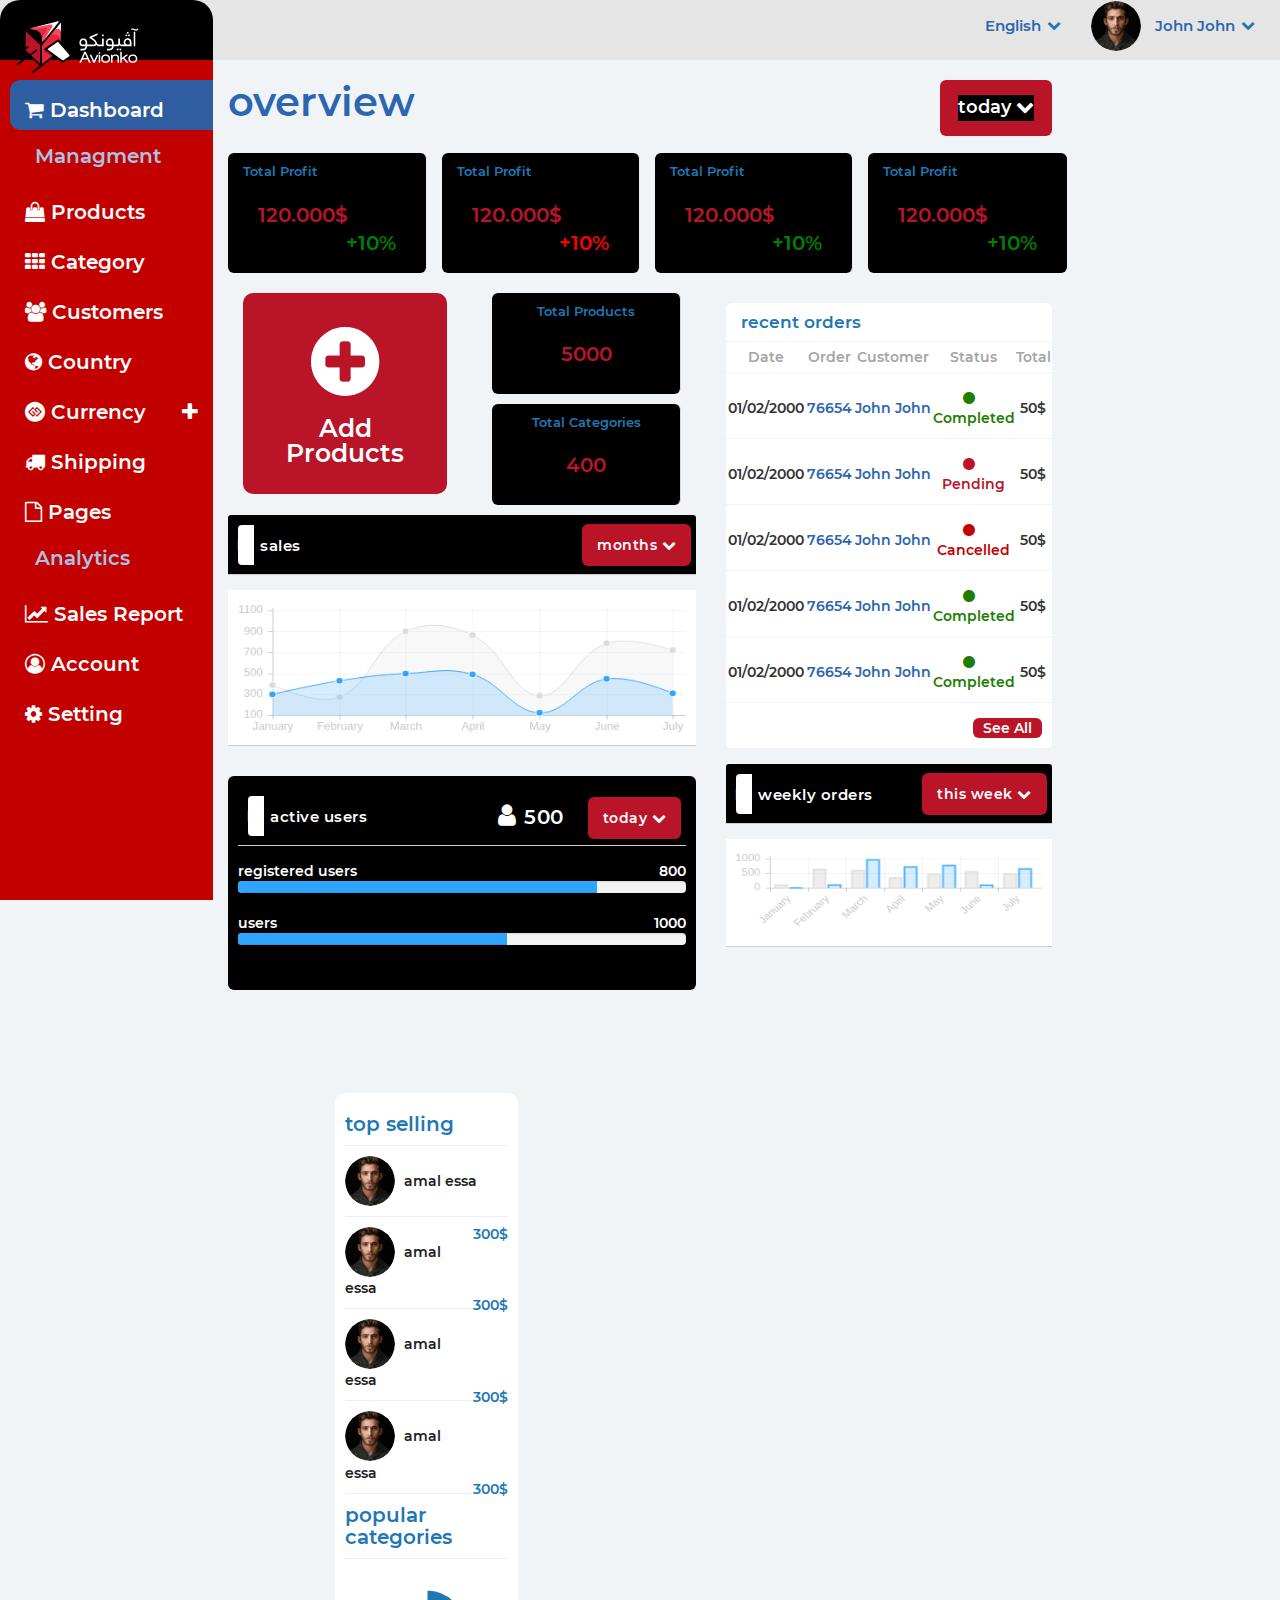
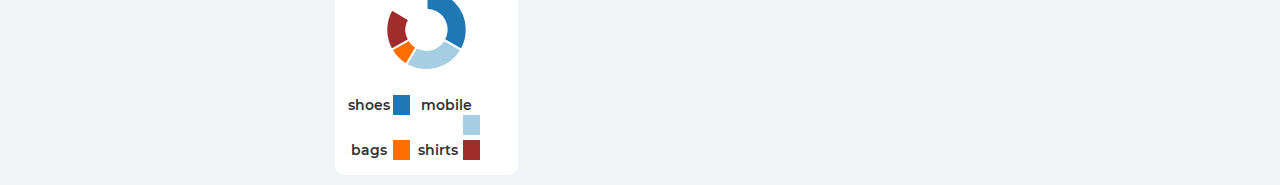
<file: index.html>
<!DOCTYPE html>
<html>
<head>
	<meta charset="utf-8">
	<meta name="viewport" content="width=device-width, initial-scale=1">
	<title>Dashboard</title>
	<link href="css/bootstrap.min.css" rel="stylesheet">
	<link href="css/font-awesome.min.css" rel="stylesheet">
	<link href="css/datepicker3.css" rel="stylesheet">
	<link href="css/styles.css" rel="stylesheet">
	<link href="https://fonts.googleapis.com/css?family=Montserrat:300,300i,400,400i,500,500i,600,600i,700,700i" rel="stylesheet">
	
</head>
<body>
	<nav class="navbar navbar-custom navbar-fixed-top" role="navigation">
		<div class="container-fluid">
			<div class="navbar-header">
				<button type="button" class="navbar-toggle collapsed" data-toggle="collapse" data-target="#sidebar-collapse"><span class="sr-only">Toggle navigation</span>
					<span class="icon-bar"></span>
					<span class="icon-bar"></span>
					<span class="icon-bar"></span></button>
				<a class="navbar-brand" href="#"><img src="img/logo.png" alt=""></a>
				<ul class="nav navbar-top-links navbar-right dNonMob">
					<li class="dropdown">
						<a class="dropdown-toggle count-info" data-toggle="dropdown" href="#">
						<span><small>english</small><i class="fa fa-chevron-down"></i></span>
						</a>
						<ul class="dropdown-menu dropdown-lang">
							<li>ar</li>
							<li>en</li>
						</ul>
					</li>
					<li class="dropdown"><a class="dropdown-toggle count-info" data-toggle="dropdown" href="#">
						<img src="img/user.png" alt="" class="uImg">
						<span><small>john john</small><i class="fa fa-chevron-down"></i></span>
						</a>
						<ul class="dropdown-menu dropdown-lang">
							<li>settings</li>
							<li>settings</li>
							<li>settings</li>
						</ul>
					</li>
				</ul>
			</div>
		</div><!-- /.container-fluid -->
	</nav>
	<div id="sidebar-collapse" class="col-sm-3 col-lg-2 sidebar">
		<ul class="nav menu">
			<li class="active"><a href="index.html"><i class="fa fa-shopping-cart" aria-hidden="true"></i>
				Dashboard</a></li>
			<h5>managment</h5>
			<li class="parent dBMob"><a data-toggle="collapse" href="#sub-item-1">
				<i class="fa fa-gg-circle" aria-hidden="true"></i> english <span data-toggle="collapse" href="#sub-item-1" class="icon pull-right"><em class="fa fa-plus"></em></span>
				</a>
				<ul class="children collapse" id="sub-item-1">
					<li><a class="" href="#">
						 arabic
					</a></li>
					<li><a class="" href="#">
						 french
					</a></li>
				</ul>
			</li>
			
			<li class="parent dBMob"><a data-toggle="collapse" href="#sub-item-1">
				<i class="fa fa-gg-circle" aria-hidden="true"></i> john john <span data-toggle="collapse" href="#sub-item-1" class="icon pull-right"><em class="fa fa-plus"></em></span>
				</a>
				<ul class="children collapse" id="sub-item-1">
					<li><a class="" href="#">setting</a></li>
					<li><a class="" href="#">setting</a></li>
				</ul>
			</li>
			<li><a href=""><i class="fa fa-shopping-bag" aria-hidden="true"></i>
				products</a></li>
			<li><a href=""><i class="fa fa-th" aria-hidden="true"></i>
				category</a></li>
			<li><a href=""><i class="fa fa-users" aria-hidden="true"></i>
				customers</a></li>
			<li><a href=""><i class="fa fa-globe" aria-hidden="true"></i>
				country</a></li>
			<li class="parent "><a data-toggle="collapse" href="#sub-item-1">
				<i class="fa fa-gg-circle" aria-hidden="true"></i> currency <span data-toggle="collapse" href="#sub-item-1" class="icon pull-right"><em class="fa fa-plus"></em></span>
				</a>
				<ul class="children collapse" id="sub-item-1">
					<li><a class="" href="#">
						 dinar
					</a></li>
					<li><a class="" href="#">
						 dollar
					</a></li>
					<li><a class="" href="#">
						 ruby
					</a></li>
				</ul>
			</li>
			<li><a href=""><i class="fa fa-truck" aria-hidden="true"></i>
				shipping</a></li>
			<li><a href=""><i class="fa fa-file-o" aria-hidden="true"></i>
				pages</a></li>
			<h5>analytics</h5>
			<li><a href=""><i class="fa fa-line-chart" aria-hidden="true"></i>
				sales report</a></li>
			<li><a href=""><i class="fa fa-user-circle-o" aria-hidden="true"></i>
				account</a></li>
			<li><a href=""><i class="fa fa-cog" aria-hidden="true"></i>
				setting</a></li>
		</ul>
	</div><!--/.sidebar-->
		
	<div class="col-sm-offset-3 col-lg-8 col-lg-offset-2 main">
		<div class="row">
			<div class="col-lg-12">
				<h1 class="page-header">overview</h1>
				<ul class="pull-right ovUl">
					<li class="dropdown"><a class="pull-right dropdown-toggle" data-toggle="dropdown" href="#">
						<span>today <i class="fa fa-chevron-down"></i> </span>
					</a>
						<ul class="dropdown-menu dropdown-menu-right">
							<li>
								<ul class="dropdown-settings">
									<li><a href="#">
										<em class="fa fa-cog"></em> Settings 1
									</a></li>
									<li class="divider"></li>
									<li><a href="#">
										<em class="fa fa-cog"></em> Settings 2
									</a></li>
									<li class="divider"></li>
									<li><a href="#">
										<em class="fa fa-cog"></em> Settings 3
									</a></li>
								</ul>
							</li>
						</ul>
					</li>
				</ul>
			</div>
		</div><!--/.row-->
		
		<div class="panel panel-container">
			<div class="row">
				<div class="col-xs-6 col-md-3 col-lg-3 padR0">
					<div class="panel panel-teal panel-widget border-right">
						<div class="row no-padding">
							<div class="text-muted">total profit</div>
							<div class="large">120.000$ <span class="spanP">+10%</span> </div>
						</div>
					</div>
				</div>
				<div class="col-xs-6 col-md-3 col-lg-3 padR0">
					<div class="panel panel-blue panel-widget border-right">
						<div class="row no-padding">
							<div class="text-muted">total profit</div>
							<div class="large">120.000$ <span class="spanM">+10%</span> </div>
						</div>
					</div>
				</div>
				<div class="col-xs-6 col-md-3 col-lg-3 padR0">
					<div class="panel panel-orange panel-widget border-right">
						<div class="row no-padding">
							<div class="text-muted">total profit</div>
							<div class="large">120.000$ <span class="spanP">+10%</span> </div>
						</div>
					</div>
				</div>
				<div class="col-xs-6 col-md-3 col-lg-3 padR0">
					<div class="panel panel-red panel-widget ">
						<div class="row no-padding">
							<div class="text-muted">total profit</div>
							<div class="large">120.000$ <span class="spanP">+10%</span> </div>
						</div>
					</div>
				</div>
			</div><!--/.row-->
		</div>
		<div class="row">
			<div class="col-md-7 chartL">
				<div class="adProDiv">
					<div class="col-md-6">
						<div class="col-md-12 bludModalDiv">
							<button type="button" class="" data-toggle="modal" data-target="#addPro"><i class="fa fa-plus-circle"></i> add products</button>
							<div id="addPro" class="modal fade" role="dialog">
							<div class="modal-dialog">

								<!-- Modal content-->
								<div class="modal-content">
								<div class="modal-header">
									<button type="button" class="close" data-dismiss="modal">&times;</button>
									<h4 class="modal-title">Modal Header</h4>
								</div>
								<div class="modal-body">
									<p>Some text in the modal.</p>
								</div>
								<div class="modal-footer">
									<button type="button" class="btn btn-default" data-dismiss="modal">Close</button>
								</div>
								</div>

							</div>
							</div>
						</div>
					</div>
					<div class="col-md-6">
						<div class="col-xs-12 col-md-12 col-lg-12 padR0">
							<div class="panel panel-blue panel-widget border-right">
								<div class="row no-padding">
									<div class="text-muted">total products</div>
									<div class="large">5000 </div>
								</div>
							</div>
						</div>
						<div class="col-xs-12 col-md-12 col-lg-12 padR0">
							<div class="panel panel-blue panel-widget border-right">
								<div class="row no-padding">
									<div class="text-muted">total categories</div>
									<div class="large">400 </div>
								</div>
							</div>
						</div>
					</div>
				</div>
				<div class="clearfix"></div>
				<div class="panel panel-default">
					<div class="panel-heading">
						<span class=" clickable panel-toggle panel-button-tab-left"><em class="fa fa-toggle-up"></em></span>  <small>sales</small>
						<ul class="pull-right panel-settings panel-button-tab-right">
							<li class="dropdown"><a class="pull-right dropdown-toggle" data-toggle="dropdown" href="#">
								<span>months <i class="fa fa-chevron-down"></i> </span>
							</a>
								<ul class="dropdown-menu dropdown-menu-right">
									<li>
										<ul class="dropdown-settings">
											<li><a href="#">
												<em class="fa fa-cog"></em> Settings 1
											</a></li>
											<li class="divider"></li>
											<li><a href="#">
												<em class="fa fa-cog"></em> Settings 2
											</a></li>
											<li class="divider"></li>
											<li><a href="#">
												<em class="fa fa-cog"></em> Settings 3
											</a></li>
										</ul>
									</li>
								</ul>
							</li>
						</ul>
						</div>
					<div class="panel-body">
						<div class="canvas-wrapper">
							<canvas class="main-chart" id="line-chart" height="200" width="600"></canvas>
						</div>
					</div>
				</div>
				<div class="panel panel-default bgW">
					<div class="panel-heading">
						<span class=" clickable panel-toggle panel-button-tab-left"><em class="fa fa-toggle-up"></em></span>  <small>active users</small>
						
						<div class="ppR">
							<ul class="pull-right panel-settings panel-button-tab-right">
								<li class="dropdown"><a class="pull-right dropdown-toggle" data-toggle="dropdown" href="#">
									<span>today <i class="fa fa-chevron-down"></i> </span>
								</a>
									<ul class="dropdown-menu dropdown-menu-right">
										<li>
											<ul class="dropdown-settings">
												<li><a href="#">
													<em class="fa fa-cog"></em> Settings 1
												</a></li>
												<li class="divider"></li>
												<li><a href="#">
													<em class="fa fa-cog"></em> Settings 2
												</a></li>
												<li class="divider"></li>
												<li><a href="#">
													<em class="fa fa-cog"></em> Settings 3
												</a></li>
											</ul>
										</li>
									</ul>
								</li>
							</ul>
						</div>
						<div class="p500"> <em class="fa fa-user"></em> <span> 500</span></div>
					</div>
					<div class="panel-body">
						<div class="col-md-12 no-padding">
							<div class="row progress-labels">
								<div class="col-sm-6">registered users</div>
								<div class="col-sm-6" style="text-align: right;">800</div>
							</div>
							<div class="progress">
								<div data-percentage="0%" style="width: 80%;" class="progress-bar progress-bar-blue" role="progressbar" aria-valuemin="0" aria-valuemax="100"></div>
							</div>
							<div class="row progress-labels">
								<div class="col-sm-6">users</div>
								<div class="col-sm-6" style="text-align: right;">1000</div>
							</div>
							<div class="progress">
								<div data-percentage="0%" style="width: 60%;" class="progress-bar progress-bar-blue" role="progressbar" aria-valuemin="0" aria-valuemax="100"></div>
							</div>
						</div>
					</div>
				</div>
			</div>
			<div class="col-md-5 tableR">
				<div class="col-12 no-padding recOrd">
					<h6 class="reOH">recent orders</h6>
					<table>
						<thead>
							<th>date</th>
							<th>order</th>
							<th>customer</th>
							<th>status</th>
							<th>total</th>
						</thead>
						<tbody>
							<tr>
								<td>01/02/2000</td>
								<td>76654</td>
								<td>john john</td>
								<td class="com"> <span class="fa fa-circle"></span>completed</td>
								<td>50$</td>
							</tr>
							<tr>
								<td>01/02/2000</td>
								<td>76654</td>
								<td>john john</td>
								<td class="pen"> <span class="fa fa-circle"></span> pending</td>
								<td>50$</td>
							</tr>
							
							<tr>
								<td>01/02/2000</td>
								<td>76654</td>
								<td>john john</td>
								<td class="can"> <span class="fa fa-circle"></span>cancelled</td>
								<td>50$</td>
							</tr>
							
							<tr>
								<td>01/02/2000</td>
								<td>76654</td>
								<td>john john</td>
								<td class="com"> <span class="fa fa-circle"></span>completed</td>
								<td>50$</td>
							</tr>
							<tr>
								<td>01/02/2000</td>
								<td>76654</td>
								<td>john john</td>
								<td class="com"> <span class="fa fa-circle"></span>completed</td>
								<td>50$</td>
							</tr>
							<tr>
							<td colspan="5">
								<a class="pull-right seeAll" data-toggle="dropdown" href="#">
									<span>see all</span>
								</a>
								
							</td>		
							</tr>
						</tbody>
						
					</table>
				</div>
				<div class="col-12 no-padding">
					<div class="panel panel-default">
						<div class="panel-heading">
							<span class=" clickable panel-toggle panel-button-tab-left"><em class="fa fa-toggle-up"></em></span> <small>weekly orders</small>
							<ul class="pull-right panel-settings panel-button-tab-right">
								<li class="dropdown"><a class="pull-right dropdown-toggle" data-toggle="dropdown" href="#">
									<span>this week <i class="fa fa-chevron-down"></i> </span>
								</a>
									<ul class="dropdown-menu dropdown-menu-right">
										<li>
											<ul class="dropdown-settings">
												<li><a href="#">
													<em class="fa fa-cog"></em> Settings 1
												</a></li>
												<li class="divider"></li>
												<li><a href="#">
													<em class="fa fa-cog"></em> Settings 2
												</a></li>
												<li class="divider"></li>
												<li><a href="#">
													<em class="fa fa-cog"></em> Settings 3
												</a></li>
											</ul>
										</li>
									</ul>
								</li>
							</ul>
							</div>
						<div class="panel-body">
							<div class="canvas-wrapper">
								<canvas class="main-chart" id="bar-chart" height="354" width="1064" style="width: 1064px; height: 354px;"></canvas>
							</div>
						</div>
					</div>
				</div>
			</div>
		</div><!--/.row-->
		
		
	</div>	<!--/.main-->
	<div class="col-lg-2 forFullWid col-sm-offset-3">
		<div class="topSell">
			<h6>top selling</h6>
			<div class="TopItem">
				<img src="img/user.png" alt="">
				<small>amal essa</small>
				<span>300$</span>
			</div>
			<div class="TopItem">
				<img src="img/user.png" alt="">
				<small>amal essa</small>
				<span>300$</span>
			</div>
			<div class="TopItem">
				<img src="img/user.png" alt="">
				<small>amal essa</small>
				<span>300$</span>
			</div>
			<div class="TopItem">
				<img src="img/user.png" alt="">
				<small>amal essa</small>
				<span>300$</span>
			</div>
			<h6>popular categories</h6>
			<div class="doughnut">
				<canvas class="chart" id="doughnut-chart" height="251" width="502" style="width: 502px; height: 251px;"></canvas>
				<div class="chartLabels">
				<label for="" class="bl">shoes <span>v0</span> </label>
				<label for="" class="sma">mobile <span>0v</span> </label>
				<label for="" class="org">bags <span>0v</span> </label>
				<label for="" class="bro">shirts <span>0v</span> </label>
			</div>
		</div>

		</div>
	</div>
	<script src="js/jquery-1.11.1.min.js"></script>
	<script src="js/bootstrap.min.js"></script>
	<script src="js/chart.min.js"></script>
	<script src="js/chart-data.js"></script>
	<script src="js/easypiechart.js"></script>
	<script src="js/easypiechart-data.js"></script>
	<script src="js/bootstrap-datepicker.js"></script>
	<script src="js/custom.js"></script>
	<script>
		window.onload = function () {
	var chart1 = document.getElementById("line-chart").getContext("2d");
	window.myLine = new Chart(chart1).Line(lineChartData, {
	responsive: true,
	scaleLineColor: "rgba(0,0,0,.2)",
	scaleGridLineColor: "rgba(0,0,0,.05)",
	scaleFontColor: "#c5c7cc"
	});
	var chart2 = document.getElementById("bar-chart").getContext("2d");
	window.myBar = new Chart(chart2).Bar(barChartData, {
	responsive: true,
	scaleLineColor: "rgba(0,0,0,.2)",
	scaleGridLineColor: "rgba(0,0,0,.05)",
	scaleFontColor: "#c5c7cc"
	});
	var chart3 = document.getElementById("doughnut-chart").getContext("2d");
	window.myDoughnut = new Chart(chart3).Doughnut(doughnutData, {
	responsive: true,
	segmentShowStroke: true
	});
	var chart4 = document.getElementById("pie-chart").getContext("2d");
	window.myPie = new Chart(chart4).Pie(pieData, {
	responsive: true,
	segmentShowStroke: false
	});
	var chart5 = document.getElementById("radar-chart").getContext("2d");
	window.myRadarChart = new Chart(chart5).Radar(radarData, {
	responsive: true,
	scaleLineColor: "rgba(0,0,0,.05)",
	angleLineColor: "rgba(0,0,0,.2)"
	});
	var chart6 = document.getElementById("polar-area-chart").getContext("2d");
	window.myPolarAreaChart = new Chart(chart6).PolarArea(polarData, {
	responsive: true,
	scaleLineColor: "rgba(0,0,0,.2)",
	segmentShowStroke: false
	});
};

	</script>
		
</body>
</html>
</file>
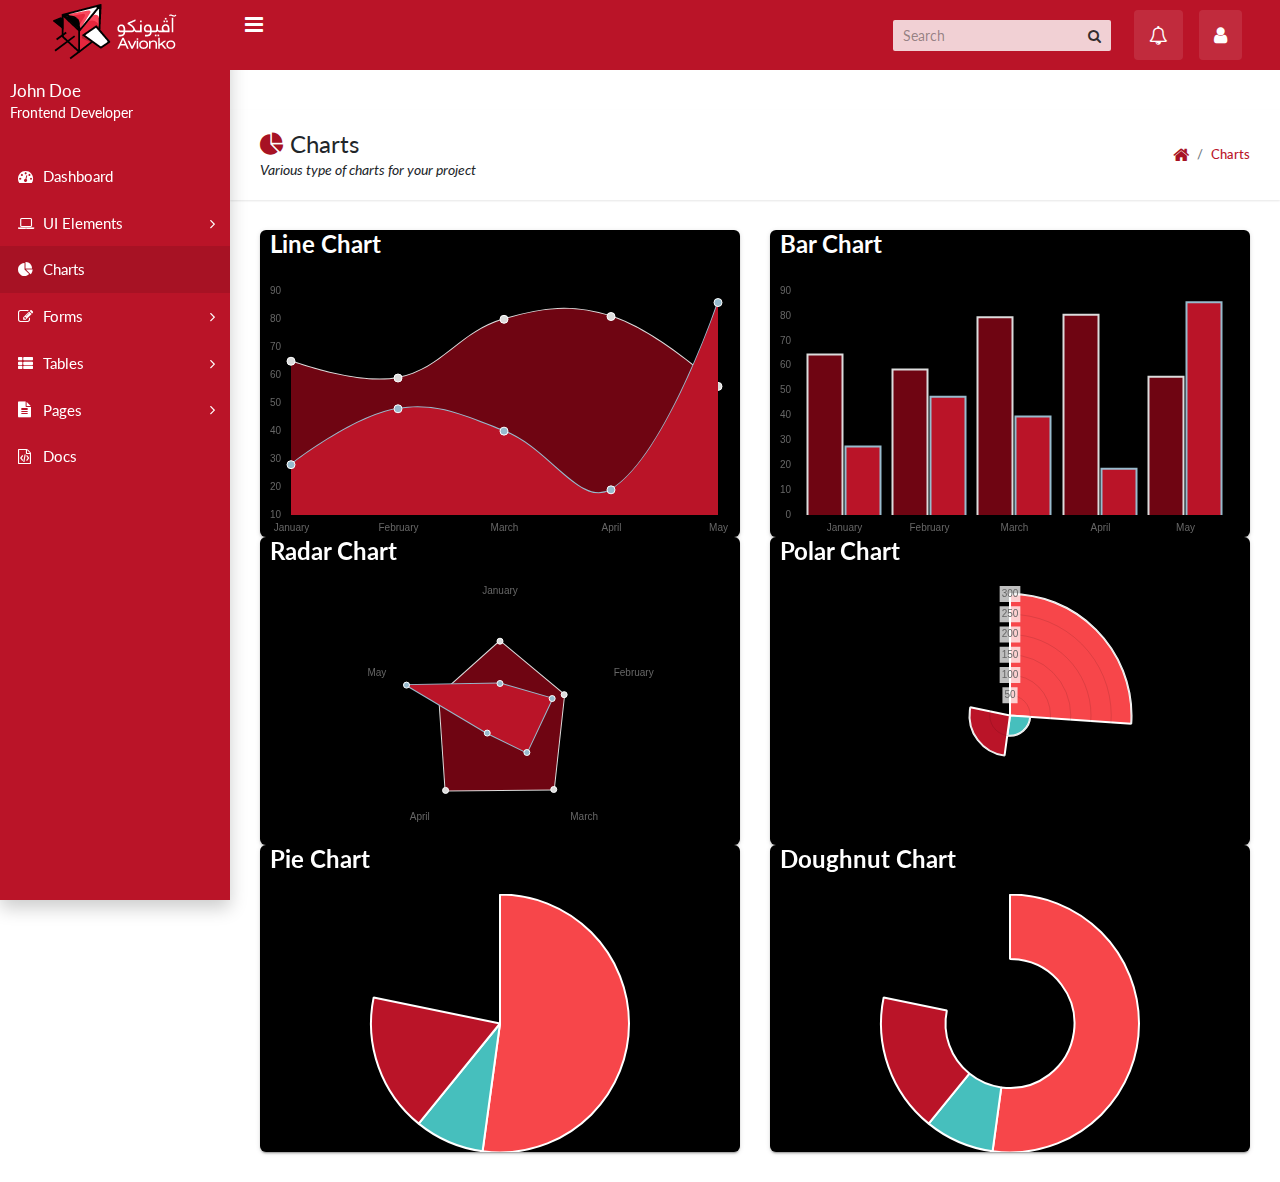
<file: charts.html>
<!DOCTYPE html>
<html lang="en">
  <head>
    <meta name="description" content="Vali is a responsive and free admin theme built with Bootstrap 4, SASS and PUG.js. It's fully customizable and modular.">
    <!-- Twitter meta-->
    <meta property="twitter:card" content="summary_large_image">
    <meta property="twitter:site" content="@pratikborsadiya">
    <meta property="twitter:creator" content="@pratikborsadiya">
    <!-- Open Graph Meta-->
    <meta property="og:type" content="website">
    <meta property="og:site_name" content="Vali Admin">
    <meta property="og:title" content="Vali - Free Bootstrap 4 admin theme">
    <meta property="og:url" content="http://pratikborsadiya.in/blog/vali-admin">
    <meta property="og:image" content="http://pratikborsadiya.in/blog/vali-admin/hero-social.png">
    <meta property="og:description" content="Vali is a responsive and free admin theme built with Bootstrap 4, SASS and PUG.js. It's fully customizable and modular.">
    <title>Charts</title>
    <meta charset="utf-8">
    <meta http-equiv="X-UA-Compatible" content="IE=edge">
    <meta name="viewport" content="width=device-width, initial-scale=1">
    <!-- Main CSS-->
    <link rel="stylesheet" type="text/css" href="css/styles.css">
    <link rel="stylesheet" type="text/css" href="css/main.css">
    <!-- Font-icon css-->
    <link rel="stylesheet" type="text/css" href="https://maxcdn.bootstrapcdn.com/font-awesome/4.7.0/css/font-awesome.min.css">
  </head>
  <body class="app sidebar-mini">
    <!-- Navbar-->
    <header class="app-header"><a class="app-header__logo" href="index.html">
      <img src="img/logo.png" alt=""></a>
      <!-- Sidebar toggle button--><a class="app-sidebar__toggle" href="#" data-toggle="sidebar" aria-label="Hide Sidebar"></a>
      <!-- Navbar Right Menu-->
      <ul class="app-nav">
        <li class="app-search">
          <input class="app-search__input" type="search" placeholder="Search">
          <button class="app-search__button"><i class="fa fa-search"></i></button>
        </li>
        <!--Notification Menu-->
        <li class="dropdown"><a class="app-nav__item" href="#" data-toggle="dropdown" aria-label="Show notifications"><i class="fa fa-bell-o fa-lg"></i></a>
          <ul class="app-notification dropdown-menu dropdown-menu-right">
            <li class="app-notification__title">You have 4 new notifications.</li>
            <div class="app-notification__content">
              <li><a class="app-notification__item" href="javascript:;"><span class="app-notification__icon"><span class="fa-stack fa-lg"><i class="fa fa-circle fa-stack-2x text-primary"></i><i class="fa fa-envelope fa-stack-1x fa-inverse"></i></span></span>
                  <div>
                    <p class="app-notification__message">Lisa sent you a mail</p>
                    <p class="app-notification__meta">2 min ago</p>
                  </div></a></li>
              <li><a class="app-notification__item" href="javascript:;"><span class="app-notification__icon"><span class="fa-stack fa-lg"><i class="fa fa-circle fa-stack-2x text-danger"></i><i class="fa fa-hdd-o fa-stack-1x fa-inverse"></i></span></span>
                  <div>
                    <p class="app-notification__message">Mail server not working</p>
                    <p class="app-notification__meta">5 min ago</p>
                  </div></a></li>
              <li><a class="app-notification__item" href="javascript:;"><span class="app-notification__icon"><span class="fa-stack fa-lg"><i class="fa fa-circle fa-stack-2x text-success"></i><i class="fa fa-money fa-stack-1x fa-inverse"></i></span></span>
                  <div>
                    <p class="app-notification__message">Transaction complete</p>
                    <p class="app-notification__meta">2 days ago</p>
                  </div></a></li>
              <div class="app-notification__content">
                <li><a class="app-notification__item" href="javascript:;"><span class="app-notification__icon"><span class="fa-stack fa-lg"><i class="fa fa-circle fa-stack-2x text-primary"></i><i class="fa fa-envelope fa-stack-1x fa-inverse"></i></span></span>
                    <div>
                      <p class="app-notification__message">Lisa sent you a mail</p>
                      <p class="app-notification__meta">2 min ago</p>
                    </div></a></li>
                <li><a class="app-notification__item" href="javascript:;"><span class="app-notification__icon"><span class="fa-stack fa-lg"><i class="fa fa-circle fa-stack-2x text-danger"></i><i class="fa fa-hdd-o fa-stack-1x fa-inverse"></i></span></span>
                    <div>
                      <p class="app-notification__message">Mail server not working</p>
                      <p class="app-notification__meta">5 min ago</p>
                    </div></a></li>
                <li><a class="app-notification__item" href="javascript:;"><span class="app-notification__icon"><span class="fa-stack fa-lg"><i class="fa fa-circle fa-stack-2x text-success"></i><i class="fa fa-money fa-stack-1x fa-inverse"></i></span></span>
                    <div>
                      <p class="app-notification__message">Transaction complete</p>
                      <p class="app-notification__meta">2 days ago</p>
                    </div></a></li>
              </div>
            </div>
            <li class="app-notification__footer"><a href="#">See all notifications.</a></li>
          </ul>
        </li>
        <!-- User Menu-->
        <li class="dropdown"><a class="app-nav__item" href="#" data-toggle="dropdown" aria-label="Open Profile Menu"><i class="fa fa-user fa-lg"></i></a>
          <ul class="dropdown-menu settings-menu dropdown-menu-right">
            <li><a class="dropdown-item" href="page-user.html"><i class="fa fa-cog fa-lg"></i> Settings</a></li>
            <li><a class="dropdown-item" href="page-user.html"><i class="fa fa-user fa-lg"></i> Profile</a></li>
            <li><a class="dropdown-item" href="page-login.html"><i class="fa fa-sign-out fa-lg"></i> Logout</a></li>
          </ul>
        </li>
      </ul>
    </header>
    <!-- Sidebar menu-->
    <div class="app-sidebar__overlay" data-toggle="sidebar"></div>
    <aside class="app-sidebar">
      <div class="app-sidebar__user">
        <div>
          <p class="app-sidebar__user-name">John Doe</p>
          <p class="app-sidebar__user-designation">Frontend Developer</p>
        </div>
      </div>
      <ul class="app-menu">
        <li><a class="app-menu__item" href="dashboard.html"><i class="app-menu__icon fa fa-dashboard"></i><span class="app-menu__label">Dashboard</span></a></li>
        <li class="treeview"><a class="app-menu__item" href="#" data-toggle="treeview"><i class="app-menu__icon fa fa-laptop"></i><span class="app-menu__label">UI Elements</span><i class="treeview-indicator fa fa-angle-right"></i></a>
          <ul class="treeview-menu">
            <li><a class="treeview-item" href="bootstrap-components.html"><i class="icon fa fa-circle-o"></i> Bootstrap Elements</a></li>
            <li><a class="treeview-item" href="https://fontawesome.com/v4.7.0/icons/" target="_blank" rel="noopener"><i class="icon fa fa-circle-o"></i> Font Icons</a></li>
            <li><a class="treeview-item" href="ui-cards.html"><i class="icon fa fa-circle-o"></i> Cards</a></li>
            <li><a class="treeview-item" href="widgets.html"><i class="icon fa fa-circle-o"></i> Widgets</a></li>
          </ul>
        </li>
        <li><a class="app-menu__item active" href="charts.html"><i class="app-menu__icon fa fa-pie-chart"></i><span class="app-menu__label">Charts</span></a></li>
        <li class="treeview"><a class="app-menu__item" href="#" data-toggle="treeview"><i class="app-menu__icon fa fa-edit"></i><span class="app-menu__label">Forms</span><i class="treeview-indicator fa fa-angle-right"></i></a>
          <ul class="treeview-menu">
            <li><a class="treeview-item" href="form-components.html"><i class="icon fa fa-circle-o"></i> Form Components</a></li>
            <li><a class="treeview-item" href="form-custom.html"><i class="icon fa fa-circle-o"></i> Custom Components</a></li>
            <li><a class="treeview-item" href="form-samples.html"><i class="icon fa fa-circle-o"></i> Form Samples</a></li>
            <li><a class="treeview-item" href="form-notifications.html"><i class="icon fa fa-circle-o"></i> Form Notifications</a></li>
          </ul>
        </li>
        <li class="treeview"><a class="app-menu__item" href="#" data-toggle="treeview"><i class="app-menu__icon fa fa-th-list"></i><span class="app-menu__label">Tables</span><i class="treeview-indicator fa fa-angle-right"></i></a>
          <ul class="treeview-menu">
            <li><a class="treeview-item" href="table-basic.html"><i class="icon fa fa-circle-o"></i> Basic Tables</a></li>
            <li><a class="treeview-item" href="table-data-table.html"><i class="icon fa fa-circle-o"></i> Data Tables</a></li>
          </ul>
        </li>
        <li class="treeview"><a class="app-menu__item" href="#" data-toggle="treeview"><i class="app-menu__icon fa fa-file-text"></i><span class="app-menu__label">Pages</span><i class="treeview-indicator fa fa-angle-right"></i></a>
          <ul class="treeview-menu">
            <li><a class="treeview-item" href="blank-page.html"><i class="icon fa fa-circle-o"></i> Blank Page</a></li>
            <li><a class="treeview-item" href="page-login.html"><i class="icon fa fa-circle-o"></i> Login Page</a></li>
            <li><a class="treeview-item" href="page-lockscreen.html"><i class="icon fa fa-circle-o"></i> Lockscreen Page</a></li>
            <li><a class="treeview-item" href="page-user.html"><i class="icon fa fa-circle-o"></i> User Page</a></li>
            <li><a class="treeview-item" href="page-invoice.html"><i class="icon fa fa-circle-o"></i> Invoice Page</a></li>
            <li><a class="treeview-item" href="page-calendar.html"><i class="icon fa fa-circle-o"></i> Calendar Page</a></li>
            <li><a class="treeview-item" href="page-mailbox.html"><i class="icon fa fa-circle-o"></i> Mailbox</a></li>
            <li><a class="treeview-item" href="page-error.html"><i class="icon fa fa-circle-o"></i> Error Page</a></li>
          </ul>
        </li>
        <li><a class="app-menu__item" href="docs.html"><i class="app-menu__icon fa fa-file-code-o"></i><span class="app-menu__label">Docs</span></a></li>
      </ul>
    </aside>
    <main class="app-content">
      <div class="app-title">
        <div>
          <h1><i class="fa fa-pie-chart"></i> Charts</h1>
          <p>Various type of charts for your project</p>
        </div>
        <ul class="app-breadcrumb breadcrumb">
          <li class="breadcrumb-item"><i class="fa fa-home fa-lg"></i></li>
          <li class="breadcrumb-item"><a href="#">charts</a></li>
        </ul>
      </div>
      <div class="row">
        <div class="col-md-6">
          <div class="tile bgW">
            <h3 class="tile-title">Line Chart</h3>
            <div class="embed-responsive embed-responsive-16by9">
              <canvas class="embed-responsive-item" id="lineChartDemo"></canvas>
            </div>
          </div>
        </div>
        <div class="col-md-6">
          <div class="tile bgW">
            <h3 class="tile-title">Bar Chart</h3>
            <div class="embed-responsive embed-responsive-16by9">
              <canvas class="embed-responsive-item" id="barChartDemo"></canvas>
            </div>
          </div>
        </div>
        <div class="col-md-6">
          <div class="tile bgW">
            <h3 class="tile-title">Radar Chart</h3>
            <div class="embed-responsive embed-responsive-16by9">
              <canvas class="embed-responsive-item" id="radarChartDemo"></canvas>
            </div>
          </div>
        </div>
        <div class="col-md-6">
          <div class="tile bgW">
            <h3 class="tile-title">Polar Chart</h3>
            <div class="embed-responsive embed-responsive-16by9">
              <canvas class="embed-responsive-item" id="polarChartDemo"></canvas>
            </div>
          </div>
        </div>
        <div class="col-md-6">
          <div class="tile bgW">
            <h3 class="tile-title">Pie Chart</h3>
            <div class="embed-responsive embed-responsive-16by9">
              <canvas class="embed-responsive-item" id="pieChartDemo"></canvas>
            </div>
          </div>
        </div>
        <div class="col-md-6">
          <div class="tile bgW">
            <h3 class="tile-title">Doughnut Chart</h3>
            <div class="embed-responsive embed-responsive-16by9">
              <canvas class="embed-responsive-item" id="doughnutChartDemo"></canvas>
            </div>
          </div>
        </div>
      </div>
    </main>
    <!-- Essential javascripts for application to work-->
    <script src="js/jquery-3.3.1.min.js"></script>
    <script src="js/popper.min.js"></script>
    <script src="js/bootstrap.min.js"></script>
    <script src="js/main.js"></script>
    <!-- The javascript plugin to display page loading on top-->
    <script src="js/plugins/pace.min.js"></script>
    <!-- Page specific javascripts-->
    <script type="text/javascript" src="js/plugins/chart.js"></script>
    <script type="text/javascript">
      var data = {
      	labels: ["January", "February", "March", "April", "May"],
      	datasets: [
      		{
      			label: "My First dataset",
      			fillColor: "#6f0512",
      			strokeColor: "rgba(220,220,220,1)",
      			pointColor: "rgba(220,220,220,1)",
      			pointStrokeColor: "#fff",
      			pointHighlightFill: "#fff",
      			pointHighlightStroke: "rgba(220,220,220,1)",
      			data: [65, 59, 80, 81, 56]
      		},
      		{
      			label: "My Second dataset",
      			fillColor: "#BA1428",
      			strokeColor: "rgba(151,187,205,1)",
      			pointColor: "rgba(151,187,205,1)",
      			pointStrokeColor: "#fff",
      			pointHighlightFill: "#fff",
      			pointHighlightStroke: "rgba(151,187,205,1)",
      			data: [28, 48, 40, 19, 86]
      		}
      	]
      };
      var pdata = [
      	{
      		value: 300,
      		color:"#F7464A",
      		highlight: "#BA1428 ",
      		label: "Red"
      	},
      	{
      		value: 50,
      		color: "#46BFBD",
      		highlight: "#5AD3D1",
      		label: "Green"
      	},
      	{
      		value: 100,
      		color: "#BA1428",
      		highlight: "#FFC870",
      		label: "Yellow"
      	}
      ]
      
      var ctxl = $("#lineChartDemo").get(0).getContext("2d");
      var lineChart = new Chart(ctxl).Line(data);
      
      var ctxb = $("#barChartDemo").get(0).getContext("2d");
      var barChart = new Chart(ctxb).Bar(data);
      
      var ctxr = $("#radarChartDemo").get(0).getContext("2d");
      var radarChart = new Chart(ctxr).Radar(data);
      
      var ctxpo = $("#polarChartDemo").get(0).getContext("2d");
      var polarChart = new Chart(ctxpo).PolarArea(pdata);
      
      var ctxp = $("#pieChartDemo").get(0).getContext("2d");
      var pieChart = new Chart(ctxp).Pie(pdata);
      
      var ctxd = $("#doughnutChartDemo").get(0).getContext("2d");
      var doughnutChart = new Chart(ctxd).Doughnut(pdata);
    </script>
    <!-- Google analytics script-->
    <script type="text/javascript">
      if(document.location.hostname == 'pratikborsadiya.in') {
      	(function(i,s,o,g,r,a,m){i['GoogleAnalyticsObject']=r;i[r]=i[r]||function(){
      	(i[r].q=i[r].q||[]).push(arguments)},i[r].l=1*new Date();a=s.createElement(o),
      	m=s.getElementsByTagName(o)[0];a.async=1;a.src=g;m.parentNode.insertBefore(a,m)
      	})(window,document,'script','//www.google-analytics.com/analytics.js','ga');
      	ga('create', 'UA-72504830-1', 'auto');
      	ga('send', 'pageview');
      }
    </script>
  </body>
</html>
</file>
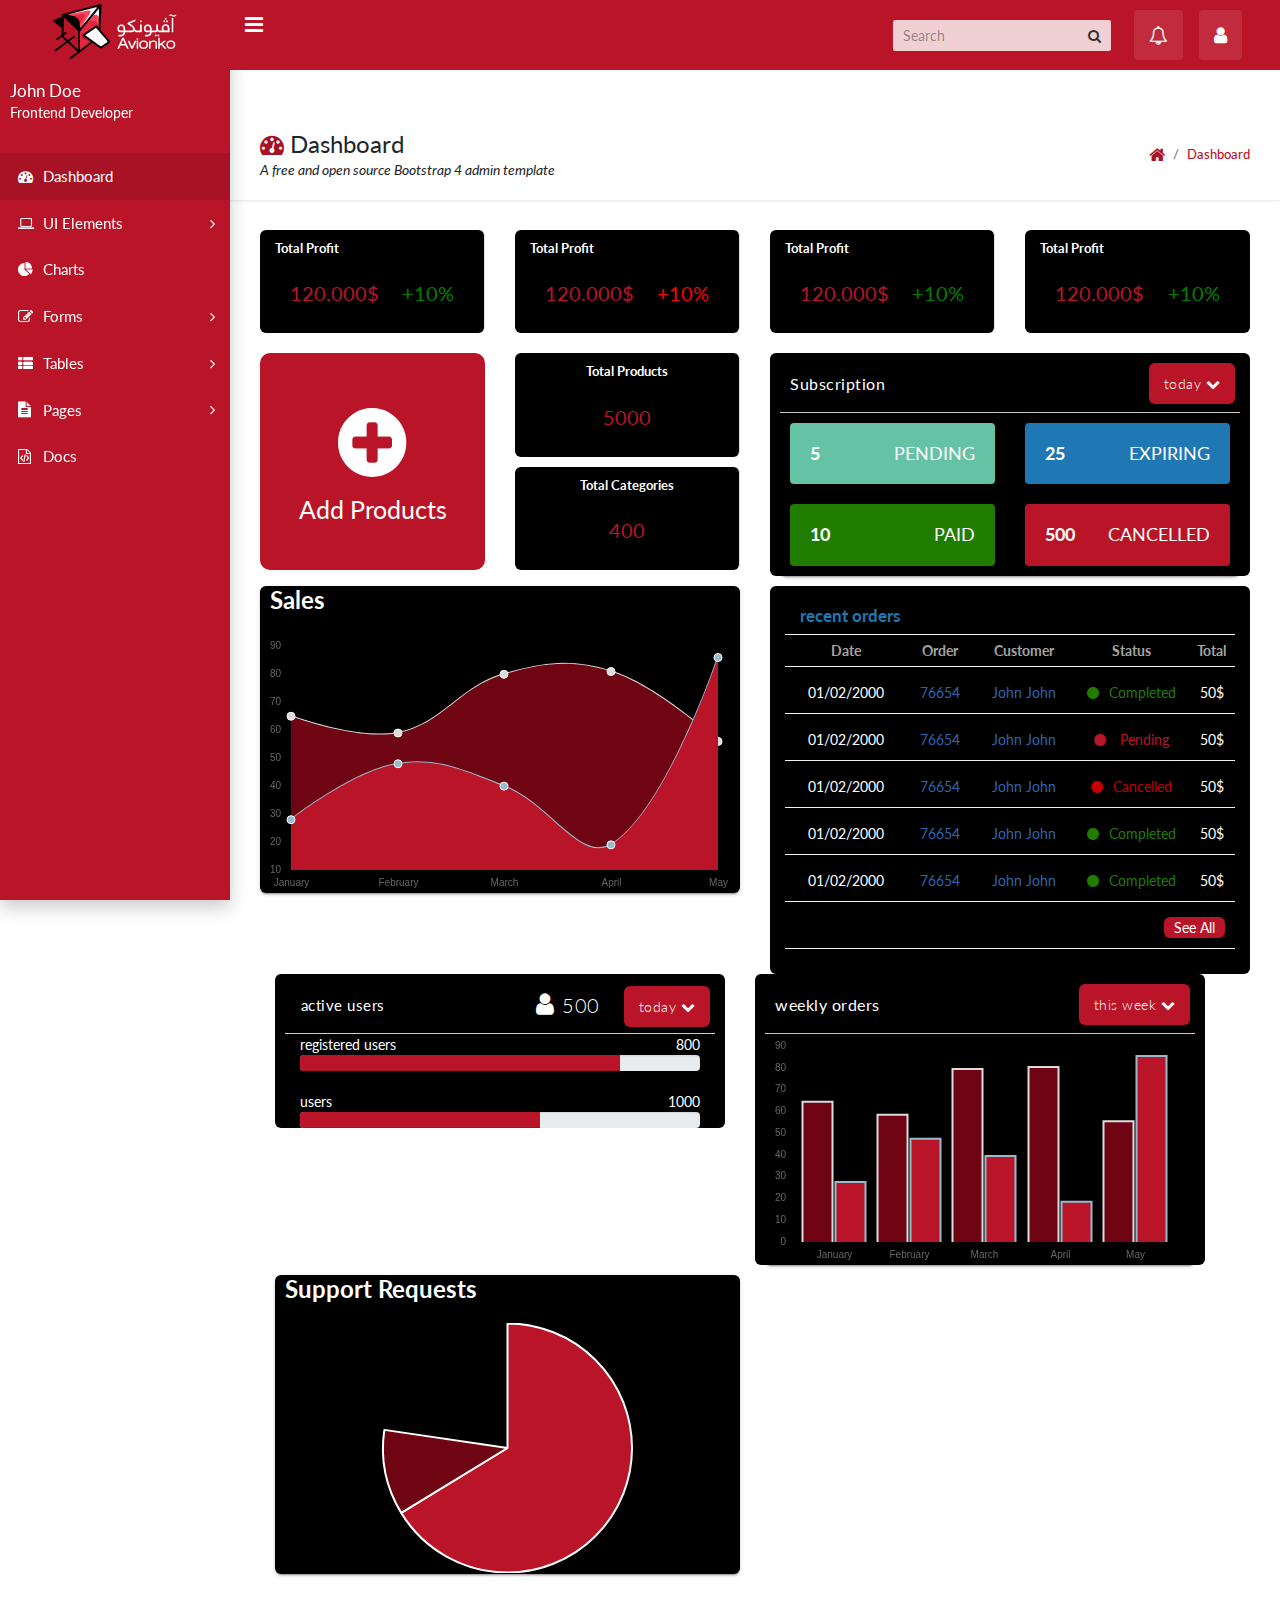
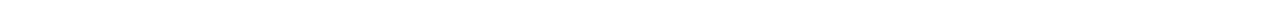
<file: dashboard.html>
<!DOCTYPE html>
<html lang="en">
  <head>
    <meta name="description" content="Vali is a responsive and free admin theme built with Bootstrap 4, SASS and PUG.js. It's fully customizable and modular.">
    <!-- Twitter meta-->
    <meta property="twitter:card" content="summary_large_image">
    <meta property="twitter:site" content="@pratikborsadiya">
    <meta property="twitter:creator" content="@pratikborsadiya">
    <!-- Open Graph Meta-->
    <meta property="og:type" content="website">
    <meta property="og:site_name" content="Vali Admin">
    <meta property="og:title" content="Vali - Free Bootstrap 4 admin theme">
    <meta property="og:url" content="http://pratikborsadiya.in/blog/vali-admin">
    <meta property="og:image" content="http://pratikborsadiya.in/blog/vali-admin/hero-social.png">
    <meta property="og:description" content="Vali is a responsive and free admin theme built with Bootstrap 4, SASS and PUG.js. It's fully customizable and modular.">
    <title>dashboard</title>
    <meta charset="utf-8">
    <meta http-equiv="X-UA-Compatible" content="IE=edge">
    <meta name="viewport" content="width=device-width, initial-scale=1">
    <!-- Main CSS-->
    <link rel="stylesheet" type="text/css" href="css/styles.css">
    <link rel="stylesheet" type="text/css" href="css/main.css">
    <!-- Font-icon css-->
    <link rel="stylesheet" type="text/css" href="https://maxcdn.bootstrapcdn.com/font-awesome/4.7.0/css/font-awesome.min.css">
  </head>
  <body class="app sidebar-mini">
    <!-- Navbar-->
    <header class="app-header"><a class="app-header__logo" href="index.html">
      <img src="img/logo.png" alt="">
    </a>
      <!-- Sidebar toggle button--><a class="app-sidebar__toggle" href="#" data-toggle="sidebar" aria-label="Hide Sidebar"></a>
      <!-- Navbar Right Menu-->
      <ul class="app-nav">
        <li class="app-search">
          <input class="app-search__input" type="search" placeholder="Search">
          <button class="app-search__button"><i class="fa fa-search"></i></button>
        </li>
        <!--Notification Menu-->
        <li class="dropdown"><a class="app-nav__item" href="#" data-toggle="dropdown" aria-label="Show notifications"><i class="fa fa-bell-o fa-lg"></i></a>
          <ul class="app-notification dropdown-menu dropdown-menu-right">
            <li class="app-notification__title">You have 4 new notifications.</li>
            <div class="app-notification__content">
              <li><a class="app-notification__item" href="javascript:;"><span class="app-notification__icon"><span class="fa-stack fa-lg"><i class="fa fa-circle fa-stack-2x text-primary"></i><i class="fa fa-envelope fa-stack-1x fa-inverse"></i></span></span>
                  <div>
                    <p class="app-notification__message">Lisa sent you a mail</p>
                    <p class="app-notification__meta">2 min ago</p>
                  </div></a></li>
              <li><a class="app-notification__item" href="javascript:;"><span class="app-notification__icon"><span class="fa-stack fa-lg"><i class="fa fa-circle fa-stack-2x text-danger"></i><i class="fa fa-hdd-o fa-stack-1x fa-inverse"></i></span></span>
                  <div>
                    <p class="app-notification__message">Mail server not working</p>
                    <p class="app-notification__meta">5 min ago</p>
                  </div></a></li>
              <li><a class="app-notification__item" href="javascript:;"><span class="app-notification__icon"><span class="fa-stack fa-lg"><i class="fa fa-circle fa-stack-2x text-success"></i><i class="fa fa-money fa-stack-1x fa-inverse"></i></span></span>
                  <div>
                    <p class="app-notification__message">Transaction complete</p>
                    <p class="app-notification__meta">2 days ago</p>
                  </div></a></li>
              <div class="app-notification__content">
                <li><a class="app-notification__item" href="javascript:;"><span class="app-notification__icon"><span class="fa-stack fa-lg"><i class="fa fa-circle fa-stack-2x text-primary"></i><i class="fa fa-envelope fa-stack-1x fa-inverse"></i></span></span>
                    <div>
                      <p class="app-notification__message">Lisa sent you a mail</p>
                      <p class="app-notification__meta">2 min ago</p>
                    </div></a></li>
                <li><a class="app-notification__item" href="javascript:;"><span class="app-notification__icon"><span class="fa-stack fa-lg"><i class="fa fa-circle fa-stack-2x text-danger"></i><i class="fa fa-hdd-o fa-stack-1x fa-inverse"></i></span></span>
                    <div>
                      <p class="app-notification__message">Mail server not working</p>
                      <p class="app-notification__meta">5 min ago</p>
                    </div></a></li>
                <li><a class="app-notification__item" href="javascript:;"><span class="app-notification__icon"><span class="fa-stack fa-lg"><i class="fa fa-circle fa-stack-2x text-success"></i><i class="fa fa-money fa-stack-1x fa-inverse"></i></span></span>
                    <div>
                      <p class="app-notification__message">Transaction complete</p>
                      <p class="app-notification__meta">2 days ago</p>
                    </div></a></li>
              </div>
            </div>
            <li class="app-notification__footer"><a href="#">See all notifications.</a></li>
          </ul>
        </li>
        <!-- User Menu-->
        <li class="dropdown"><a class="app-nav__item" href="#" data-toggle="dropdown" aria-label="Open Profile Menu"><i class="fa fa-user fa-lg"></i></a>
          <ul class="dropdown-menu settings-menu dropdown-menu-right">
            <li><a class="dropdown-item" href="page-user.html"><i class="fa fa-cog fa-lg"></i> Settings</a></li>
            <li><a class="dropdown-item" href="page-user.html"><i class="fa fa-user fa-lg"></i> Profile</a></li>
            <li><a class="dropdown-item" href="page-login.html"><i class="fa fa-sign-out fa-lg"></i> Logout</a></li>
          </ul>
        </li>
      </ul>
    </header>
    <!-- Sidebar menu-->
    <div class="app-sidebar__overlay" data-toggle="sidebar"></div>
    <aside class="app-sidebar">
      <div class="app-sidebar__user">
        <div>
          <p class="app-sidebar__user-name">John Doe</p>
          <p class="app-sidebar__user-designation">Frontend Developer</p>
        </div>
      </div>
      <ul class="app-menu">
        <li><a class="app-menu__item active" href="dashboard.html"><i class="app-menu__icon fa fa-dashboard"></i><span class="app-menu__label">Dashboard</span></a></li>
        <li class="treeview"><a class="app-menu__item" href="#" data-toggle="treeview"><i class="app-menu__icon fa fa-laptop"></i><span class="app-menu__label">UI Elements</span><i class="treeview-indicator fa fa-angle-right"></i></a>
          <ul class="treeview-menu">
            <li><a class="treeview-item" href="bootstrap-components.html"><i class="icon fa fa-circle-o"></i> Bootstrap Elements</a></li>
            <li><a class="treeview-item" href="https://fontawesome.com/v4.7.0/icons/" target="_blank" rel="noopener"><i class="icon fa fa-circle-o"></i> Font Icons</a></li>
            <li><a class="treeview-item" href="ui-cards.html"><i class="icon fa fa-circle-o"></i> Cards</a></li>
            <li><a class="treeview-item" href="widgets.html"><i class="icon fa fa-circle-o"></i> Widgets</a></li>
          </ul>
        </li>
        <li><a class="app-menu__item" href="charts.html"><i class="app-menu__icon fa fa-pie-chart"></i><span class="app-menu__label">Charts</span></a></li>
        <li class="treeview"><a class="app-menu__item" href="#" data-toggle="treeview"><i class="app-menu__icon fa fa-edit"></i><span class="app-menu__label">Forms</span><i class="treeview-indicator fa fa-angle-right"></i></a>
          <ul class="treeview-menu">
            <li><a class="treeview-item" href="form-components.html"><i class="icon fa fa-circle-o"></i> Form Components</a></li>
            <li><a class="treeview-item" href="form-custom.html"><i class="icon fa fa-circle-o"></i> Custom Components</a></li>
            <li><a class="treeview-item" href="form-samples.html"><i class="icon fa fa-circle-o"></i> Form Samples</a></li>
            <li><a class="treeview-item" href="form-notifications.html"><i class="icon fa fa-circle-o"></i> Form Notifications</a></li>
          </ul>
        </li>
        <li class="treeview"><a class="app-menu__item" href="#" data-toggle="treeview"><i class="app-menu__icon fa fa-th-list"></i><span class="app-menu__label">Tables</span><i class="treeview-indicator fa fa-angle-right"></i></a>
          <ul class="treeview-menu">
            <li><a class="treeview-item" href="table-basic.html"><i class="icon fa fa-circle-o"></i> Basic Tables</a></li>
            <li><a class="treeview-item" href="table-data-table.html"><i class="icon fa fa-circle-o"></i> Data Tables</a></li>
          </ul>
        </li>
        <li class="treeview"><a class="app-menu__item" href="#" data-toggle="treeview"><i class="app-menu__icon fa fa-file-text"></i><span class="app-menu__label">Pages</span><i class="treeview-indicator fa fa-angle-right"></i></a>
          <ul class="treeview-menu">
            <li><a class="treeview-item" href="blank-page.html"><i class="icon fa fa-circle-o"></i> Blank Page</a></li>
            <li><a class="treeview-item" href="page-login.html"><i class="icon fa fa-circle-o"></i> Login Page</a></li>
            <li><a class="treeview-item" href="page-lockscreen.html"><i class="icon fa fa-circle-o"></i> Lockscreen Page</a></li>
            <li><a class="treeview-item" href="page-user.html"><i class="icon fa fa-circle-o"></i> User Page</a></li>
            <li><a class="treeview-item" href="page-invoice.html"><i class="icon fa fa-circle-o"></i> Invoice Page</a></li>
            <li><a class="treeview-item" href="page-calendar.html"><i class="icon fa fa-circle-o"></i> Calendar Page</a></li>
            <li><a class="treeview-item" href="page-mailbox.html"><i class="icon fa fa-circle-o"></i> Mailbox</a></li>
            <li><a class="treeview-item" href="page-error.html"><i class="icon fa fa-circle-o"></i> Error Page</a></li>
          </ul>
        </li>
        <li><a class="app-menu__item" href="docs.html"><i class="app-menu__icon fa fa-file-code-o"></i><span class="app-menu__label">Docs</span></a></li>
      </ul>
    </aside>
    <main class="app-content">
      <div class="app-title">
        <div>
          <h1><i class="fa fa-dashboard"></i> Dashboard</h1>
          <p>A free and open source Bootstrap 4 admin template</p>
        </div>
        <ul class="app-breadcrumb breadcrumb">
          <li class="breadcrumb-item"><i class="fa fa-home fa-lg"></i></li>
          <li class="breadcrumb-item"><a href="#">Dashboard</a></li>
        </ul>
      </div>
      <div class="panel panel-container">
      <div class="row">
        <div class="col-xs-6 col-md-3 col-lg-3 padR0">
          <div class="panel panel-teal panel-widget border-right">
            <div class=" no-padding">
              <div class="text-muted">total profit</div>
              <div class="large">120.000$ <span class="spanP">+10%</span> </div>
            </div>
          </div>
        </div>
        <div class="col-xs-6 col-md-3 col-lg-3 padR0">
          <div class="panel panel-blue panel-widget border-right">
            <div class=" no-padding">
              <div class="text-muted">total profit</div>
              <div class="large">120.000$ <span class="spanM">+10%</span> </div>
            </div>
          </div>
        </div>
        <div class="col-xs-6 col-md-3 col-lg-3 padR0">
          <div class="panel panel-orange panel-widget border-right">
            <div class=" no-padding">
              <div class="text-muted">total profit</div>
              <div class="large">120.000$ <span class="spanP">+10%</span> </div>
            </div>
          </div>
        </div>
        <div class="col-xs-6 col-md-3 col-lg-3 padR0">
          <div class="panel panel-red panel-widget ">
            <div class=" no-padding">
              <div class="text-muted">total profit</div>
              <div class="large">120.000$ <span class="spanP">+10%</span> </div>
            </div>
          </div>
        </div>
      </div><!--/.row-->
    </div>
      <div class="row">
        <div class="adProDiv col-md-6">
          <div class="row">
            <div class="col-md-6">
              <div class="col-md-12 bludModalDiv">
                <button type="button" class="" data-toggle="modal" data-target="#addPro"><i class="fa fa-plus-circle"></i> add products</button>
                <div id="addPro" class="modal fade" role="dialog">
                <div class="modal-dialog">

                  <!-- Modal content-->
                  <div class="modal-content">
                  <div class="modal-header">
                    <button type="button" class="close" data-dismiss="modal">×</button>
                    <h4 class="modal-title">Modal Header</h4>
                  </div>
                  <div class="modal-body">
                    <p>Some text in the modal.</p>
                  </div>
                  <div class="modal-footer">
                    <button type="button" class="btn btn-default" data-dismiss="modal">Close</button>
                  </div>
                  </div>

                </div>
                </div>
              </div>
            </div>
            <div class="col-md-6 no-gutters">
              <div class="col-xs-12 col-md-12 col-lg-12">
                <div class="panel panel-blue panel-widget border-right">
                  <div class="row no-padding">
                    <div class="text-muted">total products</div>
                    <div class="large">5000 </div>
                  </div>
                </div>
              </div>
              <div class="col-xs-12 col-md-12 col-lg-12 no-marg">
                <div class="panel panel-blue panel-widget border-right">
                  <div class="row no-padding">
                    <div class="text-muted">total categories</div>
                    <div class="large">400 </div>
                  </div>
                </div>
              </div>
            </div>
          </div>
        </div>

        <div class="col-md-6">
          <div class="panel panel-default bgW">
            <div class="panel-heading"> <small>Subscription </small>
              <ul class="pull-right panel-settings panel-button-tab-right">
                <li class="dropdown"><a class="pull-right dropdown-toggle" data-toggle="dropdown" href="#">
                  <span>today  <i class="fa fa-chevron-down"></i> </span>
                </a>
                  <ul class="dropdown-menu dropdown-menu-right">
                    <li>
                      <ul class="dropdown-settings">
                        <li><a href="#">
                          <em class="fa fa-cog"></em> Settings 1
                        </a></li>
                        
                        <li><a href="#">
                          <em class="fa fa-cog"></em> Settings 2
                        </a></li>
                        
                        <li><a href="#">
                          <em class="fa fa-cog"></em> Settings 3
                        </a></li>
                      </ul>
                    </li>
                  </ul>
                </li>
              </ul>
              </div>
            <div class="panel-body">
              <div class="tile bgW">
                <div class="row">
        <div class="col-md-6">
          <div class="widget-small samawy">
            <div class="info">
              <h4><b>5</b></h4>
              <h4>Pending</h4>
            </div>
          </div>
        </div>
        <div class="col-md-6">
          <div class="widget-small bluee">
            <div class="info">
              <h4><b>25</b></h4>
              <h4>Expiring</h4>
            </div>
          </div>
        </div>
        <div class="col-md-6">
          <div class="widget-small gree">
            <div class="info">
              <h4><b>10</b></h4>
              <h4>Paid</h4>
            </div>
          </div>
        </div>
        <div class="col-md-6">
          <div class="widget-small primary">
            <div class="info">
              <h4><b>500</b></h4>
              <h4>Cancelled</h4>
            </div>
          </div>
        </div>
      </div>
              </div>
            </div>
          </div>
        </div>

        <div class="col-md-6">
          <div class="tile bgW">
            <h3 class="tile-title"> Sales</h3>
            <div class="embed-responsive embed-responsive-16by9">
              <canvas class="embed-responsive-item" id="lineChartDemo" height="100%"></canvas>
            </div>
          </div>
        </div>
        <div class="col-md-6">
          <div class="col-12 no-padding recOrd bgW">
            <h6 class="reOH">recent orders</h6>
            <table>
              <thead>
                <tr><th>date</th>
                <th>order</th>
                <th>customer</th>
                <th>status</th>
                <th>total</th>
              </tr></thead>
              <tbody>
                <tr>
                  <td>01/02/2000</td>
                  <td>76654</td>
                  <td>john john</td>
                  <td class="com"> <span class="fa fa-circle"></span>completed</td>
                  <td>50$</td>
                </tr>
                <tr>
                  <td>01/02/2000</td>
                  <td>76654</td>
                  <td>john john</td>
                  <td class="pen"> <span class="fa fa-circle"></span> pending</td>
                  <td>50$</td>
                </tr>
                
                <tr>
                  <td>01/02/2000</td>
                  <td>76654</td>
                  <td>john john</td>
                  <td class="can"> <span class="fa fa-circle"></span>cancelled</td>
                  <td>50$</td>
                </tr>
                
                <tr>
                  <td>01/02/2000</td>
                  <td>76654</td>
                  <td>john john</td>
                  <td class="com"> <span class="fa fa-circle"></span>completed</td>
                  <td>50$</td>
                </tr>
                <tr>
                  <td>01/02/2000</td>
                  <td>76654</td>
                  <td>john john</td>
                  <td class="com"> <span class="fa fa-circle"></span>completed</td>
                  <td>50$</td>
                </tr>
                <tr>
                <td colspan="5">
                  <a class="pull-right seeAll" data-toggle="dropdown" href="#">
                    <span>see all</span>
                  </a>
                  
                </td>		
                </tr>
              </tbody>
              
            </table>
          </div>
        </div>
      </div>
      <div class="row col-lg-12">
        <div class="col-lg-6">
          <div class="panel panel-default bgW">
  					<div class="panel-heading">
  						<span class=" clickable panel-toggle panel-button-tab-left">
                </span>  <small>active users</small>
  						
  						<div class="ppR">
  							<ul class="pull-right panel-settings panel-button-tab-right">
  								<li class="dropdown"><a class="pull-right dropdown-toggle" data-toggle="dropdown" href="#">
  									<span>today <i class="fa fa-chevron-down"></i> </span>
  								</a>
  									<ul class="dropdown-menu dropdown-menu-right">
  										<li>
  											<ul class="dropdown-settings">
  												<li><a href="#">
  													<em class="fa fa-cog"></em> Settings 1
  												</a></li>
  												<li><a href="#">
  													<em class="fa fa-cog"></em> Settings 2
  												</a></li>
  												<li><a href="#">
  													<em class="fa fa-cog"></em> Settings 3
  												</a></li>
  											</ul>
  										</li>
  									</ul>
  								</li>
  							</ul>
  						</div>
  						<div class="p500"> <em class="fa fa-user"></em> <span> 500</span></div>
  					</div>
  					<div class="panel-body">
  						<div class="col-md-12 no-padding">
  							<div class="row progress-labels">
  								<div class="col-sm-6">registered users</div>
  								<div class="col-sm-6" style="text-align: right;">800</div>
  							</div>
  							<div class="progress">
  								<div data-percentage="0%" style="width: 80%;" class="progress-bar progress-bar-blue" role="progressbar" aria-valuemin="0" aria-valuemax="100"></div>
  							</div>
  							<div class="row progress-labels">
  								<div class="col-sm-6">users</div>
  								<div class="col-sm-6" style="text-align: right;">1000</div>
  							</div>
  							<div class="progress">
  								<div data-percentage="0%" style="width: 60%;" class="progress-bar progress-bar-blue" role="progressbar" aria-valuemin="0" aria-valuemax="100"></div>
  							</div>
  						</div>
  					</div>
          </div>
				</div>
        <div class="col-lg-6">
          <div class="panel panel-default bgW">
            <div class="panel-heading"> <small>weekly orders</small>
              <ul class="pull-right panel-settings panel-button-tab-right">
                <li class="dropdown"><a class="pull-right dropdown-toggle" data-toggle="dropdown" href="#">
                  <span>this week <i class="fa fa-chevron-down"></i> </span>
                </a>
                  <ul class="dropdown-menu dropdown-menu-right">
                    <li>
                      <ul class="dropdown-settings">
                        <li><a href="#">
                          <em class="fa fa-cog"></em> Settings 1
                        </a></li>
                        
                        <li><a href="#">
                          <em class="fa fa-cog"></em> Settings 2
                        </a></li>
                        
                        <li><a href="#">
                          <em class="fa fa-cog"></em> Settings 3
                        </a></li>
                      </ul>
                    </li>
                  </ul>
                </li>
              </ul>
              </div>
            <div class="panel-body">
              <div class="tile bgW">
                <div class="embed-responsive embed-responsive-16by9">
                  <canvas class="embed-responsive-item" id="barChartDemo" width="100%" 
                  height="100%" style="width: 100%; height: 100%;"></canvas>
                </div>
              </div>
            </div>
          </div>
        </div>
      </div>
      
      <div class="col-md-6">
        <div class="tile bgW">
          <h3 class="tile-title">Support Requests</h3>
          <div class="embed-responsive embed-responsive-16by9">
            <canvas class="embed-responsive-item" id="pieChartDemo"></canvas>
          </div>
        </div>
      </div>
    </main>
    <!-- Essential javascripts for application to work-->
    <script src="js/jquery-3.3.1.min.js"></script>
    <script src="js/popper.min.js"></script>
    <script src="js/bootstrap.min.js"></script>
    <script src="js/main.js"></script>
    <!-- The javascript plugin to display page loading on top-->
    <script src="js/plugins/pace.min.js"></script>
    <!-- Page specific javascripts-->
    <script type="text/javascript" src="js/plugins/chart.js"></script>
    <script type="text/javascript">
      var data = {
      	labels: ["January", "February", "March", "April", "May"],
      	datasets: [
      		{
      			label: "My First dataset",
      			fillColor: "#6f0512",
      			strokeColor: "rgba(220,220,220,1)",
      			pointColor: "rgba(220,220,220,1)",
      			pointStrokeColor: "#fff",
      			pointHighlightFill: "#fff",
      			pointHighlightStroke: "rgba(220,220,220,1)",
      			data: [65, 59, 80, 81, 56]
      		},
      		{
      			label: "My Second dataset",
      			fillColor: "rgba(151,187,205,0.2)",
      			strokeColor: "rgba(151,187,205,1)",
      			pointColor: "rgba(151,187,205,1)",
      			pointStrokeColor: "#fff",
      			pointHighlightFill: "#fff",
      			pointHighlightStroke: "rgba(151,187,205,1)",
      			data: [28, 48, 40, 19, 86]
      		}
      	]
      };
      // circle 
      var pdata = [
      	{
      		value: 300,
      		color: "#BA1428",
      		highlight: "#6f0512",
      		label: "Complete"
      	},
      	{
      		value: 50,
      		color:"#6f0512",
      		highlight: "#FF5A5E",
      		label: "In-Progress"
      	}
      ]
      
      var ctxl = $("#lineChartDemo").get(0).getContext("2d");
      var lineChart = new Chart(ctxl).Line(data);
      
      var ctxp = $("#pieChartDemo").get(0).getContext("2d");
      var pieChart = new Chart(ctxp).Pie(pdata);
    </script>
    <script type="text/javascript">
      var data = {
        labels: ["January", "February", "March", "April", "May"],
        datasets: [
          {
            label: "My First dataset",
            fillColor: "#6f0512",
            strokeColor: "rgba(220,220,220,1)",
            pointColor: "rgba(220,220,220,1)",
            pointStrokeColor: "#fff",
            pointHighlightFill: "#fff",
            pointHighlightStroke: "rgba(220,220,220,1)",
            data: [65, 59, 80, 81, 56]
          },
          {
            label: "My Second dataset",
            fillColor: "#BA1428",
            strokeColor: "rgba(151,187,205,1)",
            pointColor: "rgba(151,187,205,1)",
            pointStrokeColor: "#fff",
            pointHighlightFill: "#fff",
            pointHighlightStroke: "rgba(151,187,205,1)",
            data: [28, 48, 40, 19, 86]
          }
        ]
      };
      var pdata = [
        {
          value: 300,
          color:"#F7464A",
          highlight: "#BA1428 ",
          label: "Red"
        },
        {
          value: 50,
          color: "#46BFBD",
          highlight: "#5AD3D1",
          label: "Green"
        },
        {
          value: 100,
          color: "#BA1428",
          highlight: "#FFC870",
          label: "Yellow"
        }
      ]
      
      var ctxl = $("#lineChartDemo").get(0).getContext("2d");
      var lineChart = new Chart(ctxl).Line(data);
      
      var ctxb = $("#barChartDemo").get(0).getContext("2d");
      var barChart = new Chart(ctxb).Bar(data);
      
      var ctxr = $("#radarChartDemo").get(0).getContext("2d");
      var radarChart = new Chart(ctxr).Radar(data);
      
      var ctxpo = $("#polarChartDemo").get(0).getContext("2d");
      var polarChart = new Chart(ctxpo).PolarArea(pdata);
      
      var ctxp = $("#pieChartDemo").get(0).getContext("2d");
      var pieChart = new Chart(ctxp).Pie(pdata);
      
      var ctxd = $("#doughnutChartDemo").get(0).getContext("2d");
      var doughnutChart = new Chart(ctxd).Doughnut(pdata);
    </script>
    <!-- Google analytics script-->
    <script type="text/javascript">
      if(document.location.hostname == 'pratikborsadiya.in') {
      	(function(i,s,o,g,r,a,m){i['GoogleAnalyticsObject']=r;i[r]=i[r]||function(){
      	(i[r].q=i[r].q||[]).push(arguments)},i[r].l=1*new Date();a=s.createElement(o),
      	m=s.getElementsByTagName(o)[0];a.async=1;a.src=g;m.parentNode.insertBefore(a,m)
      	})(window,document,'script','//www.google-analytics.com/analytics.js','ga');
      	ga('create', 'UA-72504830-1', 'auto');
      	ga('send', 'pageview');
      }
    </script>
  </body>
</html>
</file>
<file: css/styles.css>
@font-face {
  font-family: 'M-SB';
  src: url('../fonts/Montserrat-SemiBold.eot');
  src: url('../fonts/Montserrat-SemiBold.eot') format('embedded-opentype'), url('../fonts/Montserrat-SemiBold.woff2') format('woff2'), url('../fonts/Montserrat-SemiBold.woff') format('woff'), url('../fonts/Montserrat-SemiBold.ttf') format('truetype'), url('../fonts/Montserrat-SemiBold.otf') format('otf');
  font-weight: normal;
  font-style: normal
}

body {
  background: #f1f4f7;
  padding-top: 60px;
  font-size: 14px;
  font-family: 'M-SB';
  /* color: #444444; */
  }

#lineChartDemo,#barChartDemo,canvas
{
  width: 100% !important;
}

a, a:hover, a:focus {
  color: #30a5ff; }
/* 
h1, h2, h3, h4, h5, h6 {
  color: #444444; } */

h1 {
  font-weight: 300;
  font-size: 40px; }

h2 {
  font-weight: 300;
  margin-bottom: 20px; }

h3, h4 {
  font-weight: 300; }

.large {
  font-size: 20px; }

.text-muted {
  color: #c5c7cc; }

.color-gray {
  color: #444444; }

.color-blue {
  color: #30a5ff; }

.color-teal {
  color: #1ebfae; }

.color-orange {
  color: #ffb53e; }

.color-red {
  color: #f9243f; }

.no-padding {
  padding: 0;
  margin: 0; }

.fa-xl {
  font-size: 2em; }

input.form-control {
  border: 1px solid #ddd;
  box-shadow: none;
  height: 46px; }

.bootstrap-table input.form-control {
  height: 34px; }

.input-group-btn .btn {
  height: 46px; }

.form-control:focus {
  border: 1px solid #30a5ff;
  outline: 0;
  box-shadow: inset 0px 0px 0px 1px #30a5ff; }

.has-success .form-control, .has-success .form-control:focus {
  border: 1px solid #8ad919; }

.has-warning .form-control, .has-warning .form-control:focus {
  border: 1px solid #ffb53e; }

.has-error .form-control, .has-error .form-control:focus {
  border: 1px solid #f9243f; }

.navbar-custom {
  background: #222;
  height: 60px; }
  .dropdown-toggle::after
  {
    content: none !important;
  }
.navbar-header .navbar-brand {
  color: #fff;
  font-size: 20px;
  text-transform: uppercase;
  font-weight: 500;
  height: 60px;
  padding-top: 18px; }

.navbar-header .navbar-brand span {
  color: #30a5ff; }

.navbar-toggle {
  background: rgba(255, 255, 255, 0.1);
  padding: 12px;
  margin-top: 10px; }

.navbar-toggle:hover {
  background: rgba(255, 255, 255, 0.05); }

.icon-bar {
  background: #fff; }

.dropdown {
  background: rgba(255, 255, 255, 0.1);
  float: left;
  margin: 10px 8px;
  padding: 0px;
  border-radius: 4px; }

.dropdown a.dropdown-toggle {
  color: #fff;
  height: 40px;
  width: 40px;
  padding-top: 11px;
  padding-left: 9px; }

.dropdown:hover {
  color: #fff;
  background: rgba(255, 255, 255, 0.2); }



.navbar-top-links li {
  margin:0; }

.nav > li > a:hover, .nav > li > a:focus, .nav .open > a, .nav .open > a:hover, .nav .open > a:focus {
  text-decoration: none;
  background-color: rgba(255, 255, 255, 0.2);
  background: none; }

.dropdown-messages {
  border: 1px solid #fff;
  width: 360px;
  background: rgba(255, 255, 255, 0.9);
  color: #444;
  font-size: 0.9em; }

.dropdown-messages img {
  margin: 5px 10px;
  float: left; }

.dropdown-messages .message-body {
  margin: 5px;
  float: left;
  width: 280px; }

.dropdown small {
  color: #999; }

.dropdown em {
  margin: 0 5px; }

.dropdown-menu > li > a {
  padding: 5px 10px; }

.dropdown-menu li .message-body a {
  color: #444; }

.dropdown-menu li a:hover {
  color: #fff;
  text-decoration: none;
  background: none; }

.divider, .clear {
  clear: both; }

.dropdown-alerts {
  border: 1px solid #fff;
  width: 260px;
  background: rgba(255, 255, 255, 0.9);
  color: #444;
  font-size: 0.9em; }

.all-button a {
  text-align: center;
  color: #444;
  font-size: 12px;
  text-transform: uppercase;
  display: block; }

a.btn:hover, button:hover {
  opacity: 0.8; }

a.btn:active, button:active {
  box-shadow: inset 0px 0px 500px rgba(0, 0, 0, 0.1);
  opacity: 1; }

.btn-default, .btn-default:hover, .btn-default:focus, .btn-default:active, .btn-default.active, .open > .dropdown-toggle.btn-default, .btn-default.disabled, .btn-default[disabled], fieldset[disabled] .btn-default, .btn-default.disabled:hover, .btn-default[disabled]:hover, fieldset[disabled] .btn-default:hover, .btn-default.disabled:focus, .btn-default[disabled]:focus, fieldset[disabled] .btn-default:focus, .btn-default.disabled:active, .btn-default[disabled]:active, fieldset[disabled] .btn-default:active, .btn-default.disabled.active, .btn-default[disabled].active, fieldset[disabled] .btn-default.active {
  background-color: #e9ecf2;
  border-color: #e9ecf2;
  color: #1b3548; }

.btn-primary, .btn-primary:hover, .btn-primary:focus, .btn-primary:active, .btn-primary.active, .open > .dropdown-toggle.btn-primary, .btn-primary.disabled, .btn-primary[disabled], fieldset[disabled] .btn-primary, .btn-primary.disabled:hover, .btn-primary[disabled]:hover, fieldset[disabled] .btn-primary:hover, .btn-primary.disabled:focus, .btn-primary[disabled]:focus, fieldset[disabled] .btn-primary:focus, .btn-primary.disabled:active, .btn-primary[disabled]:active, fieldset[disabled] .btn-primary:active, .btn-primary.disabled.active, .btn-primary[disabled].active, fieldset[disabled] .btn-primary.active {
  background-color: #30a5ff;
  border-color: #30a5ff; }

.btn-success, .btn-success:hover, .btn-success:focus, .btn-success:active, .btn-success.active, .open > .dropdown-toggle.btn-success, .btn-success.disabled, .btn-success[disabled], fieldset[disabled] .btn-success, .btn-success.disabled:hover, .btn-success[disabled]:hover, fieldset[disabled] .btn-success:hover, .btn-success.disabled:focus, .btn-success[disabled]:focus, fieldset[disabled] .btn-success:focus, .btn-success.disabled:active, .btn-success[disabled]:active, fieldset[disabled] .btn-success:active, .btn-success.disabled.active, .btn-success[disabled].active, fieldset[disabled] .btn-success.active {
  background-color: #8ad919;
  border-color: #8ad919; }

.btn-warning, .btn-warning:hover, .btn-warning:focus, .btn-warning:active, .btn-warning.active, .open > .dropdown-toggle.btn-warning, .btn-warning.disabled, .btn-warning[disabled], fieldset[disabled] .btn-warning, .btn-warning.disabled:hover, .btn-warning[disabled]:hover, fieldset[disabled] .btn-warning:hover, .btn-warning.disabled:focus, .btn-warning[disabled]:focus, fieldset[disabled] .btn-warning:focus, .btn-warning.disabled:active, .btn-warning[disabled]:active, fieldset[disabled] .btn-warning:active, .btn-warning.disabled.active, .btn-warning[disabled].active, fieldset[disabled] .btn-warning.active {
  background-color: #ffb53e;
  border-color: #ffb53e; }

.btn-danger, .btn-danger:hover, .btn-danger:focus, .btn-danger:active, .btn-danger.active, .open > .dropdown-toggle.btn-danger, .btn-danger.disabled, .btn-danger[disabled], fieldset[disabled] .btn-danger, .btn-danger.disabled:hover, .btn-danger[disabled]:hover, fieldset[disabled] .btn-danger:hover, .btn-danger.disabled:focus, .btn-danger[disabled]:focus, fieldset[disabled] .btn-danger:focus, .btn-danger.disabled:active, .btn-danger[disabled]:active, fieldset[disabled] .btn-danger:active, .btn-danger.disabled.active, .btn-danger[disabled].active, fieldset[disabled] .btn-danger.active {
  background-color: #f9243f;
  border-color: #f9243f; }

.btn-link, .page-link, .text-primary {
  color: #30a5ff !important; }

.btn-link:focus, .btn-link:hover, .page-link:focus, .page-link:hover, a.text-primary:focus, a.text-primary:hover {
  color: #50b3ff !important; }

.bg-primary {
  color: #1b3548;
  background-color: #e9ecf2; }

a.bg-primary:hover {
  background-color: #e9ecf2; }

.bg-success, .bg-green {
  color: #fff;
  background-color: #8ad919; }

a.bg-success:hover, a.bg-green:hover {
  background-color: #8ad919; }

.bg-success a, .bg-green a {
  color: rgba(255, 255, 255, 0.75); }

.bg-teal {
  color: #fff;
  background-color: #1ebfae; }

a.bg-teal:hover {
  background-color: #1ebfae; }

.bg-teal a {
  color: rgba(255, 255, 255, 0.75); }

.bg-info, .bg-blue {
  color: #fff;
  background-color: #30a5ff; }

a.bg-info:hover, a.bg-blue:hover {
  background-color: #30a5ff; }

.bg-info a, .bg-blue a {
  color: rgba(255, 255, 255, 0.75); }

.bg-warning, .bg-orange {
  color: #fff;
  background-color: #ffb53e; }

a.bg-warning:hover, a.bg-orange:hover {
  background-color: #ffb53e; }

.bg-warning a, .bg-orange a {
  color: rgba(255, 255, 255, 0.75); }

.bg-danger, .bg-red {
  color: #fff;
  background-color: #f9243f; }

a.bg-danger:hover, a.bg-red:hover {
  background-color: #f9243f; }

.bg-danger a, .bg-red a {
  color: rgba(255, 255, 255, 0.75); }

a.label:hover, a.label:focus {
  color: #fff;
  text-decoration: none;
  cursor: pointer; }

.label:empty {
  display: none; }

.btn .label {
  position: relative;
  top: -1px; }

.label-default {
  background-color: #777; }

.label-default[href]:hover, .label-default[href]:focus {
  background-color: #5e5e5e; }

.label-primary {
  color: #1b3548;
  background-color: #e9ecf2; }

.label-primary[href]:hover, .label-primary[href]:focus {
  background-color: #e9ecf2; }

.label-success {
  background-color: #8ad919; }

.label-success[href]:hover, .label-success[href]:focus {
  background-color: #8ad919; }

.label-info {
  background-color: #30a5ff; }

.label-info[href]:hover, .label-info[href]:focus {
  background-color: #30a5ff; }

.label-warning {
  background-color: #ffb53e; }

.label-warning[href]:hover, .label-warning[href]:focus {
  background-color: #ec971f; }

.label-danger {
  background-color: #f9243f; }

.label-danger[href]:hover, .label-danger[href]:focus {
  background-color: #f9243f; }

.panel {
  border: 0; }

.panel-container {
  padding-top: 20px; }

.panel-heading .fa-toggle-up, .panel-heading .fa-toggle-down {
  font-size: 17px; }

.panel-primary > .panel-heading {
  background-color: #30a5ff;
  color: #fff;
  border: none; }

.panel-success > .panel-heading {
  background-color: #8ad919;
  color: #fff;
  border: none; }

.panel-info > .panel-heading {
  background-color: #30a5ff;
  color: #fff;
  border: none; }

.panel-warning > .panel-heading {
  background-color: #ffb53e;
  color: #fff;
  border: none; }

.panel-danger > .panel-heading {
  background-color: #f9243f;
  color: #fff;
  border: none; }

.panel-primary .panel-settings, .panel-primary .panel-toggle, .panel-success .panel-settings, .panel-success .panel-toggle, .panel-info .panel-settings, .panel-info .panel-toggle, .panel-warning .panel-settings, .panel-warning .panel-toggle, .panel-danger .panel-settings, .panel-danger .panel-toggle {
  border: none;
  color: #fff;
  background-color: rgba(255, 255, 255, 0.2); }

.panel-primary .panel-settings:hover, .panel-primary .panel-toggle:hover, .panel-success .panel-settings:hover, .panel-success .panel-toggle:hover, .panel-info .panel-settings:hover, .panel-info .panel-toggle:hover, .panel-warning .panel-settings:hover, .panel-warning .panel-toggle:hover, .panel-danger .panel-settings:hover, .panel-danger .panel-toggle:hover {
  border: none;
  color: #fff;
  background-color: rgba(255, 255, 255, 0.4); }

.panel-blue {
  background: #30a5ff;
  color: #fff; }

.panel-teal {
  background: #1ebfae;
  color: #fff; }

.panel-orange {
  background: #ffb53e;
  color: #fff; }

.panel-red {
  background: #f9243f;
  color: #fff; }

.dark-overlay {
  background: rgba(0, 0, 0, 0.05); }

.panel-blue p, .panel-teal p, .panel-orange p, .panel-red p {
  color: rgba(255, 255, 255, 0.75); }

.panel-heading {
  font-size: 20px;
  font-weight: 300;
  letter-spacing: 0.025em;
  height: 60px;
  line-height: 38px; }

.panel-default .panel-heading {
  background: #000;
  /* border-bottom: 1px solid #e9ecf2; */
  color: #fff; }

.panel-footer {
  background: #fff;
  border-top: 1px solid #e9ecf2; }

.panel-widget {
  padding: 10px 0;
  position: relative;
  box-shadow: none;
  border-radius: 0;
  background: none;
  text-align: center;
  color: #333; }

.panel-widget .panel-footer {
  border: 0;
  text-align: center; }

.panel-footer .input-group {
  padding: 0px;
  margin: 0 -5px; }

.panel-footer .input-group-btn:last-child > .btn, .panel-footer .input-group-btn:last-child > .btn-group {
  margin: 0; }

.panel-widget .panel-footer a {
  color: #999; }

.panel-widget .panel-footer a:hover {
  color: #666;
  text-decoration: none; }

.panel-widget .text-muted {
  margin-top: -6px;
  text-transform: uppercase;
  font-weight: bold;
  font-size: 0.8em; }

.panel-widget .large {
  color: #ba1428;
  font-size: 20px; }

.panel-settings {
  list-style: none;
  padding: 0;
  margin: 0; }

.panel-settings .dropdown a.dropdown-toggle, .panel-settings a {
  padding: 0;
  background: none;
  color: #7c7c7c; }

.panel-settings a, .panel-toggle {
  width: 40px;
  padding: 2px 0 0 0; }

.panel-settings:hover, .panel-toggle:hover, .panel-settings .dropdown a.dropdown-toggle:hover, .panel-settings:active, .panel-toggle:active, .panel-settings .dropdown a.dropdown-toggle:active, .panel-settings:focus, .panel-toggle:focus, .panel-settings .dropdown a.dropdown-toggle:focus {
  background: #f1f4f7;
  color: #444444; }

.panel-settings, .panel-toggle {
  display: inline-block;
  margin: -1px -5px 0 15px !important;
  border-radius: 4px;
  text-align: center;
  border: 1px solid #e9ecf2;
  color: #7c7c7c;
  background: #fff;
  width: 42px; }

.panel-settings {
  width: 42px;
  border-top-right-radius: 4px;
  border-bottom-right-radius: 4px; }

.panel-settings li.dropdown {
  margin: 0;
  padding: 0; }

.dropdown-settings {
  border: 1px solid #fff;
  /* width: 220px; */
  font-size: 0.9em;    
  background-color: #ba1428;

  padding: 0; }

.dropdown-settings li {
  list-style: none;
  padding: 0 10px;
  /* width: 220px; */
  height: 26px;
  line-height: 26px; }

.dropdown-settings .divider {
  margin: 7px 0; }

.dropdown-settings li a {
  padding: 0;
  margin: 0;
  display: inline-block;
  width: 100%;    
  font-weight: bolder;
  background-color: #ba1428 !important;
  color: #fff; }

.clickable {
  cursor: pointer; }

.panel-heading span {
  margin: 0px;
  font-size: 14px; }

.panel-button-tab-right {
  margin-left: 4px !important;
  border-top-left-radius: 0;
  border-bottom-left-radius: 0; }

.panel-button-tab-left {
  border-top-right-radius: 0;
  border-bottom-right-radius: 0; }

.border-top {
  border-top: 1px solid #dadbda; }

.border-right {
  border-right: 1px solid #dadbda; }

.border-bottom {
  border-bottom: 1px solid #dadbda; }

.border-left {
  border-left: 1px solid #dadbda; }

.panel .border-top, .panel .border-right, .panel .border-bottom, .panel .border-left {
  border-color: #e9ecf2; }

.article {
  padding: 10px 0; }

.article:first-child {
  padding: 0 0 10px 0; }

.article h4 {
  margin-bottom: 10px; }

.article .date {
  text-align: center;
  margin: 5px auto;
  display: block; }

.article .date .text-muted {
  margin-top: -5px; }

.timeline {
  list-style: none;
  padding: 20px 0 20px;
  position: relative; }

.timeline:before {
  top: 0;
  bottom: 0;
  position: absolute;
  content: " ";
  width: 2px;
  background-color: #e9ecf2;
  left: 25px;
  margin-right: -1.5px; }

.timeline > li {
  margin-bottom: 20px;
  position: relative; }

.timeline > li:before, .timeline > li:after {
  content: " ";
  display: table; }

.timeline > li:after {
  clear: both; }

.timeline > li > .timeline-panel {
  width: calc( 100% - 65px );
  float: right;
  border: 1px solid #edeeed;
  border-radius: 2px;
  padding: 10px 20px;
  position: relative;
  box-shadow: none; }

.timeline > li > .timeline-panel:before {
  position: absolute;
  top: 26px;
  left: -11px;
  display: inline-block;
  border-top: 11px solid transparent;
  border-right: 11px solid #edeeed;
  border-left: 0 solid #edeeed;
  border-bottom: 11px solid transparent;
  content: " "; }

.timeline > li > .timeline-panel:after {
  position: absolute;
  top: 27px;
  left: -10px;
  display: inline-block;
  border-top: 10px solid transparent;
  border-right: 10px solid #fff;
  border-left: 0 solid #fff;
  border-bottom: 10px solid transparent;
  content: " "; }

.timeline > li > .timeline-badge {
  color: #fff;
  width: 46px;
  height: 46px;
  line-height: 51px;
  font-size: 1.4em;
  text-align: center;
  position: absolute;
  top: 16px;
  left: 0px;
  margin-right: -25px;
  background-color: #999999;
  z-index: 100;
  border-radius: 9999px; }

.timeline-badge.primary {
  background-color: #30a5ff !important; }

.timeline-badge.success {
  background-color: #8ad919 !important; }

.timeline-badge.warning {
  background-color: #ffb53e !important; }

.timeline-badge.danger {
  background-color: #f9243f !important; }

.timeline-badge.info {
  background-color: #30a5ff !important; }

.progress {
  height: 12px;
  margin-bottom: 20px;
  overflow: hidden;
  background-color: #f2f3f2;
  border-radius: 4px;
  -webkit-box-shadow: inset 0 1px 2px rgba(0, 0, 0, 0.1);
  box-shadow: inset 0 1px 2px rgba(0, 0, 0, 0.1); }

.progress-bar {
  float: left;
  width: 0;
  height: 100%;
  font-size: 12px;
  line-height: 20px;
  color: #fff;
  text-align: center;
  background-color: #30a5ff;
  box-shadow: inset 0 -1px 0 rgba(0, 0, 0, 0.1);
  -webkit-transition: width .6s ease;
  transition: width .6s ease; }

.progress-bar-success {
  background-color: #8ad919;
  background-image: none; }

.progress-bar-info, .progress-bar-blue {
  background-color: #30a5ff;
  background-image: none; }

.progress-bar-warning, .progress-bar-orange {
  background-color: #ffb53e;
  background-image: none; }

.progress-bar-danger, .progress-bar-red {
  background-color: #f9243f;
  background-image: none; }

.progress-bar-teal {
  background-color: #1ebfae;
  background-image: none; }

.jumbotron {
  background: #fff;
  border-bottom: 1px solid #e9ecf2;
  color: #444444; }

.panel .tabs {
  margin: 0;
  padding: 0; }

.nav-tabs {
  background: #f2f3f2;
  border: 0; }

.nav-tabs li a:hover {
  background: #fff; }

.nav-tabs li a, .nav-tabs li a:hover, .nav-tabs li.active a, .nav-tabs li.active a:hover {
  border: 0;
  padding: 15px 20px; }

.nav-tabs li.active a {
  color: #30a5ff; }

.nav-tabs li a {
  color: #999; }

.nav-pills {
  padding: 15px;
  padding-bottom: 0; }

.nav-pills li a, .nav-pills li a:hover, .nav-pills li.active a, .nav-pills li.active a:hover {
  border: 0;
  padding: 7px 15px; }

.nav-pills li.active a, .nav-pills li.active a:hover {
  background: #30a5ff; }

.tab-content {
  padding: 15px; }

.navbar {
  border: 0; }

.navbar input {
  border: 0;
  background: #444;
  color: #fff; }

.navbar input:focus {
  color: #fff;
  background: #555;
  border: 1px solid #30a5ff;
  outline: 0;
  box-shadow: inset 0px 0px 0px 1px #30a5ff; }

.user-menu {
  display: inline-block;
  margin-top: 14px;
  margin-right: 10px;
  float: right;
  list-style: none;
  padding: 0; }

.user-menu a {
  color: #fff; }

.user-menu a:hover, .user-menu a:focus {
  text-decoration: none; }

.sidebar {
  display: block;
  padding: 0;
  display: none;
  box-shadow: none;
  background: #fff; }

.sidebar ul {
  margin: 20px 0px; }

.sidebar form {
  padding: 10px 0 0 0;
  margin: 10px 10px 20px 10px; }

@media (min-width: 768px) {
  .sidebar {
    display: block;
    position: fixed;
    top: 60px;
    bottom: 0;
    left: 0;
    z-index: 1000;
    display: block;
    margin: 0;
    padding: 0;
    overflow-x: hidden;
    overflow-y: auto; }

  .navbar-header {
    width: 100%; } }
.sidebar ul.nav a:hover, .sidebar ul.nav li.parent ul li a:hover {
  text-decoration: none;
  background-color: #30a5ff;
  color: #fff; }

.sidebar ul.nav .active a, .sidebar ul.nav li.parent a.active, .sidebar ul.nav .active > a:hover, .sidebar ul.nav li.parent a.active:hover, .sidebar ul.nav .active > a:focus, .sidebar ul.nav li.parent a.active:focus {
  color: #fff;
  background-color: #30a5ff; }

.sidebar ul.nav ul, .sidebar ul.nav ul li {
  list-style: none;
  list-style-type: none; }

.sidebar ul.nav li a {
  height: 50px;
  font-size: 15px;
  line-height: 2em;
  color: #444444; }

.sidebar ul.nav ul.children {
  width: auto;
  padding: 0;
  margin: 0;
  background: #f9f9f9; }

.sidebar ul.nav ul.children li a {
  height: 40px;
  background: #f1f4f7;
  color: #444444; }

.sidebar ul.nav li.current a {
  background-color: #30a5ff;
  color: #fff !important; }

.sidebar ul.nav li.parent ul li a {
  border: none;
  display: block;
  padding-left: 30px;
  line-height: 40px;
  border-radius: 0; }

.sidebar ul.nav li.divider {
  border-bottom: 1px solid rgba(255, 255, 255, 0.1);
  margin: 0px 0; }

.profile-sidebar {
  padding: 10px 0;
  border-bottom: 1px solid #e9ecf2; }

.indicator {
  width: 10px;
  height: 10px;
  display: inline-block;
  border-radius: 9999px;
  margin-right: 5px; }

.profile-userpic img {
  float: left;
  margin: 10px 0px 0px 15px;
  width: 50px;
  height: 50px;
  border-radius: 9999px !important; }

.profile-usertitle {
  float: left;
  text-align: left;
  margin: 10px 0 0 12px; }

.profile-usertitle-name {
  font-size: 20px;
  margin-bottom: 0px; }

.profile-usertitle-status {
  text-transform: uppercase;
  color: #AAA;
  font-size: 12px;
  font-weight: 600;
  margin-bottom: 15px; }

.breadcrumb {
  border-radius: 0;
  padding: 10px 15px 10px 15px;
  background: #e9ecf2;
  margin: 0; }

h1.page-header {
  margin-top: 20px;
  border-bottom: 0;display: inline-block; }
  .ovUl{float: right;margin-top: 20px;list-style: none; font-size: 18px;}

.main-chart {
  background: #fff; }

.easypiechart-panel {
  text-align: center;
  padding: 1px 0;
  margin-bottom: 20px; }

.placeholder h2 {
  margin-bottom: 0px; }

.donut {
  width: 100%; }

.easypiechart {
  position: relative;
  text-align: center;
  width: 120px;
  height: 120px;
  margin: 20px auto 10px auto; }

.easypiechart .percent {
  display: block;
  position: absolute;
  font-size: 26px;
  top: 38px;
  width: 120px; }

#easypiechart-blue .percent {
  color: #30a5ff; }

#easypiechart-teal .percent {
  color: #1ebfae; }

#easypiechart-orange .percent {
  color: #ffb53e; }

#easypiechart-red .percent {
  color: #ef4040; }

#calendar, .datepicker-inline {
  width: 100%; }

#calendar table {
  width: 100%; }

.datepicker-switch {
  font-size: 16px;
  height: 46px !important; }

.datepicker table tr td.old, .datepicker table tr td.new {
  color: #c5c7cc; }

.datepicker table tr td {
  padding: 10px !important; }

.datepicker table tr td.active, .datepicker table tr td.active:hover, .datepicker table tr td.active.disabled, .datepicker table tr td.active.disabled:hover, .datepicker table tr td.active:hover, .datepicker table tr td.active:hover:hover, .datepicker table tr td.active.disabled:hover, .datepicker table tr td.active.disabled:hover:hover, .datepicker table tr td.active:focus, .datepicker table tr td.active:hover:focus, .datepicker table tr td.active.disabled:focus, .datepicker table tr td.active.disabled:hover:focus, .datepicker table tr td.active:active, .datepicker table tr td.active:hover:active, .datepicker table tr td.active.disabled:active, .datepicker table tr td.active.disabled:hover:active, .datepicker table tr td.active.active, .datepicker table tr td.active:hover.active, .datepicker table tr td.active.disabled.active, .datepicker table tr td.active.disabled:hover.active, .open .dropdown-toggle.datepicker table tr td.active, .open .dropdown-toggle.datepicker table tr td.active:hover, .open .dropdown-toggle.datepicker table tr td.active.disabled, .open .dropdown-toggle.datepicker table tr td.active.disabled:hover {
  color: #ffffff;
  background-color: #30a5ff;
  text-shadow: none;
  border-color: #285e8e; }

.datepicker table tr td span:hover, .datepicker thead tr:first-child th:hover, .datepicker tfoot tr th:hover, .datepicker table tr td.day:hover, .datepicker table tr td.day.focused {
  background: rgba(0, 0, 0, 0.05); }

.todo-list {
  padding: 0;
  margin: -15px;
  background: #fff;
  color: #444444; }

.todo-list .checkbox input[type=checkbox] {
  margin: 0; }

.todo-list .checkbox {
  display: inline-block;
  margin: 0px; }

.panel-body input[type=checkbox]:checked + label {
  text-decoration: line-through;
  color: #777; }

.todo-list-item {
  list-style: none;
  line-height: 0.9;
  padding: 14px 15px 8px 15px; }

.todo-list-item:hover, a.todo-list-item:focus {
  text-decoration: none;
  background-color: #f6f6f6; }

.todo-list .fa-trash {
  color: #444444; }

.todo-list .fa-trash:hover {
  color: #ef4040; }

.chat .panel-body ul {
  list-style: none;
  margin: -15px;
  padding: 15px; }

.chat .panel-body ul li {
  margin-bottom: 10px;
  padding: 15px 5px;
  border-bottom: 1px solid #e9ecf2; }

.chat ul li.left .chat-body {
  margin-left: 80px; }

.chat ul li.right .chat-body {
  margin-right: 80px; }

.chat ul li .chat-body p {
  margin: 0; }

.chat .panel-body {
  overflow-y: scroll;
  height: 300px; }

.chat-body small {
  margin-left: 5px; }

.table {
  background: #fff; }

.fixed-table-container {
  border: 1px solid #e9ecf2; }

.fixed-table-container thead th {
  background: #f7f7f8;
  border-color: #ddd;
  color: #444444;
  font-weight: 300;
  font-size: 16px; }

.fixed-table-container tbody td {
  border: 1px solid #e9ecf2; }

.fixed-table-container tbody td:last-child {
  border-right: none; }

.table > thead > tr > th {
  border-bottom: 1px solid #e6e7e8;
  vertical-align: middle;
  height: 50px; }

.fixed-table-pagination .pagination {
  margin-top: 10px;
  margin-bottom: 0px; }

.fixed-table-pagination .pagination-detail {
  margin-top: 20px; }
  
p.back-link {
  text-align: center;
  margin-bottom: 20px;
  font-size: 12px;
  text-transform: uppercase; }
/* --------------------- aml ---------------------------- */
.large .spanP {color: green; float: right;}
.large .spanM {color: red; float: right;}

.panel-widget .text-muted {
  text-transform: capitalize;
  color: #1F78B4;
  margin-bottom: 10px;
}
.count-info small
{
  vertical-align: top;
  color: #2D65B0;
  font-size: 15px;
  text-transform: capitalize;
}
.count-info span{
    display: inline-block;
    margin:15px 10px;
}
.count-info span:first-child{margin-right: 20px;}

.page-header
{
  color: #2D65B0;
  
}
.panel-heading span{border: 0;width: fit-content;color: #fff;}
.panel-settings .dropdown a.dropdown-toggle, .panel-settings a,.panel-settings
{
  height: fit-content;
  width: fit-content;
  border: 0;
}
.panel-settings .dropdown a.dropdown-toggle, .panel-settings a, 
a.pull-right.dropdown-toggle
{
  background-color: #000 !important;
}
.panel-widget .text-muted
{
  font-size: 13px;
  text-align: left;
}
.panel-heading span:hover
{
  background-color: initial;
}
.panel
{
  background-color: transparent;
  box-shadow: 0 0 0;
  margin-bottom: 10px;
}
.panel.panel-widget
{
  background-color: #000;
  padding: 15px;
  border-radius: 6px;
  color: #fff
}
.padR0
{
  padding-right: 0;
}
.panel-widget .large
{
  text-align: left;
  clear: both;
  display: block;
  width: 100%;
  padding: 10px 15px;
}
.panel-container
{
  padding-top: 0;
}
.clickable {margin:0 !important}
.panel-heading li span,.seeAll,.ovUl
{
  padding: 12px 15px;
  text-align: center;
  background-color: #BA1428;
  color: #fff;
  border-radius: 6px;
}
.panel-heading li span:hover
{
background-color:#BA1428 ;
text-decoration: none;
}
.panel-heading li a:hover,.panel-settings:hover, .panel-toggle:hover, .panel-settings .dropdown a.dropdown-toggle:hover, .panel-settings:active, .panel-toggle:active, .panel-settings .dropdown a.dropdown-toggle:active, .panel-settings:focus, .panel-toggle:focus, .panel-settings .dropdown a.dropdown-toggle:focus,.ovUl li,
.ovUl:hover li,
.ovUl:hover a
{
  text-decoration: none;
  background-color: transparent;
}

.panel-body
{
  padding: 15px 0;
}
.panel-default .panel-heading,
.main-chart{
  width: 100% !important;
  padding: 10px;
  border-bottom: 1px solid #ccc;}
.clickable + small 
{
  color: #fff;
  font-size: 15px;
}
.navbar-custom {
  background: #E5E5E5;
}
a.navbar-brand {
  background-color: #000;
  border-radius: 20px 20px 0 0;
}
::-webkit-scrollbar {
  width: 10px;
}

/* Track */
::-webkit-scrollbar-track {
  box-shadow: inset 0 0 5px grey; 
}
 
/* Handle */
::-webkit-scrollbar-thumb {
  background: #BA1428; 
}

/* Handle on hover */
::-webkit-scrollbar-thumb:hover {
  background: #C20000; 
}
#sidebar-collapse
{
  background-color: #C20000;
}
.widget-small .info h4:first-child
{
  margin-left: 0
}
.widget-small .info
{
  display: flex;
  padding: 20px !important;
}
.sidebar ul.nav .active a, .sidebar ul.nav li.parent a.active, .sidebar ul.nav .active > a:hover, .sidebar ul.nav li.parent a.active:hover, .sidebar ul.nav .active > a:focus, .sidebar ul.nav li.parent a.active:focus ,
.sidebar ul.nav a:hover, .sidebar ul.nav li.parent ul li a:hover{
  color: #fff;
  background-color: #2E5EA1;
}
.sidebar ul.nav li a {
  color: #fff;
  border-radius: 10px 0 0 10px;
  font-size: 20px;
  text-transform: capitalize;
}
.label-info 
{
  border: 0;
  background-color: transparent;
}
.uImg
{
  border-radius: 50%;
  width: 50px;
  height: 50px;
}
.dropdown a.dropdown-toggle
{
  width: fit-content;
  height: auto;
  padding: 0;
}
.nav>li
{
  padding-left: 30px;
  background-color: transparent;
}
.reOH {
  color:#1F78B4 ;
  font-size: 17px;
  padding-top: 10px;
  padding-left: 15px;
}
.recOrd
{
  background-color: #fff;
  border-radius: 6px;
}
.recOrd table th:nth-child(4)
{
  width: 25%;
}
.recOrd .com {color: #217D00;}
.recOrd .can {color: #C20000;}
.recOrd .pen {color: #BA1428;}

.recOrd table
{
  width: 100%;
  text-align: center;
  text-transform: capitalize;
  margin-bottom: 15px;
}

.recOrd td:nth-child(2),
.recOrd td:nth-child(3)
{color: #2D65B0;}

.recOrd table th
{
  text-align: center;
  color: #A4A4A4;
  border-top: 1px solid #f1f4f7;
  border-bottom: 1px solid #f1f4f7;
}
.recOrd tr
{
  border-bottom: 1px solid #f1f4f7;
}
.recOrd td
{
  text-transform: capitalize;
  padding: 15px 0 10px;
}
.recOrd th
{
  padding: 5px 0;
}
.recOrd td span{padding-right: 10px;}
.seeAll span,.ovUl {padding: 5px 10px !important;}
.seeAll{padding: 0;margin-right: 10px;}
.seeAll:hover{color: #fff;}
.dropdown-lang li
{color: #555; background-color: #fff; padding: 5px 10px; font-size: 14px; width: 100%;}
.dropdown-lang li:hover 
{
  background-color: #1f78b4;
  color: #fff;
}
.count-info i{color: #1F78B4;margin-left: 6px;}
.navbar-right{margin: 0;}
#sidebar-collapse h5{color: #abc2e0; padding-left: 35px; 
  font-size: 20px;
  margin: 15px auto;text-transform: capitalize;
}

.dNonMob{display: block;}
li.parent.dBMob{display: none;}
.topSell
{
  background-color: #fff;
  border-radius: 10px;
  margin-bottom: 10px;
  margin-top: 93px;
  padding: 10px;
}
.topSell h6
{
  color: #1F78B4;
    font-size: 20px;
    padding-bottom: 10px;
    margin-bottom: 0;
    border-bottom: 1px solid #eceef7;
}
.TopItem {
    padding: 10px 0;
    border-bottom: 1px solid #eceef7;
}
.TopItem small
{
  font-size: 17px;
  color: #222;
  margin-right: 20px;
  vertical-align: middle;
}
.TopItem span
{
  color: #1F78B4;
  vertical-align: middle;
  font-size: 17px;
  float: right;
  line-height: 4;
}
.TopItem img
{
  border-radius: 50%;
  height: 70px;
  width: 70px;
  margin-right: 10px;
}
.doughnut
{
  margin-top: 30px;
}
.p500 span {font-size: 20px;}
.p500,.ppR
{
  width: fit-content;
  display: inline-block;
    font-size: 25px;
    float: right;
}
.p500
{
  margin-right: 20px;
}
.bludModalDiv {background-color: #ba1428; border-radius: 10px; height: 100%;    }
.bludModalDiv i {font-size: 80px; display: block;margin-bottom: 15px}
.bludModalDiv button:hover,
.bludModalDiv button:active
{outline: 0;border: 0;}
.bludModalDiv button
{line-height: 1;
  width: 100%;
  border: 0;
  text-align: center;
  color: #fff;
  height: 100%;
  background-color: transparent;
  font-size: 25px;
  padding: 28px 0;
  text-transform: capitalize;
}
.bgW,.tile.bgW{background-color: #000; padding: 10px; color: #fff;border-radius: 6px;}
.chartLabels {margin-top: 20px;}
.chartLabels span {color: transparent; float: right;}
.chartLabels label{width: 40%; display: inline-block ;text-align: center;}
.bl span {background-color: #1F78B4;}
.sma span {background-color: #a6cee3;}
.org span {background-color: #ff6f00;}
.bro span {background-color: #a02c2c;}
.adProDiv .large,
.adProDiv .text-muted
{
  text-align: center;
  width: 100%
}
.no-marg .panel.panel-widget
{
  margin: 0;
}
/* ------------------------------------------------------------------------------------------------------------------- responsive ------------------------------------- -------------------------------------------- -------------------------------- */
@media (max-width:1440px)
{
  .nav>li {padding-left: 10px;}
  .TopItem img {
    height: 50px;
    width: 50px;
    margin-right: 5px;
  }
  .TopItem span {
    font-size: 14px;
}
    .TopItem small {
      font-size: 14px;
      margin-right: 10px;}
}
@media (max-width:1024px)
{
  .tableR ,.chartL{width: 100%; max-width: 100%; flex: none;}
  .topSell{margin-top: 10px;}
  .forFullWid  {display: block; clear: both;}
  .chartLabels label {
    width: 22%;}
  
}

@media (max-width:768px){
  h1.page-header{font-size: 23px;}
  li.dropdown {
    margin: 0;
  }
  .adProDiv div {padding: 0;}
  .bludModalDiv{margin-bottom: 10px; clear: both;}
  .bludModalDiv i {
    font-size: 60px;}
  .nav>li .fa {
    padding-right: 15px;
  }
  .count-info span {
    margin: 15px 0px;
  }
  .uImg {
    width: 40px;
    height: 40px;
    margin-right: 10px;
  }
  .count-info span:first-child {
    margin-right: 0px;
  }
  .panel-default .panel-heading, .main-chart
  {
    padding: 0 10px;
    height: auto;
  }
  .panel-heading li span, .seeAll,.ovUl {
    padding: 5px 10px;
  }
  #sidebar-collapse {
    width: 31%;
  }
  .navbar-header .navbar-brand
  {
    width: 32.3% !important;
  }
  .sidebar ul.nav li a,#sidebar-collapse h5
  {
    font-size: 15px;
  }
  .col-sm-offset-3.main,.forFullWid
  {
    width: 66%;
    margin-left: 32%;
  }
  .sidebar ul.nav li a
  {
    height: auto;
    padding: 5px 10px;
  }
  .nav>li {
    padding-left: 10px;}
    .page-header{margin-bottom: 5px;}
    .panel-widget .large {
      font-size: 17px;
  }
    #sidebar-collapse h5
    {
      margin: 10px 0 0;
      padding-left: 20px;   
    }
}
@media (max-width:600px)
{
  .dNonMob{display: none;}
  .doughnut canvas {margin: auto; display: block;}
  li.parent.dBMob{display: block;}
  .col-sm-offset-3.main,.forFullWid {
    width: 100%;
    margin-left: 0%;
  }
  #sidebar-collapse
  {
    width: 100%;
  }
  button.navbar-toggle.collapsed,.navbar-toggle
  {
    position: absolute;
    right: 0;
  }
  .navbar-custom {
    position: absolute;
    top: 0;
    margin-bottom: 0;
  }
  .sidebar ul{margin: 0;}

  .navbar-header .navbar-brand{width: 100% !important;}
  h1.page-header{font-size: 20px;}
}

@media (max-width:470px)
{
  .recOrd table{font-size: 12px;}
  .recOrd td {
    padding: 10px 0;
  }
  .recOrd td span {
    padding-right: 5px;
  }
  .chartLabels label {
    width: 100%;
    display: block;text-align: right;
  }
  .chartLabels span {
    margin-right: 20px;
    margin-left: 20px;
  }

}

@media (max-width:380px)
{
  .bludModalDiv button{padding: 20px 0;}
  .TopItem {
    padding: 5px 0;}
    .topSell h6 {
      font-size: 17px;}
      .canvas-wrapper .main-chart {height: 185px;}
      .topSell {
        margin-top: 0;
    }
    .bludModalDiv i {
      font-size: 30px;
  }
  .bludModalDiv button{font-size: 19px;}
  .recOrd table,.panel-heading li span, .seeAll, .ovUl{font-size: 11px;}
  .recOrd td {
    padding: 8px 0;
  }
  .panel-heading span {
    font-size: 11px;
  }
  .panel-widget .text-muted
  {
    margin-bottom: 5px;
    font-size: 11px;
  }
  .panel-widget .large {
    font-size: 15px;
  }

}

@media (max-width:325px)
{
  .recOrd td span {
    padding-right: 3px;
    font-size: 5px;
  }
  .recOrd td, .recOrd th,.recOrd td .seeAll span,.ovUl{
    padding: 5px 0;
    font-size: 10px;
  }
}
</file>
<file: css/main.css>
@charset "UTF-8";
/*!
 * Vali Admin
 * Author: Pratik Borsadiya
 * ================================*/
@import url(https://fonts.googleapis.com/css?family=Lato:300,400,400i,700);
@import url(https://fonts.googleapis.com/css?family=Niconne);
/*!
 * Bootstrap v4.3.1 (https://getbootstrap.com/)
 * Copyright 2011-2019 The Bootstrap Authors
 * Copyright 2011-2019 Twitter, Inc.
 * Licensed under MIT (https://github.com/twbs/bootstrap/blob/master/LICENSE)
 */
:root {
  --blue: #007bff;
  --indigo: #6610f2;
  --purple: #6f42c1;
  --pink: #e83e8c;
  --red: #dc3545;
  --orange: #fd7e14;
  --yellow: #ffc107;
  --green: #28a745;
  --teal: #20c997;
  --cyan: #17a2b8;
  --white: #FFF;
  --gray: #6c757d;
  --gray-dark: #343a40;
  --primary: #BA1428;
  --secondary: #6c757d;
  --success: #28a745;
  --info: #17a2b8;
  --warning: #ffc107;
  --danger: #dc3545;
  --light: #f8f9fa;
  --dark: #343a40;
  --breakpoint-xs: 0;
  --breakpoint-sm: 576px;
  --breakpoint-md: 768px;
  --breakpoint-lg: 992px;
  --breakpoint-xl: 1200px;
  --font-family-sans-serif: "Lato", -apple-system, BlinkMacSystemFont, "Segoe UI", Roboto, "Helvetica Neue", Arial, sans-serif;
  --font-family-monospace: SFMono-Regular, Menlo, Monaco, Consolas, "Liberation Mono", "Courier New", monospace;
}

*,
*::before,
*::after {
  -webkit-box-sizing: border-box;
          box-sizing: border-box;
}

html {
  font-family: sans-serif;
  line-height: 1.15;
  -webkit-text-size-adjust: 100%;
  -webkit-tap-highlight-color: rgba(0, 0, 0, 0);
}

article, aside, figcaption, figure, footer, header, hgroup, main, nav, section {
  display: block;
}

body {
  margin: 0;
  font-family: "Lato", -apple-system, BlinkMacSystemFont, "Segoe UI", Roboto, "Helvetica Neue", Arial, sans-serif;
  font-size: 0.875rem;
  font-weight: 400;
  line-height: 1.5;
  color: #212529;
  text-align: left;
  background-color: #FFF;
}

[tabindex="-1"]:focus {
  outline: 0 !important;
}

hr {
  -webkit-box-sizing: content-box;
          box-sizing: content-box;
  height: 0;
  overflow: visible;
}

h1, h2, h3, h4, h5, h6 {
  margin-top: 0;
  margin-bottom: 0.5rem;
}

p {
  margin-top: 0;
  margin-bottom: 1rem;
}

abbr[title],
abbr[data-original-title] {
  text-decoration: underline;
  -webkit-text-decoration: underline dotted;
          text-decoration: underline dotted;
  cursor: help;
  border-bottom: 0;
  -webkit-text-decoration-skip-ink: none;
          text-decoration-skip-ink: none;
}

address {
  margin-bottom: 1rem;
  font-style: normal;
  line-height: inherit;
}

ol,
ul,
dl {
  margin-top: 0;
  margin-bottom: 1rem;
}

ol ol,
ul ul,
ol ul,
ul ol {
  margin-bottom: 0;
}

dt {
  font-weight: 700;
}

dd {
  margin-bottom: .5rem;
  margin-left: 0;
}

blockquote {
  margin: 0 0 1rem;
}

b,
strong {
  font-weight: bolder;
}

small {
  font-size: 80%;
}

sub,
sup {
  position: relative;
  font-size: 75%;
  line-height: 0;
  vertical-align: baseline;
}

sub {
  bottom: -.25em;
}

sup {
  top: -.5em;
}

a {
  color: #BA1428;
  text-decoration: none;
  background-color: transparent;
}

a:hover {
  color: #004a43;
  text-decoration: underline;
}

a:not([href]):not([tabindex]) {
  color: inherit;
  text-decoration: none;
}

a:not([href]):not([tabindex]):hover, a:not([href]):not([tabindex]):focus {
  color: inherit;
  text-decoration: none;
}

a:not([href]):not([tabindex]):focus {
  outline: 0;
}

pre,
code,
kbd,
samp {
  font-family: SFMono-Regular, Menlo, Monaco, Consolas, "Liberation Mono", "Courier New", monospace;
  font-size: 1em;
}

pre {
  margin-top: 0;
  margin-bottom: 1rem;
  overflow: auto;
}

figure {
  margin: 0 0 1rem;
}

img {
  vertical-align: middle;
  border-style: none;
}

svg {
  overflow: hidden;
  vertical-align: middle;
}

table {
  border-collapse: collapse;
}

caption {
  padding-top: 0.75rem;
  padding-bottom: 0.75rem;
  color: #6c757d;
  text-align: left;
  caption-side: bottom;
}

th {
  text-align: inherit;
}

label {
  display: inline-block;
  margin-bottom: 0.5rem;
}

button {
  border-radius: 0;
}

button:focus {
  outline: 0px dotted;
  outline: 0px auto -webkit-focus-ring-color;
}

input,
button,
select,
optgroup,
textarea {
  margin: 0;
  font-family: inherit;
  font-size: inherit;
  line-height: inherit;
}

button,
input {
  overflow: visible;
}

button,
select {
  text-transform: none;
}

select {
  word-wrap: normal;
}

button,
[type="button"],
[type="reset"],
[type="submit"] {
  -webkit-appearance: button;
}

button:not(:disabled),
[type="button"]:not(:disabled),
[type="reset"]:not(:disabled),
[type="submit"]:not(:disabled) {
  cursor: pointer;
}

button::-moz-focus-inner,
[type="button"]::-moz-focus-inner,
[type="reset"]::-moz-focus-inner,
[type="submit"]::-moz-focus-inner {
  padding: 0;
  border-style: none;
}

input[type="radio"],
input[type="checkbox"] {
  -webkit-box-sizing: border-box;
          box-sizing: border-box;
  padding: 0;
}

input[type="date"],
input[type="time"],
input[type="datetime-local"],
input[type="month"] {
  -webkit-appearance: listbox;
}

textarea {
  overflow: auto;
  resize: vertical;
}

fieldset {
  min-width: 0;
  padding: 0;
  margin: 0;
  border: 0;
}

legend {
  display: block;
  width: 100%;
  max-width: 100%;
  padding: 0;
  margin-bottom: .5rem;
  font-size: 1.5rem;
  line-height: inherit;
  color: inherit;
  white-space: normal;
}

progress {
  vertical-align: baseline;
}

[type="number"]::-webkit-inner-spin-button,
[type="number"]::-webkit-outer-spin-button {
  height: auto;
}

[type="search"] {
  outline-offset: -2px;
  -webkit-appearance: none;
}

[type="search"]::-webkit-search-decoration {
  -webkit-appearance: none;
}

::-webkit-file-upload-button {
  font: inherit;
  -webkit-appearance: button;
}

output {
  display: inline-block;
}

summary {
  display: list-item;
  cursor: pointer;
}

template {
  display: none;
}

[hidden] {
  display: none !important;
}

h1, h2, h3, h4, h5, h6,
.h1, .h2, .h3, .h4, .h5, .h6 {
  margin-bottom: 0.5rem;
  font-weight: bold;
  line-height: 1.2;
}

h1, .h1 {
  font-size: 2.1875rem;
}

h2, .h2 {
  font-size: 1.75rem;
}

h3, .h3 {
  font-size: 1.53125rem;
}

h4, .h4 {
  font-size: 1.3125rem;
}

h5, .h5 {
  font-size: 1.09375rem;
}

h6, .h6 {
  font-size: 0.875rem;
}

.lead {
  font-size: 1.09375rem;
  font-weight: 300;
}

.display-1 {
  font-size: 6rem;
  font-weight: 300;
  line-height: 1.2;
}

.display-2 {
  font-size: 5.5rem;
  font-weight: 300;
  line-height: 1.2;
}

.display-3 {
  font-size: 4.5rem;
  font-weight: 300;
  line-height: 1.2;
}

.display-4 {
  font-size: 3.5rem;
  font-weight: 300;
  line-height: 1.2;
}

hr {
  margin-top: 1rem;
  margin-bottom: 1rem;
  border: 0;
  border-top: 1px solid rgba(0, 0, 0, 0.1);
}

small,
.small {
  font-size: 80%;
  font-weight: 400;
}

mark,
.mark {
  padding: 0.2em;
  background-color: #fcf8e3;
}

.list-unstyled, .app-nav, .app-menu, .treeview-menu {
  padding-left: 0;
  list-style: none;
}

.list-inline {
  padding-left: 0;
  list-style: none;
}

.list-inline-item {
  display: inline-block;
}

.list-inline-item:not(:last-child) {
  margin-right: 0.5rem;
}

.initialism {
  font-size: 90%;
  text-transform: uppercase;
}

.blockquote {
  margin-bottom: 1rem;
  font-size: 1.09375rem;
}

.blockquote-footer {
  display: block;
  font-size: 80%;
  color: #6c757d;
}

.blockquote-footer::before {
  content: "\2014\00A0";
}

.img-fluid {
  max-width: 100%;
  height: auto;
}

.img-thumbnail {
  padding: 0.25rem;
  background-color: #FFF;
  border: 1px solid #dee2e6;
  border-radius: 0.25rem;
  max-width: 100%;
  height: auto;
}

.figure {
  display: inline-block;
}

.figure-img {
  margin-bottom: 0.5rem;
  line-height: 1;
}

.figure-caption {
  font-size: 90%;
  color: #6c757d;
}

code {
  font-size: 87.5%;
  color: #e83e8c;
  word-break: break-word;
}

a > code {
  color: inherit;
}

kbd {
  padding: 0.2rem 0.4rem;
  font-size: 87.5%;
  color: #FFF;
  background-color: #212529;
  border-radius: 0.2rem;
}

kbd kbd {
  padding: 0;
  font-size: 100%;
  font-weight: 700;
}

pre {
  display: block;
  font-size: 87.5%;
  color: #212529;
}

pre code {
  font-size: inherit;
  color: inherit;
  word-break: normal;
}

.pre-scrollable {
  max-height: 340px;
  overflow-y: scroll;
}

.container {
  width: 100%;
  padding-right: 15px;
  padding-left: 15px;
  margin-right: auto;
  margin-left: auto;
}

@media (min-width: 576px) {
  .container {
    max-width: 540px;
  }
}

@media (min-width: 768px) {
  .container {
    max-width: 720px;
  }
}

@media (min-width: 992px) {
  .container {
    max-width: 960px;
  }
}

@media (min-width: 1200px) {
  .container {
    max-width: 1140px;
  }
}

.container-fluid {
  width: 100%;
  padding-right: 15px;
  padding-left: 15px;
  margin-right: auto;
  margin-left: auto;
}

.row {
  display: -webkit-box;
  display: -ms-flexbox;
  display: flex;
  -ms-flex-wrap: wrap;
      flex-wrap: wrap;
  margin-right: -15px;
  margin-left: -15px;
}

.no-gutters {
  margin-right: 0;
  margin-left: 0;
}

.no-gutters > .col,
.no-gutters > [class*="col-"] {
  padding-right: 0;
  padding-left: 0;
}

.col-1, .col-2, .col-3, .col-4, .col-5, .col-6, .col-7, .col-8, .col-9, .col-10, .col-11, .col-12, .col,
.col-auto, .col-sm-1, .col-sm-2, .col-sm-3, .col-sm-4, .col-sm-5, .col-sm-6, .col-sm-7, .col-sm-8, .col-sm-9, .col-sm-10, .col-sm-11, .col-sm-12, .col-sm,
.col-sm-auto, .col-md-1, .col-md-2, .col-md-3, .col-md-4, .col-md-5, .col-md-6, .col-md-7, .col-md-8, .col-md-9, .col-md-10, .col-md-11, .col-md-12, .col-md,
.col-md-auto, .col-lg-1, .col-lg-2, .col-lg-3, .col-lg-4, .col-lg-5, .col-lg-6, .col-lg-7, .col-lg-8, .col-lg-9, .col-lg-10, .col-lg-11, .col-lg-12, .col-lg,
.col-lg-auto, .col-xl-1, .col-xl-2, .col-xl-3, .col-xl-4, .col-xl-5, .col-xl-6, .col-xl-7, .col-xl-8, .col-xl-9, .col-xl-10, .col-xl-11, .col-xl-12, .col-xl,
.col-xl-auto {
  position: relative;
  width: 100%;
  padding-right: 15px;
  padding-left: 15px;
}

.col {
  -ms-flex-preferred-size: 0;
      flex-basis: 0;
  -webkit-box-flex: 1;
      -ms-flex-positive: 1;
          flex-grow: 1;
  max-width: 100%;
}

.col-auto {
  -webkit-box-flex: 0;
      -ms-flex: 0 0 auto;
          flex: 0 0 auto;
  width: auto;
  max-width: 100%;
}

.col-1 {
  -webkit-box-flex: 0;
      -ms-flex: 0 0 8.3333333333%;
          flex: 0 0 8.3333333333%;
  max-width: 8.3333333333%;
}

.col-2 {
  -webkit-box-flex: 0;
      -ms-flex: 0 0 16.6666666667%;
          flex: 0 0 16.6666666667%;
  max-width: 16.6666666667%;
}

.col-3 {
  -webkit-box-flex: 0;
      -ms-flex: 0 0 25%;
          flex: 0 0 25%;
  max-width: 25%;
}

.col-4 {
  -webkit-box-flex: 0;
      -ms-flex: 0 0 33.3333333333%;
          flex: 0 0 33.3333333333%;
  max-width: 33.3333333333%;
}

.col-5 {
  -webkit-box-flex: 0;
      -ms-flex: 0 0 41.6666666667%;
          flex: 0 0 41.6666666667%;
  max-width: 41.6666666667%;
}

.col-6 {
  -webkit-box-flex: 0;
      -ms-flex: 0 0 50%;
          flex: 0 0 50%;
  max-width: 50%;
}

.col-7 {
  -webkit-box-flex: 0;
      -ms-flex: 0 0 58.3333333333%;
          flex: 0 0 58.3333333333%;
  max-width: 58.3333333333%;
}

.col-8 {
  -webkit-box-flex: 0;
      -ms-flex: 0 0 66.6666666667%;
          flex: 0 0 66.6666666667%;
  max-width: 66.6666666667%;
}

.col-9 {
  -webkit-box-flex: 0;
      -ms-flex: 0 0 75%;
          flex: 0 0 75%;
  max-width: 75%;
}

.col-10 {
  -webkit-box-flex: 0;
      -ms-flex: 0 0 83.3333333333%;
          flex: 0 0 83.3333333333%;
  max-width: 83.3333333333%;
}

.col-11 {
  -webkit-box-flex: 0;
      -ms-flex: 0 0 91.6666666667%;
          flex: 0 0 91.6666666667%;
  max-width: 91.6666666667%;
}

.col-12 {
  -webkit-box-flex: 0;
      -ms-flex: 0 0 100%;
          flex: 0 0 100%;
  max-width: 100%;
}

.order-first {
  -webkit-box-ordinal-group: 0;
      -ms-flex-order: -1;
          order: -1;
}

.order-last {
  -webkit-box-ordinal-group: 14;
      -ms-flex-order: 13;
          order: 13;
}

.order-0 {
  -webkit-box-ordinal-group: 1;
      -ms-flex-order: 0;
          order: 0;
}

.order-1 {
  -webkit-box-ordinal-group: 2;
      -ms-flex-order: 1;
          order: 1;
}

.order-2 {
  -webkit-box-ordinal-group: 3;
      -ms-flex-order: 2;
          order: 2;
}

.order-3 {
  -webkit-box-ordinal-group: 4;
      -ms-flex-order: 3;
          order: 3;
}

.order-4 {
  -webkit-box-ordinal-group: 5;
      -ms-flex-order: 4;
          order: 4;
}

.order-5 {
  -webkit-box-ordinal-group: 6;
      -ms-flex-order: 5;
          order: 5;
}

.order-6 {
  -webkit-box-ordinal-group: 7;
      -ms-flex-order: 6;
          order: 6;
}

.order-7 {
  -webkit-box-ordinal-group: 8;
      -ms-flex-order: 7;
          order: 7;
}

.order-8 {
  -webkit-box-ordinal-group: 9;
      -ms-flex-order: 8;
          order: 8;
}

.order-9 {
  -webkit-box-ordinal-group: 10;
      -ms-flex-order: 9;
          order: 9;
}

.order-10 {
  -webkit-box-ordinal-group: 11;
      -ms-flex-order: 10;
          order: 10;
}

.order-11 {
  -webkit-box-ordinal-group: 12;
      -ms-flex-order: 11;
          order: 11;
}

.order-12 {
  -webkit-box-ordinal-group: 13;
      -ms-flex-order: 12;
          order: 12;
}

.offset-1 {
  margin-left: 8.3333333333%;
}

.offset-2 {
  margin-left: 16.6666666667%;
}

.offset-3 {
  margin-left: 25%;
}

.offset-4 {
  margin-left: 33.3333333333%;
}

.offset-5 {
  margin-left: 41.6666666667%;
}

.offset-6 {
  margin-left: 50%;
}

.offset-7 {
  margin-left: 58.3333333333%;
}

.offset-8 {
  margin-left: 66.6666666667%;
}

.offset-9 {
  margin-left: 75%;
}

.offset-10 {
  margin-left: 83.3333333333%;
}

.offset-11 {
  margin-left: 91.6666666667%;
}

@media (min-width: 576px) {
  .col-sm {
    -ms-flex-preferred-size: 0;
        flex-basis: 0;
    -webkit-box-flex: 1;
        -ms-flex-positive: 1;
            flex-grow: 1;
    max-width: 100%;
  }
  .col-sm-auto {
    -webkit-box-flex: 0;
        -ms-flex: 0 0 auto;
            flex: 0 0 auto;
    width: auto;
    max-width: 100%;
  }
  .col-sm-1 {
    -webkit-box-flex: 0;
        -ms-flex: 0 0 8.3333333333%;
            flex: 0 0 8.3333333333%;
    max-width: 8.3333333333%;
  }
  .col-sm-2 {
    -webkit-box-flex: 0;
        -ms-flex: 0 0 16.6666666667%;
            flex: 0 0 16.6666666667%;
    max-width: 16.6666666667%;
  }
  .col-sm-3 {
    -webkit-box-flex: 0;
        -ms-flex: 0 0 25%;
            flex: 0 0 25%;
    max-width: 25%;
  }
  .col-sm-4 {
    -webkit-box-flex: 0;
        -ms-flex: 0 0 33.3333333333%;
            flex: 0 0 33.3333333333%;
    max-width: 33.3333333333%;
  }
  .col-sm-5 {
    -webkit-box-flex: 0;
        -ms-flex: 0 0 41.6666666667%;
            flex: 0 0 41.6666666667%;
    max-width: 41.6666666667%;
  }
  .col-sm-6 {
    -webkit-box-flex: 0;
        -ms-flex: 0 0 50%;
            flex: 0 0 50%;
    max-width: 50%;
  }
  .col-sm-7 {
    -webkit-box-flex: 0;
        -ms-flex: 0 0 58.3333333333%;
            flex: 0 0 58.3333333333%;
    max-width: 58.3333333333%;
  }
  .col-sm-8 {
    -webkit-box-flex: 0;
        -ms-flex: 0 0 66.6666666667%;
            flex: 0 0 66.6666666667%;
    max-width: 66.6666666667%;
  }
  .col-sm-9 {
    -webkit-box-flex: 0;
        -ms-flex: 0 0 75%;
            flex: 0 0 75%;
    max-width: 75%;
  }
  .col-sm-10 {
    -webkit-box-flex: 0;
        -ms-flex: 0 0 83.3333333333%;
            flex: 0 0 83.3333333333%;
    max-width: 83.3333333333%;
  }
  .col-sm-11 {
    -webkit-box-flex: 0;
        -ms-flex: 0 0 91.6666666667%;
            flex: 0 0 91.6666666667%;
    max-width: 91.6666666667%;
  }
  .col-sm-12 {
    -webkit-box-flex: 0;
        -ms-flex: 0 0 100%;
            flex: 0 0 100%;
    max-width: 100%;
  }
  .order-sm-first {
    -webkit-box-ordinal-group: 0;
        -ms-flex-order: -1;
            order: -1;
  }
  .order-sm-last {
    -webkit-box-ordinal-group: 14;
        -ms-flex-order: 13;
            order: 13;
  }
  .order-sm-0 {
    -webkit-box-ordinal-group: 1;
        -ms-flex-order: 0;
            order: 0;
  }
  .order-sm-1 {
    -webkit-box-ordinal-group: 2;
        -ms-flex-order: 1;
            order: 1;
  }
  .order-sm-2 {
    -webkit-box-ordinal-group: 3;
        -ms-flex-order: 2;
            order: 2;
  }
  .order-sm-3 {
    -webkit-box-ordinal-group: 4;
        -ms-flex-order: 3;
            order: 3;
  }
  .order-sm-4 {
    -webkit-box-ordinal-group: 5;
        -ms-flex-order: 4;
            order: 4;
  }
  .order-sm-5 {
    -webkit-box-ordinal-group: 6;
        -ms-flex-order: 5;
            order: 5;
  }
  .order-sm-6 {
    -webkit-box-ordinal-group: 7;
        -ms-flex-order: 6;
            order: 6;
  }
  .order-sm-7 {
    -webkit-box-ordinal-group: 8;
        -ms-flex-order: 7;
            order: 7;
  }
  .order-sm-8 {
    -webkit-box-ordinal-group: 9;
        -ms-flex-order: 8;
            order: 8;
  }
  .order-sm-9 {
    -webkit-box-ordinal-group: 10;
        -ms-flex-order: 9;
            order: 9;
  }
  .order-sm-10 {
    -webkit-box-ordinal-group: 11;
        -ms-flex-order: 10;
            order: 10;
  }
  .order-sm-11 {
    -webkit-box-ordinal-group: 12;
        -ms-flex-order: 11;
            order: 11;
  }
  .order-sm-12 {
    -webkit-box-ordinal-group: 13;
        -ms-flex-order: 12;
            order: 12;
  }
  .offset-sm-0 {
    margin-left: 0;
  }
  .offset-sm-1 {
    margin-left: 8.3333333333%;
  }
  .offset-sm-2 {
    margin-left: 16.6666666667%;
  }
  .offset-sm-3 {
    margin-left: 25%;
  }
  .offset-sm-4 {
    margin-left: 33.3333333333%;
  }
  .offset-sm-5 {
    margin-left: 41.6666666667%;
  }
  .offset-sm-6 {
    margin-left: 50%;
  }
  .offset-sm-7 {
    margin-left: 58.3333333333%;
  }
  .offset-sm-8 {
    margin-left: 66.6666666667%;
  }
  .offset-sm-9 {
    margin-left: 75%;
  }
  .offset-sm-10 {
    margin-left: 83.3333333333%;
  }
  .offset-sm-11 {
    margin-left: 91.6666666667%;
  }
}

@media (min-width: 768px) {
  .col-md {
    -ms-flex-preferred-size: 0;
        flex-basis: 0;
    -webkit-box-flex: 1;
        -ms-flex-positive: 1;
            flex-grow: 1;
    max-width: 100%;
  }
  .col-md-auto {
    -webkit-box-flex: 0;
        -ms-flex: 0 0 auto;
            flex: 0 0 auto;
    width: auto;
    max-width: 100%;
  }
  .col-md-1 {
    -webkit-box-flex: 0;
        -ms-flex: 0 0 8.3333333333%;
            flex: 0 0 8.3333333333%;
    max-width: 8.3333333333%;
  }
  .col-md-2 {
    -webkit-box-flex: 0;
        -ms-flex: 0 0 16.6666666667%;
            flex: 0 0 16.6666666667%;
    max-width: 16.6666666667%;
  }
  .col-md-3 {
    -webkit-box-flex: 0;
        -ms-flex: 0 0 25%;
            flex: 0 0 25%;
    max-width: 25%;
  }
  .col-md-4 {
    -webkit-box-flex: 0;
        -ms-flex: 0 0 33.3333333333%;
            flex: 0 0 33.3333333333%;
    max-width: 33.3333333333%;
  }
  .col-md-5 {
    -webkit-box-flex: 0;
        -ms-flex: 0 0 41.6666666667%;
            flex: 0 0 41.6666666667%;
    max-width: 41.6666666667%;
  }
  .col-md-6 {
    -webkit-box-flex: 0;
        -ms-flex: 0 0 50%;
            flex: 0 0 50%;
    max-width: 50%;
  }
  .col-md-7 {
    -webkit-box-flex: 0;
        -ms-flex: 0 0 58.3333333333%;
            flex: 0 0 58.3333333333%;
    max-width: 58.3333333333%;
  }
  .col-md-8 {
    -webkit-box-flex: 0;
        -ms-flex: 0 0 66.6666666667%;
            flex: 0 0 66.6666666667%;
    max-width: 66.6666666667%;
  }
  .col-md-9 {
    -webkit-box-flex: 0;
        -ms-flex: 0 0 75%;
            flex: 0 0 75%;
    max-width: 75%;
  }
  .col-md-10 {
    -webkit-box-flex: 0;
        -ms-flex: 0 0 83.3333333333%;
            flex: 0 0 83.3333333333%;
    max-width: 83.3333333333%;
  }
  .col-md-11 {
    -webkit-box-flex: 0;
        -ms-flex: 0 0 91.6666666667%;
            flex: 0 0 91.6666666667%;
    max-width: 91.6666666667%;
  }
  .col-md-12 {
    -webkit-box-flex: 0;
        -ms-flex: 0 0 100%;
            flex: 0 0 100%;
    max-width: 100%;
  }
  .order-md-first {
    -webkit-box-ordinal-group: 0;
        -ms-flex-order: -1;
            order: -1;
  }
  .order-md-last {
    -webkit-box-ordinal-group: 14;
        -ms-flex-order: 13;
            order: 13;
  }
  .order-md-0 {
    -webkit-box-ordinal-group: 1;
        -ms-flex-order: 0;
            order: 0;
  }
  .order-md-1 {
    -webkit-box-ordinal-group: 2;
        -ms-flex-order: 1;
            order: 1;
  }
  .order-md-2 {
    -webkit-box-ordinal-group: 3;
        -ms-flex-order: 2;
            order: 2;
  }
  .order-md-3 {
    -webkit-box-ordinal-group: 4;
        -ms-flex-order: 3;
            order: 3;
  }
  .order-md-4 {
    -webkit-box-ordinal-group: 5;
        -ms-flex-order: 4;
            order: 4;
  }
  .order-md-5 {
    -webkit-box-ordinal-group: 6;
        -ms-flex-order: 5;
            order: 5;
  }
  .order-md-6 {
    -webkit-box-ordinal-group: 7;
        -ms-flex-order: 6;
            order: 6;
  }
  .order-md-7 {
    -webkit-box-ordinal-group: 8;
        -ms-flex-order: 7;
            order: 7;
  }
  .order-md-8 {
    -webkit-box-ordinal-group: 9;
        -ms-flex-order: 8;
            order: 8;
  }
  .order-md-9 {
    -webkit-box-ordinal-group: 10;
        -ms-flex-order: 9;
            order: 9;
  }
  .order-md-10 {
    -webkit-box-ordinal-group: 11;
        -ms-flex-order: 10;
            order: 10;
  }
  .order-md-11 {
    -webkit-box-ordinal-group: 12;
        -ms-flex-order: 11;
            order: 11;
  }
  .order-md-12 {
    -webkit-box-ordinal-group: 13;
        -ms-flex-order: 12;
            order: 12;
  }
  .offset-md-0 {
    margin-left: 0;
  }
  .offset-md-1 {
    margin-left: 8.3333333333%;
  }
  .offset-md-2 {
    margin-left: 16.6666666667%;
  }
  .offset-md-3 {
    margin-left: 25%;
  }
  .offset-md-4 {
    margin-left: 33.3333333333%;
  }
  .offset-md-5 {
    margin-left: 41.6666666667%;
  }
  .offset-md-6 {
    margin-left: 50%;
  }
  .offset-md-7 {
    margin-left: 58.3333333333%;
  }
  .offset-md-8 {
    margin-left: 66.6666666667%;
  }
  .offset-md-9 {
    margin-left: 75%;
  }
  .offset-md-10 {
    margin-left: 83.3333333333%;
  }
  .offset-md-11 {
    margin-left: 91.6666666667%;
  }
}

@media (min-width: 992px) {
  .col-lg {
    -ms-flex-preferred-size: 0;
        flex-basis: 0;
    -webkit-box-flex: 1;
        -ms-flex-positive: 1;
            flex-grow: 1;
    max-width: 100%;
  }
  .col-lg-auto {
    -webkit-box-flex: 0;
        -ms-flex: 0 0 auto;
            flex: 0 0 auto;
    width: auto;
    max-width: 100%;
  }
  .col-lg-1 {
    -webkit-box-flex: 0;
        -ms-flex: 0 0 8.3333333333%;
            flex: 0 0 8.3333333333%;
    max-width: 8.3333333333%;
  }
  .col-lg-2 {
    -webkit-box-flex: 0;
        -ms-flex: 0 0 16.6666666667%;
            flex: 0 0 16.6666666667%;
    max-width: 16.6666666667%;
  }
  .col-lg-3 {
    -webkit-box-flex: 0;
        -ms-flex: 0 0 25%;
            flex: 0 0 25%;
    max-width: 25%;
  }
  .col-lg-4 {
    -webkit-box-flex: 0;
        -ms-flex: 0 0 33.3333333333%;
            flex: 0 0 33.3333333333%;
    max-width: 33.3333333333%;
  }
  .col-lg-5 {
    -webkit-box-flex: 0;
        -ms-flex: 0 0 41.6666666667%;
            flex: 0 0 41.6666666667%;
    max-width: 41.6666666667%;
  }
  .col-lg-6 {
    -webkit-box-flex: 0;
        -ms-flex: 0 0 50%;
            flex: 0 0 50%;
    max-width: 50%;
  }
  .col-lg-7 {
    -webkit-box-flex: 0;
        -ms-flex: 0 0 58.3333333333%;
            flex: 0 0 58.3333333333%;
    max-width: 58.3333333333%;
  }
  .col-lg-8 {
    -webkit-box-flex: 0;
        -ms-flex: 0 0 66.6666666667%;
            flex: 0 0 66.6666666667%;
    max-width: 66.6666666667%;
  }
  .col-lg-9 {
    -webkit-box-flex: 0;
        -ms-flex: 0 0 75%;
            flex: 0 0 75%;
    max-width: 75%;
  }
  .col-lg-10 {
    -webkit-box-flex: 0;
        -ms-flex: 0 0 83.3333333333%;
            flex: 0 0 83.3333333333%;
    max-width: 83.3333333333%;
  }
  .col-lg-11 {
    -webkit-box-flex: 0;
        -ms-flex: 0 0 91.6666666667%;
            flex: 0 0 91.6666666667%;
    max-width: 91.6666666667%;
  }
  .col-lg-12 {
    -webkit-box-flex: 0;
        -ms-flex: 0 0 100%;
            flex: 0 0 100%;
    max-width: 100%;
  }
  .order-lg-first {
    -webkit-box-ordinal-group: 0;
        -ms-flex-order: -1;
            order: -1;
  }
  .order-lg-last {
    -webkit-box-ordinal-group: 14;
        -ms-flex-order: 13;
            order: 13;
  }
  .order-lg-0 {
    -webkit-box-ordinal-group: 1;
        -ms-flex-order: 0;
            order: 0;
  }
  .order-lg-1 {
    -webkit-box-ordinal-group: 2;
        -ms-flex-order: 1;
            order: 1;
  }
  .order-lg-2 {
    -webkit-box-ordinal-group: 3;
        -ms-flex-order: 2;
            order: 2;
  }
  .order-lg-3 {
    -webkit-box-ordinal-group: 4;
        -ms-flex-order: 3;
            order: 3;
  }
  .order-lg-4 {
    -webkit-box-ordinal-group: 5;
        -ms-flex-order: 4;
            order: 4;
  }
  .order-lg-5 {
    -webkit-box-ordinal-group: 6;
        -ms-flex-order: 5;
            order: 5;
  }
  .order-lg-6 {
    -webkit-box-ordinal-group: 7;
        -ms-flex-order: 6;
            order: 6;
  }
  .order-lg-7 {
    -webkit-box-ordinal-group: 8;
        -ms-flex-order: 7;
            order: 7;
  }
  .order-lg-8 {
    -webkit-box-ordinal-group: 9;
        -ms-flex-order: 8;
            order: 8;
  }
  .order-lg-9 {
    -webkit-box-ordinal-group: 10;
        -ms-flex-order: 9;
            order: 9;
  }
  .order-lg-10 {
    -webkit-box-ordinal-group: 11;
        -ms-flex-order: 10;
            order: 10;
  }
  .order-lg-11 {
    -webkit-box-ordinal-group: 12;
        -ms-flex-order: 11;
            order: 11;
  }
  .order-lg-12 {
    -webkit-box-ordinal-group: 13;
        -ms-flex-order: 12;
            order: 12;
  }
  .offset-lg-0 {
    margin-left: 0;
  }
  .offset-lg-1 {
    margin-left: 8.3333333333%;
  }
  .offset-lg-2 {
    margin-left: 16.6666666667%;
  }
  .offset-lg-3 {
    margin-left: 25%;
  }
  .offset-lg-4 {
    margin-left: 33.3333333333%;
  }
  .offset-lg-5 {
    margin-left: 41.6666666667%;
  }
  .offset-lg-6 {
    margin-left: 50%;
  }
  .offset-lg-7 {
    margin-left: 58.3333333333%;
  }
  .offset-lg-8 {
    margin-left: 66.6666666667%;
  }
  .offset-lg-9 {
    margin-left: 75%;
  }
  .offset-lg-10 {
    margin-left: 83.3333333333%;
  }
  .offset-lg-11 {
    margin-left: 91.6666666667%;
  }
}

@media (min-width: 1200px) {
  .col-xl {
    -ms-flex-preferred-size: 0;
        flex-basis: 0;
    -webkit-box-flex: 1;
        -ms-flex-positive: 1;
            flex-grow: 1;
    max-width: 100%;
  }
  .col-xl-auto {
    -webkit-box-flex: 0;
        -ms-flex: 0 0 auto;
            flex: 0 0 auto;
    width: auto;
    max-width: 100%;
  }
  .col-xl-1 {
    -webkit-box-flex: 0;
        -ms-flex: 0 0 8.3333333333%;
            flex: 0 0 8.3333333333%;
    max-width: 8.3333333333%;
  }
  .col-xl-2 {
    -webkit-box-flex: 0;
        -ms-flex: 0 0 16.6666666667%;
            flex: 0 0 16.6666666667%;
    max-width: 16.6666666667%;
  }
  .col-xl-3 {
    -webkit-box-flex: 0;
        -ms-flex: 0 0 25%;
            flex: 0 0 25%;
    max-width: 25%;
  }
  .col-xl-4 {
    -webkit-box-flex: 0;
        -ms-flex: 0 0 33.3333333333%;
            flex: 0 0 33.3333333333%;
    max-width: 33.3333333333%;
  }
  .col-xl-5 {
    -webkit-box-flex: 0;
        -ms-flex: 0 0 41.6666666667%;
            flex: 0 0 41.6666666667%;
    max-width: 41.6666666667%;
  }
  .col-xl-6 {
    -webkit-box-flex: 0;
        -ms-flex: 0 0 50%;
            flex: 0 0 50%;
    max-width: 50%;
  }
  .col-xl-7 {
    -webkit-box-flex: 0;
        -ms-flex: 0 0 58.3333333333%;
            flex: 0 0 58.3333333333%;
    max-width: 58.3333333333%;
  }
  .col-xl-8 {
    -webkit-box-flex: 0;
        -ms-flex: 0 0 66.6666666667%;
            flex: 0 0 66.6666666667%;
    max-width: 66.6666666667%;
  }
  .col-xl-9 {
    -webkit-box-flex: 0;
        -ms-flex: 0 0 75%;
            flex: 0 0 75%;
    max-width: 75%;
  }
  .col-xl-10 {
    -webkit-box-flex: 0;
        -ms-flex: 0 0 83.3333333333%;
            flex: 0 0 83.3333333333%;
    max-width: 83.3333333333%;
  }
  .col-xl-11 {
    -webkit-box-flex: 0;
        -ms-flex: 0 0 91.6666666667%;
            flex: 0 0 91.6666666667%;
    max-width: 91.6666666667%;
  }
  .col-xl-12 {
    -webkit-box-flex: 0;
        -ms-flex: 0 0 100%;
            flex: 0 0 100%;
    max-width: 100%;
  }
  .order-xl-first {
    -webkit-box-ordinal-group: 0;
        -ms-flex-order: -1;
            order: -1;
  }
  .order-xl-last {
    -webkit-box-ordinal-group: 14;
        -ms-flex-order: 13;
            order: 13;
  }
  .order-xl-0 {
    -webkit-box-ordinal-group: 1;
        -ms-flex-order: 0;
            order: 0;
  }
  .order-xl-1 {
    -webkit-box-ordinal-group: 2;
        -ms-flex-order: 1;
            order: 1;
  }
  .order-xl-2 {
    -webkit-box-ordinal-group: 3;
        -ms-flex-order: 2;
            order: 2;
  }
  .order-xl-3 {
    -webkit-box-ordinal-group: 4;
        -ms-flex-order: 3;
            order: 3;
  }
  .order-xl-4 {
    -webkit-box-ordinal-group: 5;
        -ms-flex-order: 4;
            order: 4;
  }
  .order-xl-5 {
    -webkit-box-ordinal-group: 6;
        -ms-flex-order: 5;
            order: 5;
  }
  .order-xl-6 {
    -webkit-box-ordinal-group: 7;
        -ms-flex-order: 6;
            order: 6;
  }
  .order-xl-7 {
    -webkit-box-ordinal-group: 8;
        -ms-flex-order: 7;
            order: 7;
  }
  .order-xl-8 {
    -webkit-box-ordinal-group: 9;
        -ms-flex-order: 8;
            order: 8;
  }
  .order-xl-9 {
    -webkit-box-ordinal-group: 10;
        -ms-flex-order: 9;
            order: 9;
  }
  .order-xl-10 {
    -webkit-box-ordinal-group: 11;
        -ms-flex-order: 10;
            order: 10;
  }
  .order-xl-11 {
    -webkit-box-ordinal-group: 12;
        -ms-flex-order: 11;
            order: 11;
  }
  .order-xl-12 {
    -webkit-box-ordinal-group: 13;
        -ms-flex-order: 12;
            order: 12;
  }
  .offset-xl-0 {
    margin-left: 0;
  }
  .offset-xl-1 {
    margin-left: 8.3333333333%;
  }
  .offset-xl-2 {
    margin-left: 16.6666666667%;
  }
  .offset-xl-3 {
    margin-left: 25%;
  }
  .offset-xl-4 {
    margin-left: 33.3333333333%;
  }
  .offset-xl-5 {
    margin-left: 41.6666666667%;
  }
  .offset-xl-6 {
    margin-left: 50%;
  }
  .offset-xl-7 {
    margin-left: 58.3333333333%;
  }
  .offset-xl-8 {
    margin-left: 66.6666666667%;
  }
  .offset-xl-9 {
    margin-left: 75%;
  }
  .offset-xl-10 {
    margin-left: 83.3333333333%;
  }
  .offset-xl-11 {
    margin-left: 91.6666666667%;
  }
}

.table {
  width: 100%;
  margin-bottom: 1rem;
  color: #212529;
}

.table th,
.table td {
  padding: 0.75rem;
  vertical-align: top;
  border-top: 1px solid #dee2e6;
}

.table thead th {
  vertical-align: bottom;
  border-bottom: 2px solid #dee2e6;
}

.table tbody + tbody {
  border-top: 2px solid #dee2e6;
}

.table-sm th,
.table-sm td {
  padding: 0.3rem;
}

.table-bordered {
  border: 1px solid #dee2e6;
}

.table-bordered th,
.table-bordered td {
  border: 1px solid #dee2e6;
}

.table-bordered thead th,
.table-bordered thead td {
  border-bottom-width: 2px;
}

.table-borderless th,
.table-borderless td,
.table-borderless thead th,
.table-borderless tbody + tbody {
  border: 0;
}

.table-striped tbody tr:nth-of-type(odd) {
  background-color: rgba(0, 0, 0, 0.05);
}

.table-hover tbody tr:hover {
  color: #212529;
  background-color: rgba(0, 0, 0, 0.075);
}

.table-primary,
.table-primary > th,
.table-primary > td {
  background-color: #b8e2de;
}

.table-primary th,
.table-primary td,
.table-primary thead th,
.table-primary tbody + tbody {
  border-color: #7ac8c1;
}

.table-hover .table-primary:hover {
  background-color: #a6dbd6;
}

.table-hover .table-primary:hover > td,
.table-hover .table-primary:hover > th {
  background-color: #a6dbd6;
}

.table-secondary,
.table-secondary > th,
.table-secondary > td {
  background-color: #d6d8db;
}

.table-secondary th,
.table-secondary td,
.table-secondary thead th,
.table-secondary tbody + tbody {
  border-color: #b3b7bb;
}

.table-hover .table-secondary:hover {
  background-color: #c8cbcf;
}

.table-hover .table-secondary:hover > td,
.table-hover .table-secondary:hover > th {
  background-color: #c8cbcf;
}

.table-success,
.table-success > th,
.table-success > td {
  background-color: #c3e6cb;
}

.table-success th,
.table-success td,
.table-success thead th,
.table-success tbody + tbody {
  border-color: #8fd19e;
}

.table-hover .table-success:hover {
  background-color: #b1dfbb;
}

.table-hover .table-success:hover > td,
.table-hover .table-success:hover > th {
  background-color: #b1dfbb;
}

.table-info,
.table-info > th,
.table-info > td {
  background-color: #bee5eb;
}

.table-info th,
.table-info td,
.table-info thead th,
.table-info tbody + tbody {
  border-color: #86cfda;
}

.table-hover .table-info:hover {
  background-color: #abdde5;
}

.table-hover .table-info:hover > td,
.table-hover .table-info:hover > th {
  background-color: #abdde5;
}

.table-warning,
.table-warning > th,
.table-warning > td {
  background-color: #ffeeba;
}

.table-warning th,
.table-warning td,
.table-warning thead th,
.table-warning tbody + tbody {
  border-color: #ffdf7e;
}

.table-hover .table-warning:hover {
  background-color: #ffe8a1;
}

.table-hover .table-warning:hover > td,
.table-hover .table-warning:hover > th {
  background-color: #ffe8a1;
}

.table-danger,
.table-danger > th,
.table-danger > td {
  background-color: #f5c6cb;
}

.table-danger th,
.table-danger td,
.table-danger thead th,
.table-danger tbody + tbody {
  border-color: #ed969e;
}

.table-hover .table-danger:hover {
  background-color: #f1b0b7;
}

.table-hover .table-danger:hover > td,
.table-hover .table-danger:hover > th {
  background-color: #f1b0b7;
}

.table-light,
.table-light > th,
.table-light > td {
  background-color: #fdfdfe;
}

.table-light th,
.table-light td,
.table-light thead th,
.table-light tbody + tbody {
  border-color: #fbfcfc;
}

.table-hover .table-light:hover {
  background-color: #ececf6;
}

.table-hover .table-light:hover > td,
.table-hover .table-light:hover > th {
  background-color: #ececf6;
}

.table-dark,
.table-dark > th,
.table-dark > td {
  background-color: #c6c8ca;
}

.table-dark th,
.table-dark td,
.table-dark thead th,
.table-dark tbody + tbody {
  border-color: #95999c;
}

.table-hover .table-dark:hover {
  background-color: #b9bbbe;
}

.table-hover .table-dark:hover > td,
.table-hover .table-dark:hover > th {
  background-color: #b9bbbe;
}

.table-active,
.table-active > th,
.table-active > td {
  background-color: rgba(0, 0, 0, 0.075);
}

.table-hover .table-active:hover {
  background-color: rgba(0, 0, 0, 0.075);
}

.table-hover .table-active:hover > td,
.table-hover .table-active:hover > th {
  background-color: rgba(0, 0, 0, 0.075);
}

.table .thead-dark th {
  color: #FFF;
  background-color: #343a40;
  border-color: #454d55;
}

.table .thead-light th {
  color: #495057;
  background-color: #e9ecef;
  border-color: #dee2e6;
}

.table-dark {
  color: #FFF;
  background-color: #343a40;
}

.table-dark th,
.table-dark td,
.table-dark thead th {
  border-color: #454d55;
}

.table-dark.table-bordered {
  border: 0;
}

.table-dark.table-striped tbody tr:nth-of-type(odd) {
  background-color: rgba(255, 255, 255, 0.05);
}

.table-dark.table-hover tbody tr:hover {
  color: #FFF;
  background-color: rgba(255, 255, 255, 0.075);
}

@media (max-width: 575.98px) {
  .table-responsive-sm {
    display: block;
    width: 100%;
    overflow-x: auto;
    -webkit-overflow-scrolling: touch;
  }
  .table-responsive-sm > .table-bordered {
    border: 0;
  }
}

@media (max-width: 767.98px) {
  .table-responsive-md {
    display: block;
    width: 100%;
    overflow-x: auto;
    -webkit-overflow-scrolling: touch;
  }
  .table-responsive-md > .table-bordered {
    border: 0;
  }
}

@media (max-width: 991.98px) {
  .table-responsive-lg {
    display: block;
    width: 100%;
    overflow-x: auto;
    -webkit-overflow-scrolling: touch;
  }
  .table-responsive-lg > .table-bordered {
    border: 0;
  }
}

@media (max-width: 1199.98px) {
  .table-responsive-xl {
    display: block;
    width: 100%;
    overflow-x: auto;
    -webkit-overflow-scrolling: touch;
  }
  .table-responsive-xl > .table-bordered {
    border: 0;
  }
}

.table-responsive {
  display: block;
  width: 100%;
  overflow-x: auto;
  -webkit-overflow-scrolling: touch;
}

.table-responsive > .table-bordered {
  border: 0;
}

.form-control {
  display: block;
  width: 100%;
  height: calc(1.5em + 0.75rem + 4px);
  padding: 0.375rem 0.75rem;
  font-size: 0.875rem;
  font-weight: 400;
  line-height: 1.5;
  color: #495057;
  background-color: #FFF;
  background-clip: padding-box;
  border: 2px solid #ced4da;
  border-radius: 4px;
  -webkit-transition: border-color 0.15s ease-in-out, -webkit-box-shadow 0.15s ease-in-out;
  transition: border-color 0.15s ease-in-out, -webkit-box-shadow 0.15s ease-in-out;
  -o-transition: border-color 0.15s ease-in-out, box-shadow 0.15s ease-in-out;
  transition: border-color 0.15s ease-in-out, box-shadow 0.15s ease-in-out;
  transition: border-color 0.15s ease-in-out, box-shadow 0.15s ease-in-out, -webkit-box-shadow 0.15s ease-in-out;
}

@media (prefers-reduced-motion: reduce) {
  .form-control {
    -webkit-transition: none;
    -o-transition: none;
    transition: none;
  }
}

.form-control::-ms-expand {
  background-color: transparent;
  border: 0;
}

.form-control:focus {
  color: #495057;
  background-color: #FFF;
  border-color: #BA1428;
  outline: 0;
  -webkit-box-shadow: none;
          box-shadow: none;
}

.form-control::-webkit-input-placeholder {
  color: #6c757d;
  opacity: 1;
}

.form-control::-moz-placeholder {
  color: #6c757d;
  opacity: 1;
}

.form-control:-ms-input-placeholder {
  color: #6c757d;
  opacity: 1;
}

.form-control::-ms-input-placeholder {
  color: #6c757d;
  opacity: 1;
}

.form-control::placeholder {
  color: #6c757d;
  opacity: 1;
}

.form-control:disabled, .form-control[readonly] {
  background-color: #e9ecef;
  opacity: 1;
}

select.form-control:focus::-ms-value {
  color: #495057;
  background-color: #FFF;
}

.form-control-file,
.form-control-range {
  display: block;
  width: 100%;
}

.col-form-label {
  padding-top: calc(0.375rem + 2px);
  padding-bottom: calc(0.375rem + 2px);
  margin-bottom: 0;
  font-size: inherit;
  line-height: 1.5;
}

.col-form-label-lg {
  padding-top: calc(0.5rem + 2px);
  padding-bottom: calc(0.5rem + 2px);
  font-size: 1.09375rem;
  line-height: 1.5;
}

.col-form-label-sm {
  padding-top: calc(0.25rem + 2px);
  padding-bottom: calc(0.25rem + 2px);
  font-size: 0.765625rem;
  line-height: 1.5;
}

.form-control-plaintext {
  display: block;
  width: 100%;
  padding-top: 0.375rem;
  padding-bottom: 0.375rem;
  margin-bottom: 0;
  line-height: 1.5;
  color: #212529;
  background-color: transparent;
  border: solid transparent;
  border-width: 2px 0;
}

.form-control-plaintext.form-control-sm, .form-control-plaintext.form-control-lg {
  padding-right: 0;
  padding-left: 0;
}

.form-control-sm {
  height: calc(1.5em + 0.5rem + 4px);
  padding: 0.25rem 0.5rem;
  font-size: 0.765625rem;
  line-height: 1.5;
  border-radius: 4px;
}

.form-control-lg {
  height: calc(1.5em + 1rem + 4px);
  padding: 0.5rem 1rem;
  font-size: 1.09375rem;
  line-height: 1.5;
  border-radius: 4px;
}

select.form-control[size], select.form-control[multiple] {
  height: auto;
}

textarea.form-control {
  height: auto;
}

.form-group {
  margin-bottom: 1rem;
}

.form-text {
  display: block;
  margin-top: 0.25rem;
}

.form-row {
  display: -webkit-box;
  display: -ms-flexbox;
  display: flex;
  -ms-flex-wrap: wrap;
      flex-wrap: wrap;
  margin-right: -5px;
  margin-left: -5px;
}

.form-row > .col,
.form-row > [class*="col-"] {
  padding-right: 5px;
  padding-left: 5px;
}

.form-check {
  position: relative;
  display: block;
  padding-left: 1.25rem;
}

.form-check-input {
  position: absolute;
  margin-top: 0.3rem;
  margin-left: -1.25rem;
}

.form-check-input:disabled ~ .form-check-label {
  color: #6c757d;
}

.form-check-label {
  margin-bottom: 0;
}

.form-check-inline {
  display: -webkit-inline-box;
  display: -ms-inline-flexbox;
  display: inline-flex;
  -webkit-box-align: center;
      -ms-flex-align: center;
          align-items: center;
  padding-left: 0;
  margin-right: 0.75rem;
}

.form-check-inline .form-check-input {
  position: static;
  margin-top: 0;
  margin-right: 0.3125rem;
  margin-left: 0;
}

.valid-feedback {
  display: none;
  width: 100%;
  margin-top: 0.25rem;
  font-size: 80%;
  color: #28a745;
}

.valid-tooltip {
  position: absolute;
  top: 100%;
  z-index: 5;
  display: none;
  max-width: 100%;
  padding: 0.25rem 0.5rem;
  margin-top: .1rem;
  font-size: 0.765625rem;
  line-height: 1.5;
  color: #FFF;
  background-color: rgba(40, 167, 69, 0.9);
  border-radius: 0.25rem;
}

.was-validated .form-control:valid, .form-control.is-valid {
  border-color: #28a745;
  padding-right: calc(1.5em + 0.75rem);
  background-image: url("data:image/svg+xml,%3csvg xmlns='http://www.w3.org/2000/svg' viewBox='0 0 8 8'%3e%3cpath fill='%2328a745' d='M2.3 6.73L.6 4.53c-.4-1.04.46-1.4 1.1-.8l1.1 1.4 3.4-3.8c.6-.63 1.6-.27 1.2.7l-4 4.6c-.43.5-.8.4-1.1.1z'/%3e%3c/svg%3e");
  background-repeat: no-repeat;
  background-position: center right calc(0.375em + 0.1875rem);
  background-size: calc(0.75em + 0.375rem) calc(0.75em + 0.375rem);
}

.was-validated .form-control:valid:focus, .form-control.is-valid:focus {
  border-color: #28a745;
  -webkit-box-shadow: 0 0 0 0 rgba(40, 167, 69, 0.25);
          box-shadow: 0 0 0 0 rgba(40, 167, 69, 0.25);
}

.was-validated .form-control:valid ~ .valid-feedback,
.was-validated .form-control:valid ~ .valid-tooltip, .form-control.is-valid ~ .valid-feedback,
.form-control.is-valid ~ .valid-tooltip {
  display: block;
}

.was-validated textarea.form-control:valid, textarea.form-control.is-valid {
  padding-right: calc(1.5em + 0.75rem);
  background-position: top calc(0.375em + 0.1875rem) right calc(0.375em + 0.1875rem);
}

.was-validated .custom-select:valid, .custom-select.is-valid {
  border-color: #28a745;
  padding-right: calc((1em + 0.75rem) * 3 / 4 + 1.75rem);
  background: url("data:image/svg+xml,%3csvg xmlns='http://www.w3.org/2000/svg' viewBox='0 0 4 5'%3e%3cpath fill='%23343a40' d='M2 0L0 2h4zm0 5L0 3h4z'/%3e%3c/svg%3e") no-repeat right 0.75rem center/8px 10px, url("data:image/svg+xml,%3csvg xmlns='http://www.w3.org/2000/svg' viewBox='0 0 8 8'%3e%3cpath fill='%2328a745' d='M2.3 6.73L.6 4.53c-.4-1.04.46-1.4 1.1-.8l1.1 1.4 3.4-3.8c.6-.63 1.6-.27 1.2.7l-4 4.6c-.43.5-.8.4-1.1.1z'/%3e%3c/svg%3e") #FFF no-repeat center right 1.75rem/calc(0.75em + 0.375rem) calc(0.75em + 0.375rem);
}

.was-validated .custom-select:valid:focus, .custom-select.is-valid:focus {
  border-color: #28a745;
  -webkit-box-shadow: 0 0 0 0 rgba(40, 167, 69, 0.25);
          box-shadow: 0 0 0 0 rgba(40, 167, 69, 0.25);
}

.was-validated .custom-select:valid ~ .valid-feedback,
.was-validated .custom-select:valid ~ .valid-tooltip, .custom-select.is-valid ~ .valid-feedback,
.custom-select.is-valid ~ .valid-tooltip {
  display: block;
}

.was-validated .form-control-file:valid ~ .valid-feedback,
.was-validated .form-control-file:valid ~ .valid-tooltip, .form-control-file.is-valid ~ .valid-feedback,
.form-control-file.is-valid ~ .valid-tooltip {
  display: block;
}

.was-validated .form-check-input:valid ~ .form-check-label, .form-check-input.is-valid ~ .form-check-label {
  color: #28a745;
}

.was-validated .form-check-input:valid ~ .valid-feedback,
.was-validated .form-check-input:valid ~ .valid-tooltip, .form-check-input.is-valid ~ .valid-feedback,
.form-check-input.is-valid ~ .valid-tooltip {
  display: block;
}

.was-validated .custom-control-input:valid ~ .custom-control-label, .custom-control-input.is-valid ~ .custom-control-label {
  color: #28a745;
}

.was-validated .custom-control-input:valid ~ .custom-control-label::before, .custom-control-input.is-valid ~ .custom-control-label::before {
  border-color: #28a745;
}

.was-validated .custom-control-input:valid ~ .valid-feedback,
.was-validated .custom-control-input:valid ~ .valid-tooltip, .custom-control-input.is-valid ~ .valid-feedback,
.custom-control-input.is-valid ~ .valid-tooltip {
  display: block;
}

.was-validated .custom-control-input:valid:checked ~ .custom-control-label::before, .custom-control-input.is-valid:checked ~ .custom-control-label::before {
  border-color: #34ce57;
  background-color: #34ce57;
}

.was-validated .custom-control-input:valid:focus ~ .custom-control-label::before, .custom-control-input.is-valid:focus ~ .custom-control-label::before {
  -webkit-box-shadow: 0 0 0 0 rgba(40, 167, 69, 0.25);
          box-shadow: 0 0 0 0 rgba(40, 167, 69, 0.25);
}

.was-validated .custom-control-input:valid:focus:not(:checked) ~ .custom-control-label::before, .custom-control-input.is-valid:focus:not(:checked) ~ .custom-control-label::before {
  border-color: #28a745;
}

.was-validated .custom-file-input:valid ~ .custom-file-label, .custom-file-input.is-valid ~ .custom-file-label {
  border-color: #28a745;
}

.was-validated .custom-file-input:valid ~ .valid-feedback,
.was-validated .custom-file-input:valid ~ .valid-tooltip, .custom-file-input.is-valid ~ .valid-feedback,
.custom-file-input.is-valid ~ .valid-tooltip {
  display: block;
}

.was-validated .custom-file-input:valid:focus ~ .custom-file-label, .custom-file-input.is-valid:focus ~ .custom-file-label {
  border-color: #28a745;
  -webkit-box-shadow: 0 0 0 0 rgba(40, 167, 69, 0.25);
          box-shadow: 0 0 0 0 rgba(40, 167, 69, 0.25);
}

.invalid-feedback {
  display: none;
  width: 100%;
  margin-top: 0.25rem;
  font-size: 80%;
  color: #dc3545;
}

.invalid-tooltip {
  position: absolute;
  top: 100%;
  z-index: 5;
  display: none;
  max-width: 100%;
  padding: 0.25rem 0.5rem;
  margin-top: .1rem;
  font-size: 0.765625rem;
  line-height: 1.5;
  color: #FFF;
  background-color: rgba(220, 53, 69, 0.9);
  border-radius: 0.25rem;
}

.was-validated .form-control:invalid, .form-control.is-invalid {
  border-color: #dc3545;
  padding-right: calc(1.5em + 0.75rem);
  background-image: url("data:image/svg+xml,%3csvg xmlns='http://www.w3.org/2000/svg' fill='%23dc3545' viewBox='-2 -2 7 7'%3e%3cpath stroke='%23dc3545' d='M0 0l3 3m0-3L0 3'/%3e%3ccircle r='.5'/%3e%3ccircle cx='3' r='.5'/%3e%3ccircle cy='3' r='.5'/%3e%3ccircle cx='3' cy='3' r='.5'/%3e%3c/svg%3E");
  background-repeat: no-repeat;
  background-position: center right calc(0.375em + 0.1875rem);
  background-size: calc(0.75em + 0.375rem) calc(0.75em + 0.375rem);
}

.was-validated .form-control:invalid:focus, .form-control.is-invalid:focus {
  border-color: #dc3545;
  -webkit-box-shadow: 0 0 0 0 rgba(220, 53, 69, 0.25);
          box-shadow: 0 0 0 0 rgba(220, 53, 69, 0.25);
}

.was-validated .form-control:invalid ~ .invalid-feedback,
.was-validated .form-control:invalid ~ .invalid-tooltip, .form-control.is-invalid ~ .invalid-feedback,
.form-control.is-invalid ~ .invalid-tooltip {
  display: block;
}

.was-validated textarea.form-control:invalid, textarea.form-control.is-invalid {
  padding-right: calc(1.5em + 0.75rem);
  background-position: top calc(0.375em + 0.1875rem) right calc(0.375em + 0.1875rem);
}

.was-validated .custom-select:invalid, .custom-select.is-invalid {
  border-color: #dc3545;
  padding-right: calc((1em + 0.75rem) * 3 / 4 + 1.75rem);
  background: url("data:image/svg+xml,%3csvg xmlns='http://www.w3.org/2000/svg' viewBox='0 0 4 5'%3e%3cpath fill='%23343a40' d='M2 0L0 2h4zm0 5L0 3h4z'/%3e%3c/svg%3e") no-repeat right 0.75rem center/8px 10px, url("data:image/svg+xml,%3csvg xmlns='http://www.w3.org/2000/svg' fill='%23dc3545' viewBox='-2 -2 7 7'%3e%3cpath stroke='%23dc3545' d='M0 0l3 3m0-3L0 3'/%3e%3ccircle r='.5'/%3e%3ccircle cx='3' r='.5'/%3e%3ccircle cy='3' r='.5'/%3e%3ccircle cx='3' cy='3' r='.5'/%3e%3c/svg%3E") #FFF no-repeat center right 1.75rem/calc(0.75em + 0.375rem) calc(0.75em + 0.375rem);
}

.was-validated .custom-select:invalid:focus, .custom-select.is-invalid:focus {
  border-color: #dc3545;
  -webkit-box-shadow: 0 0 0 0 rgba(220, 53, 69, 0.25);
          box-shadow: 0 0 0 0 rgba(220, 53, 69, 0.25);
}

.was-validated .custom-select:invalid ~ .invalid-feedback,
.was-validated .custom-select:invalid ~ .invalid-tooltip, .custom-select.is-invalid ~ .invalid-feedback,
.custom-select.is-invalid ~ .invalid-tooltip {
  display: block;
}

.was-validated .form-control-file:invalid ~ .invalid-feedback,
.was-validated .form-control-file:invalid ~ .invalid-tooltip, .form-control-file.is-invalid ~ .invalid-feedback,
.form-control-file.is-invalid ~ .invalid-tooltip {
  display: block;
}

.was-validated .form-check-input:invalid ~ .form-check-label, .form-check-input.is-invalid ~ .form-check-label {
  color: #dc3545;
}

.was-validated .form-check-input:invalid ~ .invalid-feedback,
.was-validated .form-check-input:invalid ~ .invalid-tooltip, .form-check-input.is-invalid ~ .invalid-feedback,
.form-check-input.is-invalid ~ .invalid-tooltip {
  display: block;
}

.was-validated .custom-control-input:invalid ~ .custom-control-label, .custom-control-input.is-invalid ~ .custom-control-label {
  color: #dc3545;
}

.was-validated .custom-control-input:invalid ~ .custom-control-label::before, .custom-control-input.is-invalid ~ .custom-control-label::before {
  border-color: #dc3545;
}

.was-validated .custom-control-input:invalid ~ .invalid-feedback,
.was-validated .custom-control-input:invalid ~ .invalid-tooltip, .custom-control-input.is-invalid ~ .invalid-feedback,
.custom-control-input.is-invalid ~ .invalid-tooltip {
  display: block;
}

.was-validated .custom-control-input:invalid:checked ~ .custom-control-label::before, .custom-control-input.is-invalid:checked ~ .custom-control-label::before {
  border-color: #e4606d;
  background-color: #e4606d;
}

.was-validated .custom-control-input:invalid:focus ~ .custom-control-label::before, .custom-control-input.is-invalid:focus ~ .custom-control-label::before {
  -webkit-box-shadow: 0 0 0 0 rgba(220, 53, 69, 0.25);
          box-shadow: 0 0 0 0 rgba(220, 53, 69, 0.25);
}

.was-validated .custom-control-input:invalid:focus:not(:checked) ~ .custom-control-label::before, .custom-control-input.is-invalid:focus:not(:checked) ~ .custom-control-label::before {
  border-color: #dc3545;
}

.was-validated .custom-file-input:invalid ~ .custom-file-label, .custom-file-input.is-invalid ~ .custom-file-label {
  border-color: #dc3545;
}

.was-validated .custom-file-input:invalid ~ .invalid-feedback,
.was-validated .custom-file-input:invalid ~ .invalid-tooltip, .custom-file-input.is-invalid ~ .invalid-feedback,
.custom-file-input.is-invalid ~ .invalid-tooltip {
  display: block;
}

.was-validated .custom-file-input:invalid:focus ~ .custom-file-label, .custom-file-input.is-invalid:focus ~ .custom-file-label {
  border-color: #dc3545;
  -webkit-box-shadow: 0 0 0 0 rgba(220, 53, 69, 0.25);
          box-shadow: 0 0 0 0 rgba(220, 53, 69, 0.25);
}

.form-inline {
  display: -webkit-box;
  display: -ms-flexbox;
  display: flex;
  -webkit-box-orient: horizontal;
  -webkit-box-direction: normal;
      -ms-flex-flow: row wrap;
          flex-flow: row wrap;
  -webkit-box-align: center;
      -ms-flex-align: center;
          align-items: center;
}

.form-inline .form-check {
  width: 100%;
}

@media (min-width: 576px) {
  .form-inline label {
    display: -webkit-box;
    display: -ms-flexbox;
    display: flex;
    -webkit-box-align: center;
        -ms-flex-align: center;
            align-items: center;
    -webkit-box-pack: center;
        -ms-flex-pack: center;
            justify-content: center;
    margin-bottom: 0;
  }
  .form-inline .form-group {
    display: -webkit-box;
    display: -ms-flexbox;
    display: flex;
    -webkit-box-flex: 0;
        -ms-flex: 0 0 auto;
            flex: 0 0 auto;
    -webkit-box-orient: horizontal;
    -webkit-box-direction: normal;
        -ms-flex-flow: row wrap;
            flex-flow: row wrap;
    -webkit-box-align: center;
        -ms-flex-align: center;
            align-items: center;
    margin-bottom: 0;
  }
  .form-inline .form-control {
    display: inline-block;
    width: auto;
    vertical-align: middle;
  }
  .form-inline .form-control-plaintext {
    display: inline-block;
  }
  .form-inline .input-group,
  .form-inline .custom-select {
    width: auto;
  }
  .form-inline .form-check {
    display: -webkit-box;
    display: -ms-flexbox;
    display: flex;
    -webkit-box-align: center;
        -ms-flex-align: center;
            align-items: center;
    -webkit-box-pack: center;
        -ms-flex-pack: center;
            justify-content: center;
    width: auto;
    padding-left: 0;
  }
  .form-inline .form-check-input {
    position: relative;
    -ms-flex-negative: 0;
        flex-shrink: 0;
    margin-top: 0;
    margin-right: 0.25rem;
    margin-left: 0;
  }
  .form-inline .custom-control {
    -webkit-box-align: center;
        -ms-flex-align: center;
            align-items: center;
    -webkit-box-pack: center;
        -ms-flex-pack: center;
            justify-content: center;
  }
  .form-inline .custom-control-label {
    margin-bottom: 0;
  }
}

.btn {
  display: inline-block;
  font-weight: 700;
  color: #212529;
  text-align: center;
  vertical-align: middle;
  -webkit-user-select: none;
     -moz-user-select: none;
      -ms-user-select: none;
          user-select: none;
  background-color: transparent;
  border: 2px solid transparent;
  padding: 0.375rem 0.75rem;
  font-size: 0.875rem;
  line-height: 1.5;
  border-radius: 3px;
  -webkit-transition: background-color 0.3s ease-in-out, border-color 0.3s ease-in-out, -webkit-box-shadow 0.3s cubic-bezier(0.35, 0, 0.25, 1), -webkit-transform 0.2s cubic-bezier(0.35, 0, 0.25, 1);
  transition: background-color 0.3s ease-in-out, border-color 0.3s ease-in-out, -webkit-box-shadow 0.3s cubic-bezier(0.35, 0, 0.25, 1), -webkit-transform 0.2s cubic-bezier(0.35, 0, 0.25, 1);
  -o-transition: box-shadow 0.3s cubic-bezier(0.35, 0, 0.25, 1), transform 0.2s cubic-bezier(0.35, 0, 0.25, 1), background-color 0.3s ease-in-out, border-color 0.3s ease-in-out;
  transition: box-shadow 0.3s cubic-bezier(0.35, 0, 0.25, 1), transform 0.2s cubic-bezier(0.35, 0, 0.25, 1), background-color 0.3s ease-in-out, border-color 0.3s ease-in-out;
  transition: box-shadow 0.3s cubic-bezier(0.35, 0, 0.25, 1), transform 0.2s cubic-bezier(0.35, 0, 0.25, 1), background-color 0.3s ease-in-out, border-color 0.3s ease-in-out, -webkit-box-shadow 0.3s cubic-bezier(0.35, 0, 0.25, 1), -webkit-transform 0.2s cubic-bezier(0.35, 0, 0.25, 1);
}

@media (prefers-reduced-motion: reduce) {
  .btn {
    -webkit-transition: none;
    -o-transition: none;
    transition: none;
  }
}

.btn:hover {
  color: #212529;
  text-decoration: none;
}

.btn:focus, .btn.focus {
  outline: 0;
  -webkit-box-shadow: none;
          box-shadow: none;
}

.btn.disabled, .btn:disabled {
  opacity: 0.65;
}

a.btn.disabled,
fieldset:disabled a.btn {
  pointer-events: none;
}

.btn-primary {
  color: #FFF;
  background-color: #BA1428;
  border-color: #BA1428;
}

.btn-primary:hover {
  color: #FFF;
  background-color: #007065;
  border-color: #ba1428;
}

.btn-primary:focus, .btn-primary.focus {
  -webkit-box-shadow: 0 0 0 0 rgba(38, 166, 154, 0.5);
          box-shadow: 0 0 0 0 rgba(38, 166, 154, 0.5);
}

.btn-primary.disabled, .btn-primary:disabled {
  color: #FFF;
  background-color: #BA1428;
  border-color: #BA1428;
}

.btn-primary:not(:disabled):not(.disabled):active, .btn-primary:not(:disabled):not(.disabled).active,
.show > .btn-primary.dropdown-toggle {
  color: #FFF;
  background-color: #ba1428;
  border-color: #00564e;
}

.btn-primary:not(:disabled):not(.disabled):active:focus, .btn-primary:not(:disabled):not(.disabled).active:focus,
.show > .btn-primary.dropdown-toggle:focus {
  -webkit-box-shadow: 0 0 0 0 rgba(38, 166, 154, 0.5);
          box-shadow: 0 0 0 0 rgba(38, 166, 154, 0.5);
}

.btn-secondary {
  color: #FFF;
  background-color: #6c757d;
  border-color: #6c757d;
}

.btn-secondary:hover {
  color: #FFF;
  background-color: #5a6268;
  border-color: #545b62;
}

.btn-secondary:focus, .btn-secondary.focus {
  -webkit-box-shadow: 0 0 0 0 rgba(130, 138, 145, 0.5);
          box-shadow: 0 0 0 0 rgba(130, 138, 145, 0.5);
}

.btn-secondary.disabled, .btn-secondary:disabled {
  color: #FFF;
  background-color: #6c757d;
  border-color: #6c757d;
}

.btn-secondary:not(:disabled):not(.disabled):active, .btn-secondary:not(:disabled):not(.disabled).active,
.show > .btn-secondary.dropdown-toggle {
  color: #FFF;
  background-color: #545b62;
  border-color: #4e555b;
}

.btn-secondary:not(:disabled):not(.disabled):active:focus, .btn-secondary:not(:disabled):not(.disabled).active:focus,
.show > .btn-secondary.dropdown-toggle:focus {
  -webkit-box-shadow: 0 0 0 0 rgba(130, 138, 145, 0.5);
          box-shadow: 0 0 0 0 rgba(130, 138, 145, 0.5);
}

.btn-success {
  color: #FFF;
  background-color: #28a745;
  border-color: #28a745;
}

.btn-success:hover {
  color: #FFF;
  background-color: #218838;
  border-color: #1e7e34;
}

.btn-success:focus, .btn-success.focus {
  -webkit-box-shadow: 0 0 0 0 rgba(72, 180, 97, 0.5);
          box-shadow: 0 0 0 0 rgba(72, 180, 97, 0.5);
}

.btn-success.disabled, .btn-success:disabled {
  color: #FFF;
  background-color: #28a745;
  border-color: #28a745;
}

.btn-success:not(:disabled):not(.disabled):active, .btn-success:not(:disabled):not(.disabled).active,
.show > .btn-success.dropdown-toggle {
  color: #FFF;
  background-color: #1e7e34;
  border-color: #1c7430;
}

.btn-success:not(:disabled):not(.disabled):active:focus, .btn-success:not(:disabled):not(.disabled).active:focus,
.show > .btn-success.dropdown-toggle:focus {
  -webkit-box-shadow: 0 0 0 0 rgba(72, 180, 97, 0.5);
          box-shadow: 0 0 0 0 rgba(72, 180, 97, 0.5);
}

.btn-info {
  color: #FFF;
  background-color: #17a2b8;
  border-color: #17a2b8;
}

.btn-info:hover {
  color: #FFF;
  background-color: #138496;
  border-color: #117a8b;
}

.btn-info:focus, .btn-info.focus {
  -webkit-box-shadow: 0 0 0 0 rgba(58, 176, 195, 0.5);
          box-shadow: 0 0 0 0 rgba(58, 176, 195, 0.5);
}

.btn-info.disabled, .btn-info:disabled {
  color: #FFF;
  background-color: #17a2b8;
  border-color: #17a2b8;
}

.btn-info:not(:disabled):not(.disabled):active, .btn-info:not(:disabled):not(.disabled).active,
.show > .btn-info.dropdown-toggle {
  color: #FFF;
  background-color: #117a8b;
  border-color: #10707f;
}

.btn-info:not(:disabled):not(.disabled):active:focus, .btn-info:not(:disabled):not(.disabled).active:focus,
.show > .btn-info.dropdown-toggle:focus {
  -webkit-box-shadow: 0 0 0 0 rgba(58, 176, 195, 0.5);
          box-shadow: 0 0 0 0 rgba(58, 176, 195, 0.5);
}

.btn-warning {
  color: #212529;
  background-color: #ffc107;
  border-color: #ffc107;
}

.btn-warning:hover {
  color: #212529;
  background-color: #e0a800;
  border-color: #d39e00;
}

.btn-warning:focus, .btn-warning.focus {
  -webkit-box-shadow: 0 0 0 0 rgba(222, 170, 12, 0.5);
          box-shadow: 0 0 0 0 rgba(222, 170, 12, 0.5);
}

.btn-warning.disabled, .btn-warning:disabled {
  color: #212529;
  background-color: #ffc107;
  border-color: #ffc107;
}

.btn-warning:not(:disabled):not(.disabled):active, .btn-warning:not(:disabled):not(.disabled).active,
.show > .btn-warning.dropdown-toggle {
  color: #212529;
  background-color: #d39e00;
  border-color: #c69500;
}

.btn-warning:not(:disabled):not(.disabled):active:focus, .btn-warning:not(:disabled):not(.disabled).active:focus,
.show > .btn-warning.dropdown-toggle:focus {
  -webkit-box-shadow: 0 0 0 0 rgba(222, 170, 12, 0.5);
          box-shadow: 0 0 0 0 rgba(222, 170, 12, 0.5);
}

.btn-danger {
  color: #FFF;
  background-color: #dc3545;
  border-color: #dc3545;
}

.btn-danger:hover {
  color: #FFF;
  background-color: #c82333;
  border-color: #bd2130;
}

.btn-danger:focus, .btn-danger.focus {
  -webkit-box-shadow: 0 0 0 0 rgba(225, 83, 97, 0.5);
          box-shadow: 0 0 0 0 rgba(225, 83, 97, 0.5);
}

.btn-danger.disabled, .btn-danger:disabled {
  color: #FFF;
  background-color: #dc3545;
  border-color: #dc3545;
}

.btn-danger:not(:disabled):not(.disabled):active, .btn-danger:not(:disabled):not(.disabled).active,
.show > .btn-danger.dropdown-toggle {
  color: #FFF;
  background-color: #bd2130;
  border-color: #b21f2d;
}

.btn-danger:not(:disabled):not(.disabled):active:focus, .btn-danger:not(:disabled):not(.disabled).active:focus,
.show > .btn-danger.dropdown-toggle:focus {
  -webkit-box-shadow: 0 0 0 0 rgba(225, 83, 97, 0.5);
          box-shadow: 0 0 0 0 rgba(225, 83, 97, 0.5);
}

.btn-light {
  color: #212529;
  background-color: #f8f9fa;
  border-color: #f8f9fa;
}

.btn-light:hover {
  color: #212529;
  background-color: #e2e6ea;
  border-color: #dae0e5;
}

.btn-light:focus, .btn-light.focus {
  -webkit-box-shadow: 0 0 0 0 rgba(216, 217, 219, 0.5);
          box-shadow: 0 0 0 0 rgba(216, 217, 219, 0.5);
}

.btn-light.disabled, .btn-light:disabled {
  color: #212529;
  background-color: #f8f9fa;
  border-color: #f8f9fa;
}

.btn-light:not(:disabled):not(.disabled):active, .btn-light:not(:disabled):not(.disabled).active,
.show > .btn-light.dropdown-toggle {
  color: #212529;
  background-color: #dae0e5;
  border-color: #d3d9df;
}

.btn-light:not(:disabled):not(.disabled):active:focus, .btn-light:not(:disabled):not(.disabled).active:focus,
.show > .btn-light.dropdown-toggle:focus {
  -webkit-box-shadow: 0 0 0 0 rgba(216, 217, 219, 0.5);
          box-shadow: 0 0 0 0 rgba(216, 217, 219, 0.5);
}

.btn-dark {
  color: #FFF;
  background-color: #343a40;
  border-color: #343a40;
}

.btn-dark:hover {
  color: #FFF;
  background-color: #23272b;
  border-color: #1d2124;
}

.btn-dark:focus, .btn-dark.focus {
  -webkit-box-shadow: 0 0 0 0 rgba(82, 88, 93, 0.5);
          box-shadow: 0 0 0 0 rgba(82, 88, 93, 0.5);
}

.btn-dark.disabled, .btn-dark:disabled {
  color: #FFF;
  background-color: #343a40;
  border-color: #343a40;
}

.btn-dark:not(:disabled):not(.disabled):active, .btn-dark:not(:disabled):not(.disabled).active,
.show > .btn-dark.dropdown-toggle {
  color: #FFF;
  background-color: #1d2124;
  border-color: #171a1d;
}

.btn-dark:not(:disabled):not(.disabled):active:focus, .btn-dark:not(:disabled):not(.disabled).active:focus,
.show > .btn-dark.dropdown-toggle:focus {
  -webkit-box-shadow: 0 0 0 0 rgba(82, 88, 93, 0.5);
          box-shadow: 0 0 0 0 rgba(82, 88, 93, 0.5);
}

.btn-outline-primary {
  color: #BA1428;
  border-color: #BA1428;
}

.btn-outline-primary:hover {
  color: #FFF;
  background-color: #BA1428;
  border-color: #BA1428;
}

.btn-outline-primary:focus, .btn-outline-primary.focus {
  -webkit-box-shadow: 0 0 0 0 rgba(0, 150, 136, 0.5);
          box-shadow: 0 0 0 0 rgba(0, 150, 136, 0.5);
}

.btn-outline-primary.disabled, .btn-outline-primary:disabled {
  color: #BA1428;
  background-color: transparent;
}

.btn-outline-primary:not(:disabled):not(.disabled):active, .btn-outline-primary:not(:disabled):not(.disabled).active,
.show > .btn-outline-primary.dropdown-toggle {
  color: #FFF;
  background-color: #BA1428;
  border-color: #BA1428;
}

.btn-outline-primary:not(:disabled):not(.disabled):active:focus, .btn-outline-primary:not(:disabled):not(.disabled).active:focus,
.show > .btn-outline-primary.dropdown-toggle:focus {
  -webkit-box-shadow: 0 0 0 0 rgba(0, 150, 136, 0.5);
          box-shadow: 0 0 0 0 rgba(0, 150, 136, 0.5);
}

.btn-outline-secondary {
  color: #6c757d;
  border-color: #6c757d;
}

.btn-outline-secondary:hover {
  color: #FFF;
  background-color: #6c757d;
  border-color: #6c757d;
}

.btn-outline-secondary:focus, .btn-outline-secondary.focus {
  -webkit-box-shadow: 0 0 0 0 rgba(108, 117, 125, 0.5);
          box-shadow: 0 0 0 0 rgba(108, 117, 125, 0.5);
}

.btn-outline-secondary.disabled, .btn-outline-secondary:disabled {
  color: #6c757d;
  background-color: transparent;
}

.btn-outline-secondary:not(:disabled):not(.disabled):active, .btn-outline-secondary:not(:disabled):not(.disabled).active,
.show > .btn-outline-secondary.dropdown-toggle {
  color: #FFF;
  background-color: #6c757d;
  border-color: #6c757d;
}

.btn-outline-secondary:not(:disabled):not(.disabled):active:focus, .btn-outline-secondary:not(:disabled):not(.disabled).active:focus,
.show > .btn-outline-secondary.dropdown-toggle:focus {
  -webkit-box-shadow: 0 0 0 0 rgba(108, 117, 125, 0.5);
          box-shadow: 0 0 0 0 rgba(108, 117, 125, 0.5);
}

.btn-outline-success {
  color: #28a745;
  border-color: #28a745;
}

.btn-outline-success:hover {
  color: #FFF;
  background-color: #28a745;
  border-color: #28a745;
}

.btn-outline-success:focus, .btn-outline-success.focus {
  -webkit-box-shadow: 0 0 0 0 rgba(40, 167, 69, 0.5);
          box-shadow: 0 0 0 0 rgba(40, 167, 69, 0.5);
}

.btn-outline-success.disabled, .btn-outline-success:disabled {
  color: #28a745;
  background-color: transparent;
}

.btn-outline-success:not(:disabled):not(.disabled):active, .btn-outline-success:not(:disabled):not(.disabled).active,
.show > .btn-outline-success.dropdown-toggle {
  color: #FFF;
  background-color: #28a745;
  border-color: #28a745;
}

.btn-outline-success:not(:disabled):not(.disabled):active:focus, .btn-outline-success:not(:disabled):not(.disabled).active:focus,
.show > .btn-outline-success.dropdown-toggle:focus {
  -webkit-box-shadow: 0 0 0 0 rgba(40, 167, 69, 0.5);
          box-shadow: 0 0 0 0 rgba(40, 167, 69, 0.5);
}

.btn-outline-info {
  color: #17a2b8;
  border-color: #17a2b8;
}

.btn-outline-info:hover {
  color: #FFF;
  background-color: #17a2b8;
  border-color: #17a2b8;
}

.btn-outline-info:focus, .btn-outline-info.focus {
  -webkit-box-shadow: 0 0 0 0 rgba(23, 162, 184, 0.5);
          box-shadow: 0 0 0 0 rgba(23, 162, 184, 0.5);
}

.btn-outline-info.disabled, .btn-outline-info:disabled {
  color: #17a2b8;
  background-color: transparent;
}

.btn-outline-info:not(:disabled):not(.disabled):active, .btn-outline-info:not(:disabled):not(.disabled).active,
.show > .btn-outline-info.dropdown-toggle {
  color: #FFF;
  background-color: #17a2b8;
  border-color: #17a2b8;
}

.btn-outline-info:not(:disabled):not(.disabled):active:focus, .btn-outline-info:not(:disabled):not(.disabled).active:focus,
.show > .btn-outline-info.dropdown-toggle:focus {
  -webkit-box-shadow: 0 0 0 0 rgba(23, 162, 184, 0.5);
          box-shadow: 0 0 0 0 rgba(23, 162, 184, 0.5);
}

.btn-outline-warning {
  color: #ffc107;
  border-color: #ffc107;
}

.btn-outline-warning:hover {
  color: #212529;
  background-color: #ffc107;
  border-color: #ffc107;
}

.btn-outline-warning:focus, .btn-outline-warning.focus {
  -webkit-box-shadow: 0 0 0 0 rgba(255, 193, 7, 0.5);
          box-shadow: 0 0 0 0 rgba(255, 193, 7, 0.5);
}

.btn-outline-warning.disabled, .btn-outline-warning:disabled {
  color: #ffc107;
  background-color: transparent;
}

.btn-outline-warning:not(:disabled):not(.disabled):active, .btn-outline-warning:not(:disabled):not(.disabled).active,
.show > .btn-outline-warning.dropdown-toggle {
  color: #212529;
  background-color: #ffc107;
  border-color: #ffc107;
}

.btn-outline-warning:not(:disabled):not(.disabled):active:focus, .btn-outline-warning:not(:disabled):not(.disabled).active:focus,
.show > .btn-outline-warning.dropdown-toggle:focus {
  -webkit-box-shadow: 0 0 0 0 rgba(255, 193, 7, 0.5);
          box-shadow: 0 0 0 0 rgba(255, 193, 7, 0.5);
}

.btn-outline-danger {
  color: #dc3545;
  border-color: #dc3545;
}

.btn-outline-danger:hover {
  color: #FFF;
  background-color: #dc3545;
  border-color: #dc3545;
}

.btn-outline-danger:focus, .btn-outline-danger.focus {
  -webkit-box-shadow: 0 0 0 0 rgba(220, 53, 69, 0.5);
          box-shadow: 0 0 0 0 rgba(220, 53, 69, 0.5);
}

.btn-outline-danger.disabled, .btn-outline-danger:disabled {
  color: #dc3545;
  background-color: transparent;
}

.btn-outline-danger:not(:disabled):not(.disabled):active, .btn-outline-danger:not(:disabled):not(.disabled).active,
.show > .btn-outline-danger.dropdown-toggle {
  color: #FFF;
  background-color: #dc3545;
  border-color: #dc3545;
}

.btn-outline-danger:not(:disabled):not(.disabled):active:focus, .btn-outline-danger:not(:disabled):not(.disabled).active:focus,
.show > .btn-outline-danger.dropdown-toggle:focus {
  -webkit-box-shadow: 0 0 0 0 rgba(220, 53, 69, 0.5);
          box-shadow: 0 0 0 0 rgba(220, 53, 69, 0.5);
}

.btn-outline-light {
  color: #f8f9fa;
  border-color: #f8f9fa;
}

.btn-outline-light:hover {
  color: #212529;
  background-color: #f8f9fa;
  border-color: #f8f9fa;
}

.btn-outline-light:focus, .btn-outline-light.focus {
  -webkit-box-shadow: 0 0 0 0 rgba(248, 249, 250, 0.5);
          box-shadow: 0 0 0 0 rgba(248, 249, 250, 0.5);
}

.btn-outline-light.disabled, .btn-outline-light:disabled {
  color: #f8f9fa;
  background-color: transparent;
}

.btn-outline-light:not(:disabled):not(.disabled):active, .btn-outline-light:not(:disabled):not(.disabled).active,
.show > .btn-outline-light.dropdown-toggle {
  color: #212529;
  background-color: #f8f9fa;
  border-color: #f8f9fa;
}

.btn-outline-light:not(:disabled):not(.disabled):active:focus, .btn-outline-light:not(:disabled):not(.disabled).active:focus,
.show > .btn-outline-light.dropdown-toggle:focus {
  -webkit-box-shadow: 0 0 0 0 rgba(248, 249, 250, 0.5);
          box-shadow: 0 0 0 0 rgba(248, 249, 250, 0.5);
}

.btn-outline-dark {
  color: #343a40;
  border-color: #343a40;
}

.btn-outline-dark:hover {
  color: #FFF;
  background-color: #343a40;
  border-color: #343a40;
}

.btn-outline-dark:focus, .btn-outline-dark.focus {
  -webkit-box-shadow: 0 0 0 0 rgba(52, 58, 64, 0.5);
          box-shadow: 0 0 0 0 rgba(52, 58, 64, 0.5);
}

.btn-outline-dark.disabled, .btn-outline-dark:disabled {
  color: #343a40;
  background-color: transparent;
}

.btn-outline-dark:not(:disabled):not(.disabled):active, .btn-outline-dark:not(:disabled):not(.disabled).active,
.show > .btn-outline-dark.dropdown-toggle {
  color: #FFF;
  background-color: #343a40;
  border-color: #343a40;
}

.btn-outline-dark:not(:disabled):not(.disabled):active:focus, .btn-outline-dark:not(:disabled):not(.disabled).active:focus,
.show > .btn-outline-dark.dropdown-toggle:focus {
  -webkit-box-shadow: 0 0 0 0 rgba(52, 58, 64, 0.5);
          box-shadow: 0 0 0 0 rgba(52, 58, 64, 0.5);
}

.btn-link {
  font-weight: 400;
  color: #BA1428;
  text-decoration: none;
}

.btn-link:hover {
  color: #004a43;
  text-decoration: underline;
}

.btn-link:focus, .btn-link.focus {
  text-decoration: underline;
  -webkit-box-shadow: none;
          box-shadow: none;
}

.btn-link:disabled, .btn-link.disabled {
  color: #6c757d;
  pointer-events: none;
}

.btn-lg, .btn-group-lg > .btn {
  padding: 0.5rem 1rem;
  font-size: 1.09375rem;
  line-height: 1.5;
  border-radius: 3px;
}

.btn-sm, .btn-group-sm > .btn {
  padding: 0.25rem 0.5rem;
  font-size: 0.765625rem;
  line-height: 1.5;
  border-radius: 3px;
}

.btn-block {
  display: block;
  width: 100%;
}

.btn-block + .btn-block {
  margin-top: 0.5rem;
}

input[type="submit"].btn-block,
input[type="reset"].btn-block,
input[type="button"].btn-block {
  width: 100%;
}

.fade {
  -webkit-transition: opacity 0.15s linear;
  -o-transition: opacity 0.15s linear;
  transition: opacity 0.15s linear;
}

@media (prefers-reduced-motion: reduce) {
  .fade {
    -webkit-transition: none;
    -o-transition: none;
    transition: none;
  }
}

.fade:not(.show) {
  opacity: 0;
}

.collapse:not(.show) {
  display: none;
}

.collapsing {
  position: relative;
  height: 0;
  overflow: hidden;
  -webkit-transition: height 0.35s ease;
  -o-transition: height 0.35s ease;
  transition: height 0.35s ease;
}

@media (prefers-reduced-motion: reduce) {
  .collapsing {
    -webkit-transition: none;
    -o-transition: none;
    transition: none;
  }
}

.dropup,
.dropright,
.dropdown,
.dropleft {
  position: relative;
}

.dropdown-toggle {
  white-space: nowrap;
}

.dropdown-toggle::after {
  display: inline-block;
  margin-left: 0.255em;
  vertical-align: 0.255em;
  content: "";
  border-top: 0.3em solid;
  border-right: 0.3em solid transparent;
  border-bottom: 0;
  border-left: 0.3em solid transparent;
}

.dropdown-toggle:empty::after {
  margin-left: 0;
}

.dropdown-menu {
  position: absolute;
  top: 100%;
  left: 0;
  z-index: 1000;
  display: none;
  float: left;
  min-width: 10rem;
  padding: 0 0;
  margin: 0 0 0;
  font-size: 0.875rem;
  color: #212529;
  text-align: left;
  list-style: none;
  background-color: #FFF;
  background-clip: padding-box;
  border: 0 solid rgba(0, 0, 0, 0.15);
  border-radius: 0.25rem;
}

.dropdown-menu-left {
  right: auto;
  left: 0;
}

.dropdown-menu-right {
  right: 0;
  left: auto;
}

@media (min-width: 576px) {
  .dropdown-menu-sm-left {
    right: auto;
    left: 0;
  }
  .dropdown-menu-sm-right {
    right: 0;
    left: auto;
  }
}

@media (min-width: 768px) {
  .dropdown-menu-md-left {
    right: auto;
    left: 0;
  }
  .dropdown-menu-md-right {
    right: 0;
    left: auto;
  }
}

@media (min-width: 992px) {
  .dropdown-menu-lg-left {
    right: auto;
    left: 0;
  }
  .dropdown-menu-lg-right {
    right: 0;
    left: auto;
  }
}

@media (min-width: 1200px) {
  .dropdown-menu-xl-left {
    right: auto;
    left: 0;
  }
  .dropdown-menu-xl-right {
    right: 0;
    left: auto;
  }
}

.dropup .dropdown-menu {
  top: auto;
  bottom: 100%;
  margin-top: 0;
  margin-bottom: 0;
}

.dropup .dropdown-toggle::after {
  display: inline-block;
  margin-left: 0.255em;
  vertical-align: 0.255em;
  content: "";
  border-top: 0;
  border-right: 0.3em solid transparent;
  border-bottom: 0.3em solid;
  border-left: 0.3em solid transparent;
}

.dropup .dropdown-toggle:empty::after {
  margin-left: 0;
}

.dropright .dropdown-menu {
  top: 0;
  right: auto;
  left: 100%;
  margin-top: 0;
  margin-left: 0;
}

.dropright .dropdown-toggle::after {
  display: inline-block;
  margin-left: 0.255em;
  vertical-align: 0.255em;
  content: "";
  border-top: 0.3em solid transparent;
  border-right: 0;
  border-bottom: 0.3em solid transparent;
  border-left: 0.3em solid;
}

.dropright .dropdown-toggle:empty::after {
  margin-left: 0;
}

.dropright .dropdown-toggle::after {
  vertical-align: 0;
}

.dropleft .dropdown-menu {
  top: 0;
  right: 100%;
  left: auto;
  margin-top: 0;
  margin-right: 0;
}

.dropleft .dropdown-toggle::after {
  display: inline-block;
  margin-left: 0.255em;
  vertical-align: 0.255em;
  content: "";
}

.dropleft .dropdown-toggle::after {
  display: none;
}

.dropleft .dropdown-toggle::before {
  display: inline-block;
  margin-right: 0.255em;
  vertical-align: 0.255em;
  content: "";
  border-top: 0.3em solid transparent;
  border-right: 0.3em solid;
  border-bottom: 0.3em solid transparent;
}

.dropleft .dropdown-toggle:empty::after {
  margin-left: 0;
}

.dropleft .dropdown-toggle::before {
  vertical-align: 0;
}

.dropdown-menu[x-placement^="top"], .dropdown-menu[x-placement^="right"], .dropdown-menu[x-placement^="bottom"], .dropdown-menu[x-placement^="left"] {
  right: auto;
  bottom: auto;
}

.dropdown-divider {
  height: 0;
  margin: 0.5rem 0;
  overflow: hidden;
  border-top: 1px solid #e9ecef;
}

.dropdown-item {
  display: block;
  width: 100%;
  padding: 8px 20px;
  clear: both;
  font-weight: 400;
  color: #212529;
  text-align: inherit;
  white-space: nowrap;
  background-color: transparent;
  border: 0;
}

.dropdown-item:first-child {
  border-top-left-radius: calc(0.25rem - 0);
  border-top-right-radius: calc(0.25rem - 0);
}

.dropdown-item:last-child {
  border-bottom-right-radius: calc(0.25rem - 0);
  border-bottom-left-radius: calc(0.25rem - 0);
}

.dropdown-item:hover, .dropdown-item:focus {
  color: #16181b;
  text-decoration: none;
  background-color: #f8f9fa;
}

.dropdown-item.active, .dropdown-item:active {
  color: #FFF;
  text-decoration: none;
  background-color: #BA1428;
}

.dropdown-item.disabled, .dropdown-item:disabled {
  color: #6c757d;
  pointer-events: none;
  background-color: transparent;
}

.dropdown-menu.show {
  display: block;
}

.dropdown-header {
  display: block;
  padding: 0 20px;
  margin-bottom: 0;
  font-size: 0.765625rem;
  color: #6c757d;
  white-space: nowrap;
}

.dropdown-item-text {
  display: block;
  padding: 8px 20px;
  color: #212529;
}

.btn-group,
.btn-group-vertical {
  position: relative;
  display: -webkit-inline-box;
  display: -ms-inline-flexbox;
  display: inline-flex;
  vertical-align: middle;
}

.btn-group > .btn,
.btn-group-vertical > .btn {
  position: relative;
  -webkit-box-flex: 1;
      -ms-flex: 1 1 auto;
          flex: 1 1 auto;
}

.btn-group > .btn:hover,
.btn-group-vertical > .btn:hover {
  z-index: 1;
}

.btn-group > .btn:focus, .btn-group > .btn:active, .btn-group > .btn.active,
.btn-group-vertical > .btn:focus,
.btn-group-vertical > .btn:active,
.btn-group-vertical > .btn.active {
  z-index: 1;
}

.btn-toolbar {
  display: -webkit-box;
  display: -ms-flexbox;
  display: flex;
  -ms-flex-wrap: wrap;
      flex-wrap: wrap;
  -webkit-box-pack: start;
      -ms-flex-pack: start;
          justify-content: flex-start;
}

.btn-toolbar .input-group {
  width: auto;
}

.btn-group > .btn:not(:first-child),
.btn-group > .btn-group:not(:first-child) {
  margin-left: -2px;
}

.btn-group > .btn:not(:last-child):not(.dropdown-toggle),
.btn-group > .btn-group:not(:last-child) > .btn {
  border-top-right-radius: 0;
  border-bottom-right-radius: 0;
}

.btn-group > .btn:not(:first-child),
.btn-group > .btn-group:not(:first-child) > .btn {
  border-top-left-radius: 0;
  border-bottom-left-radius: 0;
}

.dropdown-toggle-split {
  padding-right: 0.5625rem;
  padding-left: 0.5625rem;
}

.dropdown-toggle-split::after,
.dropup .dropdown-toggle-split::after,
.dropright .dropdown-toggle-split::after {
  margin-left: 0;
}

.dropleft .dropdown-toggle-split::before {
  margin-right: 0;
}

.btn-sm + .dropdown-toggle-split, .btn-group-sm > .btn + .dropdown-toggle-split {
  padding-right: 0.375rem;
  padding-left: 0.375rem;
}

.btn-lg + .dropdown-toggle-split, .btn-group-lg > .btn + .dropdown-toggle-split {
  padding-right: 0.75rem;
  padding-left: 0.75rem;
}

.btn-group-vertical {
  -webkit-box-orient: vertical;
  -webkit-box-direction: normal;
      -ms-flex-direction: column;
          flex-direction: column;
  -webkit-box-align: start;
      -ms-flex-align: start;
          align-items: flex-start;
  -webkit-box-pack: center;
      -ms-flex-pack: center;
          justify-content: center;
}

.btn-group-vertical > .btn,
.btn-group-vertical > .btn-group {
  width: 100%;
}

.btn-group-vertical > .btn:not(:first-child),
.btn-group-vertical > .btn-group:not(:first-child) {
  margin-top: -2px;
}

.btn-group-vertical > .btn:not(:last-child):not(.dropdown-toggle),
.btn-group-vertical > .btn-group:not(:last-child) > .btn {
  border-bottom-right-radius: 0;
  border-bottom-left-radius: 0;
}

.btn-group-vertical > .btn:not(:first-child),
.btn-group-vertical > .btn-group:not(:first-child) > .btn {
  border-top-left-radius: 0;
  border-top-right-radius: 0;
}

.btn-group-toggle > .btn,
.btn-group-toggle > .btn-group > .btn {
  margin-bottom: 0;
}

.btn-group-toggle > .btn input[type="radio"],
.btn-group-toggle > .btn input[type="checkbox"],
.btn-group-toggle > .btn-group > .btn input[type="radio"],
.btn-group-toggle > .btn-group > .btn input[type="checkbox"] {
  position: absolute;
  clip: rect(0, 0, 0, 0);
  pointer-events: none;
}

.input-group {
  position: relative;
  display: -webkit-box;
  display: -ms-flexbox;
  display: flex;
  -ms-flex-wrap: wrap;
      flex-wrap: wrap;
  -webkit-box-align: stretch;
      -ms-flex-align: stretch;
          align-items: stretch;
  width: 100%;
}

.input-group > .form-control,
.input-group > .form-control-plaintext,
.input-group > .custom-select,
.input-group > .custom-file {
  position: relative;
  -webkit-box-flex: 1;
      -ms-flex: 1 1 auto;
          flex: 1 1 auto;
  width: 1%;
  margin-bottom: 0;
}

.input-group > .form-control + .form-control,
.input-group > .form-control + .custom-select,
.input-group > .form-control + .custom-file,
.input-group > .form-control-plaintext + .form-control,
.input-group > .form-control-plaintext + .custom-select,
.input-group > .form-control-plaintext + .custom-file,
.input-group > .custom-select + .form-control,
.input-group > .custom-select + .custom-select,
.input-group > .custom-select + .custom-file,
.input-group > .custom-file + .form-control,
.input-group > .custom-file + .custom-select,
.input-group > .custom-file + .custom-file {
  margin-left: -2px;
}

.input-group > .form-control:focus,
.input-group > .custom-select:focus,
.input-group > .custom-file .custom-file-input:focus ~ .custom-file-label {
  z-index: 3;
}

.input-group > .custom-file .custom-file-input:focus {
  z-index: 4;
}

.input-group > .form-control:not(:last-child),
.input-group > .custom-select:not(:last-child) {
  border-top-right-radius: 0;
  border-bottom-right-radius: 0;
}

.input-group > .form-control:not(:first-child),
.input-group > .custom-select:not(:first-child) {
  border-top-left-radius: 0;
  border-bottom-left-radius: 0;
}

.input-group > .custom-file {
  display: -webkit-box;
  display: -ms-flexbox;
  display: flex;
  -webkit-box-align: center;
      -ms-flex-align: center;
          align-items: center;
}

.input-group > .custom-file:not(:last-child) .custom-file-label,
.input-group > .custom-file:not(:last-child) .custom-file-label::after {
  border-top-right-radius: 0;
  border-bottom-right-radius: 0;
}

.input-group > .custom-file:not(:first-child) .custom-file-label {
  border-top-left-radius: 0;
  border-bottom-left-radius: 0;
}

.input-group-prepend,
.input-group-append {
  display: -webkit-box;
  display: -ms-flexbox;
  display: flex;
}

.input-group-prepend .btn,
.input-group-append .btn {
  position: relative;
  z-index: 2;
}

.input-group-prepend .btn:focus,
.input-group-append .btn:focus {
  z-index: 3;
}

.input-group-prepend .btn + .btn,
.input-group-prepend .btn + .input-group-text,
.input-group-prepend .input-group-text + .input-group-text,
.input-group-prepend .input-group-text + .btn,
.input-group-append .btn + .btn,
.input-group-append .btn + .input-group-text,
.input-group-append .input-group-text + .input-group-text,
.input-group-append .input-group-text + .btn {
  margin-left: -2px;
}

.input-group-prepend {
  margin-right: -2px;
}

.input-group-append {
  margin-left: -2px;
}

.input-group-text {
  display: -webkit-box;
  display: -ms-flexbox;
  display: flex;
  -webkit-box-align: center;
      -ms-flex-align: center;
          align-items: center;
  padding: 0.375rem 0.75rem;
  margin-bottom: 0;
  font-size: 0.875rem;
  font-weight: 400;
  line-height: 1.5;
  color: #495057;
  text-align: center;
  white-space: nowrap;
  background-color: #e9ecef;
  border: 2px solid #ced4da;
  border-radius: 4px;
}

.input-group-text input[type="radio"],
.input-group-text input[type="checkbox"] {
  margin-top: 0;
}

.input-group-lg > .form-control:not(textarea),
.input-group-lg > .custom-select {
  height: calc(1.5em + 1rem + 4px);
}

.input-group-lg > .form-control,
.input-group-lg > .custom-select,
.input-group-lg > .input-group-prepend > .input-group-text,
.input-group-lg > .input-group-append > .input-group-text,
.input-group-lg > .input-group-prepend > .btn,
.input-group-lg > .input-group-append > .btn {
  padding: 0.5rem 1rem;
  font-size: 1.09375rem;
  line-height: 1.5;
  border-radius: 4px;
}

.input-group-sm > .form-control:not(textarea),
.input-group-sm > .custom-select {
  height: calc(1.5em + 0.5rem + 4px);
}

.input-group-sm > .form-control,
.input-group-sm > .custom-select,
.input-group-sm > .input-group-prepend > .input-group-text,
.input-group-sm > .input-group-append > .input-group-text,
.input-group-sm > .input-group-prepend > .btn,
.input-group-sm > .input-group-append > .btn {
  padding: 0.25rem 0.5rem;
  font-size: 0.765625rem;
  line-height: 1.5;
  border-radius: 4px;
}

.input-group-lg > .custom-select,
.input-group-sm > .custom-select {
  padding-right: 1.75rem;
}

.input-group > .input-group-prepend > .btn,
.input-group > .input-group-prepend > .input-group-text,
.input-group > .input-group-append:not(:last-child) > .btn,
.input-group > .input-group-append:not(:last-child) > .input-group-text,
.input-group > .input-group-append:last-child > .btn:not(:last-child):not(.dropdown-toggle),
.input-group > .input-group-append:last-child > .input-group-text:not(:last-child) {
  border-top-right-radius: 0;
  border-bottom-right-radius: 0;
}

.input-group > .input-group-append > .btn,
.input-group > .input-group-append > .input-group-text,
.input-group > .input-group-prepend:not(:first-child) > .btn,
.input-group > .input-group-prepend:not(:first-child) > .input-group-text,
.input-group > .input-group-prepend:first-child > .btn:not(:first-child),
.input-group > .input-group-prepend:first-child > .input-group-text:not(:first-child) {
  border-top-left-radius: 0;
  border-bottom-left-radius: 0;
}

.custom-control {
  position: relative;
  display: block;
  min-height: 1.3125rem;
  padding-left: 1.5rem;
}

.custom-control-inline {
  display: -webkit-inline-box;
  display: -ms-inline-flexbox;
  display: inline-flex;
  margin-right: 1rem;
}

.custom-control-input {
  position: absolute;
  z-index: -1;
  opacity: 0;
}

.custom-control-input:checked ~ .custom-control-label::before {
  color: #FFF;
  border-color: #BA1428;
  background-color: #BA1428;
}

.custom-control-input:focus ~ .custom-control-label::before {
  -webkit-box-shadow: none;
          box-shadow: none;
}

.custom-control-input:focus:not(:checked) ~ .custom-control-label::before {
  border-color: #BA1428;
}

.custom-control-input:not(:disabled):active ~ .custom-control-label::before {
  color: #FFF;
  background-color: #4affee;
  border-color: #4affee;
}

.custom-control-input:disabled ~ .custom-control-label {
  color: #6c757d;
}

.custom-control-input:disabled ~ .custom-control-label::before {
  background-color: #e9ecef;
}

.custom-control-label {
  position: relative;
  margin-bottom: 0;
  vertical-align: top;
}

.custom-control-label::before {
  position: absolute;
  top: 0.15625rem;
  left: -1.5rem;
  display: block;
  width: 1rem;
  height: 1rem;
  pointer-events: none;
  content: "";
  background-color: #FFF;
  border: #adb5bd solid 2px;
}

.custom-control-label::after {
  position: absolute;
  top: 0.15625rem;
  left: -1.5rem;
  display: block;
  width: 1rem;
  height: 1rem;
  content: "";
  background: no-repeat 50% / 50% 50%;
}

.custom-checkbox .custom-control-label::before {
  border-radius: 0.25rem;
}

.custom-checkbox .custom-control-input:checked ~ .custom-control-label::after {
  background-image: url("data:image/svg+xml,%3csvg xmlns='http://www.w3.org/2000/svg' viewBox='0 0 8 8'%3e%3cpath fill='%23FFF' d='M6.564.75l-3.59 3.612-1.538-1.55L0 4.26 2.974 7.25 8 2.193z'/%3e%3c/svg%3e");
}

.custom-checkbox .custom-control-input:indeterminate ~ .custom-control-label::before {
  border-color: #BA1428;
  background-color: #BA1428;
}

.custom-checkbox .custom-control-input:indeterminate ~ .custom-control-label::after {
  background-image: url("data:image/svg+xml,%3csvg xmlns='http://www.w3.org/2000/svg' viewBox='0 0 4 4'%3e%3cpath stroke='%23FFF' d='M0 2h4'/%3e%3c/svg%3e");
}

.custom-checkbox .custom-control-input:disabled:checked ~ .custom-control-label::before {
  background-color: rgba(0, 150, 136, 0.5);
}

.custom-checkbox .custom-control-input:disabled:indeterminate ~ .custom-control-label::before {
  background-color: rgba(0, 150, 136, 0.5);
}

.custom-radio .custom-control-label::before {
  border-radius: 50%;
}

.custom-radio .custom-control-input:checked ~ .custom-control-label::after {
  background-image: url("data:image/svg+xml,%3csvg xmlns='http://www.w3.org/2000/svg' viewBox='-4 -4 8 8'%3e%3ccircle r='3' fill='%23FFF'/%3e%3c/svg%3e");
}

.custom-radio .custom-control-input:disabled:checked ~ .custom-control-label::before {
  background-color: rgba(0, 150, 136, 0.5);
}

.custom-switch {
  padding-left: 2.25rem;
}

.custom-switch .custom-control-label::before {
  left: -2.25rem;
  width: 1.75rem;
  pointer-events: all;
  border-radius: 0.5rem;
}

.custom-switch .custom-control-label::after {
  top: calc(0.15625rem + 4px);
  left: calc(-2.25rem + 4px);
  width: calc(1rem - 8px);
  height: calc(1rem - 8px);
  background-color: #adb5bd;
  border-radius: 0.5rem;
  -webkit-transition: background-color 0.15s ease-in-out, border-color 0.15s ease-in-out, -webkit-transform 0.15s ease-in-out, -webkit-box-shadow 0.15s ease-in-out;
  transition: background-color 0.15s ease-in-out, border-color 0.15s ease-in-out, -webkit-transform 0.15s ease-in-out, -webkit-box-shadow 0.15s ease-in-out;
  -o-transition: transform 0.15s ease-in-out, background-color 0.15s ease-in-out, border-color 0.15s ease-in-out, box-shadow 0.15s ease-in-out;
  transition: transform 0.15s ease-in-out, background-color 0.15s ease-in-out, border-color 0.15s ease-in-out, box-shadow 0.15s ease-in-out;
  transition: transform 0.15s ease-in-out, background-color 0.15s ease-in-out, border-color 0.15s ease-in-out, box-shadow 0.15s ease-in-out, -webkit-transform 0.15s ease-in-out, -webkit-box-shadow 0.15s ease-in-out;
}

@media (prefers-reduced-motion: reduce) {
  .custom-switch .custom-control-label::after {
    -webkit-transition: none;
    -o-transition: none;
    transition: none;
  }
}

.custom-switch .custom-control-input:checked ~ .custom-control-label::after {
  background-color: #FFF;
  -webkit-transform: translateX(0.75rem);
      -ms-transform: translateX(0.75rem);
          transform: translateX(0.75rem);
}

.custom-switch .custom-control-input:disabled:checked ~ .custom-control-label::before {
  background-color: rgba(0, 150, 136, 0.5);
}

.custom-select {
  display: inline-block;
  width: 100%;
  height: calc(1.5em + 0.75rem + 4px);
  padding: 0.375rem 1.75rem 0.375rem 0.75rem;
  font-size: 0.875rem;
  font-weight: 400;
  line-height: 1.5;
  color: #495057;
  vertical-align: middle;
  background: url("data:image/svg+xml,%3csvg xmlns='http://www.w3.org/2000/svg' viewBox='0 0 4 5'%3e%3cpath fill='%23343a40' d='M2 0L0 2h4zm0 5L0 3h4z'/%3e%3c/svg%3e") no-repeat right 0.75rem center/8px 10px;
  background-color: #FFF;
  border: 2px solid #ced4da;
  border-radius: 0.25rem;
  -webkit-appearance: none;
     -moz-appearance: none;
          appearance: none;
}

.custom-select:focus {
  border-color: #BA1428;
  outline: 0;
  -webkit-box-shadow: 0 0 0 0 rgba(0, 150, 136, 0.25);
          box-shadow: 0 0 0 0 rgba(0, 150, 136, 0.25);
}

.custom-select:focus::-ms-value {
  color: #495057;
  background-color: #FFF;
}

.custom-select[multiple], .custom-select[size]:not([size="1"]) {
  height: auto;
  padding-right: 0.75rem;
  background-image: none;
}

.custom-select:disabled {
  color: #6c757d;
  background-color: #e9ecef;
}

.custom-select::-ms-expand {
  display: none;
}

.custom-select-sm {
  height: calc(1.5em + 0.5rem + 4px);
  padding-top: 0.25rem;
  padding-bottom: 0.25rem;
  padding-left: 0.5rem;
  font-size: 0.765625rem;
}

.custom-select-lg {
  height: calc(1.5em + 1rem + 4px);
  padding-top: 0.5rem;
  padding-bottom: 0.5rem;
  padding-left: 1rem;
  font-size: 1.09375rem;
}

.custom-file {
  position: relative;
  display: inline-block;
  width: 100%;
  height: calc(1.5em + 0.75rem + 4px);
  margin-bottom: 0;
}

.custom-file-input {
  position: relative;
  z-index: 2;
  width: 100%;
  height: calc(1.5em + 0.75rem + 4px);
  margin: 0;
  opacity: 0;
}

.custom-file-input:focus ~ .custom-file-label {
  border-color: #BA1428;
  -webkit-box-shadow: none;
          box-shadow: none;
}

.custom-file-input:disabled ~ .custom-file-label {
  background-color: #e9ecef;
}

.custom-file-input:lang(en) ~ .custom-file-label::after {
  content: "Browse";
}

.custom-file-input ~ .custom-file-label[data-browse]::after {
  content: attr(data-browse);
}

.custom-file-label {
  position: absolute;
  top: 0;
  right: 0;
  left: 0;
  z-index: 1;
  height: calc(1.5em + 0.75rem + 4px);
  padding: 0.375rem 0.75rem;
  font-weight: 400;
  line-height: 1.5;
  color: #495057;
  background-color: #FFF;
  border: 2px solid #ced4da;
  border-radius: 4px;
}

.custom-file-label::after {
  position: absolute;
  top: 0;
  right: 0;
  bottom: 0;
  z-index: 3;
  display: block;
  height: calc(1.5em + 0.75rem);
  padding: 0.375rem 0.75rem;
  line-height: 1.5;
  color: #495057;
  content: "Browse";
  background-color: #e9ecef;
  border-left: inherit;
  border-radius: 0 4px 4px 0;
}

.custom-range {
  width: 100%;
  height: calc(1rem + 0);
  padding: 0;
  background-color: transparent;
  -webkit-appearance: none;
     -moz-appearance: none;
          appearance: none;
}

.custom-range:focus {
  outline: none;
}

.custom-range:focus::-webkit-slider-thumb {
  -webkit-box-shadow: 0 0 0 1px #FFF, none;
          box-shadow: 0 0 0 1px #FFF, none;
}

.custom-range:focus::-moz-range-thumb {
  box-shadow: 0 0 0 1px #FFF, none;
}

.custom-range:focus::-ms-thumb {
  box-shadow: 0 0 0 1px #FFF, none;
}

.custom-range::-moz-focus-outer {
  border: 0;
}

.custom-range::-webkit-slider-thumb {
  width: 1rem;
  height: 1rem;
  margin-top: -0.25rem;
  background-color: #BA1428;
  border: 0;
  border-radius: 1rem;
  -webkit-transition: background-color 0.15s ease-in-out, border-color 0.15s ease-in-out, -webkit-box-shadow 0.15s ease-in-out;
  transition: background-color 0.15s ease-in-out, border-color 0.15s ease-in-out, -webkit-box-shadow 0.15s ease-in-out;
  -o-transition: background-color 0.15s ease-in-out, border-color 0.15s ease-in-out, box-shadow 0.15s ease-in-out;
  transition: background-color 0.15s ease-in-out, border-color 0.15s ease-in-out, box-shadow 0.15s ease-in-out;
  transition: background-color 0.15s ease-in-out, border-color 0.15s ease-in-out, box-shadow 0.15s ease-in-out, -webkit-box-shadow 0.15s ease-in-out;
  -webkit-appearance: none;
          appearance: none;
}

@media (prefers-reduced-motion: reduce) {
  .custom-range::-webkit-slider-thumb {
    -webkit-transition: none;
    -o-transition: none;
    transition: none;
  }
}

.custom-range::-webkit-slider-thumb:active {
  background-color: #4affee;
}

.custom-range::-webkit-slider-runnable-track {
  width: 100%;
  height: 0.5rem;
  color: transparent;
  cursor: pointer;
  background-color: #dee2e6;
  border-color: transparent;
  border-radius: 1rem;
}

.custom-range::-moz-range-thumb {
  width: 1rem;
  height: 1rem;
  background-color: #BA1428;
  border: 0;
  border-radius: 1rem;
  -webkit-transition: background-color 0.15s ease-in-out, border-color 0.15s ease-in-out, -webkit-box-shadow 0.15s ease-in-out;
  transition: background-color 0.15s ease-in-out, border-color 0.15s ease-in-out, -webkit-box-shadow 0.15s ease-in-out;
  -o-transition: background-color 0.15s ease-in-out, border-color 0.15s ease-in-out, box-shadow 0.15s ease-in-out;
  transition: background-color 0.15s ease-in-out, border-color 0.15s ease-in-out, box-shadow 0.15s ease-in-out;
  transition: background-color 0.15s ease-in-out, border-color 0.15s ease-in-out, box-shadow 0.15s ease-in-out, -webkit-box-shadow 0.15s ease-in-out;
  -moz-appearance: none;
       appearance: none;
}

@media (prefers-reduced-motion: reduce) {
  .custom-range::-moz-range-thumb {
    -webkit-transition: none;
    -o-transition: none;
    transition: none;
  }
}

.custom-range::-moz-range-thumb:active {
  background-color: #4affee;
}

.custom-range::-moz-range-track {
  width: 100%;
  height: 0.5rem;
  color: transparent;
  cursor: pointer;
  background-color: #dee2e6;
  border-color: transparent;
  border-radius: 1rem;
}

.custom-range::-ms-thumb {
  width: 1rem;
  height: 1rem;
  margin-top: 0;
  margin-right: 0;
  margin-left: 0;
  background-color: #BA1428;
  border: 0;
  border-radius: 1rem;
  -webkit-transition: background-color 0.15s ease-in-out, border-color 0.15s ease-in-out, -webkit-box-shadow 0.15s ease-in-out;
  transition: background-color 0.15s ease-in-out, border-color 0.15s ease-in-out, -webkit-box-shadow 0.15s ease-in-out;
  -o-transition: background-color 0.15s ease-in-out, border-color 0.15s ease-in-out, box-shadow 0.15s ease-in-out;
  transition: background-color 0.15s ease-in-out, border-color 0.15s ease-in-out, box-shadow 0.15s ease-in-out;
  transition: background-color 0.15s ease-in-out, border-color 0.15s ease-in-out, box-shadow 0.15s ease-in-out, -webkit-box-shadow 0.15s ease-in-out;
  appearance: none;
}

@media (prefers-reduced-motion: reduce) {
  .custom-range::-ms-thumb {
    -webkit-transition: none;
    -o-transition: none;
    transition: none;
  }
}

.custom-range::-ms-thumb:active {
  background-color: #4affee;
}

.custom-range::-ms-track {
  width: 100%;
  height: 0.5rem;
  color: transparent;
  cursor: pointer;
  background-color: transparent;
  border-color: transparent;
  border-width: 0.5rem;
}

.custom-range::-ms-fill-lower {
  background-color: #dee2e6;
  border-radius: 1rem;
}

.custom-range::-ms-fill-upper {
  margin-right: 15px;
  background-color: #dee2e6;
  border-radius: 1rem;
}

.custom-range:disabled::-webkit-slider-thumb {
  background-color: #adb5bd;
}

.custom-range:disabled::-webkit-slider-runnable-track {
  cursor: default;
}

.custom-range:disabled::-moz-range-thumb {
  background-color: #adb5bd;
}

.custom-range:disabled::-moz-range-track {
  cursor: default;
}

.custom-range:disabled::-ms-thumb {
  background-color: #adb5bd;
}

.custom-control-label::before,
.custom-file-label,
.custom-select {
  -webkit-transition: background-color 0.15s ease-in-out, border-color 0.15s ease-in-out, -webkit-box-shadow 0.15s ease-in-out;
  transition: background-color 0.15s ease-in-out, border-color 0.15s ease-in-out, -webkit-box-shadow 0.15s ease-in-out;
  -o-transition: background-color 0.15s ease-in-out, border-color 0.15s ease-in-out, box-shadow 0.15s ease-in-out;
  transition: background-color 0.15s ease-in-out, border-color 0.15s ease-in-out, box-shadow 0.15s ease-in-out;
  transition: background-color 0.15s ease-in-out, border-color 0.15s ease-in-out, box-shadow 0.15s ease-in-out, -webkit-box-shadow 0.15s ease-in-out;
}

@media (prefers-reduced-motion: reduce) {
  .custom-control-label::before,
  .custom-file-label,
  .custom-select {
    -webkit-transition: none;
    -o-transition: none;
    transition: none;
  }
}

.nav {
  display: -webkit-box;
  display: -ms-flexbox;
  display: flex;
  -ms-flex-wrap: wrap;
      flex-wrap: wrap;
  padding-left: 0;
  margin-bottom: 0;
  list-style: none;
}

.nav-link {
  display: block;
  padding: 0.5rem 1rem;
}

.nav-link:hover, .nav-link:focus {
  text-decoration: none;
}

.nav-link.disabled {
  color: #6c757d;
  pointer-events: none;
  cursor: default;
}

.nav-tabs {
  border-bottom: 1px solid #dee2e6;
}

.nav-tabs .nav-item {
  margin-bottom: -1px;
}

.nav-tabs .nav-link {
  border: 1px solid transparent;
  border-top-left-radius: 0.25rem;
  border-top-right-radius: 0.25rem;
}

.nav-tabs .nav-link:hover, .nav-tabs .nav-link:focus {
  border-color: #e9ecef #e9ecef #dee2e6;
}

.nav-tabs .nav-link.disabled {
  color: #6c757d;
  background-color: transparent;
  border-color: transparent;
}

.nav-tabs .nav-link.active,
.nav-tabs .nav-item.show .nav-link {
  color: #495057;
  background-color: #FFF;
  border-color: #dee2e6 #dee2e6 #FFF;
}

.nav-tabs .dropdown-menu {
  margin-top: -1px;
  border-top-left-radius: 0;
  border-top-right-radius: 0;
}

.nav-pills .nav-link {
  border-radius: 0.25rem;
}

.nav-pills .nav-link.active,
.nav-pills .show > .nav-link {
  color: #FFF;
  background-color: #BA1428;
}

.nav-fill .nav-item {
  -webkit-box-flex: 1;
      -ms-flex: 1 1 auto;
          flex: 1 1 auto;
  text-align: center;
}

.nav-justified .nav-item {
  -ms-flex-preferred-size: 0;
      flex-basis: 0;
  -webkit-box-flex: 1;
      -ms-flex-positive: 1;
          flex-grow: 1;
  text-align: center;
}

.tab-content > .tab-pane {
  display: none;
}

.tab-content > .active {
  display: block;
}

.navbar {
  position: relative;
  display: -webkit-box;
  display: -ms-flexbox;
  display: flex;
  -ms-flex-wrap: wrap;
      flex-wrap: wrap;
  -webkit-box-align: center;
      -ms-flex-align: center;
          align-items: center;
  -webkit-box-pack: justify;
      -ms-flex-pack: justify;
          justify-content: space-between;
  padding: 0.5rem 1rem;
}

.navbar > .container,
.navbar > .container-fluid {
  display: -webkit-box;
  display: -ms-flexbox;
  display: flex;
  -ms-flex-wrap: wrap;
      flex-wrap: wrap;
  -webkit-box-align: center;
      -ms-flex-align: center;
          align-items: center;
  -webkit-box-pack: justify;
      -ms-flex-pack: justify;
          justify-content: space-between;
}

.navbar-brand {
  display: inline-block;
  padding-top: 0.3359375rem;
  padding-bottom: 0.3359375rem;
  margin-right: 1rem;
  font-size: 1.09375rem;
  line-height: inherit;
  white-space: nowrap;
}

.navbar-brand:hover, .navbar-brand:focus {
  text-decoration: none;
}

.navbar-nav {
  display: -webkit-box;
  display: -ms-flexbox;
  display: flex;
  -webkit-box-orient: vertical;
  -webkit-box-direction: normal;
      -ms-flex-direction: column;
          flex-direction: column;
  padding-left: 0;
  margin-bottom: 0;
  list-style: none;
}

.navbar-nav .nav-link {
  padding-right: 0;
  padding-left: 0;
}

.navbar-nav .dropdown-menu {
  position: static;
  float: none;
}

.navbar-text {
  display: inline-block;
  padding-top: 0.5rem;
  padding-bottom: 0.5rem;
}

.navbar-collapse {
  -ms-flex-preferred-size: 100%;
      flex-basis: 100%;
  -webkit-box-flex: 1;
      -ms-flex-positive: 1;
          flex-grow: 1;
  -webkit-box-align: center;
      -ms-flex-align: center;
          align-items: center;
}

.navbar-toggler {
  padding: 0.25rem 0.75rem;
  font-size: 1.09375rem;
  line-height: 1;
  background-color: transparent;
  border: 1px solid transparent;
  border-radius: 3px;
}

.navbar-toggler:hover, .navbar-toggler:focus {
  text-decoration: none;
}

.navbar-toggler-icon {
  display: inline-block;
  width: 1.5em;
  height: 1.5em;
  vertical-align: middle;
  content: "";
  background: no-repeat center center;
  background-size: 100% 100%;
}

@media (max-width: 575.98px) {
  .navbar-expand-sm > .container,
  .navbar-expand-sm > .container-fluid {
    padding-right: 0;
    padding-left: 0;
  }
}

@media (min-width: 576px) {
  .navbar-expand-sm {
    -webkit-box-orient: horizontal;
    -webkit-box-direction: normal;
        -ms-flex-flow: row nowrap;
            flex-flow: row nowrap;
    -webkit-box-pack: start;
        -ms-flex-pack: start;
            justify-content: flex-start;
  }
  .navbar-expand-sm .navbar-nav {
    -webkit-box-orient: horizontal;
    -webkit-box-direction: normal;
        -ms-flex-direction: row;
            flex-direction: row;
  }
  .navbar-expand-sm .navbar-nav .dropdown-menu {
    position: absolute;
  }
  .navbar-expand-sm .navbar-nav .nav-link {
    padding-right: 0.5rem;
    padding-left: 0.5rem;
  }
  .navbar-expand-sm > .container,
  .navbar-expand-sm > .container-fluid {
    -ms-flex-wrap: nowrap;
        flex-wrap: nowrap;
  }
  .navbar-expand-sm .navbar-collapse {
    display: -webkit-box !important;
    display: -ms-flexbox !important;
    display: flex !important;
    -ms-flex-preferred-size: auto;
        flex-basis: auto;
  }
  .navbar-expand-sm .navbar-toggler {
    display: none;
  }
}

@media (max-width: 767.98px) {
  .navbar-expand-md > .container,
  .navbar-expand-md > .container-fluid {
    padding-right: 0;
    padding-left: 0;
  }
}

@media (min-width: 768px) {
  .navbar-expand-md {
    -webkit-box-orient: horizontal;
    -webkit-box-direction: normal;
        -ms-flex-flow: row nowrap;
            flex-flow: row nowrap;
    -webkit-box-pack: start;
        -ms-flex-pack: start;
            justify-content: flex-start;
  }
  .navbar-expand-md .navbar-nav {
    -webkit-box-orient: horizontal;
    -webkit-box-direction: normal;
        -ms-flex-direction: row;
            flex-direction: row;
  }
  .navbar-expand-md .navbar-nav .dropdown-menu {
    position: absolute;
  }
  .navbar-expand-md .navbar-nav .nav-link {
    padding-right: 0.5rem;
    padding-left: 0.5rem;
  }
  .navbar-expand-md > .container,
  .navbar-expand-md > .container-fluid {
    -ms-flex-wrap: nowrap;
        flex-wrap: nowrap;
  }
  .navbar-expand-md .navbar-collapse {
    display: -webkit-box !important;
    display: -ms-flexbox !important;
    display: flex !important;
    -ms-flex-preferred-size: auto;
        flex-basis: auto;
  }
  .navbar-expand-md .navbar-toggler {
    display: none;
  }
}

@media (max-width: 991.98px) {
  .navbar-expand-lg > .container,
  .navbar-expand-lg > .container-fluid {
    padding-right: 0;
    padding-left: 0;
  }
}

@media (min-width: 992px) {
  .navbar-expand-lg {
    -webkit-box-orient: horizontal;
    -webkit-box-direction: normal;
        -ms-flex-flow: row nowrap;
            flex-flow: row nowrap;
    -webkit-box-pack: start;
        -ms-flex-pack: start;
            justify-content: flex-start;
  }
  .navbar-expand-lg .navbar-nav {
    -webkit-box-orient: horizontal;
    -webkit-box-direction: normal;
        -ms-flex-direction: row;
            flex-direction: row;
  }
  .navbar-expand-lg .navbar-nav .dropdown-menu {
    position: absolute;
  }
  .navbar-expand-lg .navbar-nav .nav-link {
    padding-right: 0.5rem;
    padding-left: 0.5rem;
  }
  .navbar-expand-lg > .container,
  .navbar-expand-lg > .container-fluid {
    -ms-flex-wrap: nowrap;
        flex-wrap: nowrap;
  }
  .navbar-expand-lg .navbar-collapse {
    display: -webkit-box !important;
    display: -ms-flexbox !important;
    display: flex !important;
    -ms-flex-preferred-size: auto;
        flex-basis: auto;
  }
  .navbar-expand-lg .navbar-toggler {
    display: none;
  }
}

@media (max-width: 1199.98px) {
  .navbar-expand-xl > .container,
  .navbar-expand-xl > .container-fluid {
    padding-right: 0;
    padding-left: 0;
  }
}

@media (min-width: 1200px) {
  .navbar-expand-xl {
    -webkit-box-orient: horizontal;
    -webkit-box-direction: normal;
        -ms-flex-flow: row nowrap;
            flex-flow: row nowrap;
    -webkit-box-pack: start;
        -ms-flex-pack: start;
            justify-content: flex-start;
  }
  .navbar-expand-xl .navbar-nav {
    -webkit-box-orient: horizontal;
    -webkit-box-direction: normal;
        -ms-flex-direction: row;
            flex-direction: row;
  }
  .navbar-expand-xl .navbar-nav .dropdown-menu {
    position: absolute;
  }
  .navbar-expand-xl .navbar-nav .nav-link {
    padding-right: 0.5rem;
    padding-left: 0.5rem;
  }
  .navbar-expand-xl > .container,
  .navbar-expand-xl > .container-fluid {
    -ms-flex-wrap: nowrap;
        flex-wrap: nowrap;
  }
  .navbar-expand-xl .navbar-collapse {
    display: -webkit-box !important;
    display: -ms-flexbox !important;
    display: flex !important;
    -ms-flex-preferred-size: auto;
        flex-basis: auto;
  }
  .navbar-expand-xl .navbar-toggler {
    display: none;
  }
}

.navbar-expand {
  -webkit-box-orient: horizontal;
  -webkit-box-direction: normal;
      -ms-flex-flow: row nowrap;
          flex-flow: row nowrap;
  -webkit-box-pack: start;
      -ms-flex-pack: start;
          justify-content: flex-start;
}

.navbar-expand > .container,
.navbar-expand > .container-fluid {
  padding-right: 0;
  padding-left: 0;
}

.navbar-expand .navbar-nav {
  -webkit-box-orient: horizontal;
  -webkit-box-direction: normal;
      -ms-flex-direction: row;
          flex-direction: row;
}

.navbar-expand .navbar-nav .dropdown-menu {
  position: absolute;
}

.navbar-expand .navbar-nav .nav-link {
  padding-right: 0.5rem;
  padding-left: 0.5rem;
}

.navbar-expand > .container,
.navbar-expand > .container-fluid {
  -ms-flex-wrap: nowrap;
      flex-wrap: nowrap;
}

.navbar-expand .navbar-collapse {
  display: -webkit-box !important;
  display: -ms-flexbox !important;
  display: flex !important;
  -ms-flex-preferred-size: auto;
      flex-basis: auto;
}

.navbar-expand .navbar-toggler {
  display: none;
}

.navbar-light .navbar-brand {
  color: rgba(0, 0, 0, 0.9);
}

.navbar-light .navbar-brand:hover, .navbar-light .navbar-brand:focus {
  color: rgba(0, 0, 0, 0.9);
}

.navbar-light .navbar-nav .nav-link {
  color: rgba(0, 0, 0, 0.5);
}

.navbar-light .navbar-nav .nav-link:hover, .navbar-light .navbar-nav .nav-link:focus {
  color: rgba(0, 0, 0, 0.7);
}

.navbar-light .navbar-nav .nav-link.disabled {
  color: rgba(0, 0, 0, 0.3);
}

.navbar-light .navbar-nav .show > .nav-link,
.navbar-light .navbar-nav .active > .nav-link,
.navbar-light .navbar-nav .nav-link.show,
.navbar-light .navbar-nav .nav-link.active {
  color: rgba(0, 0, 0, 0.9);
}

.navbar-light .navbar-toggler {
  color: rgba(0, 0, 0, 0.5);
  border-color: rgba(0, 0, 0, 0.1);
}

.navbar-light .navbar-toggler-icon {
  background-image: url("data:image/svg+xml,%3csvg viewBox='0 0 30 30' xmlns='http://www.w3.org/2000/svg'%3e%3cpath stroke='rgba(0, 0, 0, 0.5)' stroke-width='2' stroke-linecap='round' stroke-miterlimit='10' d='M4 7h22M4 15h22M4 23h22'/%3e%3c/svg%3e");
}

.navbar-light .navbar-text {
  color: rgba(0, 0, 0, 0.5);
}

.navbar-light .navbar-text a {
  color: rgba(0, 0, 0, 0.9);
}

.navbar-light .navbar-text a:hover, .navbar-light .navbar-text a:focus {
  color: rgba(0, 0, 0, 0.9);
}

.navbar-dark .navbar-brand {
  color: #FFF;
}

.navbar-dark .navbar-brand:hover, .navbar-dark .navbar-brand:focus {
  color: #FFF;
}

.navbar-dark .navbar-nav .nav-link {
  color: rgba(255, 255, 255, 0.5);
}

.navbar-dark .navbar-nav .nav-link:hover, .navbar-dark .navbar-nav .nav-link:focus {
  color: rgba(255, 255, 255, 0.75);
}

.navbar-dark .navbar-nav .nav-link.disabled {
  color: rgba(255, 255, 255, 0.25);
}

.navbar-dark .navbar-nav .show > .nav-link,
.navbar-dark .navbar-nav .active > .nav-link,
.navbar-dark .navbar-nav .nav-link.show,
.navbar-dark .navbar-nav .nav-link.active {
  color: #FFF;
}

.navbar-dark .navbar-toggler {
  color: rgba(255, 255, 255, 0.5);
  border-color: rgba(255, 255, 255, 0.1);
}

.navbar-dark .navbar-toggler-icon {
  background-image: url("data:image/svg+xml,%3csvg viewBox='0 0 30 30' xmlns='http://www.w3.org/2000/svg'%3e%3cpath stroke='rgba(255, 255, 255, 0.5)' stroke-width='2' stroke-linecap='round' stroke-miterlimit='10' d='M4 7h22M4 15h22M4 23h22'/%3e%3c/svg%3e");
}

.navbar-dark .navbar-text {
  color: rgba(255, 255, 255, 0.5);
}

.navbar-dark .navbar-text a {
  color: #FFF;
}

.navbar-dark .navbar-text a:hover, .navbar-dark .navbar-text a:focus {
  color: #FFF;
}

.card {
  position: relative;
  display: -webkit-box;
  display: -ms-flexbox;
  display: flex;
  -webkit-box-orient: vertical;
  -webkit-box-direction: normal;
      -ms-flex-direction: column;
          flex-direction: column;
  min-width: 0;
  word-wrap: break-word;
  background-color: #FFF;
  background-clip: border-box;
  border: 1px solid rgba(0, 0, 0, 0.125);
  border-radius: 0.25rem;
}

.card > hr {
  margin-right: 0;
  margin-left: 0;
}

.card > .list-group:first-child .list-group-item:first-child {
  border-top-left-radius: 0.25rem;
  border-top-right-radius: 0.25rem;
}

.card > .list-group:last-child .list-group-item:last-child {
  border-bottom-right-radius: 0.25rem;
  border-bottom-left-radius: 0.25rem;
}

.card-body {
  -webkit-box-flex: 1;
      -ms-flex: 1 1 auto;
          flex: 1 1 auto;
  padding: 1.25rem;
}

.card-title {
  margin-bottom: 0.75rem;
}

.card-subtitle {
  margin-top: -0.375rem;
  margin-bottom: 0;
}

.card-text:last-child {
  margin-bottom: 0;
}

.card-link:hover {
  text-decoration: none;
}

.card-link + .card-link {
  margin-left: 1.25rem;
}

.card-header {
  padding: 0.75rem 1.25rem;
  margin-bottom: 0;
  background-color: rgba(0, 0, 0, 0.03);
  border-bottom: 1px solid rgba(0, 0, 0, 0.125);
}

.card-header:first-child {
  border-radius: calc(0.25rem - 1px) calc(0.25rem - 1px) 0 0;
}

.card-header + .list-group .list-group-item:first-child {
  border-top: 0;
}

.card-footer {
  padding: 0.75rem 1.25rem;
  background-color: rgba(0, 0, 0, 0.03);
  border-top: 1px solid rgba(0, 0, 0, 0.125);
}

.card-footer:last-child {
  border-radius: 0 0 calc(0.25rem - 1px) calc(0.25rem - 1px);
}

.card-header-tabs {
  margin-right: -0.625rem;
  margin-bottom: -0.75rem;
  margin-left: -0.625rem;
  border-bottom: 0;
}

.card-header-pills {
  margin-right: -0.625rem;
  margin-left: -0.625rem;
}

.card-img-overlay {
  position: absolute;
  top: 0;
  right: 0;
  bottom: 0;
  left: 0;
  padding: 1.25rem;
}

.card-img {
  width: 100%;
  border-radius: calc(0.25rem - 1px);
}

.card-img-top {
  width: 100%;
  border-top-left-radius: calc(0.25rem - 1px);
  border-top-right-radius: calc(0.25rem - 1px);
}

.card-img-bottom {
  width: 100%;
  border-bottom-right-radius: calc(0.25rem - 1px);
  border-bottom-left-radius: calc(0.25rem - 1px);
}

.card-deck {
  display: -webkit-box;
  display: -ms-flexbox;
  display: flex;
  -webkit-box-orient: vertical;
  -webkit-box-direction: normal;
      -ms-flex-direction: column;
          flex-direction: column;
}

.card-deck .card {
  margin-bottom: 15px;
}

@media (min-width: 576px) {
  .card-deck {
    -webkit-box-orient: horizontal;
    -webkit-box-direction: normal;
        -ms-flex-flow: row wrap;
            flex-flow: row wrap;
    margin-right: -15px;
    margin-left: -15px;
  }
  .card-deck .card {
    display: -webkit-box;
    display: -ms-flexbox;
    display: flex;
    -webkit-box-flex: 1;
        -ms-flex: 1 0 0%;
            flex: 1 0 0%;
    -webkit-box-orient: vertical;
    -webkit-box-direction: normal;
        -ms-flex-direction: column;
            flex-direction: column;
    margin-right: 15px;
    margin-bottom: 0;
    margin-left: 15px;
  }
}

.card-group {
  display: -webkit-box;
  display: -ms-flexbox;
  display: flex;
  -webkit-box-orient: vertical;
  -webkit-box-direction: normal;
      -ms-flex-direction: column;
          flex-direction: column;
}

.card-group > .card {
  margin-bottom: 15px;
}

@media (min-width: 576px) {
  .card-group {
    -webkit-box-orient: horizontal;
    -webkit-box-direction: normal;
        -ms-flex-flow: row wrap;
            flex-flow: row wrap;
  }
  .card-group > .card {
    -webkit-box-flex: 1;
        -ms-flex: 1 0 0%;
            flex: 1 0 0%;
    margin-bottom: 0;
  }
  .card-group > .card + .card {
    margin-left: 0;
    border-left: 0;
  }
  .card-group > .card:not(:last-child) {
    border-top-right-radius: 0;
    border-bottom-right-radius: 0;
  }
  .card-group > .card:not(:last-child) .card-img-top,
  .card-group > .card:not(:last-child) .card-header {
    border-top-right-radius: 0;
  }
  .card-group > .card:not(:last-child) .card-img-bottom,
  .card-group > .card:not(:last-child) .card-footer {
    border-bottom-right-radius: 0;
  }
  .card-group > .card:not(:first-child) {
    border-top-left-radius: 0;
    border-bottom-left-radius: 0;
  }
  .card-group > .card:not(:first-child) .card-img-top,
  .card-group > .card:not(:first-child) .card-header {
    border-top-left-radius: 0;
  }
  .card-group > .card:not(:first-child) .card-img-bottom,
  .card-group > .card:not(:first-child) .card-footer {
    border-bottom-left-radius: 0;
  }
}

.card-columns .card {
  margin-bottom: 0.75rem;
}

@media (min-width: 576px) {
  .card-columns {
    -webkit-column-count: 3;
       -moz-column-count: 3;
            column-count: 3;
    -webkit-column-gap: 1.25rem;
       -moz-column-gap: 1.25rem;
            column-gap: 1.25rem;
    orphans: 1;
    widows: 1;
  }
  .card-columns .card {
    display: inline-block;
    width: 100%;
  }
}

.accordion > .card {
  overflow: hidden;
}

.accordion > .card:not(:first-of-type) .card-header:first-child {
  border-radius: 0;
}

.accordion > .card:not(:first-of-type):not(:last-of-type) {
  border-bottom: 0;
  border-radius: 0;
}

.accordion > .card:first-of-type {
  border-bottom: 0;
  border-bottom-right-radius: 0;
  border-bottom-left-radius: 0;
}

.accordion > .card:last-of-type {
  border-top-left-radius: 0;
  border-top-right-radius: 0;
}

.accordion > .card .card-header {
  margin-bottom: -1px;
}

.breadcrumb {
  display: -webkit-box;
  display: -ms-flexbox;
  display: flex;
  -ms-flex-wrap: wrap;
      flex-wrap: wrap;
  padding: 0.75rem 1rem;
  margin-bottom: 1rem;
  list-style: none;
  background-color: #e9ecef;
  border-radius: 0.25rem;
}

.breadcrumb-item + .breadcrumb-item {
  padding-left: 0.5rem;
}

.breadcrumb-item + .breadcrumb-item::before {
  display: inline-block;
  padding-right: 0.5rem;
  color: #6c757d;
  content: "/";
}

.breadcrumb-item + .breadcrumb-item:hover::before {
  text-decoration: underline;
}

.breadcrumb-item + .breadcrumb-item:hover::before {
  text-decoration: none;
}

.breadcrumb-item.active {
  color: #6c757d;
}

.pagination {
  display: -webkit-box;
  display: -ms-flexbox;
  display: flex;
  padding-left: 0;
  list-style: none;
  border-radius: 0.25rem;
}

.page-link {
  position: relative;
  display: block;
  padding: 0.5rem 0.75rem;
  margin-left: -1px;
  line-height: 1.25;
  color: #BA1428;
  background-color: #FFF;
  border: 1px solid #dee2e6;
}

.page-link:hover {
  z-index: 2;
  color: #004a43;
  text-decoration: none;
  background-color: #e9ecef;
  border-color: #dee2e6;
}

.page-link:focus {
  z-index: 2;
  outline: 0;
  -webkit-box-shadow: none;
          box-shadow: none;
}

.page-item:first-child .page-link {
  margin-left: 0;
  border-top-left-radius: 0.25rem;
  border-bottom-left-radius: 0.25rem;
}

.page-item:last-child .page-link {
  border-top-right-radius: 0.25rem;
  border-bottom-right-radius: 0.25rem;
}

.page-item.active .page-link {
  z-index: 1;
  color: #FFF;
  background-color: #BA1428;
  border-color: #BA1428;
}

.page-item.disabled .page-link {
  color: #6c757d;
  pointer-events: none;
  cursor: auto;
  background-color: #FFF;
  border-color: #dee2e6;
}

.pagination-lg .page-link {
  padding: 0.75rem 1.5rem;
  font-size: 1.09375rem;
  line-height: 1.5;
}

.pagination-lg .page-item:first-child .page-link {
  border-top-left-radius: 0.3rem;
  border-bottom-left-radius: 0.3rem;
}

.pagination-lg .page-item:last-child .page-link {
  border-top-right-radius: 0.3rem;
  border-bottom-right-radius: 0.3rem;
}

.pagination-sm .page-link {
  padding: 0.25rem 0.5rem;
  font-size: 0.765625rem;
  line-height: 1.5;
}

.pagination-sm .page-item:first-child .page-link {
  border-top-left-radius: 0.2rem;
  border-bottom-left-radius: 0.2rem;
}

.pagination-sm .page-item:last-child .page-link {
  border-top-right-radius: 0.2rem;
  border-bottom-right-radius: 0.2rem;
}

.badge {
  display: inline-block;
  padding: 0.25em 0.4em;
  font-size: 75%;
  font-weight: 700;
  line-height: 1;
  text-align: center;
  white-space: nowrap;
  vertical-align: baseline;
  border-radius: 0.25rem;
  -webkit-transition: background-color 0.3s ease-in-out, border-color 0.3s ease-in-out, -webkit-box-shadow 0.3s cubic-bezier(0.35, 0, 0.25, 1), -webkit-transform 0.2s cubic-bezier(0.35, 0, 0.25, 1);
  transition: background-color 0.3s ease-in-out, border-color 0.3s ease-in-out, -webkit-box-shadow 0.3s cubic-bezier(0.35, 0, 0.25, 1), -webkit-transform 0.2s cubic-bezier(0.35, 0, 0.25, 1);
  -o-transition: box-shadow 0.3s cubic-bezier(0.35, 0, 0.25, 1), transform 0.2s cubic-bezier(0.35, 0, 0.25, 1), background-color 0.3s ease-in-out, border-color 0.3s ease-in-out;
  transition: box-shadow 0.3s cubic-bezier(0.35, 0, 0.25, 1), transform 0.2s cubic-bezier(0.35, 0, 0.25, 1), background-color 0.3s ease-in-out, border-color 0.3s ease-in-out;
  transition: box-shadow 0.3s cubic-bezier(0.35, 0, 0.25, 1), transform 0.2s cubic-bezier(0.35, 0, 0.25, 1), background-color 0.3s ease-in-out, border-color 0.3s ease-in-out, -webkit-box-shadow 0.3s cubic-bezier(0.35, 0, 0.25, 1), -webkit-transform 0.2s cubic-bezier(0.35, 0, 0.25, 1);
}

@media (prefers-reduced-motion: reduce) {
  .badge {
    -webkit-transition: none;
    -o-transition: none;
    transition: none;
  }
}

a.badge:hover, a.badge:focus {
  text-decoration: none;
}

.badge:empty {
  display: none;
}

.btn .badge {
  position: relative;
  top: -1px;
}

.badge-pill {
  padding-right: 0.6em;
  padding-left: 0.6em;
  border-radius: 10rem;
}

.badge-primary {
  color: #FFF;
  background-color: #BA1428;
}

a.badge-primary:hover, a.badge-primary:focus {
  color: #FFF;
  background-color: #ba1428;
}

a.badge-primary:focus, a.badge-primary.focus {
  outline: 0;
  -webkit-box-shadow: 0 0 0 0 rgba(0, 150, 136, 0.5);
          box-shadow: 0 0 0 0 rgba(0, 150, 136, 0.5);
}

.badge-secondary {
  color: #FFF;
  background-color: #6c757d;
}

a.badge-secondary:hover, a.badge-secondary:focus {
  color: #FFF;
  background-color: #545b62;
}

a.badge-secondary:focus, a.badge-secondary.focus {
  outline: 0;
  -webkit-box-shadow: 0 0 0 0 rgba(108, 117, 125, 0.5);
          box-shadow: 0 0 0 0 rgba(108, 117, 125, 0.5);
}

.badge-success {
  color: #FFF;
  background-color: #28a745;
}

a.badge-success:hover, a.badge-success:focus {
  color: #FFF;
  background-color: #1e7e34;
}

a.badge-success:focus, a.badge-success.focus {
  outline: 0;
  -webkit-box-shadow: 0 0 0 0 rgba(40, 167, 69, 0.5);
          box-shadow: 0 0 0 0 rgba(40, 167, 69, 0.5);
}

.badge-info {
  color: #FFF;
  background-color: #17a2b8;
}

a.badge-info:hover, a.badge-info:focus {
  color: #FFF;
  background-color: #117a8b;
}

a.badge-info:focus, a.badge-info.focus {
  outline: 0;
  -webkit-box-shadow: 0 0 0 0 rgba(23, 162, 184, 0.5);
          box-shadow: 0 0 0 0 rgba(23, 162, 184, 0.5);
}

.badge-warning {
  color: #212529;
  background-color: #ffc107;
}

a.badge-warning:hover, a.badge-warning:focus {
  color: #212529;
  background-color: #d39e00;
}

a.badge-warning:focus, a.badge-warning.focus {
  outline: 0;
  -webkit-box-shadow: 0 0 0 0 rgba(255, 193, 7, 0.5);
          box-shadow: 0 0 0 0 rgba(255, 193, 7, 0.5);
}

.badge-danger {
  color: #FFF;
  background-color: #dc3545;
}

a.badge-danger:hover, a.badge-danger:focus {
  color: #FFF;
  background-color: #bd2130;
}

a.badge-danger:focus, a.badge-danger.focus {
  outline: 0;
  -webkit-box-shadow: 0 0 0 0 rgba(220, 53, 69, 0.5);
          box-shadow: 0 0 0 0 rgba(220, 53, 69, 0.5);
}

.badge-light {
  color: #212529;
  background-color: #f8f9fa;
}

a.badge-light:hover, a.badge-light:focus {
  color: #212529;
  background-color: #dae0e5;
}

a.badge-light:focus, a.badge-light.focus {
  outline: 0;
  -webkit-box-shadow: 0 0 0 0 rgba(248, 249, 250, 0.5);
          box-shadow: 0 0 0 0 rgba(248, 249, 250, 0.5);
}

.badge-dark {
  color: #FFF;
  background-color: #343a40;
}

a.badge-dark:hover, a.badge-dark:focus {
  color: #FFF;
  background-color: #1d2124;
}

a.badge-dark:focus, a.badge-dark.focus {
  outline: 0;
  -webkit-box-shadow: 0 0 0 0 rgba(52, 58, 64, 0.5);
          box-shadow: 0 0 0 0 rgba(52, 58, 64, 0.5);
}

.jumbotron {
  padding: 2rem 1rem;
  margin-bottom: 2rem;
  background-color: #e9ecef;
  border-radius: 0.3rem;
}

@media (min-width: 576px) {
  .jumbotron {
    padding: 4rem 2rem;
  }
}

.jumbotron-fluid {
  padding-right: 0;
  padding-left: 0;
  border-radius: 0;
}

.alert {
  position: relative;
  padding: 0.75rem 1.25rem;
  margin-bottom: 1rem;
  border: 1px solid transparent;
  border-radius: 0.25rem;
}

.alert-heading {
  color: inherit;
}

.alert-link {
  font-weight: 700;
}

.alert-dismissible {
  padding-right: 3.8125rem;
}

.alert-dismissible .close {
  position: absolute;
  top: 0;
  right: 0;
  padding: 0.75rem 1.25rem;
  color: inherit;
}

.alert-primary {
  color: #004e47;
  background-color: #cceae7;
  border-color: #b8e2de;
}

.alert-primary hr {
  border-top-color: #a6dbd6;
}

.alert-primary .alert-link {
  color: #001b19;
}

.alert-secondary {
  color: #383d41;
  background-color: #e2e3e5;
  border-color: #d6d8db;
}

.alert-secondary hr {
  border-top-color: #c8cbcf;
}

.alert-secondary .alert-link {
  color: #202326;
}

.alert-success {
  color: #155724;
  background-color: #d4edda;
  border-color: #c3e6cb;
}

.alert-success hr {
  border-top-color: #b1dfbb;
}

.alert-success .alert-link {
  color: #0b2e13;
}

.alert-info {
  color: #0c5460;
  background-color: #d1ecf1;
  border-color: #bee5eb;
}

.alert-info hr {
  border-top-color: #abdde5;
}

.alert-info .alert-link {
  color: #062c33;
}

.alert-warning {
  color: #856404;
  background-color: #fff3cd;
  border-color: #ffeeba;
}

.alert-warning hr {
  border-top-color: #ffe8a1;
}

.alert-warning .alert-link {
  color: #533f03;
}

.alert-danger {
  color: #721c24;
  background-color: #f8d7da;
  border-color: #f5c6cb;
}

.alert-danger hr {
  border-top-color: #f1b0b7;
}

.alert-danger .alert-link {
  color: #491217;
}

.alert-light {
  color: #818182;
  background-color: #fefefe;
  border-color: #fdfdfe;
}

.alert-light hr {
  border-top-color: #ececf6;
}

.alert-light .alert-link {
  color: #686868;
}

.alert-dark {
  color: #1b1e21;
  background-color: #d6d8d9;
  border-color: #c6c8ca;
}

.alert-dark hr {
  border-top-color: #b9bbbe;
}

.alert-dark .alert-link {
  color: #040505;
}

@-webkit-keyframes progress-bar-stripes {
  from {
    background-position: 1rem 0;
  }
  to {
    background-position: 0 0;
  }
}

@keyframes progress-bar-stripes {
  from {
    background-position: 1rem 0;
  }
  to {
    background-position: 0 0;
  }
}

.progress {
  display: -webkit-box;
  display: -ms-flexbox;
  display: flex;
  height: 1rem;
  overflow: hidden;
  font-size: 0.65625rem;
  background-color: #e9ecef;
  border-radius: 0.25rem;
}

.progress-bar {
  display: -webkit-box;
  display: -ms-flexbox;
  display: flex;
  -webkit-box-orient: vertical;
  -webkit-box-direction: normal;
      -ms-flex-direction: column;
          flex-direction: column;
  -webkit-box-pack: center;
      -ms-flex-pack: center;
          justify-content: center;
  color: #FFF;
  text-align: center;
  white-space: nowrap;
  background-color: #BA1428;
  -webkit-transition: width 0.6s ease;
  -o-transition: width 0.6s ease;
  transition: width 0.6s ease;
}

@media (prefers-reduced-motion: reduce) {
  .progress-bar {
    -webkit-transition: none;
    -o-transition: none;
    transition: none;
  }
}

.progress-bar-striped {
  background-image: -o-linear-gradient(45deg, rgba(255, 255, 255, 0.15) 25%, transparent 25%, transparent 50%, rgba(255, 255, 255, 0.15) 50%, rgba(255, 255, 255, 0.15) 75%, transparent 75%, transparent);
  background-image: linear-gradient(45deg, rgba(255, 255, 255, 0.15) 25%, transparent 25%, transparent 50%, rgba(255, 255, 255, 0.15) 50%, rgba(255, 255, 255, 0.15) 75%, transparent 75%, transparent);
  background-size: 1rem 1rem;
}

.progress-bar-animated {
  -webkit-animation: progress-bar-stripes 1s linear infinite;
          animation: progress-bar-stripes 1s linear infinite;
}

@media (prefers-reduced-motion: reduce) {
  .progress-bar-animated {
    -webkit-animation: none;
            animation: none;
  }
}

.media {
  display: -webkit-box;
  display: -ms-flexbox;
  display: flex;
  -webkit-box-align: start;
      -ms-flex-align: start;
          align-items: flex-start;
}

.media-body {
  -webkit-box-flex: 1;
      -ms-flex: 1;
          flex: 1;
}

.list-group {
  display: -webkit-box;
  display: -ms-flexbox;
  display: flex;
  -webkit-box-orient: vertical;
  -webkit-box-direction: normal;
      -ms-flex-direction: column;
          flex-direction: column;
  padding-left: 0;
  margin-bottom: 0;
}

.list-group-item-action {
  width: 100%;
  color: #495057;
  text-align: inherit;
}

.list-group-item-action:hover, .list-group-item-action:focus {
  z-index: 1;
  color: #495057;
  text-decoration: none;
  background-color: #f8f9fa;
}

.list-group-item-action:active {
  color: #212529;
  background-color: #e9ecef;
}

.list-group-item {
  position: relative;
  display: block;
  padding: 0.75rem 1.25rem;
  margin-bottom: -1px;
  background-color: #FFF;
  border: 1px solid rgba(0, 0, 0, 0.125);
}

.list-group-item:first-child {
  border-top-left-radius: 0.25rem;
  border-top-right-radius: 0.25rem;
}

.list-group-item:last-child {
  margin-bottom: 0;
  border-bottom-right-radius: 0.25rem;
  border-bottom-left-radius: 0.25rem;
}

.list-group-item.disabled, .list-group-item:disabled {
  color: #6c757d;
  pointer-events: none;
  background-color: #FFF;
}

.list-group-item.active {
  z-index: 2;
  color: #FFF;
  background-color: #BA1428;
  border-color: #BA1428;
}

.list-group-horizontal {
  -webkit-box-orient: horizontal;
  -webkit-box-direction: normal;
      -ms-flex-direction: row;
          flex-direction: row;
}

.list-group-horizontal .list-group-item {
  margin-right: -1px;
  margin-bottom: 0;
}

.list-group-horizontal .list-group-item:first-child {
  border-top-left-radius: 0.25rem;
  border-bottom-left-radius: 0.25rem;
  border-top-right-radius: 0;
}

.list-group-horizontal .list-group-item:last-child {
  margin-right: 0;
  border-top-right-radius: 0.25rem;
  border-bottom-right-radius: 0.25rem;
  border-bottom-left-radius: 0;
}

@media (min-width: 576px) {
  .list-group-horizontal-sm {
    -webkit-box-orient: horizontal;
    -webkit-box-direction: normal;
        -ms-flex-direction: row;
            flex-direction: row;
  }
  .list-group-horizontal-sm .list-group-item {
    margin-right: -1px;
    margin-bottom: 0;
  }
  .list-group-horizontal-sm .list-group-item:first-child {
    border-top-left-radius: 0.25rem;
    border-bottom-left-radius: 0.25rem;
    border-top-right-radius: 0;
  }
  .list-group-horizontal-sm .list-group-item:last-child {
    margin-right: 0;
    border-top-right-radius: 0.25rem;
    border-bottom-right-radius: 0.25rem;
    border-bottom-left-radius: 0;
  }
}

@media (min-width: 768px) {
  .list-group-horizontal-md {
    -webkit-box-orient: horizontal;
    -webkit-box-direction: normal;
        -ms-flex-direction: row;
            flex-direction: row;
  }
  .list-group-horizontal-md .list-group-item {
    margin-right: -1px;
    margin-bottom: 0;
  }
  .list-group-horizontal-md .list-group-item:first-child {
    border-top-left-radius: 0.25rem;
    border-bottom-left-radius: 0.25rem;
    border-top-right-radius: 0;
  }
  .list-group-horizontal-md .list-group-item:last-child {
    margin-right: 0;
    border-top-right-radius: 0.25rem;
    border-bottom-right-radius: 0.25rem;
    border-bottom-left-radius: 0;
  }
}

@media (min-width: 992px) {
  .list-group-horizontal-lg {
    -webkit-box-orient: horizontal;
    -webkit-box-direction: normal;
        -ms-flex-direction: row;
            flex-direction: row;
  }
  .list-group-horizontal-lg .list-group-item {
    margin-right: -1px;
    margin-bottom: 0;
  }
  .list-group-horizontal-lg .list-group-item:first-child {
    border-top-left-radius: 0.25rem;
    border-bottom-left-radius: 0.25rem;
    border-top-right-radius: 0;
  }
  .list-group-horizontal-lg .list-group-item:last-child {
    margin-right: 0;
    border-top-right-radius: 0.25rem;
    border-bottom-right-radius: 0.25rem;
    border-bottom-left-radius: 0;
  }
}

@media (min-width: 1200px) {
  .list-group-horizontal-xl {
    -webkit-box-orient: horizontal;
    -webkit-box-direction: normal;
        -ms-flex-direction: row;
            flex-direction: row;
  }
  .list-group-horizontal-xl .list-group-item {
    margin-right: -1px;
    margin-bottom: 0;
  }
  .list-group-horizontal-xl .list-group-item:first-child {
    border-top-left-radius: 0.25rem;
    border-bottom-left-radius: 0.25rem;
    border-top-right-radius: 0;
  }
  .list-group-horizontal-xl .list-group-item:last-child {
    margin-right: 0;
    border-top-right-radius: 0.25rem;
    border-bottom-right-radius: 0.25rem;
    border-bottom-left-radius: 0;
  }
}

.list-group-flush .list-group-item {
  border-right: 0;
  border-left: 0;
  border-radius: 0;
}

.list-group-flush .list-group-item:last-child {
  margin-bottom: -1px;
}

.list-group-flush:first-child .list-group-item:first-child {
  border-top: 0;
}

.list-group-flush:last-child .list-group-item:last-child {
  margin-bottom: 0;
  border-bottom: 0;
}

.list-group-item-primary {
  color: #004e47;
  background-color: #b8e2de;
}

.list-group-item-primary.list-group-item-action:hover, .list-group-item-primary.list-group-item-action:focus {
  color: #004e47;
  background-color: #a6dbd6;
}

.list-group-item-primary.list-group-item-action.active {
  color: #FFF;
  background-color: #004e47;
  border-color: #004e47;
}

.list-group-item-secondary {
  color: #383d41;
  background-color: #d6d8db;
}

.list-group-item-secondary.list-group-item-action:hover, .list-group-item-secondary.list-group-item-action:focus {
  color: #383d41;
  background-color: #c8cbcf;
}

.list-group-item-secondary.list-group-item-action.active {
  color: #FFF;
  background-color: #383d41;
  border-color: #383d41;
}

.list-group-item-success {
  color: #155724;
  background-color: #c3e6cb;
}

.list-group-item-success.list-group-item-action:hover, .list-group-item-success.list-group-item-action:focus {
  color: #155724;
  background-color: #b1dfbb;
}

.list-group-item-success.list-group-item-action.active {
  color: #FFF;
  background-color: #155724;
  border-color: #155724;
}

.list-group-item-info {
  color: #0c5460;
  background-color: #bee5eb;
}

.list-group-item-info.list-group-item-action:hover, .list-group-item-info.list-group-item-action:focus {
  color: #0c5460;
  background-color: #abdde5;
}

.list-group-item-info.list-group-item-action.active {
  color: #FFF;
  background-color: #0c5460;
  border-color: #0c5460;
}

.list-group-item-warning {
  color: #856404;
  background-color: #ffeeba;
}

.list-group-item-warning.list-group-item-action:hover, .list-group-item-warning.list-group-item-action:focus {
  color: #856404;
  background-color: #ffe8a1;
}

.list-group-item-warning.list-group-item-action.active {
  color: #FFF;
  background-color: #856404;
  border-color: #856404;
}

.list-group-item-danger {
  color: #721c24;
  background-color: #f5c6cb;
}

.list-group-item-danger.list-group-item-action:hover, .list-group-item-danger.list-group-item-action:focus {
  color: #721c24;
  background-color: #f1b0b7;
}

.list-group-item-danger.list-group-item-action.active {
  color: #FFF;
  background-color: #721c24;
  border-color: #721c24;
}

.list-group-item-light {
  color: #818182;
  background-color: #fdfdfe;
}

.list-group-item-light.list-group-item-action:hover, .list-group-item-light.list-group-item-action:focus {
  color: #818182;
  background-color: #ececf6;
}

.list-group-item-light.list-group-item-action.active {
  color: #FFF;
  background-color: #818182;
  border-color: #818182;
}

.list-group-item-dark {
  color: #1b1e21;
  background-color: #c6c8ca;
}

.list-group-item-dark.list-group-item-action:hover, .list-group-item-dark.list-group-item-action:focus {
  color: #1b1e21;
  background-color: #b9bbbe;
}

.list-group-item-dark.list-group-item-action.active {
  color: #FFF;
  background-color: #1b1e21;
  border-color: #1b1e21;
}

.close {
  float: right;
  font-size: 1.3125rem;
  font-weight: 700;
  line-height: 1;
  color: #000;
  text-shadow: 0 1px 0 #FFF;
  opacity: .5;
}

.close:hover {
  color: #000;
  text-decoration: none;
}

.close:not(:disabled):not(.disabled):hover, .close:not(:disabled):not(.disabled):focus {
  opacity: .75;
}

button.close {
  padding: 0;
  background-color: transparent;
  border: 0;
  -webkit-appearance: none;
     -moz-appearance: none;
          appearance: none;
}

a.close.disabled {
  pointer-events: none;
}

.toast {
  max-width: 350px;
  overflow: hidden;
  font-size: 0.875rem;
  background-color: rgba(255, 255, 255, 0.85);
  background-clip: padding-box;
  border: 1px solid rgba(0, 0, 0, 0.1);
  -webkit-box-shadow: 0 0.25rem 0.75rem rgba(0, 0, 0, 0.1);
          box-shadow: 0 0.25rem 0.75rem rgba(0, 0, 0, 0.1);
  -webkit-backdrop-filter: blur(10px);
          backdrop-filter: blur(10px);
  opacity: 0;
  border-radius: 0.25rem;
}

.toast:not(:last-child) {
  margin-bottom: 0.75rem;
}

.toast.showing {
  opacity: 1;
}

.toast.show {
  display: block;
  opacity: 1;
}

.toast.hide {
  display: none;
}

.toast-header {
  display: -webkit-box;
  display: -ms-flexbox;
  display: flex;
  -webkit-box-align: center;
      -ms-flex-align: center;
          align-items: center;
  padding: 0.25rem 0.75rem;
  color: #6c757d;
  background-color: rgba(255, 255, 255, 0.85);
  background-clip: padding-box;
  border-bottom: 1px solid rgba(0, 0, 0, 0.05);
}

.toast-body {
  padding: 0.75rem;
}

.modal-open {
  overflow: hidden;
}

.modal-open .modal {
  overflow-x: hidden;
  overflow-y: auto;
}

.modal {
  position: fixed;
  top: 0;
  left: 0;
  z-index: 1050;
  display: none;
  width: 100%;
  height: 100%;
  overflow: hidden;
  outline: 0;
}

.modal-dialog {
  position: relative;
  width: auto;
  margin: 0.5rem;
  pointer-events: none;
}

.modal.fade .modal-dialog {
  -webkit-transition: -webkit-transform 0.3s ease-out;
  transition: -webkit-transform 0.3s ease-out;
  -o-transition: transform 0.3s ease-out;
  transition: transform 0.3s ease-out;
  transition: transform 0.3s ease-out, -webkit-transform 0.3s ease-out;
  -webkit-transform: translate(0, -50px);
      -ms-transform: translate(0, -50px);
          transform: translate(0, -50px);
}

@media (prefers-reduced-motion: reduce) {
  .modal.fade .modal-dialog {
    -webkit-transition: none;
    -o-transition: none;
    transition: none;
  }
}

.modal.show .modal-dialog {
  -webkit-transform: none;
      -ms-transform: none;
          transform: none;
}

.modal-dialog-scrollable {
  display: -webkit-box;
  display: -ms-flexbox;
  display: flex;
  max-height: calc(100% - 1rem);
}

.modal-dialog-scrollable .modal-content {
  max-height: calc(100vh - 1rem);
  overflow: hidden;
}

.modal-dialog-scrollable .modal-header,
.modal-dialog-scrollable .modal-footer {
  -ms-flex-negative: 0;
      flex-shrink: 0;
}

.modal-dialog-scrollable .modal-body {
  overflow-y: auto;
}

.modal-dialog-centered {
  display: -webkit-box;
  display: -ms-flexbox;
  display: flex;
  -webkit-box-align: center;
      -ms-flex-align: center;
          align-items: center;
  min-height: calc(100% - 1rem);
}

.modal-dialog-centered::before {
  display: block;
  height: calc(100vh - 1rem);
  content: "";
}

.modal-dialog-centered.modal-dialog-scrollable {
  -webkit-box-orient: vertical;
  -webkit-box-direction: normal;
      -ms-flex-direction: column;
          flex-direction: column;
  -webkit-box-pack: center;
      -ms-flex-pack: center;
          justify-content: center;
  height: 100%;
}

.modal-dialog-centered.modal-dialog-scrollable .modal-content {
  max-height: none;
}

.modal-dialog-centered.modal-dialog-scrollable::before {
  content: none;
}

.modal-content {
  position: relative;
  display: -webkit-box;
  display: -ms-flexbox;
  display: flex;
  -webkit-box-orient: vertical;
  -webkit-box-direction: normal;
      -ms-flex-direction: column;
          flex-direction: column;
  width: 100%;
  pointer-events: auto;
  background-color: #FFF;
  background-clip: padding-box;
  border: 1px solid rgba(0, 0, 0, 0.2);
  border-radius: 0.3rem;
  outline: 0;
}

.modal-backdrop {
  position: fixed;
  top: 0;
  left: 0;
  z-index: 1040;
  width: 100vw;
  height: 100vh;
  background-color: #000;
}

.modal-backdrop.fade {
  opacity: 0;
}

.modal-backdrop.show {
  opacity: 0.5;
}

.modal-header {
  display: -webkit-box;
  display: -ms-flexbox;
  display: flex;
  -webkit-box-align: start;
      -ms-flex-align: start;
          align-items: flex-start;
  -webkit-box-pack: justify;
      -ms-flex-pack: justify;
          justify-content: space-between;
  padding: 1rem 1rem;
  border-bottom: 1px solid #dee2e6;
  border-top-left-radius: 0.3rem;
  border-top-right-radius: 0.3rem;
}

.modal-header .close {
  padding: 1rem 1rem;
  margin: -1rem -1rem -1rem auto;
}

.modal-title {
  margin-bottom: 0;
  line-height: 1.5;
}

.modal-body {
  position: relative;
  -webkit-box-flex: 1;
      -ms-flex: 1 1 auto;
          flex: 1 1 auto;
  padding: 1rem;
}

.modal-footer {
  display: -webkit-box;
  display: -ms-flexbox;
  display: flex;
  -webkit-box-align: center;
      -ms-flex-align: center;
          align-items: center;
  -webkit-box-pack: end;
      -ms-flex-pack: end;
          justify-content: flex-end;
  padding: 1rem;
  border-top: 1px solid #dee2e6;
  border-bottom-right-radius: 0.3rem;
  border-bottom-left-radius: 0.3rem;
}

.modal-footer > :not(:first-child) {
  margin-left: .25rem;
}

.modal-footer > :not(:last-child) {
  margin-right: .25rem;
}

.modal-scrollbar-measure {
  position: absolute;
  top: -9999px;
  width: 50px;
  height: 50px;
  overflow: scroll;
}

@media (min-width: 576px) {
  .modal-dialog {
    max-width: 500px;
    margin: 1.75rem auto;
  }
  .modal-dialog-scrollable {
    max-height: calc(100% - 3.5rem);
  }
  .modal-dialog-scrollable .modal-content {
    max-height: calc(100vh - 3.5rem);
  }
  .modal-dialog-centered {
    min-height: calc(100% - 3.5rem);
  }
  .modal-dialog-centered::before {
    height: calc(100vh - 3.5rem);
  }
  .modal-sm {
    max-width: 300px;
  }
}

@media (min-width: 992px) {
  .modal-lg,
  .modal-xl {
    max-width: 800px;
  }
}

@media (min-width: 1200px) {
  .modal-xl {
    max-width: 1140px;
  }
}

.tooltip {
  position: absolute;
  z-index: 1070;
  display: block;
  margin: 0;
  font-family: "Lato", -apple-system, BlinkMacSystemFont, "Segoe UI", Roboto, "Helvetica Neue", Arial, sans-serif;
  font-style: normal;
  font-weight: 400;
  line-height: 1.5;
  text-align: left;
  text-align: start;
  text-decoration: none;
  text-shadow: none;
  text-transform: none;
  letter-spacing: normal;
  word-break: normal;
  word-spacing: normal;
  white-space: normal;
  line-break: auto;
  font-size: 0.765625rem;
  word-wrap: break-word;
  opacity: 0;
}

.tooltip.show {
  opacity: 0.9;
}

.tooltip .arrow {
  position: absolute;
  display: block;
  width: 0.8rem;
  height: 0.4rem;
}

.tooltip .arrow::before {
  position: absolute;
  content: "";
  border-color: transparent;
  border-style: solid;
}

.bs-tooltip-top, .bs-tooltip-auto[x-placement^="top"] {
  padding: 0.4rem 0;
}

.bs-tooltip-top .arrow, .bs-tooltip-auto[x-placement^="top"] .arrow {
  bottom: 0;
}

.bs-tooltip-top .arrow::before, .bs-tooltip-auto[x-placement^="top"] .arrow::before {
  top: 0;
  border-width: 0.4rem 0.4rem 0;
  border-top-color: #000;
}

.bs-tooltip-right, .bs-tooltip-auto[x-placement^="right"] {
  padding: 0 0.4rem;
}

.bs-tooltip-right .arrow, .bs-tooltip-auto[x-placement^="right"] .arrow {
  left: 0;
  width: 0.4rem;
  height: 0.8rem;
}

.bs-tooltip-right .arrow::before, .bs-tooltip-auto[x-placement^="right"] .arrow::before {
  right: 0;
  border-width: 0.4rem 0.4rem 0.4rem 0;
  border-right-color: #000;
}

.bs-tooltip-bottom, .bs-tooltip-auto[x-placement^="bottom"] {
  padding: 0.4rem 0;
}

.bs-tooltip-bottom .arrow, .bs-tooltip-auto[x-placement^="bottom"] .arrow {
  top: 0;
}

.bs-tooltip-bottom .arrow::before, .bs-tooltip-auto[x-placement^="bottom"] .arrow::before {
  bottom: 0;
  border-width: 0 0.4rem 0.4rem;
  border-bottom-color: #000;
}

.bs-tooltip-left, .bs-tooltip-auto[x-placement^="left"] {
  padding: 0 0.4rem;
}

.bs-tooltip-left .arrow, .bs-tooltip-auto[x-placement^="left"] .arrow {
  right: 0;
  width: 0.4rem;
  height: 0.8rem;
}

.bs-tooltip-left .arrow::before, .bs-tooltip-auto[x-placement^="left"] .arrow::before {
  left: 0;
  border-width: 0.4rem 0 0.4rem 0.4rem;
  border-left-color: #000;
}

.tooltip-inner {
  max-width: 200px;
  padding: 0.25rem 0.5rem;
  color: #FFF;
  text-align: center;
  background-color: #000;
  border-radius: 0.25rem;
}

.popover {
  position: absolute;
  top: 0;
  left: 0;
  z-index: 1060;
  display: block;
  max-width: 276px;
  font-family: "Lato", -apple-system, BlinkMacSystemFont, "Segoe UI", Roboto, "Helvetica Neue", Arial, sans-serif;
  font-style: normal;
  font-weight: 400;
  line-height: 1.5;
  text-align: left;
  text-align: start;
  text-decoration: none;
  text-shadow: none;
  text-transform: none;
  letter-spacing: normal;
  word-break: normal;
  word-spacing: normal;
  white-space: normal;
  line-break: auto;
  font-size: 0.765625rem;
  word-wrap: break-word;
  background-color: #FFF;
  background-clip: padding-box;
  border: 1px solid rgba(0, 0, 0, 0.2);
  border-radius: 0.3rem;
}

.popover .arrow {
  position: absolute;
  display: block;
  width: 1rem;
  height: 0.5rem;
  margin: 0 0.3rem;
}

.popover .arrow::before, .popover .arrow::after {
  position: absolute;
  display: block;
  content: "";
  border-color: transparent;
  border-style: solid;
}

.bs-popover-top, .bs-popover-auto[x-placement^="top"] {
  margin-bottom: 0.5rem;
}

.bs-popover-top > .arrow, .bs-popover-auto[x-placement^="top"] > .arrow {
  bottom: calc((0.5rem + 1px) * -1);
}

.bs-popover-top > .arrow::before, .bs-popover-auto[x-placement^="top"] > .arrow::before {
  bottom: 0;
  border-width: 0.5rem 0.5rem 0;
  border-top-color: rgba(0, 0, 0, 0.25);
}

.bs-popover-top > .arrow::after, .bs-popover-auto[x-placement^="top"] > .arrow::after {
  bottom: 1px;
  border-width: 0.5rem 0.5rem 0;
  border-top-color: #FFF;
}

.bs-popover-right, .bs-popover-auto[x-placement^="right"] {
  margin-left: 0.5rem;
}

.bs-popover-right > .arrow, .bs-popover-auto[x-placement^="right"] > .arrow {
  left: calc((0.5rem + 1px) * -1);
  width: 0.5rem;
  height: 1rem;
  margin: 0.3rem 0;
}

.bs-popover-right > .arrow::before, .bs-popover-auto[x-placement^="right"] > .arrow::before {
  left: 0;
  border-width: 0.5rem 0.5rem 0.5rem 0;
  border-right-color: rgba(0, 0, 0, 0.25);
}

.bs-popover-right > .arrow::after, .bs-popover-auto[x-placement^="right"] > .arrow::after {
  left: 1px;
  border-width: 0.5rem 0.5rem 0.5rem 0;
  border-right-color: #FFF;
}

.bs-popover-bottom, .bs-popover-auto[x-placement^="bottom"] {
  margin-top: 0.5rem;
}

.bs-popover-bottom > .arrow, .bs-popover-auto[x-placement^="bottom"] > .arrow {
  top: calc((0.5rem + 1px) * -1);
}

.bs-popover-bottom > .arrow::before, .bs-popover-auto[x-placement^="bottom"] > .arrow::before {
  top: 0;
  border-width: 0 0.5rem 0.5rem 0.5rem;
  border-bottom-color: rgba(0, 0, 0, 0.25);
}

.bs-popover-bottom > .arrow::after, .bs-popover-auto[x-placement^="bottom"] > .arrow::after {
  top: 1px;
  border-width: 0 0.5rem 0.5rem 0.5rem;
  border-bottom-color: #FFF;
}

.bs-popover-bottom .popover-header::before, .bs-popover-auto[x-placement^="bottom"] .popover-header::before {
  position: absolute;
  top: 0;
  left: 50%;
  display: block;
  width: 1rem;
  margin-left: -0.5rem;
  content: "";
  border-bottom: 1px solid #f7f7f7;
}

.bs-popover-left, .bs-popover-auto[x-placement^="left"] {
  margin-right: 0.5rem;
}

.bs-popover-left > .arrow, .bs-popover-auto[x-placement^="left"] > .arrow {
  right: calc((0.5rem + 1px) * -1);
  width: 0.5rem;
  height: 1rem;
  margin: 0.3rem 0;
}

.bs-popover-left > .arrow::before, .bs-popover-auto[x-placement^="left"] > .arrow::before {
  right: 0;
  border-width: 0.5rem 0 0.5rem 0.5rem;
  border-left-color: rgba(0, 0, 0, 0.25);
}

.bs-popover-left > .arrow::after, .bs-popover-auto[x-placement^="left"] > .arrow::after {
  right: 1px;
  border-width: 0.5rem 0 0.5rem 0.5rem;
  border-left-color: #FFF;
}

.popover-header {
  padding: 0.5rem 0.75rem;
  margin-bottom: 0;
  font-size: 0.875rem;
  background-color: #f7f7f7;
  border-bottom: 1px solid #ebebeb;
  border-top-left-radius: calc(0.3rem - 1px);
  border-top-right-radius: calc(0.3rem - 1px);
}

.popover-header:empty {
  display: none;
}

.popover-body {
  padding: 0.5rem 0.75rem;
  color: #212529;
}

.carousel {
  position: relative;
}

.carousel.pointer-event {
  -ms-touch-action: pan-y;
      touch-action: pan-y;
}

.carousel-inner {
  position: relative;
  width: 100%;
  overflow: hidden;
}

.carousel-inner::after {
  display: block;
  clear: both;
  content: "";
}

.carousel-item {
  position: relative;
  display: none;
  float: left;
  width: 100%;
  margin-right: -100%;
  -webkit-backface-visibility: hidden;
          backface-visibility: hidden;
  -webkit-transition: -webkit-transform 0.6s ease-in-out;
  transition: -webkit-transform 0.6s ease-in-out;
  -o-transition: transform 0.6s ease-in-out;
  transition: transform 0.6s ease-in-out;
  transition: transform 0.6s ease-in-out, -webkit-transform 0.6s ease-in-out;
}

@media (prefers-reduced-motion: reduce) {
  .carousel-item {
    -webkit-transition: none;
    -o-transition: none;
    transition: none;
  }
}

.carousel-item.active,
.carousel-item-next,
.carousel-item-prev {
  display: block;
}

.carousel-item-next:not(.carousel-item-left),
.active.carousel-item-right {
  -webkit-transform: translateX(100%);
      -ms-transform: translateX(100%);
          transform: translateX(100%);
}

.carousel-item-prev:not(.carousel-item-right),
.active.carousel-item-left {
  -webkit-transform: translateX(-100%);
      -ms-transform: translateX(-100%);
          transform: translateX(-100%);
}

.carousel-fade .carousel-item {
  opacity: 0;
  -webkit-transition-property: opacity;
  -o-transition-property: opacity;
  transition-property: opacity;
  -webkit-transform: none;
      -ms-transform: none;
          transform: none;
}

.carousel-fade .carousel-item.active,
.carousel-fade .carousel-item-next.carousel-item-left,
.carousel-fade .carousel-item-prev.carousel-item-right {
  z-index: 1;
  opacity: 1;
}

.carousel-fade .active.carousel-item-left,
.carousel-fade .active.carousel-item-right {
  z-index: 0;
  opacity: 0;
  -webkit-transition: 0s 0.6s opacity;
  -o-transition: 0s 0.6s opacity;
  transition: 0s 0.6s opacity;
}

@media (prefers-reduced-motion: reduce) {
  .carousel-fade .active.carousel-item-left,
  .carousel-fade .active.carousel-item-right {
    -webkit-transition: none;
    -o-transition: none;
    transition: none;
  }
}

.carousel-control-prev,
.carousel-control-next {
  position: absolute;
  top: 0;
  bottom: 0;
  z-index: 1;
  display: -webkit-box;
  display: -ms-flexbox;
  display: flex;
  -webkit-box-align: center;
      -ms-flex-align: center;
          align-items: center;
  -webkit-box-pack: center;
      -ms-flex-pack: center;
          justify-content: center;
  width: 15%;
  color: #FFF;
  text-align: center;
  opacity: 0.5;
  -webkit-transition: opacity 0.15s ease;
  -o-transition: opacity 0.15s ease;
  transition: opacity 0.15s ease;
}

@media (prefers-reduced-motion: reduce) {
  .carousel-control-prev,
  .carousel-control-next {
    -webkit-transition: none;
    -o-transition: none;
    transition: none;
  }
}

.carousel-control-prev:hover, .carousel-control-prev:focus,
.carousel-control-next:hover,
.carousel-control-next:focus {
  color: #FFF;
  text-decoration: none;
  outline: 0;
  opacity: 0.9;
}

.carousel-control-prev {
  left: 0;
}

.carousel-control-next {
  right: 0;
}

.carousel-control-prev-icon,
.carousel-control-next-icon {
  display: inline-block;
  width: 20px;
  height: 20px;
  background: no-repeat 50% / 100% 100%;
}

.carousel-control-prev-icon {
  background-image: url("data:image/svg+xml,%3csvg xmlns='http://www.w3.org/2000/svg' fill='%23FFF' viewBox='0 0 8 8'%3e%3cpath d='M5.25 0l-4 4 4 4 1.5-1.5-2.5-2.5 2.5-2.5-1.5-1.5z'/%3e%3c/svg%3e");
}

.carousel-control-next-icon {
  background-image: url("data:image/svg+xml,%3csvg xmlns='http://www.w3.org/2000/svg' fill='%23FFF' viewBox='0 0 8 8'%3e%3cpath d='M2.75 0l-1.5 1.5 2.5 2.5-2.5 2.5 1.5 1.5 4-4-4-4z'/%3e%3c/svg%3e");
}

.carousel-indicators {
  position: absolute;
  right: 0;
  bottom: 0;
  left: 0;
  z-index: 15;
  display: -webkit-box;
  display: -ms-flexbox;
  display: flex;
  -webkit-box-pack: center;
      -ms-flex-pack: center;
          justify-content: center;
  padding-left: 0;
  margin-right: 15%;
  margin-left: 15%;
  list-style: none;
}

.carousel-indicators li {
  -webkit-box-sizing: content-box;
          box-sizing: content-box;
  -webkit-box-flex: 0;
      -ms-flex: 0 1 auto;
          flex: 0 1 auto;
  width: 30px;
  height: 3px;
  margin-right: 3px;
  margin-left: 3px;
  text-indent: -999px;
  cursor: pointer;
  background-color: #FFF;
  background-clip: padding-box;
  border-top: 10px solid transparent;
  border-bottom: 10px solid transparent;
  opacity: .5;
  -webkit-transition: opacity 0.6s ease;
  -o-transition: opacity 0.6s ease;
  transition: opacity 0.6s ease;
}

@media (prefers-reduced-motion: reduce) {
  .carousel-indicators li {
    -webkit-transition: none;
    -o-transition: none;
    transition: none;
  }
}

.carousel-indicators .active {
  opacity: 1;
}

.carousel-caption {
  position: absolute;
  right: 15%;
  bottom: 20px;
  left: 15%;
  z-index: 10;
  padding-top: 20px;
  padding-bottom: 20px;
  color: #FFF;
  text-align: center;
}

@-webkit-keyframes spinner-border {
  to {
    -webkit-transform: rotate(360deg);
            transform: rotate(360deg);
  }
}

@keyframes spinner-border {
  to {
    -webkit-transform: rotate(360deg);
            transform: rotate(360deg);
  }
}

.spinner-border {
  display: inline-block;
  width: 2rem;
  height: 2rem;
  vertical-align: text-bottom;
  border: 0.25em solid currentColor;
  border-right-color: transparent;
  border-radius: 50%;
  -webkit-animation: spinner-border .75s linear infinite;
          animation: spinner-border .75s linear infinite;
}

.spinner-border-sm {
  width: 1rem;
  height: 1rem;
  border-width: 0.2em;
}

@-webkit-keyframes spinner-grow {
  0% {
    -webkit-transform: scale(0);
            transform: scale(0);
  }
  50% {
    opacity: 1;
  }
}

@keyframes spinner-grow {
  0% {
    -webkit-transform: scale(0);
            transform: scale(0);
  }
  50% {
    opacity: 1;
  }
}

.spinner-grow {
  display: inline-block;
  width: 2rem;
  height: 2rem;
  vertical-align: text-bottom;
  background-color: currentColor;
  border-radius: 50%;
  opacity: 0;
  -webkit-animation: spinner-grow .75s linear infinite;
          animation: spinner-grow .75s linear infinite;
}

.spinner-grow-sm {
  width: 1rem;
  height: 1rem;
}

.align-baseline {
  vertical-align: baseline !important;
}

.align-top {
  vertical-align: top !important;
}

.align-middle {
  vertical-align: middle !important;
}

.align-bottom {
  vertical-align: bottom !important;
}

.align-text-bottom {
  vertical-align: text-bottom !important;
}

.align-text-top {
  vertical-align: text-top !important;
}

.bg-primary {
  background-color: #BA1428 !important;
}

a.bg-primary:hover, a.bg-primary:focus,
button.bg-primary:hover,
button.bg-primary:focus {
  background-color: #ba1428 !important;
}

.bg-secondary {
  background-color: #6c757d !important;
}

a.bg-secondary:hover, a.bg-secondary:focus,
button.bg-secondary:hover,
button.bg-secondary:focus {
  background-color: #545b62 !important;
}

.bg-success {
  background-color: #28a745 !important;
}

a.bg-success:hover, a.bg-success:focus,
button.bg-success:hover,
button.bg-success:focus {
  background-color: #1e7e34 !important;
}

.bg-info {
  background-color: #17a2b8 !important;
}

a.bg-info:hover, a.bg-info:focus,
button.bg-info:hover,
button.bg-info:focus {
  background-color: #117a8b !important;
}

.bg-warning {
  background-color: #ffc107 !important;
}

a.bg-warning:hover, a.bg-warning:focus,
button.bg-warning:hover,
button.bg-warning:focus {
  background-color: #d39e00 !important;
}

.bg-danger {
  background-color: #dc3545 !important;
}

a.bg-danger:hover, a.bg-danger:focus,
button.bg-danger:hover,
button.bg-danger:focus {
  background-color: #bd2130 !important;
}

.bg-light {
  background-color: #f8f9fa !important;
}

a.bg-light:hover, a.bg-light:focus,
button.bg-light:hover,
button.bg-light:focus {
  background-color: #dae0e5 !important;
}

.bg-dark {
  background-color: #343a40 !important;
}

a.bg-dark:hover, a.bg-dark:focus,
button.bg-dark:hover,
button.bg-dark:focus {
  background-color: #1d2124 !important;
}

.bg-white {
  background-color: #FFF !important;
}

.bg-transparent {
  background-color: transparent !important;
}

.border {
  border: 1px solid #dee2e6 !important;
}

.border-top {
  border-top: 1px solid #dee2e6 !important;
}

.border-right {
  border-right: 1px solid #dee2e6 !important;
}

.border-bottom {
  border-bottom: 1px solid #dee2e6 !important;
}

.border-left {
  border-left: 1px solid #dee2e6 !important;
}

.border-0 {
  border: 0 !important;
}

.border-top-0 {
  border-top: 0 !important;
}

.border-right-0 {
  border-right: 0 !important;
}

.border-bottom-0 {
  border-bottom: 0 !important;
}

.border-left-0 {
  border-left: 0 !important;
}

.border-primary {
  border-color: #BA1428 !important;
}

.border-secondary {
  border-color: #6c757d !important;
}

.border-success {
  border-color: #28a745 !important;
}

.border-info {
  border-color: #17a2b8 !important;
}

.border-warning {
  border-color: #ffc107 !important;
}

.border-danger {
  border-color: #dc3545 !important;
}

.border-light {
  border-color: #f8f9fa !important;
}

.border-dark {
  border-color: #343a40 !important;
}

.border-white {
  border-color: #FFF !important;
}

.rounded-sm {
  border-radius: 0.2rem !important;
}

.rounded {
  border-radius: 0.25rem !important;
}

.rounded-top {
  border-top-left-radius: 0.25rem !important;
  border-top-right-radius: 0.25rem !important;
}

.rounded-right {
  border-top-right-radius: 0.25rem !important;
  border-bottom-right-radius: 0.25rem !important;
}

.rounded-bottom {
  border-bottom-right-radius: 0.25rem !important;
  border-bottom-left-radius: 0.25rem !important;
}

.rounded-left {
  border-top-left-radius: 0.25rem !important;
  border-bottom-left-radius: 0.25rem !important;
}

.rounded-lg {
  border-radius: 0.3rem !important;
}

.rounded-circle, .app-sidebar__user-avatar {
  border-radius: 50% !important;
}

.rounded-pill {
  border-radius: 50rem !important;
}

.rounded-0 {
  border-radius: 0 !important;
}

.clearfix::after {
  display: block;
  clear: both;
  content: "";
}

.d-none {
  display: none !important;
}

.d-inline {
  display: inline !important;
}

.d-inline-block {
  display: inline-block !important;
}

.d-block {
  display: block !important;
}

.d-table {
  display: table !important;
}

.d-table-row {
  display: table-row !important;
}

.d-table-cell {
  display: table-cell !important;
}

.d-flex {
  display: -webkit-box !important;
  display: -ms-flexbox !important;
  display: flex !important;
}

.d-inline-flex {
  display: -webkit-inline-box !important;
  display: -ms-inline-flexbox !important;
  display: inline-flex !important;
}

@media (min-width: 576px) {
  .d-sm-none {
    display: none !important;
  }
  .d-sm-inline {
    display: inline !important;
  }
  .d-sm-inline-block {
    display: inline-block !important;
  }
  .d-sm-block {
    display: block !important;
  }
  .d-sm-table {
    display: table !important;
  }
  .d-sm-table-row {
    display: table-row !important;
  }
  .d-sm-table-cell {
    display: table-cell !important;
  }
  .d-sm-flex {
    display: -webkit-box !important;
    display: -ms-flexbox !important;
    display: flex !important;
  }
  .d-sm-inline-flex {
    display: -webkit-inline-box !important;
    display: -ms-inline-flexbox !important;
    display: inline-flex !important;
  }
}

@media (min-width: 768px) {
  .d-md-none {
    display: none !important;
  }
  .d-md-inline {
    display: inline !important;
  }
  .d-md-inline-block {
    display: inline-block !important;
  }
  .d-md-block {
    display: block !important;
  }
  .d-md-table {
    display: table !important;
  }
  .d-md-table-row {
    display: table-row !important;
  }
  .d-md-table-cell {
    display: table-cell !important;
  }
  .d-md-flex {
    display: -webkit-box !important;
    display: -ms-flexbox !important;
    display: flex !important;
  }
  .d-md-inline-flex {
    display: -webkit-inline-box !important;
    display: -ms-inline-flexbox !important;
    display: inline-flex !important;
  }
}

@media (min-width: 992px) {
  .d-lg-none {
    display: none !important;
  }
  .d-lg-inline {
    display: inline !important;
  }
  .d-lg-inline-block {
    display: inline-block !important;
  }
  .d-lg-block {
    display: block !important;
  }
  .d-lg-table {
    display: table !important;
  }
  .d-lg-table-row {
    display: table-row !important;
  }
  .d-lg-table-cell {
    display: table-cell !important;
  }
  .d-lg-flex {
    display: -webkit-box !important;
    display: -ms-flexbox !important;
    display: flex !important;
  }
  .d-lg-inline-flex {
    display: -webkit-inline-box !important;
    display: -ms-inline-flexbox !important;
    display: inline-flex !important;
  }
}

@media (min-width: 1200px) {
  .d-xl-none {
    display: none !important;
  }
  .d-xl-inline {
    display: inline !important;
  }
  .d-xl-inline-block {
    display: inline-block !important;
  }
  .d-xl-block {
    display: block !important;
  }
  .d-xl-table {
    display: table !important;
  }
  .d-xl-table-row {
    display: table-row !important;
  }
  .d-xl-table-cell {
    display: table-cell !important;
  }
  .d-xl-flex {
    display: -webkit-box !important;
    display: -ms-flexbox !important;
    display: flex !important;
  }
  .d-xl-inline-flex {
    display: -webkit-inline-box !important;
    display: -ms-inline-flexbox !important;
    display: inline-flex !important;
  }
}

@media print {
  .d-print-none {
    display: none !important;
  }
  .d-print-inline {
    display: inline !important;
  }
  .d-print-inline-block {
    display: inline-block !important;
  }
  .d-print-block {
    display: block !important;
  }
  .d-print-table {
    display: table !important;
  }
  .d-print-table-row {
    display: table-row !important;
  }
  .d-print-table-cell {
    display: table-cell !important;
  }
  .d-print-flex {
    display: -webkit-box !important;
    display: -ms-flexbox !important;
    display: flex !important;
  }
  .d-print-inline-flex {
    display: -webkit-inline-box !important;
    display: -ms-inline-flexbox !important;
    display: inline-flex !important;
  }
}

.embed-responsive {
  position: relative;
  display: block;
  width: 100%;
  padding: 0;
  overflow: hidden;
}

.embed-responsive::before {
  display: block;
  content: "";
}

.embed-responsive .embed-responsive-item,
.embed-responsive iframe,
.embed-responsive embed,
.embed-responsive object,
.embed-responsive video {
  position: absolute;
  top: 0;
  bottom: 0;
  left: 0;
  width: 100%;
  height: 100%;
  border: 0;
}

.embed-responsive-21by9::before {
  padding-top: 42.8571428571%;
}

.embed-responsive-16by9::before {
  padding-top: 56.25%;
}

.embed-responsive-4by3::before {
  padding-top: 75%;
}

.embed-responsive-1by1::before {
  padding-top: 100%;
}

.flex-row {
  -webkit-box-orient: horizontal !important;
  -webkit-box-direction: normal !important;
      -ms-flex-direction: row !important;
          flex-direction: row !important;
}

.flex-column {
  -webkit-box-orient: vertical !important;
  -webkit-box-direction: normal !important;
      -ms-flex-direction: column !important;
          flex-direction: column !important;
}

.flex-row-reverse {
  -webkit-box-orient: horizontal !important;
  -webkit-box-direction: reverse !important;
      -ms-flex-direction: row-reverse !important;
          flex-direction: row-reverse !important;
}

.flex-column-reverse {
  -webkit-box-orient: vertical !important;
  -webkit-box-direction: reverse !important;
      -ms-flex-direction: column-reverse !important;
          flex-direction: column-reverse !important;
}

.flex-wrap {
  -ms-flex-wrap: wrap !important;
      flex-wrap: wrap !important;
}

.flex-nowrap {
  -ms-flex-wrap: nowrap !important;
      flex-wrap: nowrap !important;
}

.flex-wrap-reverse {
  -ms-flex-wrap: wrap-reverse !important;
      flex-wrap: wrap-reverse !important;
}

.flex-fill {
  -webkit-box-flex: 1 !important;
      -ms-flex: 1 1 auto !important;
          flex: 1 1 auto !important;
}

.flex-grow-0 {
  -webkit-box-flex: 0 !important;
      -ms-flex-positive: 0 !important;
          flex-grow: 0 !important;
}

.flex-grow-1 {
  -webkit-box-flex: 1 !important;
      -ms-flex-positive: 1 !important;
          flex-grow: 1 !important;
}

.flex-shrink-0 {
  -ms-flex-negative: 0 !important;
      flex-shrink: 0 !important;
}

.flex-shrink-1 {
  -ms-flex-negative: 1 !important;
      flex-shrink: 1 !important;
}

.justify-content-start {
  -webkit-box-pack: start !important;
      -ms-flex-pack: start !important;
          justify-content: flex-start !important;
}

.justify-content-end {
  -webkit-box-pack: end !important;
      -ms-flex-pack: end !important;
          justify-content: flex-end !important;
}

.justify-content-center {
  -webkit-box-pack: center !important;
      -ms-flex-pack: center !important;
          justify-content: center !important;
}

.justify-content-between {
  -webkit-box-pack: justify !important;
      -ms-flex-pack: justify !important;
          justify-content: space-between !important;
}

.justify-content-around {
  -ms-flex-pack: distribute !important;
      justify-content: space-around !important;
}

.align-items-start {
  -webkit-box-align: start !important;
      -ms-flex-align: start !important;
          align-items: flex-start !important;
}

.align-items-end {
  -webkit-box-align: end !important;
      -ms-flex-align: end !important;
          align-items: flex-end !important;
}

.align-items-center {
  -webkit-box-align: center !important;
      -ms-flex-align: center !important;
          align-items: center !important;
}

.align-items-baseline {
  -webkit-box-align: baseline !important;
      -ms-flex-align: baseline !important;
          align-items: baseline !important;
}

.align-items-stretch {
  -webkit-box-align: stretch !important;
      -ms-flex-align: stretch !important;
          align-items: stretch !important;
}

.align-content-start {
  -ms-flex-line-pack: start !important;
      align-content: flex-start !important;
}

.align-content-end {
  -ms-flex-line-pack: end !important;
      align-content: flex-end !important;
}

.align-content-center {
  -ms-flex-line-pack: center !important;
      align-content: center !important;
}

.align-content-between {
  -ms-flex-line-pack: justify !important;
      align-content: space-between !important;
}

.align-content-around {
  -ms-flex-line-pack: distribute !important;
      align-content: space-around !important;
}

.align-content-stretch {
  -ms-flex-line-pack: stretch !important;
      align-content: stretch !important;
}

.align-self-auto {
  -ms-flex-item-align: auto !important;
      align-self: auto !important;
}

.align-self-start {
  -ms-flex-item-align: start !important;
      align-self: flex-start !important;
}

.align-self-end {
  -ms-flex-item-align: end !important;
      align-self: flex-end !important;
}

.align-self-center {
  -ms-flex-item-align: center !important;
      align-self: center !important;
}

.align-self-baseline {
  -ms-flex-item-align: baseline !important;
      align-self: baseline !important;
}

.align-self-stretch {
  -ms-flex-item-align: stretch !important;
      align-self: stretch !important;
}

@media (min-width: 576px) {
  .flex-sm-row {
    -webkit-box-orient: horizontal !important;
    -webkit-box-direction: normal !important;
        -ms-flex-direction: row !important;
            flex-direction: row !important;
  }
  .flex-sm-column {
    -webkit-box-orient: vertical !important;
    -webkit-box-direction: normal !important;
        -ms-flex-direction: column !important;
            flex-direction: column !important;
  }
  .flex-sm-row-reverse {
    -webkit-box-orient: horizontal !important;
    -webkit-box-direction: reverse !important;
        -ms-flex-direction: row-reverse !important;
            flex-direction: row-reverse !important;
  }
  .flex-sm-column-reverse {
    -webkit-box-orient: vertical !important;
    -webkit-box-direction: reverse !important;
        -ms-flex-direction: column-reverse !important;
            flex-direction: column-reverse !important;
  }
  .flex-sm-wrap {
    -ms-flex-wrap: wrap !important;
        flex-wrap: wrap !important;
  }
  .flex-sm-nowrap {
    -ms-flex-wrap: nowrap !important;
        flex-wrap: nowrap !important;
  }
  .flex-sm-wrap-reverse {
    -ms-flex-wrap: wrap-reverse !important;
        flex-wrap: wrap-reverse !important;
  }
  .flex-sm-fill {
    -webkit-box-flex: 1 !important;
        -ms-flex: 1 1 auto !important;
            flex: 1 1 auto !important;
  }
  .flex-sm-grow-0 {
    -webkit-box-flex: 0 !important;
        -ms-flex-positive: 0 !important;
            flex-grow: 0 !important;
  }
  .flex-sm-grow-1 {
    -webkit-box-flex: 1 !important;
        -ms-flex-positive: 1 !important;
            flex-grow: 1 !important;
  }
  .flex-sm-shrink-0 {
    -ms-flex-negative: 0 !important;
        flex-shrink: 0 !important;
  }
  .flex-sm-shrink-1 {
    -ms-flex-negative: 1 !important;
        flex-shrink: 1 !important;
  }
  .justify-content-sm-start {
    -webkit-box-pack: start !important;
        -ms-flex-pack: start !important;
            justify-content: flex-start !important;
  }
  .justify-content-sm-end {
    -webkit-box-pack: end !important;
        -ms-flex-pack: end !important;
            justify-content: flex-end !important;
  }
  .justify-content-sm-center {
    -webkit-box-pack: center !important;
        -ms-flex-pack: center !important;
            justify-content: center !important;
  }
  .justify-content-sm-between {
    -webkit-box-pack: justify !important;
        -ms-flex-pack: justify !important;
            justify-content: space-between !important;
  }
  .justify-content-sm-around {
    -ms-flex-pack: distribute !important;
        justify-content: space-around !important;
  }
  .align-items-sm-start {
    -webkit-box-align: start !important;
        -ms-flex-align: start !important;
            align-items: flex-start !important;
  }
  .align-items-sm-end {
    -webkit-box-align: end !important;
        -ms-flex-align: end !important;
            align-items: flex-end !important;
  }
  .align-items-sm-center {
    -webkit-box-align: center !important;
        -ms-flex-align: center !important;
            align-items: center !important;
  }
  .align-items-sm-baseline {
    -webkit-box-align: baseline !important;
        -ms-flex-align: baseline !important;
            align-items: baseline !important;
  }
  .align-items-sm-stretch {
    -webkit-box-align: stretch !important;
        -ms-flex-align: stretch !important;
            align-items: stretch !important;
  }
  .align-content-sm-start {
    -ms-flex-line-pack: start !important;
        align-content: flex-start !important;
  }
  .align-content-sm-end {
    -ms-flex-line-pack: end !important;
        align-content: flex-end !important;
  }
  .align-content-sm-center {
    -ms-flex-line-pack: center !important;
        align-content: center !important;
  }
  .align-content-sm-between {
    -ms-flex-line-pack: justify !important;
        align-content: space-between !important;
  }
  .align-content-sm-around {
    -ms-flex-line-pack: distribute !important;
        align-content: space-around !important;
  }
  .align-content-sm-stretch {
    -ms-flex-line-pack: stretch !important;
        align-content: stretch !important;
  }
  .align-self-sm-auto {
    -ms-flex-item-align: auto !important;
        align-self: auto !important;
  }
  .align-self-sm-start {
    -ms-flex-item-align: start !important;
        align-self: flex-start !important;
  }
  .align-self-sm-end {
    -ms-flex-item-align: end !important;
        align-self: flex-end !important;
  }
  .align-self-sm-center {
    -ms-flex-item-align: center !important;
        align-self: center !important;
  }
  .align-self-sm-baseline {
    -ms-flex-item-align: baseline !important;
        align-self: baseline !important;
  }
  .align-self-sm-stretch {
    -ms-flex-item-align: stretch !important;
        align-self: stretch !important;
  }
}

@media (min-width: 768px) {
  .flex-md-row {
    -webkit-box-orient: horizontal !important;
    -webkit-box-direction: normal !important;
        -ms-flex-direction: row !important;
            flex-direction: row !important;
  }
  .flex-md-column {
    -webkit-box-orient: vertical !important;
    -webkit-box-direction: normal !important;
        -ms-flex-direction: column !important;
            flex-direction: column !important;
  }
  .flex-md-row-reverse {
    -webkit-box-orient: horizontal !important;
    -webkit-box-direction: reverse !important;
        -ms-flex-direction: row-reverse !important;
            flex-direction: row-reverse !important;
  }
  .flex-md-column-reverse {
    -webkit-box-orient: vertical !important;
    -webkit-box-direction: reverse !important;
        -ms-flex-direction: column-reverse !important;
            flex-direction: column-reverse !important;
  }
  .flex-md-wrap {
    -ms-flex-wrap: wrap !important;
        flex-wrap: wrap !important;
  }
  .flex-md-nowrap {
    -ms-flex-wrap: nowrap !important;
        flex-wrap: nowrap !important;
  }
  .flex-md-wrap-reverse {
    -ms-flex-wrap: wrap-reverse !important;
        flex-wrap: wrap-reverse !important;
  }
  .flex-md-fill {
    -webkit-box-flex: 1 !important;
        -ms-flex: 1 1 auto !important;
            flex: 1 1 auto !important;
  }
  .flex-md-grow-0 {
    -webkit-box-flex: 0 !important;
        -ms-flex-positive: 0 !important;
            flex-grow: 0 !important;
  }
  .flex-md-grow-1 {
    -webkit-box-flex: 1 !important;
        -ms-flex-positive: 1 !important;
            flex-grow: 1 !important;
  }
  .flex-md-shrink-0 {
    -ms-flex-negative: 0 !important;
        flex-shrink: 0 !important;
  }
  .flex-md-shrink-1 {
    -ms-flex-negative: 1 !important;
        flex-shrink: 1 !important;
  }
  .justify-content-md-start {
    -webkit-box-pack: start !important;
        -ms-flex-pack: start !important;
            justify-content: flex-start !important;
  }
  .justify-content-md-end {
    -webkit-box-pack: end !important;
        -ms-flex-pack: end !important;
            justify-content: flex-end !important;
  }
  .justify-content-md-center {
    -webkit-box-pack: center !important;
        -ms-flex-pack: center !important;
            justify-content: center !important;
  }
  .justify-content-md-between {
    -webkit-box-pack: justify !important;
        -ms-flex-pack: justify !important;
            justify-content: space-between !important;
  }
  .justify-content-md-around {
    -ms-flex-pack: distribute !important;
        justify-content: space-around !important;
  }
  .align-items-md-start {
    -webkit-box-align: start !important;
        -ms-flex-align: start !important;
            align-items: flex-start !important;
  }
  .align-items-md-end {
    -webkit-box-align: end !important;
        -ms-flex-align: end !important;
            align-items: flex-end !important;
  }
  .align-items-md-center {
    -webkit-box-align: center !important;
        -ms-flex-align: center !important;
            align-items: center !important;
  }
  .align-items-md-baseline {
    -webkit-box-align: baseline !important;
        -ms-flex-align: baseline !important;
            align-items: baseline !important;
  }
  .align-items-md-stretch {
    -webkit-box-align: stretch !important;
        -ms-flex-align: stretch !important;
            align-items: stretch !important;
  }
  .align-content-md-start {
    -ms-flex-line-pack: start !important;
        align-content: flex-start !important;
  }
  .align-content-md-end {
    -ms-flex-line-pack: end !important;
        align-content: flex-end !important;
  }
  .align-content-md-center {
    -ms-flex-line-pack: center !important;
        align-content: center !important;
  }
  .align-content-md-between {
    -ms-flex-line-pack: justify !important;
        align-content: space-between !important;
  }
  .align-content-md-around {
    -ms-flex-line-pack: distribute !important;
        align-content: space-around !important;
  }
  .align-content-md-stretch {
    -ms-flex-line-pack: stretch !important;
        align-content: stretch !important;
  }
  .align-self-md-auto {
    -ms-flex-item-align: auto !important;
        align-self: auto !important;
  }
  .align-self-md-start {
    -ms-flex-item-align: start !important;
        align-self: flex-start !important;
  }
  .align-self-md-end {
    -ms-flex-item-align: end !important;
        align-self: flex-end !important;
  }
  .align-self-md-center {
    -ms-flex-item-align: center !important;
        align-self: center !important;
  }
  .align-self-md-baseline {
    -ms-flex-item-align: baseline !important;
        align-self: baseline !important;
  }
  .align-self-md-stretch {
    -ms-flex-item-align: stretch !important;
        align-self: stretch !important;
  }
}

@media (min-width: 992px) {
  .flex-lg-row {
    -webkit-box-orient: horizontal !important;
    -webkit-box-direction: normal !important;
        -ms-flex-direction: row !important;
            flex-direction: row !important;
  }
  .flex-lg-column {
    -webkit-box-orient: vertical !important;
    -webkit-box-direction: normal !important;
        -ms-flex-direction: column !important;
            flex-direction: column !important;
  }
  .flex-lg-row-reverse {
    -webkit-box-orient: horizontal !important;
    -webkit-box-direction: reverse !important;
        -ms-flex-direction: row-reverse !important;
            flex-direction: row-reverse !important;
  }
  .flex-lg-column-reverse {
    -webkit-box-orient: vertical !important;
    -webkit-box-direction: reverse !important;
        -ms-flex-direction: column-reverse !important;
            flex-direction: column-reverse !important;
  }
  .flex-lg-wrap {
    -ms-flex-wrap: wrap !important;
        flex-wrap: wrap !important;
  }
  .flex-lg-nowrap {
    -ms-flex-wrap: nowrap !important;
        flex-wrap: nowrap !important;
  }
  .flex-lg-wrap-reverse {
    -ms-flex-wrap: wrap-reverse !important;
        flex-wrap: wrap-reverse !important;
  }
  .flex-lg-fill {
    -webkit-box-flex: 1 !important;
        -ms-flex: 1 1 auto !important;
            flex: 1 1 auto !important;
  }
  .flex-lg-grow-0 {
    -webkit-box-flex: 0 !important;
        -ms-flex-positive: 0 !important;
            flex-grow: 0 !important;
  }
  .flex-lg-grow-1 {
    -webkit-box-flex: 1 !important;
        -ms-flex-positive: 1 !important;
            flex-grow: 1 !important;
  }
  .flex-lg-shrink-0 {
    -ms-flex-negative: 0 !important;
        flex-shrink: 0 !important;
  }
  .flex-lg-shrink-1 {
    -ms-flex-negative: 1 !important;
        flex-shrink: 1 !important;
  }
  .justify-content-lg-start {
    -webkit-box-pack: start !important;
        -ms-flex-pack: start !important;
            justify-content: flex-start !important;
  }
  .justify-content-lg-end {
    -webkit-box-pack: end !important;
        -ms-flex-pack: end !important;
            justify-content: flex-end !important;
  }
  .justify-content-lg-center {
    -webkit-box-pack: center !important;
        -ms-flex-pack: center !important;
            justify-content: center !important;
  }
  .justify-content-lg-between {
    -webkit-box-pack: justify !important;
        -ms-flex-pack: justify !important;
            justify-content: space-between !important;
  }
  .justify-content-lg-around {
    -ms-flex-pack: distribute !important;
        justify-content: space-around !important;
  }
  .align-items-lg-start {
    -webkit-box-align: start !important;
        -ms-flex-align: start !important;
            align-items: flex-start !important;
  }
  .align-items-lg-end {
    -webkit-box-align: end !important;
        -ms-flex-align: end !important;
            align-items: flex-end !important;
  }
  .align-items-lg-center {
    -webkit-box-align: center !important;
        -ms-flex-align: center !important;
            align-items: center !important;
  }
  .align-items-lg-baseline {
    -webkit-box-align: baseline !important;
        -ms-flex-align: baseline !important;
            align-items: baseline !important;
  }
  .align-items-lg-stretch {
    -webkit-box-align: stretch !important;
        -ms-flex-align: stretch !important;
            align-items: stretch !important;
  }
  .align-content-lg-start {
    -ms-flex-line-pack: start !important;
        align-content: flex-start !important;
  }
  .align-content-lg-end {
    -ms-flex-line-pack: end !important;
        align-content: flex-end !important;
  }
  .align-content-lg-center {
    -ms-flex-line-pack: center !important;
        align-content: center !important;
  }
  .align-content-lg-between {
    -ms-flex-line-pack: justify !important;
        align-content: space-between !important;
  }
  .align-content-lg-around {
    -ms-flex-line-pack: distribute !important;
        align-content: space-around !important;
  }
  .align-content-lg-stretch {
    -ms-flex-line-pack: stretch !important;
        align-content: stretch !important;
  }
  .align-self-lg-auto {
    -ms-flex-item-align: auto !important;
        align-self: auto !important;
  }
  .align-self-lg-start {
    -ms-flex-item-align: start !important;
        align-self: flex-start !important;
  }
  .align-self-lg-end {
    -ms-flex-item-align: end !important;
        align-self: flex-end !important;
  }
  .align-self-lg-center {
    -ms-flex-item-align: center !important;
        align-self: center !important;
  }
  .align-self-lg-baseline {
    -ms-flex-item-align: baseline !important;
        align-self: baseline !important;
  }
  .align-self-lg-stretch {
    -ms-flex-item-align: stretch !important;
        align-self: stretch !important;
  }
}

@media (min-width: 1200px) {
  .flex-xl-row {
    -webkit-box-orient: horizontal !important;
    -webkit-box-direction: normal !important;
        -ms-flex-direction: row !important;
            flex-direction: row !important;
  }
  .flex-xl-column {
    -webkit-box-orient: vertical !important;
    -webkit-box-direction: normal !important;
        -ms-flex-direction: column !important;
            flex-direction: column !important;
  }
  .flex-xl-row-reverse {
    -webkit-box-orient: horizontal !important;
    -webkit-box-direction: reverse !important;
        -ms-flex-direction: row-reverse !important;
            flex-direction: row-reverse !important;
  }
  .flex-xl-column-reverse {
    -webkit-box-orient: vertical !important;
    -webkit-box-direction: reverse !important;
        -ms-flex-direction: column-reverse !important;
            flex-direction: column-reverse !important;
  }
  .flex-xl-wrap {
    -ms-flex-wrap: wrap !important;
        flex-wrap: wrap !important;
  }
  .flex-xl-nowrap {
    -ms-flex-wrap: nowrap !important;
        flex-wrap: nowrap !important;
  }
  .flex-xl-wrap-reverse {
    -ms-flex-wrap: wrap-reverse !important;
        flex-wrap: wrap-reverse !important;
  }
  .flex-xl-fill {
    -webkit-box-flex: 1 !important;
        -ms-flex: 1 1 auto !important;
            flex: 1 1 auto !important;
  }
  .flex-xl-grow-0 {
    -webkit-box-flex: 0 !important;
        -ms-flex-positive: 0 !important;
            flex-grow: 0 !important;
  }
  .flex-xl-grow-1 {
    -webkit-box-flex: 1 !important;
        -ms-flex-positive: 1 !important;
            flex-grow: 1 !important;
  }
  .flex-xl-shrink-0 {
    -ms-flex-negative: 0 !important;
        flex-shrink: 0 !important;
  }
  .flex-xl-shrink-1 {
    -ms-flex-negative: 1 !important;
        flex-shrink: 1 !important;
  }
  .justify-content-xl-start {
    -webkit-box-pack: start !important;
        -ms-flex-pack: start !important;
            justify-content: flex-start !important;
  }
  .justify-content-xl-end {
    -webkit-box-pack: end !important;
        -ms-flex-pack: end !important;
            justify-content: flex-end !important;
  }
  .justify-content-xl-center {
    -webkit-box-pack: center !important;
        -ms-flex-pack: center !important;
            justify-content: center !important;
  }
  .justify-content-xl-between {
    -webkit-box-pack: justify !important;
        -ms-flex-pack: justify !important;
            justify-content: space-between !important;
  }
  .justify-content-xl-around {
    -ms-flex-pack: distribute !important;
        justify-content: space-around !important;
  }
  .align-items-xl-start {
    -webkit-box-align: start !important;
        -ms-flex-align: start !important;
            align-items: flex-start !important;
  }
  .align-items-xl-end {
    -webkit-box-align: end !important;
        -ms-flex-align: end !important;
            align-items: flex-end !important;
  }
  .align-items-xl-center {
    -webkit-box-align: center !important;
        -ms-flex-align: center !important;
            align-items: center !important;
  }
  .align-items-xl-baseline {
    -webkit-box-align: baseline !important;
        -ms-flex-align: baseline !important;
            align-items: baseline !important;
  }
  .align-items-xl-stretch {
    -webkit-box-align: stretch !important;
        -ms-flex-align: stretch !important;
            align-items: stretch !important;
  }
  .align-content-xl-start {
    -ms-flex-line-pack: start !important;
        align-content: flex-start !important;
  }
  .align-content-xl-end {
    -ms-flex-line-pack: end !important;
        align-content: flex-end !important;
  }
  .align-content-xl-center {
    -ms-flex-line-pack: center !important;
        align-content: center !important;
  }
  .align-content-xl-between {
    -ms-flex-line-pack: justify !important;
        align-content: space-between !important;
  }
  .align-content-xl-around {
    -ms-flex-line-pack: distribute !important;
        align-content: space-around !important;
  }
  .align-content-xl-stretch {
    -ms-flex-line-pack: stretch !important;
        align-content: stretch !important;
  }
  .align-self-xl-auto {
    -ms-flex-item-align: auto !important;
        align-self: auto !important;
  }
  .align-self-xl-start {
    -ms-flex-item-align: start !important;
        align-self: flex-start !important;
  }
  .align-self-xl-end {
    -ms-flex-item-align: end !important;
        align-self: flex-end !important;
  }
  .align-self-xl-center {
    -ms-flex-item-align: center !important;
        align-self: center !important;
  }
  .align-self-xl-baseline {
    -ms-flex-item-align: baseline !important;
        align-self: baseline !important;
  }
  .align-self-xl-stretch {
    -ms-flex-item-align: stretch !important;
        align-self: stretch !important;
  }
}

.float-left {
  float: left !important;
}

.float-right {
  float: right !important;
}

.float-none {
  float: none !important;
}

@media (min-width: 576px) {
  .float-sm-left {
    float: left !important;
  }
  .float-sm-right {
    float: right !important;
  }
  .float-sm-none {
    float: none !important;
  }
}

@media (min-width: 768px) {
  .float-md-left {
    float: left !important;
  }
  .float-md-right {
    float: right !important;
  }
  .float-md-none {
    float: none !important;
  }
}

@media (min-width: 992px) {
  .float-lg-left {
    float: left !important;
  }
  .float-lg-right {
    float: right !important;
  }
  .float-lg-none {
    float: none !important;
  }
}

@media (min-width: 1200px) {
  .float-xl-left {
    float: left !important;
  }
  .float-xl-right {
    float: right !important;
  }
  .float-xl-none {
    float: none !important;
  }
}

.overflow-auto {
  overflow: auto !important;
}

.overflow-hidden {
  overflow: hidden !important;
}

.position-static {
  position: static !important;
}

.position-relative {
  position: relative !important;
}

.position-absolute {
  position: absolute !important;
}

.position-fixed {
  position: fixed !important;
}

.position-sticky {
  position: -webkit-sticky !important;
  position: sticky !important;
}

.fixed-top {
  position: fixed;
  top: 0;
  right: 0;
  left: 0;
  z-index: 1030;
}

.fixed-bottom {
  position: fixed;
  right: 0;
  bottom: 0;
  left: 0;
  z-index: 1030;
}

@supports ((position: -webkit-sticky) or (position: sticky)) {
  .sticky-top {
    position: -webkit-sticky;
    position: sticky;
    top: 0;
    z-index: 1020;
  }
}

.sr-only {
  position: absolute;
  width: 1px;
  height: 1px;
  padding: 0;
  overflow: hidden;
  clip: rect(0, 0, 0, 0);
  white-space: nowrap;
  border: 0;
}

.sr-only-focusable:active, .sr-only-focusable:focus {
  position: static;
  width: auto;
  height: auto;
  overflow: visible;
  clip: auto;
  white-space: normal;
}

.shadow-sm {
  -webkit-box-shadow: 0 0.125rem 0.25rem rgba(0, 0, 0, 0.075) !important;
          box-shadow: 0 0.125rem 0.25rem rgba(0, 0, 0, 0.075) !important;
}

.shadow {
  -webkit-box-shadow: 0 0.5rem 1rem rgba(0, 0, 0, 0.15) !important;
          box-shadow: 0 0.5rem 1rem rgba(0, 0, 0, 0.15) !important;
}

.shadow-lg {
  -webkit-box-shadow: 0 1rem 3rem rgba(0, 0, 0, 0.175) !important;
          box-shadow: 0 1rem 3rem rgba(0, 0, 0, 0.175) !important;
}

.shadow-none {
  -webkit-box-shadow: none !important;
          box-shadow: none !important;
}

.w-25 {
  width: 25% !important;
}

.w-50 {
  width: 50% !important;
}

.w-75 {
  width: 75% !important;
}

.w-100 {
  width: 100% !important;
}

.w-auto {
  width: auto !important;
}

.h-25 {
  height: 25% !important;
}

.h-50 {
  height: 50% !important;
}

.h-75 {
  height: 75% !important;
}

.h-100 {
  height: 100% !important;
}

.h-auto {
  height: auto !important;
}

.mw-100 {
  max-width: 100% !important;
}

.mh-100 {
  max-height: 100% !important;
}

.min-vw-100 {
  min-width: 100vw !important;
}

.min-vh-100 {
  min-height: 100vh !important;
}

.vw-100 {
  width: 100vw !important;
}

.vh-100 {
  height: 100vh !important;
}

.stretched-link::after {
  position: absolute;
  top: 0;
  right: 0;
  bottom: 0;
  left: 0;
  z-index: 1;
  pointer-events: auto;
  content: "";
  background-color: rgba(0, 0, 0, 0);
}

.m-0 {
  margin: 0 !important;
}

.mt-0,
.my-0 {
  margin-top: 0 !important;
}

.mr-0,
.mx-0 {
  margin-right: 0 !important;
}

.mb-0,
.my-0 {
  margin-bottom: 0 !important;
}

.ml-0,
.mx-0 {
  margin-left: 0 !important;
}

.m-1 {
  margin: 0.25rem !important;
}

.mt-1,
.my-1 {
  margin-top: 0.25rem !important;
}

.mr-1,
.mx-1 {
  margin-right: 0.25rem !important;
}

.mb-1,
.my-1 {
  margin-bottom: 0.25rem !important;
}

.ml-1,
.mx-1 {
  margin-left: 0.25rem !important;
}

.m-2 {
  margin: 0.5rem !important;
}

.mt-2,
.my-2 {
  margin-top: 0.5rem !important;
}

.mr-2,
.mx-2 {
  margin-right: 0.5rem !important;
}

.mb-2,
.my-2 {
  margin-bottom: 0.5rem !important;
}

.ml-2,
.mx-2 {
  margin-left: 0.5rem !important;
}

.m-3 {
  margin: 1rem !important;
}

.mt-3,
.my-3 {
  margin-top: 1rem !important;
}

.mr-3,
.mx-3 {
  margin-right: 1rem !important;
}

.mb-3,
.my-3 {
  margin-bottom: 1rem !important;
}

.ml-3,
.mx-3 {
  margin-left: 1rem !important;
}

.m-4 {
  margin: 1.5rem !important;
}

.mt-4,
.my-4 {
  margin-top: 1.5rem !important;
}

.mr-4,
.mx-4 {
  margin-right: 1.5rem !important;
}

.mb-4,
.my-4 {
  margin-bottom: 1.5rem !important;
}

.ml-4,
.mx-4 {
  margin-left: 1.5rem !important;
}

.m-5 {
  margin: 3rem !important;
}

.mt-5,
.my-5 {
  margin-top: 3rem !important;
}

.mr-5,
.mx-5 {
  margin-right: 3rem !important;
}

.mb-5,
.my-5 {
  margin-bottom: 3rem !important;
}

.ml-5,
.mx-5 {
  margin-left: 3rem !important;
}

.p-0 {
  padding: 0 !important;
}

.pt-0,
.py-0 {
  padding-top: 0 !important;
}

.pr-0,
.px-0 {
  padding-right: 0 !important;
}

.pb-0,
.py-0 {
  padding-bottom: 0 !important;
}

.pl-0,
.px-0 {
  padding-left: 0 !important;
}

.p-1 {
  padding: 0.25rem !important;
}

.pt-1,
.py-1 {
  padding-top: 0.25rem !important;
}

.pr-1,
.px-1 {
  padding-right: 0.25rem !important;
}

.pb-1,
.py-1 {
  padding-bottom: 0.25rem !important;
}

.pl-1,
.px-1 {
  padding-left: 0.25rem !important;
}

.p-2 {
  padding: 0.5rem !important;
}

.pt-2,
.py-2 {
  padding-top: 0.5rem !important;
}

.pr-2,
.px-2 {
  padding-right: 0.5rem !important;
}

.pb-2,
.py-2 {
  padding-bottom: 0.5rem !important;
}

.pl-2,
.px-2 {
  padding-left: 0.5rem !important;
}

.p-3 {
  padding: 1rem !important;
}

.pt-3,
.py-3 {
  padding-top: 1rem !important;
}

.pr-3,
.px-3 {
  padding-right: 1rem !important;
}

.pb-3,
.py-3 {
  padding-bottom: 1rem !important;
}

.pl-3,
.px-3 {
  padding-left: 1rem !important;
}

.p-4 {
  padding: 1.5rem !important;
}

.pt-4,
.py-4 {
  padding-top: 1.5rem !important;
}

.pr-4,
.px-4 {
  padding-right: 1.5rem !important;
}

.pb-4,
.py-4 {
  padding-bottom: 1.5rem !important;
}

.pl-4,
.px-4 {
  padding-left: 1.5rem !important;
}

.p-5 {
  padding: 3rem !important;
}

.pt-5,
.py-5 {
  padding-top: 3rem !important;
}

.pr-5,
.px-5 {
  padding-right: 3rem !important;
}

.pb-5,
.py-5 {
  padding-bottom: 3rem !important;
}

.pl-5,
.px-5 {
  padding-left: 3rem !important;
}

.m-n1 {
  margin: -0.25rem !important;
}

.mt-n1,
.my-n1 {
  margin-top: -0.25rem !important;
}

.mr-n1,
.mx-n1 {
  margin-right: -0.25rem !important;
}

.mb-n1,
.my-n1 {
  margin-bottom: -0.25rem !important;
}

.ml-n1,
.mx-n1 {
  margin-left: -0.25rem !important;
}

.m-n2 {
  margin: -0.5rem !important;
}

.mt-n2,
.my-n2 {
  margin-top: -0.5rem !important;
}

.mr-n2,
.mx-n2 {
  margin-right: -0.5rem !important;
}

.mb-n2,
.my-n2 {
  margin-bottom: -0.5rem !important;
}

.ml-n2,
.mx-n2 {
  margin-left: -0.5rem !important;
}

.m-n3 {
  margin: -1rem !important;
}

.mt-n3,
.my-n3 {
  margin-top: -1rem !important;
}

.mr-n3,
.mx-n3 {
  margin-right: -1rem !important;
}

.mb-n3,
.my-n3 {
  margin-bottom: -1rem !important;
}

.ml-n3,
.mx-n3 {
  margin-left: -1rem !important;
}

.m-n4 {
  margin: -1.5rem !important;
}

.mt-n4,
.my-n4 {
  margin-top: -1.5rem !important;
}

.mr-n4,
.mx-n4 {
  margin-right: -1.5rem !important;
}

.mb-n4,
.my-n4 {
  margin-bottom: -1.5rem !important;
}

.ml-n4,
.mx-n4 {
  margin-left: -1.5rem !important;
}

.m-n5 {
  margin: -3rem !important;
}

.mt-n5,
.my-n5 {
  margin-top: -3rem !important;
}

.mr-n5,
.mx-n5 {
  margin-right: -3rem !important;
}

.mb-n5,
.my-n5 {
  margin-bottom: -3rem !important;
}

.ml-n5,
.mx-n5 {
  margin-left: -3rem !important;
}

.m-auto {
  margin: auto !important;
}

.mt-auto,
.my-auto {
  margin-top: auto !important;
}

.mr-auto,
.mx-auto {
  margin-right: auto !important;
}

.mb-auto,
.my-auto {
  margin-bottom: auto !important;
}

.ml-auto,
.mx-auto {
  margin-left: auto !important;
}

@media (min-width: 576px) {
  .m-sm-0 {
    margin: 0 !important;
  }
  .mt-sm-0,
  .my-sm-0 {
    margin-top: 0 !important;
  }
  .mr-sm-0,
  .mx-sm-0 {
    margin-right: 0 !important;
  }
  .mb-sm-0,
  .my-sm-0 {
    margin-bottom: 0 !important;
  }
  .ml-sm-0,
  .mx-sm-0 {
    margin-left: 0 !important;
  }
  .m-sm-1 {
    margin: 0.25rem !important;
  }
  .mt-sm-1,
  .my-sm-1 {
    margin-top: 0.25rem !important;
  }
  .mr-sm-1,
  .mx-sm-1 {
    margin-right: 0.25rem !important;
  }
  .mb-sm-1,
  .my-sm-1 {
    margin-bottom: 0.25rem !important;
  }
  .ml-sm-1,
  .mx-sm-1 {
    margin-left: 0.25rem !important;
  }
  .m-sm-2 {
    margin: 0.5rem !important;
  }
  .mt-sm-2,
  .my-sm-2 {
    margin-top: 0.5rem !important;
  }
  .mr-sm-2,
  .mx-sm-2 {
    margin-right: 0.5rem !important;
  }
  .mb-sm-2,
  .my-sm-2 {
    margin-bottom: 0.5rem !important;
  }
  .ml-sm-2,
  .mx-sm-2 {
    margin-left: 0.5rem !important;
  }
  .m-sm-3 {
    margin: 1rem !important;
  }
  .mt-sm-3,
  .my-sm-3 {
    margin-top: 1rem !important;
  }
  .mr-sm-3,
  .mx-sm-3 {
    margin-right: 1rem !important;
  }
  .mb-sm-3,
  .my-sm-3 {
    margin-bottom: 1rem !important;
  }
  .ml-sm-3,
  .mx-sm-3 {
    margin-left: 1rem !important;
  }
  .m-sm-4 {
    margin: 1.5rem !important;
  }
  .mt-sm-4,
  .my-sm-4 {
    margin-top: 1.5rem !important;
  }
  .mr-sm-4,
  .mx-sm-4 {
    margin-right: 1.5rem !important;
  }
  .mb-sm-4,
  .my-sm-4 {
    margin-bottom: 1.5rem !important;
  }
  .ml-sm-4,
  .mx-sm-4 {
    margin-left: 1.5rem !important;
  }
  .m-sm-5 {
    margin: 3rem !important;
  }
  .mt-sm-5,
  .my-sm-5 {
    margin-top: 3rem !important;
  }
  .mr-sm-5,
  .mx-sm-5 {
    margin-right: 3rem !important;
  }
  .mb-sm-5,
  .my-sm-5 {
    margin-bottom: 3rem !important;
  }
  .ml-sm-5,
  .mx-sm-5 {
    margin-left: 3rem !important;
  }
  .p-sm-0 {
    padding: 0 !important;
  }
  .pt-sm-0,
  .py-sm-0 {
    padding-top: 0 !important;
  }
  .pr-sm-0,
  .px-sm-0 {
    padding-right: 0 !important;
  }
  .pb-sm-0,
  .py-sm-0 {
    padding-bottom: 0 !important;
  }
  .pl-sm-0,
  .px-sm-0 {
    padding-left: 0 !important;
  }
  .p-sm-1 {
    padding: 0.25rem !important;
  }
  .pt-sm-1,
  .py-sm-1 {
    padding-top: 0.25rem !important;
  }
  .pr-sm-1,
  .px-sm-1 {
    padding-right: 0.25rem !important;
  }
  .pb-sm-1,
  .py-sm-1 {
    padding-bottom: 0.25rem !important;
  }
  .pl-sm-1,
  .px-sm-1 {
    padding-left: 0.25rem !important;
  }
  .p-sm-2 {
    padding: 0.5rem !important;
  }
  .pt-sm-2,
  .py-sm-2 {
    padding-top: 0.5rem !important;
  }
  .pr-sm-2,
  .px-sm-2 {
    padding-right: 0.5rem !important;
  }
  .pb-sm-2,
  .py-sm-2 {
    padding-bottom: 0.5rem !important;
  }
  .pl-sm-2,
  .px-sm-2 {
    padding-left: 0.5rem !important;
  }
  .p-sm-3 {
    padding: 1rem !important;
  }
  .pt-sm-3,
  .py-sm-3 {
    padding-top: 1rem !important;
  }
  .pr-sm-3,
  .px-sm-3 {
    padding-right: 1rem !important;
  }
  .pb-sm-3,
  .py-sm-3 {
    padding-bottom: 1rem !important;
  }
  .pl-sm-3,
  .px-sm-3 {
    padding-left: 1rem !important;
  }
  .p-sm-4 {
    padding: 1.5rem !important;
  }
  .pt-sm-4,
  .py-sm-4 {
    padding-top: 1.5rem !important;
  }
  .pr-sm-4,
  .px-sm-4 {
    padding-right: 1.5rem !important;
  }
  .pb-sm-4,
  .py-sm-4 {
    padding-bottom: 1.5rem !important;
  }
  .pl-sm-4,
  .px-sm-4 {
    padding-left: 1.5rem !important;
  }
  .p-sm-5 {
    padding: 3rem !important;
  }
  .pt-sm-5,
  .py-sm-5 {
    padding-top: 3rem !important;
  }
  .pr-sm-5,
  .px-sm-5 {
    padding-right: 3rem !important;
  }
  .pb-sm-5,
  .py-sm-5 {
    padding-bottom: 3rem !important;
  }
  .pl-sm-5,
  .px-sm-5 {
    padding-left: 3rem !important;
  }
  .m-sm-n1 {
    margin: -0.25rem !important;
  }
  .mt-sm-n1,
  .my-sm-n1 {
    margin-top: -0.25rem !important;
  }
  .mr-sm-n1,
  .mx-sm-n1 {
    margin-right: -0.25rem !important;
  }
  .mb-sm-n1,
  .my-sm-n1 {
    margin-bottom: -0.25rem !important;
  }
  .ml-sm-n1,
  .mx-sm-n1 {
    margin-left: -0.25rem !important;
  }
  .m-sm-n2 {
    margin: -0.5rem !important;
  }
  .mt-sm-n2,
  .my-sm-n2 {
    margin-top: -0.5rem !important;
  }
  .mr-sm-n2,
  .mx-sm-n2 {
    margin-right: -0.5rem !important;
  }
  .mb-sm-n2,
  .my-sm-n2 {
    margin-bottom: -0.5rem !important;
  }
  .ml-sm-n2,
  .mx-sm-n2 {
    margin-left: -0.5rem !important;
  }
  .m-sm-n3 {
    margin: -1rem !important;
  }
  .mt-sm-n3,
  .my-sm-n3 {
    margin-top: -1rem !important;
  }
  .mr-sm-n3,
  .mx-sm-n3 {
    margin-right: -1rem !important;
  }
  .mb-sm-n3,
  .my-sm-n3 {
    margin-bottom: -1rem !important;
  }
  .ml-sm-n3,
  .mx-sm-n3 {
    margin-left: -1rem !important;
  }
  .m-sm-n4 {
    margin: -1.5rem !important;
  }
  .mt-sm-n4,
  .my-sm-n4 {
    margin-top: -1.5rem !important;
  }
  .mr-sm-n4,
  .mx-sm-n4 {
    margin-right: -1.5rem !important;
  }
  .mb-sm-n4,
  .my-sm-n4 {
    margin-bottom: -1.5rem !important;
  }
  .ml-sm-n4,
  .mx-sm-n4 {
    margin-left: -1.5rem !important;
  }
  .m-sm-n5 {
    margin: -3rem !important;
  }
  .mt-sm-n5,
  .my-sm-n5 {
    margin-top: -3rem !important;
  }
  .mr-sm-n5,
  .mx-sm-n5 {
    margin-right: -3rem !important;
  }
  .mb-sm-n5,
  .my-sm-n5 {
    margin-bottom: -3rem !important;
  }
  .ml-sm-n5,
  .mx-sm-n5 {
    margin-left: -3rem !important;
  }
  .m-sm-auto {
    margin: auto !important;
  }
  .mt-sm-auto,
  .my-sm-auto {
    margin-top: auto !important;
  }
  .mr-sm-auto,
  .mx-sm-auto {
    margin-right: auto !important;
  }
  .mb-sm-auto,
  .my-sm-auto {
    margin-bottom: auto !important;
  }
  .ml-sm-auto,
  .mx-sm-auto {
    margin-left: auto !important;
  }
}

@media (min-width: 768px) {
  .m-md-0 {
    margin: 0 !important;
  }
  .mt-md-0,
  .my-md-0 {
    margin-top: 0 !important;
  }
  .mr-md-0,
  .mx-md-0 {
    margin-right: 0 !important;
  }
  .mb-md-0,
  .my-md-0 {
    margin-bottom: 0 !important;
  }
  .ml-md-0,
  .mx-md-0 {
    margin-left: 0 !important;
  }
  .m-md-1 {
    margin: 0.25rem !important;
  }
  .mt-md-1,
  .my-md-1 {
    margin-top: 0.25rem !important;
  }
  .mr-md-1,
  .mx-md-1 {
    margin-right: 0.25rem !important;
  }
  .mb-md-1,
  .my-md-1 {
    margin-bottom: 0.25rem !important;
  }
  .ml-md-1,
  .mx-md-1 {
    margin-left: 0.25rem !important;
  }
  .m-md-2 {
    margin: 0.5rem !important;
  }
  .mt-md-2,
  .my-md-2 {
    margin-top: 0.5rem !important;
  }
  .mr-md-2,
  .mx-md-2 {
    margin-right: 0.5rem !important;
  }
  .mb-md-2,
  .my-md-2 {
    margin-bottom: 0.5rem !important;
  }
  .ml-md-2,
  .mx-md-2 {
    margin-left: 0.5rem !important;
  }
  .m-md-3 {
    margin: 1rem !important;
  }
  .mt-md-3,
  .my-md-3 {
    margin-top: 1rem !important;
  }
  .mr-md-3,
  .mx-md-3 {
    margin-right: 1rem !important;
  }
  .mb-md-3,
  .my-md-3 {
    margin-bottom: 1rem !important;
  }
  .ml-md-3,
  .mx-md-3 {
    margin-left: 1rem !important;
  }
  .m-md-4 {
    margin: 1.5rem !important;
  }
  .mt-md-4,
  .my-md-4 {
    margin-top: 1.5rem !important;
  }
  .mr-md-4,
  .mx-md-4 {
    margin-right: 1.5rem !important;
  }
  .mb-md-4,
  .my-md-4 {
    margin-bottom: 1.5rem !important;
  }
  .ml-md-4,
  .mx-md-4 {
    margin-left: 1.5rem !important;
  }
  .m-md-5 {
    margin: 3rem !important;
  }
  .mt-md-5,
  .my-md-5 {
    margin-top: 3rem !important;
  }
  .mr-md-5,
  .mx-md-5 {
    margin-right: 3rem !important;
  }
  .mb-md-5,
  .my-md-5 {
    margin-bottom: 3rem !important;
  }
  .ml-md-5,
  .mx-md-5 {
    margin-left: 3rem !important;
  }
  .p-md-0 {
    padding: 0 !important;
  }
  .pt-md-0,
  .py-md-0 {
    padding-top: 0 !important;
  }
  .pr-md-0,
  .px-md-0 {
    padding-right: 0 !important;
  }
  .pb-md-0,
  .py-md-0 {
    padding-bottom: 0 !important;
  }
  .pl-md-0,
  .px-md-0 {
    padding-left: 0 !important;
  }
  .p-md-1 {
    padding: 0.25rem !important;
  }
  .pt-md-1,
  .py-md-1 {
    padding-top: 0.25rem !important;
  }
  .pr-md-1,
  .px-md-1 {
    padding-right: 0.25rem !important;
  }
  .pb-md-1,
  .py-md-1 {
    padding-bottom: 0.25rem !important;
  }
  .pl-md-1,
  .px-md-1 {
    padding-left: 0.25rem !important;
  }
  .p-md-2 {
    padding: 0.5rem !important;
  }
  .pt-md-2,
  .py-md-2 {
    padding-top: 0.5rem !important;
  }
  .pr-md-2,
  .px-md-2 {
    padding-right: 0.5rem !important;
  }
  .pb-md-2,
  .py-md-2 {
    padding-bottom: 0.5rem !important;
  }
  .pl-md-2,
  .px-md-2 {
    padding-left: 0.5rem !important;
  }
  .p-md-3 {
    padding: 1rem !important;
  }
  .pt-md-3,
  .py-md-3 {
    padding-top: 1rem !important;
  }
  .pr-md-3,
  .px-md-3 {
    padding-right: 1rem !important;
  }
  .pb-md-3,
  .py-md-3 {
    padding-bottom: 1rem !important;
  }
  .pl-md-3,
  .px-md-3 {
    padding-left: 1rem !important;
  }
  .p-md-4 {
    padding: 1.5rem !important;
  }
  .pt-md-4,
  .py-md-4 {
    padding-top: 1.5rem !important;
  }
  .pr-md-4,
  .px-md-4 {
    padding-right: 1.5rem !important;
  }
  .pb-md-4,
  .py-md-4 {
    padding-bottom: 1.5rem !important;
  }
  .pl-md-4,
  .px-md-4 {
    padding-left: 1.5rem !important;
  }
  .p-md-5 {
    padding: 3rem !important;
  }
  .pt-md-5,
  .py-md-5 {
    padding-top: 3rem !important;
  }
  .pr-md-5,
  .px-md-5 {
    padding-right: 3rem !important;
  }
  .pb-md-5,
  .py-md-5 {
    padding-bottom: 3rem !important;
  }
  .pl-md-5,
  .px-md-5 {
    padding-left: 3rem !important;
  }
  .m-md-n1 {
    margin: -0.25rem !important;
  }
  .mt-md-n1,
  .my-md-n1 {
    margin-top: -0.25rem !important;
  }
  .mr-md-n1,
  .mx-md-n1 {
    margin-right: -0.25rem !important;
  }
  .mb-md-n1,
  .my-md-n1 {
    margin-bottom: -0.25rem !important;
  }
  .ml-md-n1,
  .mx-md-n1 {
    margin-left: -0.25rem !important;
  }
  .m-md-n2 {
    margin: -0.5rem !important;
  }
  .mt-md-n2,
  .my-md-n2 {
    margin-top: -0.5rem !important;
  }
  .mr-md-n2,
  .mx-md-n2 {
    margin-right: -0.5rem !important;
  }
  .mb-md-n2,
  .my-md-n2 {
    margin-bottom: -0.5rem !important;
  }
  .ml-md-n2,
  .mx-md-n2 {
    margin-left: -0.5rem !important;
  }
  .m-md-n3 {
    margin: -1rem !important;
  }
  .mt-md-n3,
  .my-md-n3 {
    margin-top: -1rem !important;
  }
  .mr-md-n3,
  .mx-md-n3 {
    margin-right: -1rem !important;
  }
  .mb-md-n3,
  .my-md-n3 {
    margin-bottom: -1rem !important;
  }
  .ml-md-n3,
  .mx-md-n3 {
    margin-left: -1rem !important;
  }
  .m-md-n4 {
    margin: -1.5rem !important;
  }
  .mt-md-n4,
  .my-md-n4 {
    margin-top: -1.5rem !important;
  }
  .mr-md-n4,
  .mx-md-n4 {
    margin-right: -1.5rem !important;
  }
  .mb-md-n4,
  .my-md-n4 {
    margin-bottom: -1.5rem !important;
  }
  .ml-md-n4,
  .mx-md-n4 {
    margin-left: -1.5rem !important;
  }
  .m-md-n5 {
    margin: -3rem !important;
  }
  .mt-md-n5,
  .my-md-n5 {
    margin-top: -3rem !important;
  }
  .mr-md-n5,
  .mx-md-n5 {
    margin-right: -3rem !important;
  }
  .mb-md-n5,
  .my-md-n5 {
    margin-bottom: -3rem !important;
  }
  .ml-md-n5,
  .mx-md-n5 {
    margin-left: -3rem !important;
  }
  .m-md-auto {
    margin: auto !important;
  }
  .mt-md-auto,
  .my-md-auto {
    margin-top: auto !important;
  }
  .mr-md-auto,
  .mx-md-auto {
    margin-right: auto !important;
  }
  .mb-md-auto,
  .my-md-auto {
    margin-bottom: auto !important;
  }
  .ml-md-auto,
  .mx-md-auto {
    margin-left: auto !important;
  }
}

@media (min-width: 992px) {
  .m-lg-0 {
    margin: 0 !important;
  }
  .mt-lg-0,
  .my-lg-0 {
    margin-top: 0 !important;
  }
  .mr-lg-0,
  .mx-lg-0 {
    margin-right: 0 !important;
  }
  .mb-lg-0,
  .my-lg-0 {
    margin-bottom: 0 !important;
  }
  .ml-lg-0,
  .mx-lg-0 {
    margin-left: 0 !important;
  }
  .m-lg-1 {
    margin: 0.25rem !important;
  }
  .mt-lg-1,
  .my-lg-1 {
    margin-top: 0.25rem !important;
  }
  .mr-lg-1,
  .mx-lg-1 {
    margin-right: 0.25rem !important;
  }
  .mb-lg-1,
  .my-lg-1 {
    margin-bottom: 0.25rem !important;
  }
  .ml-lg-1,
  .mx-lg-1 {
    margin-left: 0.25rem !important;
  }
  .m-lg-2 {
    margin: 0.5rem !important;
  }
  .mt-lg-2,
  .my-lg-2 {
    margin-top: 0.5rem !important;
  }
  .mr-lg-2,
  .mx-lg-2 {
    margin-right: 0.5rem !important;
  }
  .mb-lg-2,
  .my-lg-2 {
    margin-bottom: 0.5rem !important;
  }
  .ml-lg-2,
  .mx-lg-2 {
    margin-left: 0.5rem !important;
  }
  .m-lg-3 {
    margin: 1rem !important;
  }
  .mt-lg-3,
  .my-lg-3 {
    margin-top: 1rem !important;
  }
  .mr-lg-3,
  .mx-lg-3 {
    margin-right: 1rem !important;
  }
  .mb-lg-3,
  .my-lg-3 {
    margin-bottom: 1rem !important;
  }
  .ml-lg-3,
  .mx-lg-3 {
    margin-left: 1rem !important;
  }
  .m-lg-4 {
    margin: 1.5rem !important;
  }
  .mt-lg-4,
  .my-lg-4 {
    margin-top: 1.5rem !important;
  }
  .mr-lg-4,
  .mx-lg-4 {
    margin-right: 1.5rem !important;
  }
  .mb-lg-4,
  .my-lg-4 {
    margin-bottom: 1.5rem !important;
  }
  .ml-lg-4,
  .mx-lg-4 {
    margin-left: 1.5rem !important;
  }
  .m-lg-5 {
    margin: 3rem !important;
  }
  .mt-lg-5,
  .my-lg-5 {
    margin-top: 3rem !important;
  }
  .mr-lg-5,
  .mx-lg-5 {
    margin-right: 3rem !important;
  }
  .mb-lg-5,
  .my-lg-5 {
    margin-bottom: 3rem !important;
  }
  .ml-lg-5,
  .mx-lg-5 {
    margin-left: 3rem !important;
  }
  .p-lg-0 {
    padding: 0 !important;
  }
  .pt-lg-0,
  .py-lg-0 {
    padding-top: 0 !important;
  }
  .pr-lg-0,
  .px-lg-0 {
    padding-right: 0 !important;
  }
  .pb-lg-0,
  .py-lg-0 {
    padding-bottom: 0 !important;
  }
  .pl-lg-0,
  .px-lg-0 {
    padding-left: 0 !important;
  }
  .p-lg-1 {
    padding: 0.25rem !important;
  }
  .pt-lg-1,
  .py-lg-1 {
    padding-top: 0.25rem !important;
  }
  .pr-lg-1,
  .px-lg-1 {
    padding-right: 0.25rem !important;
  }
  .pb-lg-1,
  .py-lg-1 {
    padding-bottom: 0.25rem !important;
  }
  .pl-lg-1,
  .px-lg-1 {
    padding-left: 0.25rem !important;
  }
  .p-lg-2 {
    padding: 0.5rem !important;
  }
  .pt-lg-2,
  .py-lg-2 {
    padding-top: 0.5rem !important;
  }
  .pr-lg-2,
  .px-lg-2 {
    padding-right: 0.5rem !important;
  }
  .pb-lg-2,
  .py-lg-2 {
    padding-bottom: 0.5rem !important;
  }
  .pl-lg-2,
  .px-lg-2 {
    padding-left: 0.5rem !important;
  }
  .p-lg-3 {
    padding: 1rem !important;
  }
  .pt-lg-3,
  .py-lg-3 {
    padding-top: 1rem !important;
  }
  .pr-lg-3,
  .px-lg-3 {
    padding-right: 1rem !important;
  }
  .pb-lg-3,
  .py-lg-3 {
    padding-bottom: 1rem !important;
  }
  .pl-lg-3,
  .px-lg-3 {
    padding-left: 1rem !important;
  }
  .p-lg-4 {
    padding: 1.5rem !important;
  }
  .pt-lg-4,
  .py-lg-4 {
    padding-top: 1.5rem !important;
  }
  .pr-lg-4,
  .px-lg-4 {
    padding-right: 1.5rem !important;
  }
  .pb-lg-4,
  .py-lg-4 {
    padding-bottom: 1.5rem !important;
  }
  .pl-lg-4,
  .px-lg-4 {
    padding-left: 1.5rem !important;
  }
  .p-lg-5 {
    padding: 3rem !important;
  }
  .pt-lg-5,
  .py-lg-5 {
    padding-top: 3rem !important;
  }
  .pr-lg-5,
  .px-lg-5 {
    padding-right: 3rem !important;
  }
  .pb-lg-5,
  .py-lg-5 {
    padding-bottom: 3rem !important;
  }
  .pl-lg-5,
  .px-lg-5 {
    padding-left: 3rem !important;
  }
  .m-lg-n1 {
    margin: -0.25rem !important;
  }
  .mt-lg-n1,
  .my-lg-n1 {
    margin-top: -0.25rem !important;
  }
  .mr-lg-n1,
  .mx-lg-n1 {
    margin-right: -0.25rem !important;
  }
  .mb-lg-n1,
  .my-lg-n1 {
    margin-bottom: -0.25rem !important;
  }
  .ml-lg-n1,
  .mx-lg-n1 {
    margin-left: -0.25rem !important;
  }
  .m-lg-n2 {
    margin: -0.5rem !important;
  }
  .mt-lg-n2,
  .my-lg-n2 {
    margin-top: -0.5rem !important;
  }
  .mr-lg-n2,
  .mx-lg-n2 {
    margin-right: -0.5rem !important;
  }
  .mb-lg-n2,
  .my-lg-n2 {
    margin-bottom: -0.5rem !important;
  }
  .ml-lg-n2,
  .mx-lg-n2 {
    margin-left: -0.5rem !important;
  }
  .m-lg-n3 {
    margin: -1rem !important;
  }
  .mt-lg-n3,
  .my-lg-n3 {
    margin-top: -1rem !important;
  }
  .mr-lg-n3,
  .mx-lg-n3 {
    margin-right: -1rem !important;
  }
  .mb-lg-n3,
  .my-lg-n3 {
    margin-bottom: -1rem !important;
  }
  .ml-lg-n3,
  .mx-lg-n3 {
    margin-left: -1rem !important;
  }
  .m-lg-n4 {
    margin: -1.5rem !important;
  }
  .mt-lg-n4,
  .my-lg-n4 {
    margin-top: -1.5rem !important;
  }
  .mr-lg-n4,
  .mx-lg-n4 {
    margin-right: -1.5rem !important;
  }
  .mb-lg-n4,
  .my-lg-n4 {
    margin-bottom: -1.5rem !important;
  }
  .ml-lg-n4,
  .mx-lg-n4 {
    margin-left: -1.5rem !important;
  }
  .m-lg-n5 {
    margin: -3rem !important;
  }
  .mt-lg-n5,
  .my-lg-n5 {
    margin-top: -3rem !important;
  }
  .mr-lg-n5,
  .mx-lg-n5 {
    margin-right: -3rem !important;
  }
  .mb-lg-n5,
  .my-lg-n5 {
    margin-bottom: -3rem !important;
  }
  .ml-lg-n5,
  .mx-lg-n5 {
    margin-left: -3rem !important;
  }
  .m-lg-auto {
    margin: auto !important;
  }
  .mt-lg-auto,
  .my-lg-auto {
    margin-top: auto !important;
  }
  .mr-lg-auto,
  .mx-lg-auto {
    margin-right: auto !important;
  }
  .mb-lg-auto,
  .my-lg-auto {
    margin-bottom: auto !important;
  }
  .ml-lg-auto,
  .mx-lg-auto {
    margin-left: auto !important;
  }
}

@media (min-width: 1200px) {
  .m-xl-0 {
    margin: 0 !important;
  }
  .mt-xl-0,
  .my-xl-0 {
    margin-top: 0 !important;
  }
  .mr-xl-0,
  .mx-xl-0 {
    margin-right: 0 !important;
  }
  .mb-xl-0,
  .my-xl-0 {
    margin-bottom: 0 !important;
  }
  .ml-xl-0,
  .mx-xl-0 {
    margin-left: 0 !important;
  }
  .m-xl-1 {
    margin: 0.25rem !important;
  }
  .mt-xl-1,
  .my-xl-1 {
    margin-top: 0.25rem !important;
  }
  .mr-xl-1,
  .mx-xl-1 {
    margin-right: 0.25rem !important;
  }
  .mb-xl-1,
  .my-xl-1 {
    margin-bottom: 0.25rem !important;
  }
  .ml-xl-1,
  .mx-xl-1 {
    margin-left: 0.25rem !important;
  }
  .m-xl-2 {
    margin: 0.5rem !important;
  }
  .mt-xl-2,
  .my-xl-2 {
    margin-top: 0.5rem !important;
  }
  .mr-xl-2,
  .mx-xl-2 {
    margin-right: 0.5rem !important;
  }
  .mb-xl-2,
  .my-xl-2 {
    margin-bottom: 0.5rem !important;
  }
  .ml-xl-2,
  .mx-xl-2 {
    margin-left: 0.5rem !important;
  }
  .m-xl-3 {
    margin: 1rem !important;
  }
  .mt-xl-3,
  .my-xl-3 {
    margin-top: 1rem !important;
  }
  .mr-xl-3,
  .mx-xl-3 {
    margin-right: 1rem !important;
  }
  .mb-xl-3,
  .my-xl-3 {
    margin-bottom: 1rem !important;
  }
  .ml-xl-3,
  .mx-xl-3 {
    margin-left: 1rem !important;
  }
  .m-xl-4 {
    margin: 1.5rem !important;
  }
  .mt-xl-4,
  .my-xl-4 {
    margin-top: 1.5rem !important;
  }
  .mr-xl-4,
  .mx-xl-4 {
    margin-right: 1.5rem !important;
  }
  .mb-xl-4,
  .my-xl-4 {
    margin-bottom: 1.5rem !important;
  }
  .ml-xl-4,
  .mx-xl-4 {
    margin-left: 1.5rem !important;
  }
  .m-xl-5 {
    margin: 3rem !important;
  }
  .mt-xl-5,
  .my-xl-5 {
    margin-top: 3rem !important;
  }
  .mr-xl-5,
  .mx-xl-5 {
    margin-right: 3rem !important;
  }
  .mb-xl-5,
  .my-xl-5 {
    margin-bottom: 3rem !important;
  }
  .ml-xl-5,
  .mx-xl-5 {
    margin-left: 3rem !important;
  }
  .p-xl-0 {
    padding: 0 !important;
  }
  .pt-xl-0,
  .py-xl-0 {
    padding-top: 0 !important;
  }
  .pr-xl-0,
  .px-xl-0 {
    padding-right: 0 !important;
  }
  .pb-xl-0,
  .py-xl-0 {
    padding-bottom: 0 !important;
  }
  .pl-xl-0,
  .px-xl-0 {
    padding-left: 0 !important;
  }
  .p-xl-1 {
    padding: 0.25rem !important;
  }
  .pt-xl-1,
  .py-xl-1 {
    padding-top: 0.25rem !important;
  }
  .pr-xl-1,
  .px-xl-1 {
    padding-right: 0.25rem !important;
  }
  .pb-xl-1,
  .py-xl-1 {
    padding-bottom: 0.25rem !important;
  }
  .pl-xl-1,
  .px-xl-1 {
    padding-left: 0.25rem !important;
  }
  .p-xl-2 {
    padding: 0.5rem !important;
  }
  .pt-xl-2,
  .py-xl-2 {
    padding-top: 0.5rem !important;
  }
  .pr-xl-2,
  .px-xl-2 {
    padding-right: 0.5rem !important;
  }
  .pb-xl-2,
  .py-xl-2 {
    padding-bottom: 0.5rem !important;
  }
  .pl-xl-2,
  .px-xl-2 {
    padding-left: 0.5rem !important;
  }
  .p-xl-3 {
    padding: 1rem !important;
  }
  .pt-xl-3,
  .py-xl-3 {
    padding-top: 1rem !important;
  }
  .pr-xl-3,
  .px-xl-3 {
    padding-right: 1rem !important;
  }
  .pb-xl-3,
  .py-xl-3 {
    padding-bottom: 1rem !important;
  }
  .pl-xl-3,
  .px-xl-3 {
    padding-left: 1rem !important;
  }
  .p-xl-4 {
    padding: 1.5rem !important;
  }
  .pt-xl-4,
  .py-xl-4 {
    padding-top: 1.5rem !important;
  }
  .pr-xl-4,
  .px-xl-4 {
    padding-right: 1.5rem !important;
  }
  .pb-xl-4,
  .py-xl-4 {
    padding-bottom: 1.5rem !important;
  }
  .pl-xl-4,
  .px-xl-4 {
    padding-left: 1.5rem !important;
  }
  .p-xl-5 {
    padding: 3rem !important;
  }
  .pt-xl-5,
  .py-xl-5 {
    padding-top: 3rem !important;
  }
  .pr-xl-5,
  .px-xl-5 {
    padding-right: 3rem !important;
  }
  .pb-xl-5,
  .py-xl-5 {
    padding-bottom: 3rem !important;
  }
  .pl-xl-5,
  .px-xl-5 {
    padding-left: 3rem !important;
  }
  .m-xl-n1 {
    margin: -0.25rem !important;
  }
  .mt-xl-n1,
  .my-xl-n1 {
    margin-top: -0.25rem !important;
  }
  .mr-xl-n1,
  .mx-xl-n1 {
    margin-right: -0.25rem !important;
  }
  .mb-xl-n1,
  .my-xl-n1 {
    margin-bottom: -0.25rem !important;
  }
  .ml-xl-n1,
  .mx-xl-n1 {
    margin-left: -0.25rem !important;
  }
  .m-xl-n2 {
    margin: -0.5rem !important;
  }
  .mt-xl-n2,
  .my-xl-n2 {
    margin-top: -0.5rem !important;
  }
  .mr-xl-n2,
  .mx-xl-n2 {
    margin-right: -0.5rem !important;
  }
  .mb-xl-n2,
  .my-xl-n2 {
    margin-bottom: -0.5rem !important;
  }
  .ml-xl-n2,
  .mx-xl-n2 {
    margin-left: -0.5rem !important;
  }
  .m-xl-n3 {
    margin: -1rem !important;
  }
  .mt-xl-n3,
  .my-xl-n3 {
    margin-top: -1rem !important;
  }
  .mr-xl-n3,
  .mx-xl-n3 {
    margin-right: -1rem !important;
  }
  .mb-xl-n3,
  .my-xl-n3 {
    margin-bottom: -1rem !important;
  }
  .ml-xl-n3,
  .mx-xl-n3 {
    margin-left: -1rem !important;
  }
  .m-xl-n4 {
    margin: -1.5rem !important;
  }
  .mt-xl-n4,
  .my-xl-n4 {
    margin-top: -1.5rem !important;
  }
  .mr-xl-n4,
  .mx-xl-n4 {
    margin-right: -1.5rem !important;
  }
  .mb-xl-n4,
  .my-xl-n4 {
    margin-bottom: -1.5rem !important;
  }
  .ml-xl-n4,
  .mx-xl-n4 {
    margin-left: -1.5rem !important;
  }
  .m-xl-n5 {
    margin: -3rem !important;
  }
  .mt-xl-n5,
  .my-xl-n5 {
    margin-top: -3rem !important;
  }
  .mr-xl-n5,
  .mx-xl-n5 {
    margin-right: -3rem !important;
  }
  .mb-xl-n5,
  .my-xl-n5 {
    margin-bottom: -3rem !important;
  }
  .ml-xl-n5,
  .mx-xl-n5 {
    margin-left: -3rem !important;
  }
  .m-xl-auto {
    margin: auto !important;
  }
  .mt-xl-auto,
  .my-xl-auto {
    margin-top: auto !important;
  }
  .mr-xl-auto,
  .mx-xl-auto {
    margin-right: auto !important;
  }
  .mb-xl-auto,
  .my-xl-auto {
    margin-bottom: auto !important;
  }
  .ml-xl-auto,
  .mx-xl-auto {
    margin-left: auto !important;
  }
}

.text-monospace {
  font-family: SFMono-Regular, Menlo, Monaco, Consolas, "Liberation Mono", "Courier New", monospace !important;
}

.text-justify {
  text-align: justify !important;
}

.text-wrap {
  white-space: normal !important;
}

.text-nowrap {
  white-space: nowrap !important;
}

.text-truncate {
  overflow: hidden;
  -o-text-overflow: ellipsis;
     text-overflow: ellipsis;
  white-space: nowrap;
}

.text-left {
  text-align: left !important;
}

.text-right {
  text-align: right !important;
}

.text-center {
  text-align: center !important;
}

@media (min-width: 576px) {
  .text-sm-left {
    text-align: left !important;
  }
  .text-sm-right {
    text-align: right !important;
  }
  .text-sm-center {
    text-align: center !important;
  }
}

@media (min-width: 768px) {
  .text-md-left {
    text-align: left !important;
  }
  .text-md-right {
    text-align: right !important;
  }
  .text-md-center {
    text-align: center !important;
  }
}

@media (min-width: 992px) {
  .text-lg-left {
    text-align: left !important;
  }
  .text-lg-right {
    text-align: right !important;
  }
  .text-lg-center {
    text-align: center !important;
  }
}

@media (min-width: 1200px) {
  .text-xl-left {
    text-align: left !important;
  }
  .text-xl-right {
    text-align: right !important;
  }
  .text-xl-center {
    text-align: center !important;
  }
}

.text-lowercase {
  text-transform: lowercase !important;
}

.text-uppercase {
  text-transform: uppercase !important;
}

.text-capitalize {
  text-transform: capitalize !important;
}

.font-weight-light {
  font-weight: 300 !important;
}

.font-weight-lighter {
  font-weight: lighter !important;
}

.font-weight-normal {
  font-weight: 400 !important;
}

.font-weight-bold {
  font-weight: 700 !important;
}

.font-weight-bolder {
  font-weight: bolder !important;
}

.font-italic {
  font-style: italic !important;
}

.text-white {
  color: #FFF !important;
}

.text-primary {
  color: #BA1428 !important;
}

a.text-primary:hover, a.text-primary:focus {
  color: #004a43 !important;
}

.text-secondary {
  color: #6c757d !important;
}

a.text-secondary:hover, a.text-secondary:focus {
  color: #494f54 !important;
}

.text-success {
  color: #28a745 !important;
}

a.text-success:hover, a.text-success:focus {
  color: #19692c !important;
}

.text-info {
  color: #17a2b8 !important;
}

a.text-info:hover, a.text-info:focus {
  color: #0f6674 !important;
}

.text-warning {
  color: #ffc107 !important;
}

a.text-warning:hover, a.text-warning:focus {
  color: #ba8b00 !important;
}

.text-danger {
  color: #dc3545 !important;
}

a.text-danger:hover, a.text-danger:focus {
  color: #a71d2a !important;
}

.text-light {
  color: #f8f9fa !important;
}

a.text-light:hover, a.text-light:focus {
  color: #cbd3da !important;
}

.text-dark {
  color: #343a40 !important;
}

a.text-dark:hover, a.text-dark:focus {
  color: #121416 !important;
}

.text-body {
  color: #212529 !important;
}

.text-muted, .app-notification__meta {
  color: #fff !important;
}

.text-black-50 {
  color: rgba(0, 0, 0, 0.5) !important;
}

.text-white-50 {
  color: rgba(255, 255, 255, 0.5) !important;
}

.text-hide {
  font: 0/0 a;
  color: transparent;
  text-shadow: none;
  background-color: transparent;
  border: 0;
}

.text-decoration-none {
  text-decoration: none !important;
}

.text-break {
  word-break: break-word !important;
  overflow-wrap: break-word !important;
}

.text-reset {
  color: inherit !important;
}

.visible {
  visibility: visible !important;
}

.invisible {
  visibility: hidden !important;
}

@media print {
  *,
  *::before,
  *::after {
    text-shadow: none !important;
    -webkit-box-shadow: none !important;
            box-shadow: none !important;
  }
  a:not(.btn) {
    text-decoration: underline;
  }
  abbr[title]::after {
    content: " (" attr(title) ")";
  }
  pre {
    white-space: pre-wrap !important;
  }
  pre,
  blockquote {
    border: 1px solid #adb5bd;
    page-break-inside: avoid;
  }
  thead {
    display: table-header-group;
  }
  tr,
  img {
    page-break-inside: avoid;
  }
  p,
  h2,
  h3 {
    orphans: 3;
    widows: 3;
  }
  h2,
  h3 {
    page-break-after: avoid;
  }
  @page {
    size: a3;
  }
  body {
    min-width: 992px !important;
  }
  .container {
    min-width: 992px !important;
  }
  .navbar {
    display: none;
  }
  .badge {
    border: 1px solid #000;
  }
  .table {
    border-collapse: collapse !important;
  }
  .table td,
  .table th {
    background-color: #FFF !important;
  }
  .table-bordered th,
  .table-bordered td {
    border: 1px solid #dee2e6 !important;
  }
  .table-dark {
    color: inherit;
  }
  .table-dark th,
  .table-dark td,
  .table-dark thead th,
  .table-dark tbody + tbody {
    border-color: #dee2e6;
  }
  .table .thead-dark th {
    color: inherit;
    border-color: #dee2e6;
  }
}

table.dataTable {
  clear: both;
  margin-top: 6px !important;
  margin-bottom: 6px !important;
  max-width: none !important;
}

table.dataTable td,
table.dataTable th {
  -webkit-box-sizing: content-box;
  box-sizing: content-box;
}

table.dataTable td.dataTables_empty,
table.dataTable th.dataTables_empty {
  text-align: center;
}

table.dataTable.nowrap th,
table.dataTable.nowrap td {
  white-space: nowrap;
}

.tile div.dataTables_wrapper {
  padding: 0;
}

div.dataTables_wrapper div.dataTables_length label {
  font-weight: normal;
  text-align: left;
  white-space: nowrap;
}

div.dataTables_wrapper div.dataTables_length select {
  width: 75px;
  display: inline-block;
}

div.dataTables_wrapper div.dataTables_filter {
  text-align: right;
}

div.dataTables_wrapper div.dataTables_filter label {
  font-weight: normal;
  white-space: nowrap;
  text-align: left;
}

div.dataTables_wrapper div.dataTables_filter input {
  margin-left: 0.5em;
  display: inline-block;
  width: auto;
}

div.dataTables_wrapper div.dataTables_info {
  padding-top: 0.85em;
  white-space: nowrap;
}

div.dataTables_wrapper div.dataTables_paginate {
  margin: 0;
  white-space: nowrap;
  text-align: right;
}

div.dataTables_wrapper div.dataTables_paginate ul.pagination {
  margin: 2px 0;
  white-space: nowrap;
  -webkit-box-pack: end;
      -ms-flex-pack: end;
          justify-content: flex-end;
}

div.dataTables_wrapper div.dataTables_processing {
  position: absolute;
  top: 50%;
  left: 50%;
  width: 200px;
  margin-left: -100px;
  margin-top: -26px;
  text-align: center;
  padding: 1em 0;
}

table.dataTable thead > tr > th.sorting_asc, table.dataTable thead > tr > th.sorting_desc, table.dataTable thead > tr > th.sorting,
table.dataTable thead > tr > td.sorting_asc,
table.dataTable thead > tr > td.sorting_desc,
table.dataTable thead > tr > td.sorting {
  padding-right: 30px;
}

table.dataTable thead > tr > th:active,
table.dataTable thead > tr > td:active {
  outline: none;
}

table.dataTable thead .sorting,
table.dataTable thead .sorting_asc,
table.dataTable thead .sorting_desc,
table.dataTable thead .sorting_asc_disabled,
table.dataTable thead .sorting_desc_disabled {
  cursor: pointer;
  position: relative;
}

table.dataTable thead .sorting:before, table.dataTable thead .sorting:after,
table.dataTable thead .sorting_asc:before,
table.dataTable thead .sorting_asc:after,
table.dataTable thead .sorting_desc:before,
table.dataTable thead .sorting_desc:after,
table.dataTable thead .sorting_asc_disabled:before,
table.dataTable thead .sorting_asc_disabled:after,
table.dataTable thead .sorting_desc_disabled:before,
table.dataTable thead .sorting_desc_disabled:after {
  position: absolute;
  bottom: 0.9em;
  display: block;
  opacity: 0.3;
}

table.dataTable thead .sorting:before,
table.dataTable thead .sorting_asc:before,
table.dataTable thead .sorting_desc:before,
table.dataTable thead .sorting_asc_disabled:before,
table.dataTable thead .sorting_desc_disabled:before {
  right: 1em;
  content: "\2191";
}

table.dataTable thead .sorting:after,
table.dataTable thead .sorting_asc:after,
table.dataTable thead .sorting_desc:after,
table.dataTable thead .sorting_asc_disabled:after,
table.dataTable thead .sorting_desc_disabled:after {
  right: 0.5em;
  content: "\2193";
}

table.dataTable thead .sorting_asc:before,
table.dataTable thead .sorting_desc:after {
  opacity: 1;
}

table.dataTable thead .sorting_asc_disabled:before,
table.dataTable thead .sorting_desc_disabled:after {
  opacity: 0;
}

div.dataTables_scrollHead table.dataTable {
  margin-bottom: 0 !important;
}

div.dataTables_scrollBody table {
  border-top: none;
  margin-top: 0 !important;
  margin-bottom: 0 !important;
}

div.dataTables_scrollBody table thead .sorting:after,
div.dataTables_scrollBody table thead .sorting_asc:after,
div.dataTables_scrollBody table thead .sorting_desc:after {
  display: none;
}

div.dataTables_scrollBody table tbody tr:first-child th,
div.dataTables_scrollBody table tbody tr:first-child td {
  border-top: none;
}

div.dataTables_scrollFoot > .dataTables_scrollFootInner {
  -webkit-box-sizing: content-box;
          box-sizing: content-box;
}

div.dataTables_scrollFoot > .dataTables_scrollFootInner > table {
  margin-top: 0 !important;
  border-top: none;
}

@media screen and (max-width: 767px) {
  div.dataTables_wrapper div.dataTables_length,
  div.dataTables_wrapper div.dataTables_filter,
  div.dataTables_wrapper div.dataTables_info,
  div.dataTables_wrapper div.dataTables_paginate {
    text-align: center;
  }
}

table.dataTable.table-sm > thead > tr > th {
  padding-right: 20px;
}

table.dataTable.table-sm .sorting:before,
table.dataTable.table-sm .sorting_asc:before,
table.dataTable.table-sm .sorting_desc:before {
  top: 5px;
  right: 0.85em;
}

table.dataTable.table-sm .sorting:after,
table.dataTable.table-sm .sorting_asc:after,
table.dataTable.table-sm .sorting_desc:after {
  top: 5px;
}

table.table-bordered.dataTable th,
table.table-bordered.dataTable td {
  border-left-width: 0;
}

table.table-bordered.dataTable th:last-child, table.table-bordered.dataTable th:last-child,
table.table-bordered.dataTable td:last-child,
table.table-bordered.dataTable td:last-child {
  border-right-width: 0;
}

table.table-bordered.dataTable tbody th,
table.table-bordered.dataTable tbody td {
  border-bottom-width: 0;
}

div.dataTables_scrollHead table.table-bordered {
  border-bottom-width: 0;
}

div.table-responsive > div.dataTables_wrapper > div.row {
  margin: 0;
}

div.table-responsive > div.dataTables_wrapper > div.row > div[class^="col-"]:first-child {
  padding-left: 0;
}

div.table-responsive > div.dataTables_wrapper > div.row > div[class^="col-"]:last-child {
  padding-right: 0;
}

/*!
 * Datepicker for Bootstrap v1.5.0 (https://github.com/eternicode/bootstrap-datepicker)
 *
 * Copyright 2012 Stefan Petre
 * Improvements by Andrew Rowls
 * Licensed under the Apache License v2.0 (http://www.apache.org/licenses/LICENSE-2.0)
 */
.datepicker {
  border-radius: 4px;
  direction: ltr;
}

.datepicker-inline {
  width: 220px;
}

.datepicker.datepicker-rtl {
  direction: rtl;
}

.datepicker.datepicker-rtl table tr td span {
  float: right;
}

.datepicker-dropdown {
  top: 0;
  left: 0;
  padding: 4px;
}

.datepicker-dropdown:before {
  content: '';
  display: inline-block;
  border-left: 7px solid transparent;
  border-right: 7px solid transparent;
  border-bottom: 7px solid rgba(0, 0, 0, 0.15);
  border-top: 0;
  border-bottom-color: rgba(0, 0, 0, 0.2);
  position: absolute;
}

.datepicker-dropdown:after {
  content: '';
  display: inline-block;
  border-left: 6px solid transparent;
  border-right: 6px solid transparent;
  border-bottom: 6px solid #ffffff;
  border-top: 0;
  position: absolute;
}

.datepicker-dropdown.datepicker-orient-left:before {
  left: 6px;
}

.datepicker-dropdown.datepicker-orient-left:after {
  left: 7px;
}

.datepicker-dropdown.datepicker-orient-right:before {
  right: 6px;
}

.datepicker-dropdown.datepicker-orient-right:after {
  right: 7px;
}

.datepicker-dropdown.datepicker-orient-bottom:before {
  top: -7px;
}

.datepicker-dropdown.datepicker-orient-bottom:after {
  top: -6px;
}

.datepicker-dropdown.datepicker-orient-top:before {
  bottom: -7px;
  border-bottom: 0;
  border-top: 7px solid rgba(0, 0, 0, 0.15);
}

.datepicker-dropdown.datepicker-orient-top:after {
  bottom: -6px;
  border-bottom: 0;
  border-top: 6px solid #ffffff;
}

.datepicker table {
  margin: 0;
  -webkit-touch-callout: none;
  -webkit-user-select: none;
  -moz-user-select: none;
  -ms-user-select: none;
  user-select: none;
}

.datepicker table tr td,
.datepicker table tr th {
  text-align: center;
  width: 30px;
  height: 30px;
  border-radius: 4px;
  border: none;
}

.table-striped .datepicker table tr td,
.table-striped .datepicker table tr th {
  background-color: transparent;
}

.datepicker-days tbody tr td {
  border-radius: 50%;
  font-weight: 500;
}

.datepicker table tr td.old,
.datepicker table tr td.new {
  color: #999999;
}

.datepicker table tr td.day:hover,
.datepicker table tr td.focused {
  background: #eeeeee;
  cursor: pointer;
}

.datepicker table tr td.disabled,
.datepicker table tr td.disabled:hover {
  background: none;
  color: #999999;
  cursor: default;
}

.datepicker table tr td.highlighted {
  color: #000000;
  background-color: #d9edf7;
  border-color: #85c5e5;
  border-radius: 0;
}

.datepicker table tr td.highlighted:focus,
.datepicker table tr td.highlighted.focus {
  color: #000000;
  background-color: #afd9ee;
  border-color: #298fc2;
}

.datepicker table tr td.highlighted:hover {
  color: #000000;
  background-color: #afd9ee;
  border-color: #52addb;
}

.datepicker table tr td.highlighted:active,
.datepicker table tr td.highlighted.active,
.open > .dropdown-toggle.datepicker table tr td.highlighted {
  color: #000000;
  background-color: #afd9ee;
  border-color: #52addb;
}

.datepicker table tr td.highlighted:active:hover,
.datepicker table tr td.highlighted.active:hover,
.open > .dropdown-toggle.datepicker table tr td.highlighted:hover,
.datepicker table tr td.highlighted:active:focus,
.datepicker table tr td.highlighted.active:focus,
.open > .dropdown-toggle.datepicker table tr td.highlighted:focus,
.datepicker table tr td.highlighted:active.focus,
.datepicker table tr td.highlighted.active.focus,
.open > .dropdown-toggle.datepicker table tr td.highlighted.focus {
  color: #000000;
  background-color: #91cbe8;
  border-color: #298fc2;
}

.datepicker table tr td.highlighted:active,
.datepicker table tr td.highlighted.active,
.open > .dropdown-toggle.datepicker table tr td.highlighted {
  background-image: none;
}

.datepicker table tr td.highlighted.disabled:hover,
.datepicker table tr td.highlighted[disabled]:hover,
fieldset[disabled] .datepicker table tr td.highlighted:hover,
.datepicker table tr td.highlighted.disabled:focus,
.datepicker table tr td.highlighted[disabled]:focus,
fieldset[disabled] .datepicker table tr td.highlighted:focus,
.datepicker table tr td.highlighted.disabled.focus,
.datepicker table tr td.highlighted[disabled].focus,
fieldset[disabled] .datepicker table tr td.highlighted.focus {
  background-color: #d9edf7;
  border-color: #85c5e5;
}

.datepicker table tr td.highlighted.focused {
  background: #afd9ee;
}

.datepicker table tr td.highlighted.disabled,
.datepicker table tr td.highlighted.disabled:active {
  background: #d9edf7;
  color: #999999;
}

.datepicker table tr td.today {
  color: #000000;
  background-color: #ffdb99;
  border-color: #ffb733;
}

.datepicker table tr td.today:focus,
.datepicker table tr td.today.focus {
  color: #000000;
  background-color: #ffc966;
  border-color: #b37400;
}

.datepicker table tr td.today:hover {
  color: #000000;
  background-color: #ffc966;
  border-color: #f59e00;
}

.datepicker table tr td.today:active,
.datepicker table tr td.today.active,
.open > .dropdown-toggle.datepicker table tr td.today {
  color: #000000;
  background-color: #ffc966;
  border-color: #f59e00;
}

.datepicker table tr td.today:active:hover,
.datepicker table tr td.today.active:hover,
.open > .dropdown-toggle.datepicker table tr td.today:hover,
.datepicker table tr td.today:active:focus,
.datepicker table tr td.today.active:focus,
.open > .dropdown-toggle.datepicker table tr td.today:focus,
.datepicker table tr td.today:active.focus,
.datepicker table tr td.today.active.focus,
.open > .dropdown-toggle.datepicker table tr td.today.focus {
  color: #000000;
  background-color: #ffbc42;
  border-color: #b37400;
}

.datepicker table tr td.today:active,
.datepicker table tr td.today.active,
.open > .dropdown-toggle.datepicker table tr td.today {
  background-image: none;
}

.datepicker table tr td.today.disabled:hover,
.datepicker table tr td.today[disabled]:hover,
fieldset[disabled] .datepicker table tr td.today:hover,
.datepicker table tr td.today.disabled:focus,
.datepicker table tr td.today[disabled]:focus,
fieldset[disabled] .datepicker table tr td.today:focus,
.datepicker table tr td.today.disabled.focus,
.datepicker table tr td.today[disabled].focus,
fieldset[disabled] .datepicker table tr td.today.focus {
  background-color: #ffdb99;
  border-color: #ffb733;
}

.datepicker table tr td.today.focused {
  background: #ffc966;
}

.datepicker table tr td.today.disabled,
.datepicker table tr td.today.disabled:active {
  background: #ffdb99;
  color: #999999;
}

.datepicker table tr td.range {
  color: #000000;
  background-color: #eeeeee;
  border-color: #bbbbbb;
  border-radius: 0;
}

.datepicker table tr td.range:focus,
.datepicker table tr td.range.focus {
  color: #000000;
  background-color: #d5d5d5;
  border-color: #7c7c7c;
}

.datepicker table tr td.range:hover {
  color: #000000;
  background-color: #d5d5d5;
  border-color: #9d9d9d;
}

.datepicker table tr td.range:active,
.datepicker table tr td.range.active,
.open > .dropdown-toggle.datepicker table tr td.range {
  color: #000000;
  background-color: #d5d5d5;
  border-color: #9d9d9d;
}

.datepicker table tr td.range:active:hover,
.datepicker table tr td.range.active:hover,
.open > .dropdown-toggle.datepicker table tr td.range:hover,
.datepicker table tr td.range:active:focus,
.datepicker table tr td.range.active:focus,
.open > .dropdown-toggle.datepicker table tr td.range:focus,
.datepicker table tr td.range:active.focus,
.datepicker table tr td.range.active.focus,
.open > .dropdown-toggle.datepicker table tr td.range.focus {
  color: #000000;
  background-color: #c3c3c3;
  border-color: #7c7c7c;
}

.datepicker table tr td.range:active,
.datepicker table tr td.range.active,
.open > .dropdown-toggle.datepicker table tr td.range {
  background-image: none;
}

.datepicker table tr td.range.disabled:hover,
.datepicker table tr td.range[disabled]:hover,
fieldset[disabled] .datepicker table tr td.range:hover,
.datepicker table tr td.range.disabled:focus,
.datepicker table tr td.range[disabled]:focus,
fieldset[disabled] .datepicker table tr td.range:focus,
.datepicker table tr td.range.disabled.focus,
.datepicker table tr td.range[disabled].focus,
fieldset[disabled] .datepicker table tr td.range.focus {
  background-color: #eeeeee;
  border-color: #bbbbbb;
}

.datepicker table tr td.range.focused {
  background: #d5d5d5;
}

.datepicker table tr td.range.disabled,
.datepicker table tr td.range.disabled:active {
  background: #eeeeee;
  color: #999999;
}

.datepicker table tr td.range.highlighted {
  color: #000000;
  background-color: #e4eef3;
  border-color: #9dc1d3;
}

.datepicker table tr td.range.highlighted:focus,
.datepicker table tr td.range.highlighted.focus {
  color: #000000;
  background-color: #c1d7e3;
  border-color: #4b88a6;
}

.datepicker table tr td.range.highlighted:hover {
  color: #000000;
  background-color: #c1d7e3;
  border-color: #73a6c0;
}

.datepicker table tr td.range.highlighted:active,
.datepicker table tr td.range.highlighted.active,
.open > .dropdown-toggle.datepicker table tr td.range.highlighted {
  color: #000000;
  background-color: #c1d7e3;
  border-color: #73a6c0;
}

.datepicker table tr td.range.highlighted:active:hover,
.datepicker table tr td.range.highlighted.active:hover,
.open > .dropdown-toggle.datepicker table tr td.range.highlighted:hover,
.datepicker table tr td.range.highlighted:active:focus,
.datepicker table tr td.range.highlighted.active:focus,
.open > .dropdown-toggle.datepicker table tr td.range.highlighted:focus,
.datepicker table tr td.range.highlighted:active.focus,
.datepicker table tr td.range.highlighted.active.focus,
.open > .dropdown-toggle.datepicker table tr td.range.highlighted.focus {
  color: #000000;
  background-color: #a8c8d8;
  border-color: #4b88a6;
}

.datepicker table tr td.range.highlighted:active,
.datepicker table tr td.range.highlighted.active,
.open > .dropdown-toggle.datepicker table tr td.range.highlighted {
  background-image: none;
}

.datepicker table tr td.range.highlighted.disabled:hover,
.datepicker table tr td.range.highlighted[disabled]:hover,
fieldset[disabled] .datepicker table tr td.range.highlighted:hover,
.datepicker table tr td.range.highlighted.disabled:focus,
.datepicker table tr td.range.highlighted[disabled]:focus,
fieldset[disabled] .datepicker table tr td.range.highlighted:focus,
.datepicker table tr td.range.highlighted.disabled.focus,
.datepicker table tr td.range.highlighted[disabled].focus,
fieldset[disabled] .datepicker table tr td.range.highlighted.focus {
  background-color: #e4eef3;
  border-color: #9dc1d3;
}

.datepicker table tr td.range.highlighted.focused {
  background: #c1d7e3;
}

.datepicker table tr td.range.highlighted.disabled,
.datepicker table tr td.range.highlighted.disabled:active {
  background: #e4eef3;
  color: #999999;
}

.datepicker table tr td.range.today {
  color: #000000;
  background-color: #f7ca77;
  border-color: #f1a417;
}

.datepicker table tr td.range.today:focus,
.datepicker table tr td.range.today.focus {
  color: #000000;
  background-color: #f4b747;
  border-color: #815608;
}

.datepicker table tr td.range.today:hover {
  color: #000000;
  background-color: #f4b747;
  border-color: #bf800c;
}

.datepicker table tr td.range.today:active,
.datepicker table tr td.range.today.active,
.open > .dropdown-toggle.datepicker table tr td.range.today {
  color: #000000;
  background-color: #f4b747;
  border-color: #bf800c;
}

.datepicker table tr td.range.today:active:hover,
.datepicker table tr td.range.today.active:hover,
.open > .dropdown-toggle.datepicker table tr td.range.today:hover,
.datepicker table tr td.range.today:active:focus,
.datepicker table tr td.range.today.active:focus,
.open > .dropdown-toggle.datepicker table tr td.range.today:focus,
.datepicker table tr td.range.today:active.focus,
.datepicker table tr td.range.today.active.focus,
.open > .dropdown-toggle.datepicker table tr td.range.today.focus {
  color: #000000;
  background-color: #f2aa25;
  border-color: #815608;
}

.datepicker table tr td.range.today:active,
.datepicker table tr td.range.today.active,
.open > .dropdown-toggle.datepicker table tr td.range.today {
  background-image: none;
}

.datepicker table tr td.range.today.disabled:hover,
.datepicker table tr td.range.today[disabled]:hover,
fieldset[disabled] .datepicker table tr td.range.today:hover,
.datepicker table tr td.range.today.disabled:focus,
.datepicker table tr td.range.today[disabled]:focus,
fieldset[disabled] .datepicker table tr td.range.today:focus,
.datepicker table tr td.range.today.disabled.focus,
.datepicker table tr td.range.today[disabled].focus,
fieldset[disabled] .datepicker table tr td.range.today.focus {
  background-color: #f7ca77;
  border-color: #f1a417;
}

.datepicker table tr td.range.today.disabled,
.datepicker table tr td.range.today.disabled:active {
  background: #f7ca77;
  color: #999999;
}

.datepicker table tr td.selected,
.datepicker table tr td.selected.highlighted {
  color: #ffffff;
  background-color: #999999;
  border-color: #555555;
  text-shadow: 0 -1px 0 rgba(0, 0, 0, 0.25);
}

.datepicker table tr td.selected:focus,
.datepicker table tr td.selected.highlighted:focus,
.datepicker table tr td.selected.focus,
.datepicker table tr td.selected.highlighted.focus {
  color: #ffffff;
  background-color: #808080;
  border-color: #161616;
}

.datepicker table tr td.selected:hover,
.datepicker table tr td.selected.highlighted:hover {
  color: #ffffff;
  background-color: #808080;
  border-color: #373737;
}

.datepicker table tr td.selected:active,
.datepicker table tr td.selected.highlighted:active,
.datepicker table tr td.selected.active,
.datepicker table tr td.selected.highlighted.active,
.open > .dropdown-toggle.datepicker table tr td.selected,
.open > .dropdown-toggle.datepicker table tr td.selected.highlighted {
  color: #ffffff;
  background-color: #808080;
  border-color: #373737;
}

.datepicker table tr td.selected:active:hover,
.datepicker table tr td.selected.highlighted:active:hover,
.datepicker table tr td.selected.active:hover,
.datepicker table tr td.selected.highlighted.active:hover,
.open > .dropdown-toggle.datepicker table tr td.selected:hover,
.open > .dropdown-toggle.datepicker table tr td.selected.highlighted:hover,
.datepicker table tr td.selected:active:focus,
.datepicker table tr td.selected.highlighted:active:focus,
.datepicker table tr td.selected.active:focus,
.datepicker table tr td.selected.highlighted.active:focus,
.open > .dropdown-toggle.datepicker table tr td.selected:focus,
.open > .dropdown-toggle.datepicker table tr td.selected.highlighted:focus,
.datepicker table tr td.selected:active.focus,
.datepicker table tr td.selected.highlighted:active.focus,
.datepicker table tr td.selected.active.focus,
.datepicker table tr td.selected.highlighted.active.focus,
.open > .dropdown-toggle.datepicker table tr td.selected.focus,
.open > .dropdown-toggle.datepicker table tr td.selected.highlighted.focus {
  color: #ffffff;
  background-color: #6e6e6e;
  border-color: #161616;
}

.datepicker table tr td.selected:active,
.datepicker table tr td.selected.highlighted:active,
.datepicker table tr td.selected.active,
.datepicker table tr td.selected.highlighted.active,
.open > .dropdown-toggle.datepicker table tr td.selected,
.open > .dropdown-toggle.datepicker table tr td.selected.highlighted {
  background-image: none;
}

.datepicker table tr td.selected.disabled:hover,
.datepicker table tr td.selected.highlighted.disabled:hover,
.datepicker table tr td.selected[disabled]:hover,
.datepicker table tr td.selected.highlighted[disabled]:hover,
fieldset[disabled] .datepicker table tr td.selected:hover,
fieldset[disabled] .datepicker table tr td.selected.highlighted:hover,
.datepicker table tr td.selected.disabled:focus,
.datepicker table tr td.selected.highlighted.disabled:focus,
.datepicker table tr td.selected[disabled]:focus,
.datepicker table tr td.selected.highlighted[disabled]:focus,
fieldset[disabled] .datepicker table tr td.selected:focus,
fieldset[disabled] .datepicker table tr td.selected.highlighted:focus,
.datepicker table tr td.selected.disabled.focus,
.datepicker table tr td.selected.highlighted.disabled.focus,
.datepicker table tr td.selected[disabled].focus,
.datepicker table tr td.selected.highlighted[disabled].focus,
fieldset[disabled] .datepicker table tr td.selected.focus,
fieldset[disabled] .datepicker table tr td.selected.highlighted.focus {
  background-color: #999999;
  border-color: #555555;
}

.datepicker table tr td.active,
.datepicker table tr td.active.highlighted {
  color: #ffffff;
  background-color: #428bca;
  border-color: #357ebd;
  text-shadow: 0 -1px 0 rgba(0, 0, 0, 0.25);
}

.datepicker table tr td.active:focus,
.datepicker table tr td.active.highlighted:focus,
.datepicker table tr td.active.focus,
.datepicker table tr td.active.highlighted.focus {
  color: #ffffff;
  background-color: #BA1428;
  border-color: #193c5a;
}

.datepicker table tr td.active:hover,
.datepicker table tr td.active.highlighted:hover {
  color: #ffffff;
  background-color: #BA1428;
  border-color: #BA1428;
}

.datepicker table tr td.active:active,
.datepicker table tr td.active.highlighted:active,
.datepicker table tr td.active.active,
.datepicker table tr td.active.highlighted.active,
.open > .dropdown-toggle.datepicker table tr td.active,
.open > .dropdown-toggle.datepicker table tr td.active.highlighted {
  color: #ffffff;
  background-color: #BA1428;
  border-color: #BA1428;
}

.datepicker table tr td.active:active:hover,
.datepicker table tr td.active.highlighted:active:hover,
.datepicker table tr td.active.active:hover,
.datepicker table tr td.active.highlighted.active:hover,
.open > .dropdown-toggle.datepicker table tr td.active:hover,
.open > .dropdown-toggle.datepicker table tr td.active.highlighted:hover,
.datepicker table tr td.active:active:focus,
.datepicker table tr td.active.highlighted:active:focus,
.datepicker table tr td.active.active:focus,
.datepicker table tr td.active.highlighted.active:focus,
.open > .dropdown-toggle.datepicker table tr td.active:focus,
.open > .dropdown-toggle.datepicker table tr td.active.highlighted:focus,
.datepicker table tr td.active:active.focus,
.datepicker table tr td.active.highlighted:active.focus,
.datepicker table tr td.active.active.focus,
.datepicker table tr td.active.highlighted.active.focus,
.open > .dropdown-toggle.datepicker table tr td.active.focus,
.open > .dropdown-toggle.datepicker table tr td.active.highlighted.focus {
  color: #ffffff;
  background-color: #BA1428;
  border-color: #193c5a;
}

.datepicker table tr td.active:active,
.datepicker table tr td.active.highlighted:active,
.datepicker table tr td.active.active,
.datepicker table tr td.active.highlighted.active,
.open > .dropdown-toggle.datepicker table tr td.active,
.open > .dropdown-toggle.datepicker table tr td.active.highlighted {
  background-image: none;
}

.datepicker table tr td.active.disabled:hover,
.datepicker table tr td.active.highlighted.disabled:hover,
.datepicker table tr td.active[disabled]:hover,
.datepicker table tr td.active.highlighted[disabled]:hover,
fieldset[disabled] .datepicker table tr td.active:hover,
fieldset[disabled] .datepicker table tr td.active.highlighted:hover,
.datepicker table tr td.active.disabled:focus,
.datepicker table tr td.active.highlighted.disabled:focus,
.datepicker table tr td.active[disabled]:focus,
.datepicker table tr td.active.highlighted[disabled]:focus,
fieldset[disabled] .datepicker table tr td.active:focus,
fieldset[disabled] .datepicker table tr td.active.highlighted:focus,
.datepicker table tr td.active.disabled.focus,
.datepicker table tr td.active.highlighted.disabled.focus,
.datepicker table tr td.active[disabled].focus,
.datepicker table tr td.active.highlighted[disabled].focus,
fieldset[disabled] .datepicker table tr td.active.focus,
fieldset[disabled] .datepicker table tr td.active.highlighted.focus {
  background-color: #428bca;
  border-color: #357ebd;
}

.datepicker table tr td span {
  display: block;
  width: 23%;
  height: 54px;
  line-height: 54px;
  float: left;
  margin: 1%;
  cursor: pointer;
  border-radius: 4px;
}

.datepicker table tr td span:hover {
  background: #eeeeee;
}

.datepicker table tr td span.disabled,
.datepicker table tr td span.disabled:hover {
  background: none;
  color: #999999;
  cursor: default;
}

.datepicker table tr td span.active,
.datepicker table tr td span.active:hover,
.datepicker table tr td span.active.disabled,
.datepicker table tr td span.active.disabled:hover {
  color: #ffffff;
  background-color: #428bca;
  border-color: #357ebd;
  text-shadow: 0 -1px 0 rgba(0, 0, 0, 0.25);
}

.datepicker table tr td span.active:focus,
.datepicker table tr td span.active:hover:focus,
.datepicker table tr td span.active.disabled:focus,
.datepicker table tr td span.active.disabled:hover:focus,
.datepicker table tr td span.active.focus,
.datepicker table tr td span.active:hover.focus,
.datepicker table tr td span.active.disabled.focus,
.datepicker table tr td span.active.disabled:hover.focus {
  color: #ffffff;
  background-color: #BA1428;
  border-color: #193c5a;
}

.datepicker table tr td span.active:hover,
.datepicker table tr td span.active:hover:hover,
.datepicker table tr td span.active.disabled:hover,
.datepicker table tr td span.active.disabled:hover:hover {
  color: #ffffff;
  background-color: #BA1428;
  border-color: #BA1428;
}

.datepicker table tr td span.active:active,
.datepicker table tr td span.active:hover:active,
.datepicker table tr td span.active.disabled:active,
.datepicker table tr td span.active.disabled:hover:active,
.datepicker table tr td span.active.active,
.datepicker table tr td span.active:hover.active,
.datepicker table tr td span.active.disabled.active,
.datepicker table tr td span.active.disabled:hover.active,
.open > .dropdown-toggle.datepicker table tr td span.active,
.open > .dropdown-toggle.datepicker table tr td span.active:hover,
.open > .dropdown-toggle.datepicker table tr td span.active.disabled,
.open > .dropdown-toggle.datepicker table tr td span.active.disabled:hover {
  color: #ffffff;
  background-color: #BA1428;
  border-color: #BA1428;
}

.datepicker table tr td span.active:active:hover,
.datepicker table tr td span.active:hover:active:hover,
.datepicker table tr td span.active.disabled:active:hover,
.datepicker table tr td span.active.disabled:hover:active:hover,
.datepicker table tr td span.active.active:hover,
.datepicker table tr td span.active:hover.active:hover,
.datepicker table tr td span.active.disabled.active:hover,
.datepicker table tr td span.active.disabled:hover.active:hover,
.open > .dropdown-toggle.datepicker table tr td span.active:hover,
.open > .dropdown-toggle.datepicker table tr td span.active:hover:hover,
.open > .dropdown-toggle.datepicker table tr td span.active.disabled:hover,
.open > .dropdown-toggle.datepicker table tr td span.active.disabled:hover:hover,
.datepicker table tr td span.active:active:focus,
.datepicker table tr td span.active:hover:active:focus,
.datepicker table tr td span.active.disabled:active:focus,
.datepicker table tr td span.active.disabled:hover:active:focus,
.datepicker table tr td span.active.active:focus,
.datepicker table tr td span.active:hover.active:focus,
.datepicker table tr td span.active.disabled.active:focus,
.datepicker table tr td span.active.disabled:hover.active:focus,
.open > .dropdown-toggle.datepicker table tr td span.active:focus,
.open > .dropdown-toggle.datepicker table tr td span.active:hover:focus,
.open > .dropdown-toggle.datepicker table tr td span.active.disabled:focus,
.open > .dropdown-toggle.datepicker table tr td span.active.disabled:hover:focus,
.datepicker table tr td span.active:active.focus,
.datepicker table tr td span.active:hover:active.focus,
.datepicker table tr td span.active.disabled:active.focus,
.datepicker table tr td span.active.disabled:hover:active.focus,
.datepicker table tr td span.active.active.focus,
.datepicker table tr td span.active:hover.active.focus,
.datepicker table tr td span.active.disabled.active.focus,
.datepicker table tr td span.active.disabled:hover.active.focus,
.open > .dropdown-toggle.datepicker table tr td span.active.focus,
.open > .dropdown-toggle.datepicker table tr td span.active:hover.focus,
.open > .dropdown-toggle.datepicker table tr td span.active.disabled.focus,
.open > .dropdown-toggle.datepicker table tr td span.active.disabled:hover.focus {
  color: #ffffff;
  background-color: #BA1428;
  border-color: #193c5a;
}

.datepicker table tr td span.active:active,
.datepicker table tr td span.active:hover:active,
.datepicker table tr td span.active.disabled:active,
.datepicker table tr td span.active.disabled:hover:active,
.datepicker table tr td span.active.active,
.datepicker table tr td span.active:hover.active,
.datepicker table tr td span.active.disabled.active,
.datepicker table tr td span.active.disabled:hover.active,
.open > .dropdown-toggle.datepicker table tr td span.active,
.open > .dropdown-toggle.datepicker table tr td span.active:hover,
.open > .dropdown-toggle.datepicker table tr td span.active.disabled,
.open > .dropdown-toggle.datepicker table tr td span.active.disabled:hover {
  background-image: none;
}

.datepicker table tr td span.active.disabled:hover,
.datepicker table tr td span.active:hover.disabled:hover,
.datepicker table tr td span.active.disabled.disabled:hover,
.datepicker table tr td span.active.disabled:hover.disabled:hover,
.datepicker table tr td span.active[disabled]:hover,
.datepicker table tr td span.active:hover[disabled]:hover,
.datepicker table tr td span.active.disabled[disabled]:hover,
.datepicker table tr td span.active.disabled:hover[disabled]:hover,
fieldset[disabled] .datepicker table tr td span.active:hover,
fieldset[disabled] .datepicker table tr td span.active:hover:hover,
fieldset[disabled] .datepicker table tr td span.active.disabled:hover,
fieldset[disabled] .datepicker table tr td span.active.disabled:hover:hover,
.datepicker table tr td span.active.disabled:focus,
.datepicker table tr td span.active:hover.disabled:focus,
.datepicker table tr td span.active.disabled.disabled:focus,
.datepicker table tr td span.active.disabled:hover.disabled:focus,
.datepicker table tr td span.active[disabled]:focus,
.datepicker table tr td span.active:hover[disabled]:focus,
.datepicker table tr td span.active.disabled[disabled]:focus,
.datepicker table tr td span.active.disabled:hover[disabled]:focus,
fieldset[disabled] .datepicker table tr td span.active:focus,
fieldset[disabled] .datepicker table tr td span.active:hover:focus,
fieldset[disabled] .datepicker table tr td span.active.disabled:focus,
fieldset[disabled] .datepicker table tr td span.active.disabled:hover:focus,
.datepicker table tr td span.active.disabled.focus,
.datepicker table tr td span.active:hover.disabled.focus,
.datepicker table tr td span.active.disabled.disabled.focus,
.datepicker table tr td span.active.disabled:hover.disabled.focus,
.datepicker table tr td span.active[disabled].focus,
.datepicker table tr td span.active:hover[disabled].focus,
.datepicker table tr td span.active.disabled[disabled].focus,
.datepicker table tr td span.active.disabled:hover[disabled].focus,
fieldset[disabled] .datepicker table tr td span.active.focus,
fieldset[disabled] .datepicker table tr td span.active:hover.focus,
fieldset[disabled] .datepicker table tr td span.active.disabled.focus,
fieldset[disabled] .datepicker table tr td span.active.disabled:hover.focus {
  background-color: #428bca;
  border-color: #357ebd;
}

.datepicker table tr td span.old,
.datepicker table tr td span.new {
  color: #999999;
}

.datepicker .datepicker-switch {
  width: 145px;
}

.datepicker .datepicker-switch,
.datepicker .prev,
.datepicker .next,
.datepicker tfoot tr th {
  cursor: pointer;
}

.datepicker .datepicker-switch:hover,
.datepicker .prev:hover,
.datepicker .next:hover,
.datepicker tfoot tr th:hover {
  background: #eeeeee;
}

.datepicker .cw {
  font-size: 10px;
  width: 12px;
  padding: 0 2px 0 5px;
  vertical-align: middle;
}

.input-group.date .input-group-addon {
  cursor: pointer;
}

.input-daterange {
  width: 100%;
}

.input-daterange input {
  text-align: center;
}

.input-daterange input:first-child {
  border-radius: 3px 0 0 3px;
}

.input-daterange input:last-child {
  border-radius: 0 3px 3px 0;
}

.input-daterange .input-group-addon {
  width: auto;
  min-width: 16px;
  padding: 4px 5px;
  font-weight: normal;
  line-height: 1.42857143;
  text-align: center;
  text-shadow: 0 1px 0 #fff;
  vertical-align: middle;
  background-color: #eeeeee;
  border: solid #cccccc;
  border-width: 1px 0;
  margin-left: -5px;
  margin-right: -5px;
}

.datepicker.dropdown-menu {
  position: absolute;
  top: 100%;
  left: 0;
  right: auto;
  z-index: 1000;
  float: left;
  display: none;
  min-width: 160px;
  list-style: none;
  background-color: #ffffff;
  border: 1px solid #ccc;
  border: 1px solid rgba(0, 0, 0, 0.1);
  border-radius: 5px;
  -webkit-box-shadow: 0 5px 10px rgba(0, 0, 0, 0.2);
  box-shadow: 0 5px 10px rgba(0, 0, 0, 0.2);
  -webkit-background-clip: padding-box;
  -moz-background-clip: padding;
  background-clip: padding-box;
  *border-right-width: 2px;
  *border-bottom-width: 2px;
  color: #333333;
  font-size: 13px;
  line-height: 1.42857143;
}

.datepicker.dropdown-menu th,
.datepicker.datepicker-inline th,
.datepicker.dropdown-menu td,
.datepicker.datepicker-inline td {
  padding: 0px 5px;
}

body.stop-scrolling {
  height: 100%;
  overflow: hidden;
}

.sweet-overlay {
  background-color: rgba(255, 255, 255, 0.9);
  position: fixed;
  left: 0;
  right: 0;
  top: 0;
  bottom: 0;
  display: none;
  outline: none !important;
  z-index: 10000;
}

.sweet-alert {
  background-color: white;
  width: 478px;
  padding: 20px;
  border-radius: 3px;
  text-align: center;
  position: fixed;
  left: 50%;
  top: 50%;
  margin-left: -259px;
  margin-top: -200px;
  -webkit-box-shadow: 0 4px 23px 5px rgba(0, 0, 0, 0.2), 0 2px 6px rgba(0, 0, 0, 0.15);
          box-shadow: 0 4px 23px 5px rgba(0, 0, 0, 0.2), 0 2px 6px rgba(0, 0, 0, 0.15);
  overflow: hidden;
  display: none;
  z-index: 99999;
}

@media all and (max-width: 540px) {
  .sweet-alert {
    width: auto;
    margin-left: 0;
    margin-right: 0;
    left: 15px;
    right: 15px;
  }
}

.sweet-alert h2 {
  color: #575757;
  font-size: 30px;
  text-align: center;
  font-weight: 500;
  text-transform: none;
  position: relative;
  margin: 15px 0 0 0;
  padding: 0;
  line-height: 40px;
  display: block;
}

.sweet-alert p {
  color: #797979;
  font-size: 16px;
  text-align: center;
  font-weight: 400;
  position: relative;
  text-align: inherit;
  float: none;
  margin: 0;
  padding: 0;
  line-height: normal;
}

.sweet-alert fieldset {
  border: none;
  position: relative;
}

.sweet-alert .sa-error-container {
  background-color: #f1f1f1;
  margin-left: -17px;
  margin-right: -17px;
  overflow: hidden;
  padding: 0 10px;
  max-height: 0;
  webkit-transition: padding 0.15s, max-height 0.15s;
  -webkit-transition: padding 0.15s, max-height 0.15s;
  -o-transition: padding 0.15s, max-height 0.15s;
  transition: padding 0.15s, max-height 0.15s;
}

.sweet-alert .sa-error-container.show {
  padding: 10px 0;
  max-height: 100px;
  webkit-transition: padding 0.2s, max-height 0.2s;
  -webkit-transition: padding 0.25s, max-height 0.25s;
  -o-transition: padding 0.25s, max-height 0.25s;
  transition: padding 0.25s, max-height 0.25s;
}

.sweet-alert .sa-error-container .icon {
  display: inline-block;
  width: 24px;
  height: 24px;
  border-radius: 50%;
  background-color: #ea7d7d;
  color: white;
  line-height: 24px;
  text-align: center;
  margin-right: 3px;
}

.sweet-alert .sa-error-container p {
  display: inline-block;
}

.sweet-alert .sa-input-error {
  position: absolute;
  top: 22px;
  right: 10px;
  width: 20px;
  height: 20px;
  opacity: 0;
  -webkit-transform: scale(0.5);
  -ms-transform: scale(0.5);
      transform: scale(0.5);
  -webkit-transform-origin: 50% 50%;
  -ms-transform-origin: 50% 50%;
      transform-origin: 50% 50%;
  -webkit-transition: all 0.1s;
  -o-transition: all 0.1s;
  transition: all 0.1s;
}

.sweet-alert .sa-input-error::before, .sweet-alert .sa-input-error::after {
  content: "";
  width: 20px;
  height: 6px;
  background-color: #f06e57;
  border-radius: 3px;
  position: absolute;
  top: 50%;
  margin-top: -4px;
  left: 50%;
  margin-left: -9px;
}

.sweet-alert .sa-input-error::before {
  -webkit-transform: rotate(-45deg);
  -ms-transform: rotate(-45deg);
      transform: rotate(-45deg);
}

.sweet-alert .sa-input-error::after {
  -webkit-transform: rotate(45deg);
  -ms-transform: rotate(45deg);
      transform: rotate(45deg);
}

.sweet-alert .sa-input-error.show {
  opacity: 1;
  -webkit-transform: scale(1);
  -ms-transform: scale(1);
      transform: scale(1);
}

.sweet-alert input {
  display: none;
  width: 100%;
  height: 40px;
  padding: 8px 12px 4px;
  font-size: 14px;
  font-weight: 500;
  line-height: 1.44;
  color: #555;
  margin-top: 10px;
  margin-bottom: 17px;
  background-color: #fff;
  background-image: none;
  border: 2px solid #ccc;
  border-radius: 3px;
  -webkit-transition: border-color ease-in-out 0.15s;
  -o-transition: border-color ease-in-out 0.15s;
  transition: border-color ease-in-out 0.15s;
}

.sweet-alert input:focus {
  border-color: #BA1428;
  outline: none;
}

.sweet-alert.show-input input {
  display: block;
}

.sweet-alert .sa-confirm-button-container {
  display: inline-block;
  position: relative;
}

.sweet-alert .la-ball-fall {
  position: absolute;
  left: 50%;
  top: 50%;
  margin-left: -27px;
  margin-top: 4px;
  opacity: 0;
  visibility: hidden;
}

.sweet-alert button {
  background-color: #BA1428 !important;
  color: white;
  border: none;
  -webkit-box-shadow: none;
          box-shadow: none;
  font-size: 17px;
  font-weight: 500;
  border-radius: 3px;
  padding: 8px 20px;
  margin: 26px 5px 0 5px;
  cursor: pointer;
}

.sweet-alert button:focus {
  outline: none;
  -webkit-box-shadow: 0 0 2px rgba(128, 179, 235, 0.5), inset 0 0 0 1px rgba(0, 0, 0, 0.05);
          box-shadow: 0 0 2px rgba(128, 179, 235, 0.5), inset 0 0 0 1px rgba(0, 0, 0, 0.05);
}

.sweet-alert button:hover {
  background-color: #00877a;
}

.sweet-alert button:active {
  background-color: #ba1428;
}

.sweet-alert button.cancel {
  background-color: #C1C1C1 !important;
}

.sweet-alert button.cancel:hover {
  background-color: #b9b9b9;
}

.sweet-alert button.cancel:active {
  background-color: #a8a7a7;
}

.sweet-alert button.cancel:focus {
  -webkit-box-shadow: rgba(197, 205, 211, 0.8) 0px 0px 2px, rgba(0, 0, 0, 0.0470588) 0px 0px 0px 1px inset !important;
          box-shadow: rgba(197, 205, 211, 0.8) 0px 0px 2px, rgba(0, 0, 0, 0.0470588) 0px 0px 0px 1px inset !important;
}

.sweet-alert button[disabled] {
  opacity: .6;
  cursor: default;
}

.sweet-alert button.confirm[disabled] {
  color: transparent;
}

.sweet-alert button.confirm[disabled] ~ .la-ball-fall {
  opacity: 1;
  visibility: visible;
  -webkit-transition-delay: 0s;
       -o-transition-delay: 0s;
          transition-delay: 0s;
}

.sweet-alert button::-moz-focus-inner {
  border: 0;
}

.sweet-alert[data-has-cancel-button=false] button {
  -webkit-box-shadow: none !important;
          box-shadow: none !important;
}

.sweet-alert[data-has-confirm-button=false][data-has-cancel-button=false] {
  padding-bottom: 40px;
}

.sweet-alert .sa-icon {
  width: 80px;
  height: 80px;
  border: 4px solid gray;
  border-radius: 40px;
  border-radius: 50%;
  margin: 20px auto;
  padding: 0;
  position: relative;
  -webkit-box-sizing: content-box;
          box-sizing: content-box;
}

.sweet-alert .sa-icon.sa-error {
  border-color: #F27474;
}

.sweet-alert .sa-icon.sa-error .sa-x-mark {
  position: relative;
  display: block;
}

.sweet-alert .sa-icon.sa-error .sa-line {
  position: absolute;
  height: 5px;
  width: 47px;
  background-color: #F27474;
  display: block;
  top: 37px;
  border-radius: 2px;
}

.sweet-alert .sa-icon.sa-error .sa-line.sa-left {
  -webkit-transform: rotate(45deg);
  -ms-transform: rotate(45deg);
      transform: rotate(45deg);
  left: 17px;
}

.sweet-alert .sa-icon.sa-error .sa-line.sa-right {
  -webkit-transform: rotate(-45deg);
  -ms-transform: rotate(-45deg);
      transform: rotate(-45deg);
  right: 16px;
}

.sweet-alert .sa-icon.sa-warning {
  border-color: #F8BB86;
}

.sweet-alert .sa-icon.sa-warning .sa-body {
  position: absolute;
  width: 5px;
  height: 47px;
  left: 50%;
  top: 10px;
  border-radius: 2px;
  margin-left: -2px;
  background-color: #F8BB86;
}

.sweet-alert .sa-icon.sa-warning .sa-dot {
  position: absolute;
  width: 7px;
  height: 7px;
  border-radius: 50%;
  margin-left: -3px;
  left: 50%;
  bottom: 10px;
  background-color: #F8BB86;
}

.sweet-alert .sa-icon.sa-info {
  border-color: #C9DAE1;
}

.sweet-alert .sa-icon.sa-info::before {
  content: "";
  position: absolute;
  width: 5px;
  height: 29px;
  left: 50%;
  bottom: 17px;
  border-radius: 2px;
  margin-left: -2px;
  background-color: #C9DAE1;
}

.sweet-alert .sa-icon.sa-info::after {
  content: "";
  position: absolute;
  width: 7px;
  height: 7px;
  border-radius: 50%;
  margin-left: -3px;
  top: 19px;
  background-color: #C9DAE1;
}

.sweet-alert .sa-icon.sa-success {
  border-color: #A5DC86;
}

.sweet-alert .sa-icon.sa-success::before, .sweet-alert .sa-icon.sa-success::after {
  content: '';
  border-radius: 40px;
  border-radius: 50%;
  position: absolute;
  width: 60px;
  height: 120px;
  background: white;
  -webkit-transform: rotate(45deg);
  -ms-transform: rotate(45deg);
      transform: rotate(45deg);
}

.sweet-alert .sa-icon.sa-success::before {
  border-radius: 120px 0 0 120px;
  top: -7px;
  left: -33px;
  -webkit-transform: rotate(-45deg);
  -ms-transform: rotate(-45deg);
      transform: rotate(-45deg);
  -webkit-transform-origin: 60px 60px;
  -ms-transform-origin: 60px 60px;
      transform-origin: 60px 60px;
}

.sweet-alert .sa-icon.sa-success::after {
  border-radius: 0 120px 120px 0;
  top: -11px;
  left: 30px;
  -webkit-transform: rotate(-45deg);
  -ms-transform: rotate(-45deg);
      transform: rotate(-45deg);
  -webkit-transform-origin: 0px 60px;
  -ms-transform-origin: 0px 60px;
      transform-origin: 0px 60px;
}

.sweet-alert .sa-icon.sa-success .sa-placeholder {
  width: 80px;
  height: 80px;
  border: 4px solid rgba(165, 220, 134, 0.2);
  border-radius: 40px;
  border-radius: 50%;
  -webkit-box-sizing: content-box;
          box-sizing: content-box;
  position: absolute;
  left: -4px;
  top: -4px;
  z-index: 2;
}

.sweet-alert .sa-icon.sa-success .sa-fix {
  width: 5px;
  height: 90px;
  background-color: white;
  position: absolute;
  left: 28px;
  top: 8px;
  z-index: 1;
  -webkit-transform: rotate(-45deg);
  -ms-transform: rotate(-45deg);
      transform: rotate(-45deg);
}

.sweet-alert .sa-icon.sa-success .sa-line {
  height: 5px;
  background-color: #A5DC86;
  display: block;
  border-radius: 2px;
  position: absolute;
  z-index: 2;
}

.sweet-alert .sa-icon.sa-success .sa-line.sa-tip {
  width: 25px;
  left: 14px;
  top: 46px;
  -webkit-transform: rotate(45deg);
  -ms-transform: rotate(45deg);
      transform: rotate(45deg);
}

.sweet-alert .sa-icon.sa-success .sa-line.sa-long {
  width: 47px;
  right: 8px;
  top: 38px;
  -webkit-transform: rotate(-45deg);
  -ms-transform: rotate(-45deg);
      transform: rotate(-45deg);
}

.sweet-alert .sa-icon.sa-custom {
  background-size: contain;
  border-radius: 0;
  border: none;
  background-position: center center;
  background-repeat: no-repeat;
}

/*
 * Animations
 */
@-webkit-keyframes showSweetAlert {
  0% {
    transform: scale(0.7);
    -webkit-transform: scale(0.7);
  }
  45% {
    transform: scale(1.05);
    -webkit-transform: scale(1.05);
  }
  80% {
    transform: scale(0.95);
    -webkit-transform: scale(0.95);
  }
  100% {
    transform: scale(1);
    -webkit-transform: scale(1);
  }
}

@keyframes showSweetAlert {
  0% {
    transform: scale(0.7);
    -webkit-transform: scale(0.7);
  }
  45% {
    transform: scale(1.05);
    -webkit-transform: scale(1.05);
  }
  80% {
    transform: scale(0.95);
    -webkit-transform: scale(0.95);
  }
  100% {
    transform: scale(1);
    -webkit-transform: scale(1);
  }
}

@-webkit-keyframes hideSweetAlert {
  0% {
    transform: scale(1);
    -webkit-transform: scale(1);
  }
  100% {
    transform: scale(0.5);
    -webkit-transform: scale(0.5);
  }
}

@keyframes hideSweetAlert {
  0% {
    transform: scale(1);
    -webkit-transform: scale(1);
  }
  100% {
    transform: scale(0.5);
    -webkit-transform: scale(0.5);
  }
}

@-webkit-keyframes slideFromTop {
  0% {
    top: 0%;
  }
  100% {
    top: 50%;
  }
}

@keyframes slideFromTop {
  0% {
    top: 0%;
  }
  100% {
    top: 50%;
  }
}

@-webkit-keyframes slideToTop {
  0% {
    top: 50%;
  }
  100% {
    top: 0%;
  }
}

@keyframes slideToTop {
  0% {
    top: 50%;
  }
  100% {
    top: 0%;
  }
}

@-webkit-keyframes slideFromBottom {
  0% {
    top: 70%;
  }
  100% {
    top: 50%;
  }
}

@keyframes slideFromBottom {
  0% {
    top: 70%;
  }
  100% {
    top: 50%;
  }
}

@-webkit-keyframes slideToBottom {
  0% {
    top: 50%;
  }
  100% {
    top: 70%;
  }
}

@keyframes slideToBottom {
  0% {
    top: 50%;
  }
  100% {
    top: 70%;
  }
}

.showSweetAlert[data-animation=pop] {
  -webkit-animation: showSweetAlert 0.3s;
  animation: showSweetAlert 0.3s;
}

.showSweetAlert[data-animation=none] {
  -webkit-animation: none;
  animation: none;
}

.showSweetAlert[data-animation=slide-from-top] {
  -webkit-animation: slideFromTop 0.3s;
  animation: slideFromTop 0.3s;
}

.showSweetAlert[data-animation=slide-from-bottom] {
  -webkit-animation: slideFromBottom 0.3s;
  animation: slideFromBottom 0.3s;
}

.hideSweetAlert[data-animation=pop] {
  -webkit-animation: hideSweetAlert 0.2s;
  animation: hideSweetAlert 0.2s;
}

.hideSweetAlert[data-animation=none] {
  -webkit-animation: none;
  animation: none;
}

.hideSweetAlert[data-animation=slide-from-top] {
  -webkit-animation: slideToTop 0.4s;
  animation: slideToTop 0.4s;
}

.hideSweetAlert[data-animation=slide-from-bottom] {
  -webkit-animation: slideToBottom 0.3s;
  animation: slideToBottom 0.3s;
}

@-webkit-keyframes animateSuccessTip {
  0% {
    width: 0;
    left: 1px;
    top: 19px;
  }
  54% {
    width: 0;
    left: 1px;
    top: 19px;
  }
  70% {
    width: 50px;
    left: -8px;
    top: 37px;
  }
  84% {
    width: 17px;
    left: 21px;
    top: 48px;
  }
  100% {
    width: 25px;
    left: 14px;
    top: 45px;
  }
}

@keyframes animateSuccessTip {
  0% {
    width: 0;
    left: 1px;
    top: 19px;
  }
  54% {
    width: 0;
    left: 1px;
    top: 19px;
  }
  70% {
    width: 50px;
    left: -8px;
    top: 37px;
  }
  84% {
    width: 17px;
    left: 21px;
    top: 48px;
  }
  100% {
    width: 25px;
    left: 14px;
    top: 45px;
  }
}

@-webkit-keyframes animateSuccessLong {
  0% {
    width: 0;
    right: 46px;
    top: 54px;
  }
  65% {
    width: 0;
    right: 46px;
    top: 54px;
  }
  84% {
    width: 55px;
    right: 0px;
    top: 35px;
  }
  100% {
    width: 47px;
    right: 8px;
    top: 38px;
  }
}

@keyframes animateSuccessLong {
  0% {
    width: 0;
    right: 46px;
    top: 54px;
  }
  65% {
    width: 0;
    right: 46px;
    top: 54px;
  }
  84% {
    width: 55px;
    right: 0px;
    top: 35px;
  }
  100% {
    width: 47px;
    right: 8px;
    top: 38px;
  }
}

@-webkit-keyframes rotatePlaceholder {
  0% {
    transform: rotate(-45deg);
    -webkit-transform: rotate(-45deg);
  }
  5% {
    transform: rotate(-45deg);
    -webkit-transform: rotate(-45deg);
  }
  12% {
    transform: rotate(-405deg);
    -webkit-transform: rotate(-405deg);
  }
  100% {
    transform: rotate(-405deg);
    -webkit-transform: rotate(-405deg);
  }
}

@keyframes rotatePlaceholder {
  0% {
    transform: rotate(-45deg);
    -webkit-transform: rotate(-45deg);
  }
  5% {
    transform: rotate(-45deg);
    -webkit-transform: rotate(-45deg);
  }
  12% {
    transform: rotate(-405deg);
    -webkit-transform: rotate(-405deg);
  }
  100% {
    transform: rotate(-405deg);
    -webkit-transform: rotate(-405deg);
  }
}

.animateSuccessTip {
  -webkit-animation: animateSuccessTip 0.75s;
  animation: animateSuccessTip 0.75s;
}

.animateSuccessLong {
  -webkit-animation: animateSuccessLong 0.75s;
  animation: animateSuccessLong 0.75s;
}

.sa-icon.sa-success.animate::after {
  -webkit-animation: rotatePlaceholder 4.25s ease-in;
  animation: rotatePlaceholder 4.25s ease-in;
}

@-webkit-keyframes animateErrorIcon {
  0% {
    transform: rotateX(100deg);
    -webkit-transform: rotateX(100deg);
    opacity: 0;
  }
  100% {
    transform: rotateX(0deg);
    -webkit-transform: rotateX(0deg);
    opacity: 1;
  }
}

@keyframes animateErrorIcon {
  0% {
    transform: rotateX(100deg);
    -webkit-transform: rotateX(100deg);
    opacity: 0;
  }
  100% {
    transform: rotateX(0deg);
    -webkit-transform: rotateX(0deg);
    opacity: 1;
  }
}

.animateErrorIcon {
  -webkit-animation: animateErrorIcon 0.5s;
  animation: animateErrorIcon 0.5s;
}

@-webkit-keyframes animateXMark {
  0% {
    transform: scale(0.4);
    -webkit-transform: scale(0.4);
    margin-top: 26px;
    opacity: 0;
  }
  50% {
    transform: scale(0.4);
    -webkit-transform: scale(0.4);
    margin-top: 26px;
    opacity: 0;
  }
  80% {
    transform: scale(1.15);
    -webkit-transform: scale(1.15);
    margin-top: -6px;
  }
  100% {
    transform: scale(1);
    -webkit-transform: scale(1);
    margin-top: 0;
    opacity: 1;
  }
}

@keyframes animateXMark {
  0% {
    transform: scale(0.4);
    -webkit-transform: scale(0.4);
    margin-top: 26px;
    opacity: 0;
  }
  50% {
    transform: scale(0.4);
    -webkit-transform: scale(0.4);
    margin-top: 26px;
    opacity: 0;
  }
  80% {
    transform: scale(1.15);
    -webkit-transform: scale(1.15);
    margin-top: -6px;
  }
  100% {
    transform: scale(1);
    -webkit-transform: scale(1);
    margin-top: 0;
    opacity: 1;
  }
}

.animateXMark {
  -webkit-animation: animateXMark 0.5s;
  animation: animateXMark 0.5s;
}

@-webkit-keyframes pulseWarning {
  0% {
    border-color: #F8D486;
  }
  100% {
    border-color: #F8BB86;
  }
}

@keyframes pulseWarning {
  0% {
    border-color: #F8D486;
  }
  100% {
    border-color: #F8BB86;
  }
}

.pulseWarning {
  -webkit-animation: pulseWarning 0.75s infinite alternate;
  animation: pulseWarning 0.75s infinite alternate;
}

@-webkit-keyframes pulseWarningIns {
  0% {
    background-color: #F8D486;
  }
  100% {
    background-color: #F8BB86;
  }
}

@keyframes pulseWarningIns {
  0% {
    background-color: #F8D486;
  }
  100% {
    background-color: #F8BB86;
  }
}

.pulseWarningIns {
  -webkit-animation: pulseWarningIns 0.75s infinite alternate;
  animation: pulseWarningIns 0.75s infinite alternate;
}

@-webkit-keyframes rotate-loading {
  0% {
    -webkit-transform: rotate(0deg);
            transform: rotate(0deg);
  }
  100% {
    -webkit-transform: rotate(360deg);
            transform: rotate(360deg);
  }
}

@keyframes rotate-loading {
  0% {
    -webkit-transform: rotate(0deg);
            transform: rotate(0deg);
  }
  100% {
    -webkit-transform: rotate(360deg);
            transform: rotate(360deg);
  }
}

.notify-alert {
  -webkit-box-shadow: 0 3px 10px rgba(0, 0, 0, 0.23), 0 3px 10px rgba(0, 0, 0, 0.16);
          box-shadow: 0 3px 10px rgba(0, 0, 0, 0.23), 0 3px 10px rgba(0, 0, 0, 0.16);
  border: 0 !important;
  max-width: 400px;
  color: #FFF;
}

.notify-alert.alert-success {
  background-color: #28a745;
}

.notify-alert.alert-info {
  background-color: #17a2b8;
}

.notify-alert.alert-warning {
  background-color: #ffce3a;
}

.notify-alert.alert-danger {
  background-color: #e04b59;
}

.notify-alert button[data-notify="dismiss"] {
  margin-left: 5px;
  outline: none !important;
}

.select2-container {
  -webkit-box-sizing: border-box;
          box-sizing: border-box;
  display: inline-block;
  margin: 0;
  position: relative;
  vertical-align: middle;
}

.select2-container .select2-selection--single {
  -webkit-box-sizing: border-box;
          box-sizing: border-box;
  cursor: pointer;
  display: block;
  height: 35px;
  -moz-user-select: none;
   -ms-user-select: none;
       user-select: none;
  -webkit-user-select: none;
}

.select2-container .select2-selection--single .select2-selection__rendered {
  display: block;
  padding-left: 8px;
  padding-right: 20px;
  padding-top: 2px;
  overflow: hidden;
  -o-text-overflow: ellipsis;
     text-overflow: ellipsis;
  white-space: nowrap;
}

.select2-container .select2-selection--single .select2-selection__clear {
  position: relative;
}

.select2-container[dir="rtl"] .select2-selection--single .select2-selection__rendered {
  padding-right: 8px;
  padding-left: 20px;
}

.select2-container .select2-selection--multiple {
  -webkit-box-sizing: border-box;
          box-sizing: border-box;
  cursor: pointer;
  display: block;
  min-height: 32px;
  -moz-user-select: none;
   -ms-user-select: none;
       user-select: none;
  -webkit-user-select: none;
}

.select2-container .select2-selection--multiple .select2-selection__rendered {
  display: inline-block;
  overflow: hidden;
  padding-left: 8px;
  -o-text-overflow: ellipsis;
     text-overflow: ellipsis;
  white-space: nowrap;
}

.select2-container .select2-search--inline {
  float: left;
}

.select2-container .select2-search--inline .select2-search__field {
  -webkit-box-sizing: border-box;
          box-sizing: border-box;
  border: none;
  font-size: 100%;
  margin-top: 5px;
  padding: 0;
}

.select2-container .select2-search--inline .select2-search__field::-webkit-search-cancel-button {
  -webkit-appearance: none;
}

.select2-dropdown {
  background-color: white;
  border: 2px solid #ced4da;
  border-radius: 4px;
  -webkit-box-sizing: border-box;
          box-sizing: border-box;
  display: block;
  position: absolute;
  left: -100000px;
  width: 100%;
  z-index: 1051;
}

.select2-results {
  display: block;
}

.select2-results__options {
  list-style: none;
  margin: 0;
  padding: 0;
}

.select2-results__option {
  padding: 6px;
  -moz-user-select: none;
   -ms-user-select: none;
       user-select: none;
  -webkit-user-select: none;
}

.select2-results__option[aria-selected] {
  cursor: pointer;
}

.select2-container--open .select2-dropdown {
  left: 0;
}

.select2-container--open .select2-dropdown--above {
  border-bottom: none;
  border-bottom-left-radius: 0;
  border-bottom-right-radius: 0;
}

.select2-container--open .select2-dropdown--below {
  border-top: none;
  border-top-left-radius: 0;
  border-top-right-radius: 0;
}

.select2-search--dropdown {
  display: block;
  padding: 4px;
}

.select2-search--dropdown .select2-search__field {
  padding: 4px;
  width: 100%;
  -webkit-box-sizing: border-box;
          box-sizing: border-box;
}

.select2-search--dropdown .select2-search__field::-webkit-search-cancel-button {
  -webkit-appearance: none;
}

.select2-search--dropdown.select2-search--hide {
  display: none;
}

.select2-close-mask {
  border: 0;
  margin: 0;
  padding: 0;
  display: block;
  position: fixed;
  left: 0;
  top: 0;
  min-height: 100%;
  min-width: 100%;
  height: auto;
  width: auto;
  opacity: 0;
  z-index: 99;
  background-color: #fff;
  filter: alpha(opacity=0);
}

.select2-hidden-accessible {
  border: 0 !important;
  clip: rect(0 0 0 0) !important;
  height: 1px !important;
  margin: -1px !important;
  overflow: hidden !important;
  padding: 0 !important;
  position: absolute !important;
  width: 1px !important;
}

.select2-container--default .select2-selection--single {
  background-color: #fff;
  border: 2px solid #ced4da;
  border-radius: 4px;
}

.select2-container--default .select2-selection--single .select2-selection__rendered {
  color: #444;
  line-height: 28px;
}

.select2-container--default .select2-selection--single .select2-selection__clear {
  cursor: pointer;
  float: right;
  font-weight: bold;
}

.select2-container--default .select2-selection--single .select2-selection__placeholder {
  color: #999;
}

.select2-container--default .select2-selection--single .select2-selection__arrow {
  height: 30px;
  position: absolute;
  top: 1px;
  right: 1px;
  width: 20px;
}

.select2-container--default .select2-selection--single .select2-selection__arrow b {
  border-color: #888 transparent transparent transparent;
  border-style: solid;
  border-width: 5px 4px 0 4px;
  height: 0;
  left: 50%;
  margin-left: -4px;
  margin-top: -2px;
  position: absolute;
  top: 50%;
  width: 0;
}

.select2-container--default[dir="rtl"] .select2-selection--single .select2-selection__clear {
  float: left;
}

.select2-container--default[dir="rtl"] .select2-selection--single .select2-selection__arrow {
  left: 1px;
  right: auto;
}

.select2-container--default.select2-container--disabled .select2-selection--single {
  background-color: #eee;
  cursor: default;
}

.select2-container--default.select2-container--disabled .select2-selection--single .select2-selection__clear {
  display: none;
}

.select2-container--default.select2-container--open .select2-selection--single .select2-selection__arrow b {
  border-color: transparent transparent #888 transparent;
  border-width: 0 4px 5px 4px;
}

.select2-container--default .select2-selection--multiple {
  background-color: white;
  border: 2px solid #ced4da;
  border-radius: 4px;
  cursor: text;
}

.select2-container--default .select2-selection--multiple .select2-selection__rendered {
  -webkit-box-sizing: border-box;
          box-sizing: border-box;
  list-style: none;
  margin: 0;
  padding: 0 5px;
  width: 100%;
}

.select2-container--default .select2-selection--multiple .select2-selection__rendered li {
  list-style: none;
}

.select2-container--default .select2-selection--multiple .select2-selection__placeholder {
  color: #999;
  margin-top: 5px;
  float: left;
}

.select2-container--default .select2-selection--multiple .select2-selection__clear {
  cursor: pointer;
  float: right;
  font-weight: bold;
  margin-top: 5px;
  margin-right: 10px;
}

.select2-container--default .select2-selection--multiple .select2-selection__choice {
  display: -webkit-inline-box;
  display: -ms-inline-flexbox;
  display: inline-flex;
  background-color: #e4e4e4;
  border: 1px solid #ced4da;
  border-radius: 2px;
  cursor: default;
  float: left;
  margin-right: 5px;
  margin-top: 5px;
  padding: 0 5px;
}

.select2-container--default .select2-selection--multiple .select2-selection__choice__remove {
  -webkit-box-ordinal-group: 2;
      -ms-flex-order: 1;
          order: 1;
  color: #999;
  cursor: pointer;
  display: inline-block;
  font-weight: bold;
  margin-left: 2px;
}

.select2-container--default .select2-selection--multiple .select2-selection__choice__remove:hover {
  color: #333;
}

.select2-container--default[dir="rtl"] .select2-selection--multiple .select2-selection__choice, .select2-container--default[dir="rtl"] .select2-selection--multiple .select2-selection__placeholder, .select2-container--default[dir="rtl"] .select2-selection--multiple .select2-search--inline {
  float: right;
}

.select2-container--default[dir="rtl"] .select2-selection--multiple .select2-selection__choice {
  margin-left: 5px;
  margin-right: auto;
}

.select2-container--default[dir="rtl"] .select2-selection--multiple .select2-selection__choice__remove {
  margin-left: 2px;
  margin-right: auto;
}

.select2-container--default.select2-container--focus .select2-selection--multiple {
  border-color: #BA1428;
  outline: 0;
}

.select2-container--default.select2-container--disabled .select2-selection--multiple {
  background-color: #eee;
  cursor: default;
}

.select2-container--default.select2-container--disabled .select2-selection__choice__remove {
  display: none;
}

.select2-container--default.select2-container--open.select2-container--above .select2-selection--single, .select2-container--default.select2-container--open.select2-container--above .select2-selection--multiple {
  border-top-left-radius: 0;
  border-top-right-radius: 0;
}

.select2-container--default.select2-container--open.select2-container--below .select2-selection--single, .select2-container--default.select2-container--open.select2-container--below .select2-selection--multiple {
  border-bottom-left-radius: 0;
  border-bottom-right-radius: 0;
}

.select2-container--default .select2-search--dropdown .select2-search__field {
  border: 1px solid #aaa;
}

.select2-container--default .select2-search--inline .select2-search__field {
  background: transparent;
  border: none;
  outline: 0;
  -webkit-box-shadow: none;
          box-shadow: none;
  -webkit-appearance: textfield;
}

.select2-container--default .select2-results > .select2-results__options {
  max-height: 200px;
  overflow-y: auto;
}

.select2-container--default .select2-results__option[role=group] {
  padding: 0;
}

.select2-container--default .select2-results__option[aria-disabled=true] {
  color: #999;
}

.select2-container--default .select2-results__option[aria-selected=true] {
  background-color: #ddd;
}

.select2-container--default .select2-results__option .select2-results__option {
  padding-left: 1em;
}

.select2-container--default .select2-results__option .select2-results__option .select2-results__group {
  padding-left: 0;
}

.select2-container--default .select2-results__option .select2-results__option .select2-results__option {
  margin-left: -1em;
  padding-left: 2em;
}

.select2-container--default .select2-results__option .select2-results__option .select2-results__option .select2-results__option {
  margin-left: -2em;
  padding-left: 3em;
}

.select2-container--default .select2-results__option .select2-results__option .select2-results__option .select2-results__option .select2-results__option {
  margin-left: -3em;
  padding-left: 4em;
}

.select2-container--default .select2-results__option .select2-results__option .select2-results__option .select2-results__option .select2-results__option .select2-results__option {
  margin-left: -4em;
  padding-left: 5em;
}

.select2-container--default .select2-results__option .select2-results__option .select2-results__option .select2-results__option .select2-results__option .select2-results__option .select2-results__option {
  margin-left: -5em;
  padding-left: 6em;
}

.select2-container--default .select2-results__option--highlighted[aria-selected] {
  background-color: #BA1428;
  color: white;
}

.select2-container--default .select2-results__group {
  cursor: default;
  display: block;
  padding: 6px;
}

.pace {
  pointer-events: none;
  -webkit-user-select: none;
     -moz-user-select: none;
      -ms-user-select: none;
          user-select: none;
}

.pace .pace-progress {
  background: #96000e;
  position: fixed;
  z-index: 2000;
  top: 0;
  right: 100%;
  width: 100%;
  height: 2px;
}

.pace .pace-progress-inner {
  display: block;
  position: absolute;
  right: 0;
  width: 100px;
  height: 100%;
  -webkit-box-shadow: 0 0 10px #96000e, 0 0 5px #96000e;
          box-shadow: 0 0 10px #96000e, 0 0 5px #96000e;
  opacity: 1;
  -webkit-transform: rotate(3deg) translate(0px, -4px);
      -ms-transform: rotate(3deg) translate(0px, -4px);
          transform: rotate(3deg) translate(0px, -4px);
}

.pace-inactive {
  display: none;
}

.jqvmap-label {
  position: absolute;
  display: none;
  border-radius: 3px;
  background: #292929;
  color: white;
  font-family: sans-serif, Verdana;
  font-size: smaller;
  padding: 3px;
}

.jqvmap-zoomin, .jqvmap-zoomout {
  position: absolute;
  left: 10px;
  border-radius: 3px;
  background: #000000;
  padding: 3px;
  color: white;
  width: 18px;
  height: 18px;
  cursor: pointer;
  line-height: 13px;
  text-align: center;
  font-size: 20px;
}

.jqvmap-zoomin {
  top: 10px;
}

.jqvmap-zoomout {
  top: 30px;
}

.jqvmap-region {
  cursor: pointer;
}

.jqvmap-ajax_response {
  width: 100%;
  height: 500px;
}

/*!
 * FullCalendar v2.5.0 Stylesheet
 * Docs & License: http://fullcalendar.io/
 * (c) 2015 Adam Shaw
 */
.fc {
  direction: ltr;
  text-align: left;
}

.fc-rtl {
  text-align: right;
}

body .fc {
  /* extra precedence to overcome jqui */
  font-size: 1em;
}

/* Colors
--------------------------------------------------------------------------------------------------*/
.fc-unthemed th,
.fc-unthemed td,
.fc-unthemed thead,
.fc-unthemed tbody,
.fc-unthemed .fc-divider,
.fc-unthemed .fc-row,
.fc-unthemed .fc-popover {
  border-color: #ddd;
}

.fc-unthemed .fc-popover {
  background-color: #fff;
}

.fc-unthemed .fc-divider,
.fc-unthemed .fc-popover .fc-header {
  background: #eee;
}

.fc-unthemed .fc-popover .fc-header .fc-close {
  color: #666;
}

.fc-unthemed .fc-today {
  background: rgba(0, 150, 136, 0.2);
}

.fc-highlight {
  /* when user is selecting cells */
  background: #bce8f1;
  opacity: .3;
  filter: alpha(opacity=30);
  /* for IE */
}

.fc-bgevent {
  /* default look for background events */
  background: #8fdf82;
  opacity: .3;
  filter: alpha(opacity=30);
  /* for IE */
}

.fc-nonbusiness {
  /* default look for non-business-hours areas */
  /* will inherit .fc-bgevent's styles */
  background: #d7d7d7;
}

/* Icons (inline elements with styled text that mock arrow icons)
--------------------------------------------------------------------------------------------------*/
.fc-icon {
  display: inline-block;
  width: 1em;
  height: 1em;
  line-height: 1em;
  font-size: 1em;
  text-align: center;
  overflow: hidden;
  font-family: "Courier New", Courier, monospace;
  /* don't allow browser text-selection */
  -webkit-touch-callout: none;
  -webkit-user-select: none;
  -moz-user-select: none;
  -ms-user-select: none;
  user-select: none;
}

/*
Acceptable font-family overrides for individual icons:
	"Arial", sans-serif
	"Times New Roman", serif

NOTE: use percentage font sizes or else old IE chokes
*/
.fc-icon:after {
  position: relative;
  margin: 0 -1em;
  /* ensures character will be centered, regardless of width */
}

.fc-icon-left-single-arrow:after {
  content: "\02039";
  font-weight: bold;
  font-size: 200%;
  top: -7%;
  left: 3%;
}

.fc-icon-right-single-arrow:after {
  content: "\0203A";
  font-weight: bold;
  font-size: 200%;
  top: -7%;
  left: -3%;
}

.fc-icon-left-double-arrow:after {
  content: "\000AB";
  font-size: 160%;
  top: -7%;
}

.fc-icon-right-double-arrow:after {
  content: "\000BB";
  font-size: 160%;
  top: -7%;
}

.fc-icon-left-triangle:after {
  content: "\25C4";
  font-size: 125%;
  top: 3%;
  left: -2%;
}

.fc-icon-right-triangle:after {
  content: "\25BA";
  font-size: 125%;
  top: 3%;
  left: 2%;
}

.fc-icon-down-triangle:after {
  content: "\25BC";
  font-size: 125%;
  top: 2%;
}

.fc-icon-x:after {
  content: "\000D7";
  font-size: 200%;
  top: 6%;
}

/* Buttons (styled <button> tags, normalized to work cross-browser)
--------------------------------------------------------------------------------------------------*/
.fc button {
  /* force height to include the border and padding */
  -webkit-box-sizing: border-box;
  box-sizing: border-box;
  /* dimensions */
  margin: 0;
  height: 2.1em;
  padding: 0 .6em;
  /* text & cursor */
  font-size: 13px;
  /* normalize */
  font-weight: 500;
  white-space: nowrap;
  cursor: pointer;
  text-transform: uppercase;
}

/* Firefox has an annoying inner border */
.fc button::-moz-focus-inner {
  margin: 0;
  padding: 0;
}

.fc-state-default {
  /* non-theme */
  border: 1px solid;
}

.fc-state-default.fc-corner-left {
  /* non-theme */
  border-top-left-radius: 4px;
  border-bottom-left-radius: 4px;
}

.fc-state-default.fc-corner-right {
  /* non-theme */
  border-top-right-radius: 4px;
  border-bottom-right-radius: 4px;
}

/* icons in buttons */
.fc button .fc-icon {
  /* non-theme */
  position: relative;
  top: -0.05em;
  /* seems to be a good adjustment across browsers */
  margin: 0 .2em;
  vertical-align: middle;
}

/*
  button states
  borrowed from twitter bootstrap (http://twitter.github.com/bootstrap/)
*/
.fc-state-default {
  background-color: #f5f5f5;
  background-image: -webkit-gradient(linear, left top, left bottom, from(#ffffff), to(#e6e6e6));
  background-image: -o-linear-gradient(top, #ffffff, #e6e6e6);
  background-image: linear-gradient(to bottom, #ffffff, #e6e6e6);
  background-repeat: repeat-x;
  border-color: #e6e6e6 #e6e6e6 #bfbfbf;
  border-color: rgba(0, 0, 0, 0.1) rgba(0, 0, 0, 0.1) rgba(0, 0, 0, 0.25);
  color: #333;
  -webkit-box-shadow: inset 0 1px 0 rgba(255, 255, 255, 0.2), 0 1px 2px rgba(0, 0, 0, 0.05);
          box-shadow: inset 0 1px 0 rgba(255, 255, 255, 0.2), 0 1px 2px rgba(0, 0, 0, 0.05);
  outline: none;
}

.fc-state-hover,
.fc-state-down,
.fc-state-active,
.fc-state-disabled {
  color: #333333;
  background-color: #e6e6e6;
}

.fc-state-hover {
  color: #333333;
  text-decoration: none;
  background-position: 0 -15px;
  -webkit-transition: background-position 0.1s linear;
  -o-transition: background-position 0.1s linear;
  transition: background-position 0.1s linear;
}

.fc-state-down,
.fc-state-active {
  background-color: #BA1428;
  color: #FFF;
  background-image: none;
  -webkit-box-shadow: none;
          box-shadow: none;
}

.fc-state-disabled {
  cursor: default;
  background-image: none;
  opacity: 0.65;
  filter: alpha(opacity=65);
  -webkit-box-shadow: none;
          box-shadow: none;
}

/* Buttons Groups
--------------------------------------------------------------------------------------------------*/
.fc-button-group {
  display: inline-block;
}

/*
every button that is not first in a button group should scootch over one pixel and cover the
previous button's border...
*/
.fc .fc-button-group > * {
  /* extra precedence b/c buttons have margin set to zero */
  float: left;
  margin: 0 0 0 -1px;
}

.fc .fc-button-group > :first-child {
  /* same */
  margin-left: 0;
}

/* Popover
--------------------------------------------------------------------------------------------------*/
.fc-popover {
  position: absolute;
  -webkit-box-shadow: 0 2px 6px rgba(0, 0, 0, 0.15);
          box-shadow: 0 2px 6px rgba(0, 0, 0, 0.15);
}

.fc-popover .fc-header {
  /* TODO: be more consistent with fc-head/fc-body */
  padding: 2px 4px;
}

.fc-popover .fc-header .fc-title {
  margin: 0 2px;
}

.fc-popover .fc-header .fc-close {
  cursor: pointer;
}

.fc-ltr .fc-popover .fc-header .fc-title,
.fc-rtl .fc-popover .fc-header .fc-close {
  float: left;
}

.fc-rtl .fc-popover .fc-header .fc-title,
.fc-ltr .fc-popover .fc-header .fc-close {
  float: right;
}

/* unthemed */
.fc-unthemed .fc-popover {
  border-width: 1px;
  border-style: solid;
}

.fc-unthemed .fc-popover .fc-header .fc-close {
  font-size: .9em;
  margin-top: 2px;
}

/* jqui themed */
.fc-popover > .ui-widget-header + .ui-widget-content {
  border-top: 0;
  /* where they meet, let the header have the border */
}

/* Misc Reusable Components
--------------------------------------------------------------------------------------------------*/
.fc-divider {
  border-style: solid;
  border-width: 1px;
}

hr.fc-divider {
  height: 0;
  margin: 0;
  padding: 0 0 2px;
  /* height is unreliable across browsers, so use padding */
  border-width: 1px 0;
}

.fc-clear {
  clear: both;
}

.fc-bg,
.fc-bgevent-skeleton,
.fc-highlight-skeleton,
.fc-helper-skeleton {
  /* these element should always cling to top-left/right corners */
  position: absolute;
  top: 0;
  left: 0;
  right: 0;
}

.fc-bg {
  bottom: 0;
  /* strech bg to bottom edge */
}

.fc-bg table {
  height: 100%;
  /* strech bg to bottom edge */
}

/* Tables
--------------------------------------------------------------------------------------------------*/
.fc table {
  width: 100%;
  table-layout: fixed;
  border-collapse: collapse;
  border-spacing: 0;
  font-size: 1em;
  /* normalize cross-browser */
  font-weight: 500;
}

.fc th {
  text-align: center;
}

.fc th,
.fc td {
  border-style: solid;
  border-width: 1px;
  padding: 0;
  vertical-align: top;
}

.fc td.fc-today {
  border-style: double;
  /* overcome neighboring borders */
}

/* Fake Table Rows
--------------------------------------------------------------------------------------------------*/
.fc .fc-row {
  /* extra precedence to overcome themes w/ .ui-widget-content forcing a 1px border */
  /* no visible border by default. but make available if need be (scrollbar width compensation) */
  border-style: solid;
  border-width: 0;
}

.fc-row table {
  /* don't put left/right border on anything within a fake row.
	   the outer tbody will worry about this */
  border-left: 0 hidden transparent;
  border-right: 0 hidden transparent;
  /* no bottom borders on rows */
  border-bottom: 0 hidden transparent;
}

.fc-row:first-child table {
  border-top: 0 hidden transparent;
  /* no top border on first row */
}

/* Day Row (used within the header and the DayGrid)
--------------------------------------------------------------------------------------------------*/
.fc-row {
  position: relative;
}

.fc-row .fc-bg {
  z-index: 1;
}

/* highlighting cells & background event skeleton */
.fc-row .fc-bgevent-skeleton,
.fc-row .fc-highlight-skeleton {
  bottom: 0;
  /* stretch skeleton to bottom of row */
}

.fc-row .fc-bgevent-skeleton table,
.fc-row .fc-highlight-skeleton table {
  height: 100%;
  /* stretch skeleton to bottom of row */
}

.fc-row .fc-highlight-skeleton td,
.fc-row .fc-bgevent-skeleton td {
  border-color: transparent;
}

.fc-row .fc-bgevent-skeleton {
  z-index: 2;
}

.fc-row .fc-highlight-skeleton {
  z-index: 3;
}

/*
row content (which contains day/week numbers and events) as well as "helper" (which contains
temporary rendered events).
*/
.fc-row .fc-content-skeleton {
  position: relative;
  z-index: 4;
  padding-bottom: 2px;
  /* matches the space above the events */
}

.fc-row .fc-helper-skeleton {
  z-index: 5;
}

.fc-row .fc-content-skeleton td,
.fc-row .fc-helper-skeleton td {
  /* see-through to the background below */
  background: none;
  /* in case <td>s are globally styled */
  border-color: transparent;
  /* don't put a border between events and/or the day number */
  border-bottom: 0;
}

.fc-row .fc-content-skeleton tbody td,
.fc-row .fc-helper-skeleton tbody td {
  /* don't put a border between event cells */
  border-top: 0;
}

/* Scrolling Container
--------------------------------------------------------------------------------------------------*/
.fc-scroller {
  /* this class goes on elements for guaranteed vertical scrollbars */
  overflow-y: scroll;
  overflow-x: hidden;
}

.fc-scroller > * {
  /* we expect an immediate inner element */
  position: relative;
  /* re-scope all positions */
  width: 100%;
  /* hack to force re-sizing this inner element when scrollbars appear/disappear */
  overflow: hidden;
  /* don't let negative margins or absolute positioning create further scroll */
}

/* Global Event Styles
--------------------------------------------------------------------------------------------------*/
.fc-event {
  position: relative;
  /* for resize handle and other inner positioning */
  display: block;
  /* make the <a> tag block */
  font-size: 14px;
  padding: 5px;
  line-height: 1.3;
  border-radius: 3px;
  border: 1px solid #BA1428;
  background-color: #BA1428;
  font-weight: normal;
  /* undo jqui's ui-widget-header bold */
  margin-bottom: 5px;
  cursor: all-scroll;
}

/* overpower some of bootstrap's and jqui's styles on <a> tags */
.fc-event,
.fc-event:hover,
.ui-widget .fc-event {
  color: #fff;
  /* default TEXT color */
  text-decoration: none;
  /* if <a> has an href */
}

.fc-event[href],
.fc-event.fc-draggable {
  cursor: pointer;
  /* give events with links and draggable events a hand mouse pointer */
}

.fc-not-allowed,
.fc-not-allowed .fc-event {
  /* to override an event's custom cursor */
  cursor: not-allowed;
}

.fc-event .fc-bg {
  /* the generic .fc-bg already does position */
  z-index: 1;
  background: #fff;
  opacity: .25;
  filter: alpha(opacity=25);
  /* for IE */
}

.fc-event .fc-content {
  position: relative;
  z-index: 2;
}

.fc-event .fc-resizer {
  position: absolute;
  z-index: 3;
}

/* Horizontal Events
--------------------------------------------------------------------------------------------------*/
/* events that are continuing to/from another week. kill rounded corners and butt up against edge */
.fc-ltr .fc-h-event.fc-not-start,
.fc-rtl .fc-h-event.fc-not-end {
  margin-left: 0;
  border-left-width: 0;
  padding-left: 1px;
  /* replace the border with padding */
  border-top-left-radius: 0;
  border-bottom-left-radius: 0;
}

.fc-ltr .fc-h-event.fc-not-end,
.fc-rtl .fc-h-event.fc-not-start {
  margin-right: 0;
  border-right-width: 0;
  padding-right: 1px;
  /* replace the border with padding */
  border-top-right-radius: 0;
  border-bottom-right-radius: 0;
}

/* resizer */
.fc-h-event .fc-resizer {
  /* positioned it to overcome the event's borders */
  top: -1px;
  bottom: -1px;
  left: -1px;
  right: -1px;
  width: 5px;
}

/* left resizer  */
.fc-ltr .fc-h-event .fc-start-resizer,
.fc-ltr .fc-h-event .fc-start-resizer:before,
.fc-ltr .fc-h-event .fc-start-resizer:after,
.fc-rtl .fc-h-event .fc-end-resizer,
.fc-rtl .fc-h-event .fc-end-resizer:before,
.fc-rtl .fc-h-event .fc-end-resizer:after {
  right: auto;
  /* ignore the right and only use the left */
  cursor: w-resize;
}

/* right resizer */
.fc-ltr .fc-h-event .fc-end-resizer,
.fc-ltr .fc-h-event .fc-end-resizer:before,
.fc-ltr .fc-h-event .fc-end-resizer:after,
.fc-rtl .fc-h-event .fc-start-resizer,
.fc-rtl .fc-h-event .fc-start-resizer:before,
.fc-rtl .fc-h-event .fc-start-resizer:after {
  left: auto;
  /* ignore the left and only use the right */
  cursor: e-resize;
}

/* DayGrid events
----------------------------------------------------------------------------------------------------
We use the full "fc-day-grid-event" class instead of using descendants because the event won't
be a descendant of the grid when it is being dragged.
*/
.fc-day-grid-event {
  margin: 1px 2px 0;
  /* spacing between events and edges */
  padding: 0 1px;
}

.fc-day-grid-event .fc-content {
  /* force events to be one-line tall */
  white-space: nowrap;
  overflow: hidden;
}

.fc-day-grid-event .fc-time {
  font-weight: bold;
}

.fc-day-grid-event .fc-resizer {
  /* enlarge the default hit area */
  left: -3px;
  right: -3px;
  width: 7px;
}

/* Event Limiting
--------------------------------------------------------------------------------------------------*/
/* "more" link that represents hidden events */
a.fc-more {
  margin: 1px 3px;
  font-size: .85em;
  cursor: pointer;
  text-decoration: none;
}

a.fc-more:hover {
  text-decoration: underline;
}

.fc-limited {
  /* rows and cells that are hidden because of a "more" link */
  display: none;
}

/* popover that appears when "more" link is clicked */
.fc-day-grid .fc-row {
  z-index: 1;
  /* make the "more" popover one higher than this */
}

.fc-more-popover {
  z-index: 2;
  width: 220px;
}

.fc-more-popover .fc-event-container {
  padding: 10px;
}

/* Toolbar
--------------------------------------------------------------------------------------------------*/
.fc-toolbar {
  text-align: center;
  margin-bottom: 1em;
}

.fc-toolbar .fc-left {
  float: left;
}

.fc-toolbar .fc-right {
  float: right;
}

.fc-toolbar .fc-center {
  display: inline-block;
}

/* the things within each left/right/center section */
.fc .fc-toolbar > * > * {
  /* extra precedence to override button border margins */
  float: left;
  margin-left: .75em;
}

/* the first thing within each left/center/right section */
.fc .fc-toolbar > * > :first-child {
  /* extra precedence to override button border margins */
  margin-left: 0;
}

/* title text */
.fc-toolbar h2 {
  margin: 0;
  text-transform: uppercase;
  font-size: 26px;
  color: #555;
}

/* button layering (for border precedence) */
.fc-toolbar button {
  position: relative;
}

.fc-toolbar .fc-state-hover,
.fc-toolbar .ui-state-hover {
  z-index: 2;
}

.fc-toolbar .fc-state-down {
  z-index: 3;
}

.fc-toolbar .fc-state-active,
.fc-toolbar .ui-state-active {
  z-index: 4;
}

.fc-toolbar button:focus {
  z-index: 5;
}

/* View Structure
--------------------------------------------------------------------------------------------------*/
/* undo twitter bootstrap's box-sizing rules. normalizes positioning techniques */
/* don't do this for the toolbar because we'll want bootstrap to style those buttons as some pt */
.fc-view-container *,
.fc-view-container *:before,
.fc-view-container *:after {
  -webkit-box-sizing: content-box;
  box-sizing: content-box;
}

.fc-view,
.fc-view > table {
  /* so dragged elements can be above the view's main element */
  position: relative;
  z-index: 1;
}

/* BasicView
--------------------------------------------------------------------------------------------------*/
/* day row structure */
.fc-basicWeek-view .fc-content-skeleton,
.fc-basicDay-view .fc-content-skeleton {
  /* we are sure there are no day numbers in these views, so... */
  padding-top: 1px;
  /* add a pixel to make sure there are 2px padding above events */
  padding-bottom: 1em;
  /* ensure a space at bottom of cell for user selecting/clicking */
}

.fc-basic-view .fc-body .fc-row {
  min-height: 4em;
  /* ensure that all rows are at least this tall */
}

/* a "rigid" row will take up a constant amount of height because content-skeleton is absolute */
.fc-row.fc-rigid {
  overflow: hidden;
}

.fc-row.fc-rigid .fc-content-skeleton {
  position: absolute;
  top: 0;
  left: 0;
  right: 0;
}

/* week and day number styling */
.fc-basic-view .fc-week-number,
.fc-basic-view .fc-day-number {
  padding: 0 2px;
}

.fc-basic-view td.fc-week-number span,
.fc-basic-view td.fc-day-number {
  padding-top: 2px;
  padding-bottom: 2px;
}

.fc-basic-view .fc-week-number {
  text-align: center;
}

.fc-basic-view .fc-week-number span {
  /* work around the way we do column resizing and ensure a minimum width */
  display: inline-block;
  min-width: 1.25em;
}

.fc-ltr .fc-basic-view .fc-day-number {
  text-align: right;
}

.fc-rtl .fc-basic-view .fc-day-number {
  text-align: left;
}

.fc-day-number.fc-other-month {
  opacity: 0.3;
  filter: alpha(opacity=30);
  /* for IE */
  /* opacity with small font can sometimes look too faded
	   might want to set the 'color' property instead
	   making day-numbers bold also fixes the problem */
}

/* AgendaView all-day area
--------------------------------------------------------------------------------------------------*/
.fc-agenda-view .fc-day-grid {
  position: relative;
  z-index: 2;
  /* so the "more.." popover will be over the time grid */
}

.fc-agenda-view .fc-day-grid .fc-row {
  min-height: 3em;
  /* all-day section will never get shorter than this */
}

.fc-agenda-view .fc-day-grid .fc-row .fc-content-skeleton {
  padding-top: 1px;
  /* add a pixel to make sure there are 2px padding above events */
  padding-bottom: 1em;
  /* give space underneath events for clicking/selecting days */
}

/* TimeGrid axis running down the side (for both the all-day area and the slot area)
--------------------------------------------------------------------------------------------------*/
.fc .fc-axis {
  /* .fc to overcome default cell styles */
  vertical-align: middle;
  padding: 0 4px;
  white-space: nowrap;
}

.fc-ltr .fc-axis {
  text-align: right;
}

.fc-rtl .fc-axis {
  text-align: left;
}

.ui-widget td.fc-axis {
  font-weight: normal;
  /* overcome jqui theme making it bold */
}

/* TimeGrid Structure
--------------------------------------------------------------------------------------------------*/
.fc-time-grid-container,
.fc-time-grid {
  /* so slats/bg/content/etc positions get scoped within here */
  position: relative;
  z-index: 1;
}

.fc-time-grid {
  min-height: 100%;
  /* so if height setting is 'auto', .fc-bg stretches to fill height */
}

.fc-time-grid table {
  /* don't put outer borders on slats/bg/content/etc */
  border: 0 hidden transparent;
}

.fc-time-grid > .fc-bg {
  z-index: 1;
}

.fc-time-grid .fc-slats,
.fc-time-grid > hr {
  /* the <hr> AgendaView injects when grid is shorter than scroller */
  position: relative;
  z-index: 2;
}

.fc-time-grid .fc-bgevent-skeleton,
.fc-time-grid .fc-content-skeleton {
  position: absolute;
  top: 0;
  left: 0;
  right: 0;
}

.fc-time-grid .fc-bgevent-skeleton {
  z-index: 3;
}

.fc-time-grid .fc-highlight-skeleton {
  z-index: 4;
}

.fc-time-grid .fc-content-skeleton {
  z-index: 5;
}

.fc-time-grid .fc-helper-skeleton {
  z-index: 6;
}

/* TimeGrid Slats (lines that run horizontally)
--------------------------------------------------------------------------------------------------*/
.fc-time-grid .fc-slats td {
  height: 1.5em;
  border-bottom: 0;
  /* each cell is responsible for its top border */
}

.fc-time-grid .fc-slats .fc-minor td {
  border-top-style: dotted;
}

.fc-time-grid .fc-slats .ui-widget-content {
  /* for jqui theme */
  background: none;
  /* see through to fc-bg */
}

/* TimeGrid Highlighting Slots
--------------------------------------------------------------------------------------------------*/
.fc-time-grid .fc-highlight-container {
  /* a div within a cell within the fc-highlight-skeleton */
  position: relative;
  /* scopes the left/right of the fc-highlight to be in the column */
}

.fc-time-grid .fc-highlight {
  position: absolute;
  left: 0;
  right: 0;
  /* top and bottom will be in by JS */
}

/* TimeGrid Event Containment
--------------------------------------------------------------------------------------------------*/
.fc-time-grid .fc-event-container,
.fc-time-grid .fc-bgevent-container {
  /* a div within a cell within the fc-bgevent-skeleton */
  position: relative;
}

.fc-ltr .fc-time-grid .fc-event-container {
  /* space on the sides of events for LTR (default) */
  margin: 0 2.5% 0 2px;
}

.fc-rtl .fc-time-grid .fc-event-container {
  /* space on the sides of events for RTL */
  margin: 0 2px 0 2.5%;
}

.fc-time-grid .fc-event,
.fc-time-grid .fc-bgevent {
  position: absolute;
  z-index: 1;
  /* scope inner z-index's */
}

.fc-time-grid .fc-bgevent {
  /* background events always span full width */
  left: 0;
  right: 0;
}

/* Generic Vertical Event
--------------------------------------------------------------------------------------------------*/
.fc-v-event.fc-not-start {
  /* events that are continuing from another day */
  /* replace space made by the top border with padding */
  border-top-width: 0;
  padding-top: 1px;
  /* remove top rounded corners */
  border-top-left-radius: 0;
  border-top-right-radius: 0;
}

.fc-v-event.fc-not-end {
  /* replace space made by the top border with padding */
  border-bottom-width: 0;
  padding-bottom: 1px;
  /* remove bottom rounded corners */
  border-bottom-left-radius: 0;
  border-bottom-right-radius: 0;
}

/* TimeGrid Event Styling
----------------------------------------------------------------------------------------------------
We use the full "fc-time-grid-event" class instead of using descendants because the event won't
be a descendant of the grid when it is being dragged.
*/
.fc-time-grid-event {
  overflow: hidden;
  /* don't let the bg flow over rounded corners */
}

.fc-time-grid-event .fc-time,
.fc-time-grid-event .fc-title {
  padding: 0 1px;
}

.fc-time-grid-event .fc-time {
  font-size: .85em;
  white-space: nowrap;
}

/* short mode, where time and title are on the same line */
.fc-time-grid-event.fc-short .fc-content {
  /* don't wrap to second line (now that contents will be inline) */
  white-space: nowrap;
}

.fc-time-grid-event.fc-short .fc-time,
.fc-time-grid-event.fc-short .fc-title {
  /* put the time and title on the same line */
  display: inline-block;
  vertical-align: top;
}

.fc-time-grid-event.fc-short .fc-time span {
  display: none;
  /* don't display the full time text... */
}

.fc-time-grid-event.fc-short .fc-time:before {
  content: attr(data-start);
  /* ...instead, display only the start time */
}

.fc-time-grid-event.fc-short .fc-time:after {
  content: "\000A0-\000A0";
  /* seperate with a dash, wrapped in nbsp's */
}

.fc-time-grid-event.fc-short .fc-title {
  font-size: .85em;
  /* make the title text the same size as the time */
  padding: 0;
  /* undo padding from above */
}

/* resizer */
.fc-time-grid-event .fc-resizer {
  left: 0;
  right: 0;
  bottom: 0;
  height: 8px;
  overflow: hidden;
  line-height: 8px;
  font-size: 11px;
  font-family: monospace;
  text-align: center;
  cursor: s-resize;
}

.fc-time-grid-event .fc-resizer:after {
  content: "=";
}

/*
 * The MIT License
 * Copyright (c) 2012 Matias Meno <m@tias.me>
 */
.dropzone, .dropzone * {
  -webkit-box-sizing: border-box;
          box-sizing: border-box;
}

.dropzone {
  position: relative;
}

.dropzone .dz-preview {
  position: relative;
  display: inline-block;
  width: 120px;
  margin: 0.5em;
}

.dropzone .dz-preview .dz-progress {
  display: block;
  height: 15px;
  border: 1px solid #aaa;
}

.dropzone .dz-preview .dz-progress .dz-upload {
  display: block;
  height: 100%;
  width: 0;
  background: green;
}

.dropzone .dz-preview .dz-error-message {
  color: red;
  display: none;
}

.dropzone .dz-preview.dz-error .dz-error-message, .dropzone .dz-preview.dz-error .dz-error-mark {
  display: block;
}

.dropzone .dz-preview.dz-success .dz-success-mark {
  display: block;
}

.dropzone .dz-preview .dz-error-mark, .dropzone .dz-preview .dz-success-mark {
  position: absolute;
  display: none;
  left: 30px;
  top: 30px;
  width: 54px;
  height: 58px;
  left: 50%;
  margin-left: -27px;
}

/*
 * The MIT License
 * Copyright (c) 2012 Matias Meno <m@tias.me>
 */
@-webkit-keyframes passing-through {
  0% {
    opacity: 0;
    -webkit-transform: translateY(40px);
    -ms-transform: translateY(40px);
    transform: translateY(40px);
  }
  30%, 70% {
    opacity: 1;
    -webkit-transform: translateY(0px);
    -ms-transform: translateY(0px);
    transform: translateY(0px);
  }
  100% {
    opacity: 0;
    -webkit-transform: translateY(-40px);
    -ms-transform: translateY(-40px);
    transform: translateY(-40px);
  }
}

@keyframes passing-through {
  0% {
    opacity: 0;
    -webkit-transform: translateY(40px);
    -ms-transform: translateY(40px);
    transform: translateY(40px);
  }
  30%, 70% {
    opacity: 1;
    -webkit-transform: translateY(0px);
    -ms-transform: translateY(0px);
    transform: translateY(0px);
  }
  100% {
    opacity: 0;
    -webkit-transform: translateY(-40px);
    -ms-transform: translateY(-40px);
    transform: translateY(-40px);
  }
}

@-webkit-keyframes slide-in {
  0% {
    opacity: 0;
    -webkit-transform: translateY(40px);
    -ms-transform: translateY(40px);
    transform: translateY(40px);
  }
  30% {
    opacity: 1;
    -webkit-transform: translateY(0px);
    -ms-transform: translateY(0px);
    transform: translateY(0px);
  }
}

@keyframes slide-in {
  0% {
    opacity: 0;
    -webkit-transform: translateY(40px);
    -ms-transform: translateY(40px);
    transform: translateY(40px);
  }
  30% {
    opacity: 1;
    -webkit-transform: translateY(0px);
    -ms-transform: translateY(0px);
    transform: translateY(0px);
  }
}

@-webkit-keyframes pulse {
  0% {
    -webkit-transform: scale(1);
    -ms-transform: scale(1);
    transform: scale(1);
  }
  10% {
    -webkit-transform: scale(1.1);
    -ms-transform: scale(1.1);
    transform: scale(1.1);
  }
  20% {
    -webkit-transform: scale(1);
    -ms-transform: scale(1);
    transform: scale(1);
  }
}

@keyframes pulse {
  0% {
    -webkit-transform: scale(1);
    -ms-transform: scale(1);
    transform: scale(1);
  }
  10% {
    -webkit-transform: scale(1.1);
    -ms-transform: scale(1.1);
    transform: scale(1.1);
  }
  20% {
    -webkit-transform: scale(1);
    -ms-transform: scale(1);
    transform: scale(1);
  }
}

.dropzone, .dropzone * {
  -webkit-box-sizing: border-box;
          box-sizing: border-box;
}

.dropzone {
  min-height: 150px;
  border: 2px dashed rgba(0, 0, 0, 0.3);
  background: white;
  padding: 20px 20px;
}

.dropzone.dz-clickable {
  cursor: pointer;
}

.dropzone.dz-clickable * {
  cursor: default;
}

.dropzone.dz-clickable .dz-message, .dropzone.dz-clickable .dz-message * {
  cursor: pointer;
}

.dropzone.dz-started .dz-message {
  display: none;
}

.dropzone.dz-drag-hover {
  border-style: solid;
}

.dropzone.dz-drag-hover .dz-message {
  opacity: 0.5;
}

.dropzone .dz-message {
  text-align: center;
  color: rgba(0, 0, 0, 0.3);
  margin: 2em 0;
}

.dropzone .dz-preview {
  position: relative;
  display: inline-block;
  vertical-align: top;
  margin: 16px;
  min-height: 100px;
}

.dropzone .dz-preview:hover {
  z-index: 1000;
}

.dropzone .dz-preview:hover .dz-details {
  opacity: 1;
}

.dropzone .dz-preview.dz-file-preview .dz-image {
  border-radius: 20px;
  background: #999;
  background: -webkit-gradient(linear, left top, left bottom, from(#eee), to(#ddd));
  background: -o-linear-gradient(top, #eee, #ddd);
  background: linear-gradient(to bottom, #eee, #ddd);
}

.dropzone .dz-preview.dz-file-preview .dz-details {
  opacity: 1;
}

.dropzone .dz-preview.dz-image-preview {
  background: white;
}

.dropzone .dz-preview.dz-image-preview .dz-details {
  -webkit-transition: opacity 0.2s linear;
  -o-transition: opacity 0.2s linear;
  transition: opacity 0.2s linear;
}

.dropzone .dz-preview .dz-remove {
  font-size: 14px;
  text-align: center;
  display: block;
  cursor: pointer;
  border: none;
}

.dropzone .dz-preview .dz-remove:hover {
  text-decoration: underline;
}

.dropzone .dz-preview:hover .dz-details {
  opacity: 1;
}

.dropzone .dz-preview .dz-details {
  z-index: 20;
  position: absolute;
  top: 0;
  left: 0;
  opacity: 0;
  font-size: 13px;
  min-width: 100%;
  max-width: 100%;
  padding: 2em 1em;
  text-align: center;
  color: rgba(0, 0, 0, 0.9);
  line-height: 150%;
}

.dropzone .dz-preview .dz-details .dz-size {
  margin-bottom: 1em;
  font-size: 16px;
}

.dropzone .dz-preview .dz-details .dz-filename {
  white-space: nowrap;
}

.dropzone .dz-preview .dz-details .dz-filename:hover span {
  border: 1px solid rgba(200, 200, 200, 0.8);
  background-color: rgba(255, 255, 255, 0.8);
}

.dropzone .dz-preview .dz-details .dz-filename:not(:hover) {
  overflow: hidden;
  -o-text-overflow: ellipsis;
     text-overflow: ellipsis;
}

.dropzone .dz-preview .dz-details .dz-filename:not(:hover) span {
  border: 1px solid transparent;
}

.dropzone .dz-preview .dz-details .dz-filename span, .dropzone .dz-preview .dz-details .dz-size span {
  background-color: rgba(255, 255, 255, 0.4);
  padding: 0 0.4em;
  border-radius: 3px;
}

.dropzone .dz-preview:hover .dz-image img {
  -webkit-transform: scale(1.05, 1.05);
  -ms-transform: scale(1.05, 1.05);
  transform: scale(1.05, 1.05);
  -webkit-filter: blur(8px);
  filter: blur(8px);
}

.dropzone .dz-preview .dz-image {
  border-radius: 20px;
  overflow: hidden;
  width: 120px;
  height: 120px;
  position: relative;
  display: block;
  z-index: 10;
}

.dropzone .dz-preview .dz-image img {
  display: block;
}

.dropzone .dz-preview.dz-success .dz-success-mark {
  -webkit-animation: passing-through 3s cubic-bezier(0.77, 0, 0.175, 1);
  animation: passing-through 3s cubic-bezier(0.77, 0, 0.175, 1);
}

.dropzone .dz-preview.dz-error .dz-error-mark {
  opacity: 1;
  -webkit-animation: slide-in 3s cubic-bezier(0.77, 0, 0.175, 1);
  animation: slide-in 3s cubic-bezier(0.77, 0, 0.175, 1);
}

.dropzone .dz-preview .dz-success-mark, .dropzone .dz-preview .dz-error-mark {
  pointer-events: none;
  opacity: 0;
  z-index: 500;
  position: absolute;
  display: block;
  top: 50%;
  left: 50%;
  margin-left: -27px;
  margin-top: -27px;
}

.dropzone .dz-preview .dz-success-mark svg, .dropzone .dz-preview .dz-error-mark svg {
  display: block;
  width: 54px;
  height: 54px;
}

.dropzone .dz-preview.dz-processing .dz-progress {
  opacity: 1;
  -webkit-transition: all 0.2s linear;
  -o-transition: all 0.2s linear;
  transition: all 0.2s linear;
}

.dropzone .dz-preview.dz-complete .dz-progress {
  opacity: 0;
  -webkit-transition: opacity 0.4s ease-in;
  -o-transition: opacity 0.4s ease-in;
  transition: opacity 0.4s ease-in;
}

.dropzone .dz-preview:not(.dz-processing) .dz-progress {
  -webkit-animation: pulse 6s ease infinite;
  animation: pulse 6s ease infinite;
}

.dropzone .dz-preview .dz-progress {
  opacity: 1;
  z-index: 1000;
  pointer-events: none;
  position: absolute;
  height: 16px;
  left: 50%;
  top: 50%;
  margin-top: -8px;
  width: 80px;
  margin-left: -40px;
  background: rgba(255, 255, 255, 0.9);
  -webkit-transform: scale(1);
  -ms-transform: scale(1);
      transform: scale(1);
  border-radius: 8px;
  overflow: hidden;
}

.dropzone .dz-preview .dz-progress .dz-upload {
  background: #333;
  background: -webkit-gradient(linear, left top, left bottom, from(#666), to(#444));
  background: -o-linear-gradient(top, #666, #444);
  background: linear-gradient(to bottom, #666, #444);
  position: absolute;
  top: 0;
  left: 0;
  bottom: 0;
  width: 0;
  -webkit-transition: width 300ms ease-in-out;
  -o-transition: width 300ms ease-in-out;
  transition: width 300ms ease-in-out;
}

.dropzone .dz-preview.dz-error .dz-error-message {
  display: block;
}

.dropzone .dz-preview.dz-error:hover .dz-error-message {
  opacity: 1;
  pointer-events: auto;
}

.dropzone .dz-preview .dz-error-message {
  pointer-events: none;
  z-index: 1000;
  position: absolute;
  display: block;
  display: none;
  opacity: 0;
  -webkit-transition: opacity 0.3s ease;
  -o-transition: opacity 0.3s ease;
  transition: opacity 0.3s ease;
  border-radius: 8px;
  font-size: 13px;
  top: 130px;
  left: -10px;
  width: 140px;
  background: #be2626;
  background: -webkit-gradient(linear, left top, left bottom, from(#be2626), to(#a92222));
  background: -o-linear-gradient(top, #be2626, #a92222);
  background: linear-gradient(to bottom, #be2626, #a92222);
  padding: 0.5em 1.2em;
  color: white;
}

.dropzone .dz-preview .dz-error-message:after {
  content: '';
  position: absolute;
  top: -6px;
  left: 64px;
  width: 0;
  height: 0;
  border-left: 6px solid transparent;
  border-right: 6px solid transparent;
  border-bottom: 6px solid #be2626;
}

::-moz-selection {
  color: #FFF;
  background-color: #ba1428;
}

::selection {
  color: #FFF;
  background-color: #ba1428;
}

@media (min-width: 768px) {
  .app.sidenav-toggled .app-content {
    margin-left: 0;
  }
  .app.sidenav-toggled .app-sidebar {
    left: -230px;
  }
  .app.sidenav-toggled .app-sidebar__overlay {
    visibility: hidden;
  }
}

@media (max-width: 767px) {
  .app {
    overflow-x: hidden;
  }
  .app .app-sidebar {
    left: -230px;
  }
  .app .app-sidebar__overlay {
    visibility: hidden;
  }
  .app.sidenav-toggled .app-content {
    margin-left: 0;
  }
  .app.sidenav-toggled .app-sidebar {
    left: 0;
  }
  .app.sidenav-toggled .app-sidebar__overlay {
    visibility: visible;
  }
}
.app-sidebar i
{
  color: #fff;
}
.app-content {
  min-height: calc(100vh - 50px);
  margin-top: 50px;
  padding: 30px;
  background-color: #fff;
  -webkit-transition: margin-left 0.3s ease;
  -o-transition: margin-left 0.3s ease;
  transition: margin-left 0.3s ease;
}

@media (min-width: 768px) {
  .app-content {
    margin-left: 230px;
  }
}

@media (max-width: 767px) {
  .app-content {
    margin-top: 50px;
    min-width: 100%;
  }
}

@media (max-width: 480px) {
  .app-content {
    padding: 15px;
  }
}

@media print {
  .app-content {
    margin: 0;
    padding: 0;
    background-color: #fff;
  }
}

.light-text {
  font-weight: 300 !important;
}

.semibold-text {
  font-weight: 600 !important;
}

.line-head {
  padding-bottom: 10px;
  border-bottom: 1px solid #ddd;
}

/*----- Componant: Top Navigation Bar ----- */
.app-header {
  position: fixed;
  left: 0;
  right: 0;
  top: 0;
  width: 100%;
  display: -webkit-box;
  display: -ms-flexbox;
  display: flex;
  background-color: #BA1428;
  z-index: 1030;
  padding-right: 15px;
}

@media (min-width: 768px) {
  .app-header {
    padding-right: 30px;
  }
}

@media print {
  .app-header {
    display: none;
  }
}

.app-header__logo {
  -webkit-box-flex: 1;
      -ms-flex: 1 0 auto;
          flex: 1 0 auto;
  color: #fff;
  text-align: center;
  font-family: 'Niconne';
  padding: 0 15px;
  font-size: 26px;
  font-weight: 400;
  line-height: 50px;
}

@media (min-width: 768px) {
  .app-header__logo {
    -webkit-box-flex: 0;
        -ms-flex: 0 0 auto;
            flex: 0 0 auto;
    display: block;
    width: 230px;
    background-color: #BA1428;
  }
}

.app-header__logo:focus, .app-header__logo:hover {
  text-decoration: none;
  color: #fff;
}

.app-sidebar__toggle {
  padding: 0 15px;
  font-family: fontAwesome;
  color: #fff;
  line-height: 2.4;
  -webkit-transition: background-color 0.3s ease;
  -o-transition: background-color 0.3s ease;
  transition: background-color 0.3s ease;
}

@media (max-width: 767px) {
  .app-sidebar__toggle {
    -webkit-box-ordinal-group: 0;
        -ms-flex-order: -1;
            order: -1;
  }
}

.app-sidebar__toggle:before {
  content: "\f0c9";
  font-size: 21px;
}

.app-sidebar__toggle:focus, .app-sidebar__toggle:hover {
  color: #fff;
  background-color: #ba1428;
  text-decoration: none;
}

.app-nav {
  display: -webkit-box;
  display: -ms-flexbox;
  display: flex;
  margin-bottom: 0;
  -webkit-box-pack: end;
      -ms-flex-pack: end;
          justify-content: flex-end;
}

@media (min-width: 768px) {
  .app-nav {
    -webkit-box-flex: 1;
        -ms-flex: 1 0 auto;
            flex: 1 0 auto;
  }
}

.app-nav__item {
  display: block;
  padding: 15px;
  line-height: 20px;
  color: #fff;
  -webkit-transition: background-color 0.3s ease;
  -o-transition: background-color 0.3s ease;
  transition: background-color 0.3s ease;
}

.app-nav__item:hover, .app-nav__item:focus {
  background: rgba(0, 0, 0, 0.1);
  color: #f6f6f6;
}

.app-search {
  position: relative;
  display: -webkit-box;
  display: -ms-flexbox;
  display: flex;
  -ms-flex-item-align: center;
      align-self: center;
  margin-right: 15px;
  padding: 10px 0;
}

@media (max-width: 480px) {
  .app-search {
    display: none;
  }
}

.app-search__input {
  border: 0;
  padding: 5px 10px;
  padding-right: 30px;
  border-radius: 2px;
  background-color: rgba(255, 255, 255, 0.8);
  -webkit-transition: background-color 0.3s ease;
  -o-transition: background-color 0.3s ease;
  transition: background-color 0.3s ease;
}

.app-search__input::-webkit-input-placeholder {
  color: rgba(0, 0, 0, 0.4);
}

.app-search__input::-moz-placeholder {
  color: rgba(0, 0, 0, 0.4);
}

.app-search__input:-ms-input-placeholder {
  color: rgba(0, 0, 0, 0.4);
}

.app-search__input::-ms-input-placeholder {
  color: rgba(0, 0, 0, 0.4);
}

.app-search__input::placeholder {
  color: rgba(0, 0, 0, 0.4);
}

.app-search__button {
  position: absolute;
  right: 0;
  top: 10px;
  bottom: 10px;
  padding: 0 10px;
  border: 0;
  color: rgba(0, 0, 0, 0.8);
  background: none;
  cursor: pointer;
}

.app-notification {
  min-width: 270px;
}

.app-notification__title {
  padding: 8px 20px;
  text-align: center;
  background-color: rgba(0, 150, 136, 0.4);
  color: #333;
}

.app-notification__footer {
  padding: 8px 20px;
  text-align: center;
  background-color: #eee;
}

.app-notification__content {
  max-height: 220px;
  overflow-y: auto;
}

.app-notification__content::-webkit-scrollbar {
  width: 6px;
}

.app-notification__content::-webkit-scrollbar-thumb {
  background: rgba(0, 0, 0, 0.2);
}

.app-notification__item {
  display: -webkit-box;
  display: -ms-flexbox;
  display: flex;
  padding: 8px 20px;
  color: inherit;
  border-bottom: 1px solid #ddd;
  -webkit-transition: background-color 0.3s ease;
  -o-transition: background-color 0.3s ease;
  transition: background-color 0.3s ease;
}

.app-notification__item:focus, .app-notification__item:hover {
  color: inherit;
  text-decoration: none;
  background-color: #e0e0e0;
}

.app-notification__message,
.app-notification__meta {
  margin-bottom: 0;
}

.app-notification__icon {
  padding-right: 10px;
}

.app-notification__message {
  line-height: 1.2;
}

.app-sidebar {
  position: fixed;
  top: 0;
  bottom: 0;
  left: 0;
  padding-top: 70px;
  width: 230px;
  overflow: auto;
  z-index: 10;
  background-color: #BA1428;
  -webkit-box-shadow: 0px 8px 17px rgba(0, 0, 0, 0.2);
          box-shadow: 0px 8px 17px rgba(0, 0, 0, 0.2);
  -webkit-transition: left 0.3s ease,
 width 0.3s ease;
  -o-transition: left 0.3s ease,
 width 0.3s ease;
  transition: left 0.3s ease,
 width 0.3s ease;
}

.app-sidebar::-webkit-scrollbar {
  width: 6px;
}

.app-sidebar::-webkit-scrollbar-thumb {
  background: rgba(0, 0, 0, 0.2);
}

@media print {
  .app-sidebar {
    display: none;
  }
}

@media (max-width: 767px) {
  .app-sidebar__overlay {
    position: fixed;
    top: 0;
    left: 0;
    bottom: 0;
    right: 0;
    z-index: 9;
  }
}

.app-sidebar__user {
  display: -webkit-box;
  display: -ms-flexbox;
  display: flex;
  -webkit-box-align: center;
      -ms-flex-align: center;
          align-items: center;
  padding: 10px;
  margin-bottom: 20px;
  color: #fff;
}

.app-sidebar__user-avatar {
  -webkit-box-flex: 0;
      -ms-flex: 0 0 auto;
          flex: 0 0 auto;
  margin-right: 15px;
}

.app-sidebar__user-name {
  font-size: 17px;
  line-height: 1.3;
}

.app-sidebar__user-name,
.app-sidebar__user-designation {
  white-space: nowrap;
  overflow: hidden;
  -o-text-overflow: ellipsis;
     text-overflow: ellipsis;
  margin-bottom: 0;
}

.app-menu {
  margin-bottom: 0;
  padding-bottom: 40px;
}

.app-menu__item {
  position: relative;
  display: -webkit-box;
  display: -ms-flexbox;
  display: flex;
  -webkit-box-align: center;
      -ms-flex-align: center;
          align-items: center;
  padding: 12px 15px;
  font-size: 1.08em;
  border-left: 3px solid transparent;
  -webkit-transition: border-left-color 0.3s ease,
 background-color 0.3s ease;
  -o-transition: border-left-color 0.3s ease,
 background-color 0.3s ease;
  transition: border-left-color 0.3s ease,
 background-color 0.3s ease;
  color: #fff;
}

.app-menu__item.active, .app-menu__item:hover, .app-menu__item:focus {
  background: #A71224;
  border-left-color: #A71224;
  text-decoration: none;
  color: #fff;
}
.app-title i,.dropdown-item i
{
  color: #A71224;
}
.app-menu__icon {
  -webkit-box-flex: 0;
      -ms-flex: 0 0 auto;
          flex: 0 0 auto;
  width: 25px;
}

.app-menu__label {
  white-space: nowrap;
  -webkit-box-flex: 1;
      -ms-flex: 1 1 auto;
          flex: 1 1 auto;
}

.treeview.is-expanded [data-toggle='treeview'] {
  border-left-color: #BA1428;
  background: #0d1214;
}

.treeview.is-expanded .treeview-menu {
  max-height: 100vh;
}

.treeview.is-expanded .treeview-indicator {
  -webkit-transform: rotate(90deg);
      -ms-transform: rotate(90deg);
          transform: rotate(90deg);
}

.treeview-menu {
  max-height: 0;
  overflow: hidden;
  -webkit-transition: max-height 0.3s ease;
  -o-transition: max-height 0.3s ease;
  transition: max-height 0.3s ease;
  background: #2a383e;
}

.treeview-item {
  display: -webkit-box;
  display: -ms-flexbox;
  display: flex;
  -webkit-box-align: center;
      -ms-flex-align: center;
          align-items: center;
  padding: 5px 5px 5px 20px;
  font-size: 1em;
  color: #fff;
}

.treeview-item.active, .treeview-item:hover, .treeview-item:focus {
  background: #0d1214;
  text-decoration: none;
  color: #fff;
}

.treeview-item .icon {
  margin-right: 5px;
}

.treeview-indicator {
  -webkit-transform-origin: center;
      -ms-transform-origin: center;
          transform-origin: center;
  -webkit-transition: -webkit-transform 0.3s ease;
  transition: -webkit-transform 0.3s ease;
  -o-transition: transform 0.3s ease;
  transition: transform 0.3s ease;
  transition: transform 0.3s ease, -webkit-transform 0.3s ease;
}

@media (min-width: 768px) {
  .sidebar-mini.sidenav-toggled .app-sidebar__user-name,
  .sidebar-mini.sidenav-toggled .app-sidebar__user-designation,
  .sidebar-mini.sidenav-toggled .treeview-indicator {
    display: none;
  }
  .sidebar-mini.sidenav-toggled .app-sidebar__user-avatar {
    width: 30px;
    height: 30px;
  }
  .sidebar-mini.sidenav-toggled .app-content {
    margin-left: 50px;
  }
  .sidebar-mini.sidenav-toggled .app-sidebar {
    left: 0;
    width: 50px;
    overflow: hidden;
  }
  .sidebar-mini.sidenav-toggled .app-sidebar:hover {
    overflow: visible;
  }
  .sidebar-mini.sidenav-toggled .app-menu__item {
    overflow: hidden;
  }
  .sidebar-mini.sidenav-toggled .app-menu__item:hover {
    overflow: visible;
  }
  .sidebar-mini.sidenav-toggled .app-menu__item:hover .app-menu__label {
    opacity: 1;
  }
  .sidebar-mini.sidenav-toggled .app-menu__item:hover + .treeview-menu {
    visibility: visible;
  }
  .sidebar-mini.sidenav-toggled .app-menu__label {
    display: block;
    position: absolute;
    top: 0;
    left: 50px;
    min-width: 180px;
    padding: 12px 5px 12px 20px;
    margin-left: -3px;
    line-height: 1;
    opacity: 0;
    background: #A71224;
    border-top-right-radius: 4px;
    border-bottom-right-radius: 4px;
  }
  .sidebar-mini.sidenav-toggled .treeview:hover .app-menu__item {
    overflow: visible;
    background: #A71224;
    border-left-color: #BA1428;
    color: #fff;
  }
  .sidebar-mini.sidenav-toggled .treeview:hover .app-menu__label {
    opacity: 1;
  }
  .sidebar-mini.sidenav-toggled .treeview:hover .treeview-menu {
    max-height: 100vh;
    opacity: 1;
    visibility: visible;
    z-index: 10;
  }
  .sidebar-mini.sidenav-toggled .treeview .app-menu__label {
    border-bottom-right-radius: 0;
  }
  .sidebar-mini.sidenav-toggled .treeview-menu {
    position: absolute;
    left: 50px;
    min-width: 180px;
    padding: 12px 0;
    opacity: 0;
    border-bottom-right-radius: 4px;
    z-index: 9;
    visibility: hidden;
    -webkit-transition: visibility 0.3s ease;
    -o-transition: visibility 0.3s ease;
    transition: visibility 0.3s ease;
  }
}

.dropdown-menu {
  border-radius: 0;
  -webkit-box-shadow: 0 8px 17px 0 rgba(0, 0, 0, 0.2), 0 6px 20px 0 rgba(0, 0, 0, 0.19);
          box-shadow: 0 8px 17px 0 rgba(0, 0, 0, 0.2), 0 6px 20px 0 rgba(0, 0, 0, 0.19);
}

.dropdown-menu.dropdown-menu-right {
  left: auto;
  right: 0;
}

.dropdown-item .fa,
.dropdown-item .icon {
  margin-right: 5px;
  vertical-align: middle;
}

.btn {
  cursor: pointer;
}

.btn:not([disabled]):not(.disabled):not(.btn-link):hover, .btn:not([disabled]):not(.disabled):not(.btn-link):focus {
  text-decoration: none;
  -webkit-transform: translate3d(0, -1px, 0);
          transform: translate3d(0, -1px, 0);
  -webkit-box-shadow: 0 4px 8px 0 rgba(0, 0, 0, 0.4);
          box-shadow: 0 4px 8px 0 rgba(0, 0, 0, 0.4);
}

.btn[disabled] {
  cursor: not-allowed;
}

.btn .icon,
.btn .fa {
  font-size: 14px;
  margin-right: 5px;
  vertical-align: middle;
}

.app-title {
  display: -webkit-box;
  display: -ms-flexbox;
  display: flex;
  -webkit-box-align: center;
      -ms-flex-align: center;
          align-items: center;
  -webkit-box-pack: justify;
      -ms-flex-pack: justify;
          justify-content: space-between;
  -webkit-box-orient: horizontal;
  -webkit-box-direction: normal;
      -ms-flex-direction: row;
          flex-direction: row;
  background-color: #FFF;
  margin: -30px -30px 30px;
  padding: 20px 30px;
  -webkit-box-shadow: 0 1px 2px rgba(0, 0, 0, 0.1);
          box-shadow: 0 1px 2px rgba(0, 0, 0, 0.1);
}

@media print {
  .app-title {
    display: none;
  }
}

@media (max-width: 480px) {
  .app-title {
    margin: -15px -15px 15px;
    padding: 20px;
    -webkit-box-orient: vertical;
    -webkit-box-direction: normal;
        -ms-flex-direction: column;
            flex-direction: column;
    -webkit-box-align: start;
        -ms-flex-align: start;
            align-items: flex-start;
  }
}

.app-title h1 {
  margin: 0;
  font-size: 24px;
  font-weight: 400;
}

.app-title p {
  margin-bottom: 0;
  font-style: italic;
}

@media (max-width: 480px) {
  .app-title p {
    display: none;
  }
}

.app-breadcrumb {
  margin-bottom: 0;
  text-align: right;
  font-weight: 500;
  font-size: 13px;
  text-transform: capitalize;
  padding: 0;
  text-align: left;
  padding: 0;
  background-color: transparent;
}

@media (max-width: 480px) {
  .app-breadcrumb {
    margin-top: 10px;
  }
}

.tile {
  position: relative;
  background: #ffffff;
  border-radius: 3px;
  padding: 20px;
  -webkit-box-shadow: 0 2px 2px 0 rgba(0, 0, 0, 0.14), 0 1px 5px 0 rgba(0, 0, 0, 0.12), 0 3px 1px -2px rgba(0, 0, 0, 0.2);
          box-shadow: 0 2px 2px 0 rgba(0, 0, 0, 0.14), 0 1px 5px 0 rgba(0, 0, 0, 0.12), 0 3px 1px -2px rgba(0, 0, 0, 0.2);
  margin-bottom: 30px;
  -webkit-transition: all 0.3s ease-in-out;
  -o-transition: all 0.3s ease-in-out;
  transition: all 0.3s ease-in-out;
}

@media print {
  .tile {
    border: 1px solid #ddd;
  }
}

.tile.small {
  padding: 0;
}

.tile .overlay {
  position: absolute;
  top: 0;
  left: 0;
  bottom: 0;
  right: 0;
  background-color: rgba(255, 255, 255, 0.9);
  display: -webkit-box;
  display: -ms-flexbox;
  display: flex;
  -webkit-box-align: center;
      -ms-flex-align: center;
          align-items: center;
  -webkit-box-pack: center;
      -ms-flex-pack: center;
          justify-content: center;
  -webkit-box-orient: horizontal;
  -webkit-box-direction: normal;
      -ms-flex-direction: row;
          flex-direction: row;
  color: #555;
  border-radius: 3px;
}

.tile .overlay .l-text {
  font-size: 24px;
  margin-top: 15px;
}

.tile .tile-title {
  margin-top: 0;
  margin-bottom: 20px;
  font-size: 1.5rem;
}

.tile .tile-title-w-btn {
  display: -webkit-box;
  display: -ms-flexbox;
  display: flex;
  -webkit-box-pack: justify;
      -ms-flex-pack: justify;
          justify-content: space-between;
  -webkit-box-align: center;
      -ms-flex-align: center;
          align-items: center;
  margin-bottom: 20px;
}

.tile .tile-title-w-btn p {
  margin: 0;
}

.tile .tile-title-w-btn .title {
  margin: 0;
}

.tile .tile-title-w-btn .side {
  margin-bottom: 0;
  padding-left: 0;
}

.tile .tile-title-w-btn .btn-group {
  -webkit-box-flex: 0;
      -ms-flex: 0 0 auto;
          flex: 0 0 auto;
}

.tile .tile-footer {
  border-top: 1px solid #ddd;
  padding: 20px 0 0 0;
  margin-top: 10px;
}

/* Custom Checkbox and Radio Buttons */
.animated-checkbox input[type="checkbox"] {
  display: none;
}

.animated-checkbox input[type="checkbox"] + .label-text {
  cursor: pointer !important;
  -webkit-user-select: none;
     -moz-user-select: none;
      -ms-user-select: none;
          user-select: none;
}

.animated-checkbox input[type="checkbox"] + .label-text:before {
  content: "";
  font-family: "FontAwesome";
  speak: none;
  font-style: normal;
  font-weight: normal;
  font-variant: normal;
  text-transform: none;
  line-height: 1;
  font-size: 18px;
  -webkit-font-smoothing: antialiased;
  width: 1em;
  display: inline-block;
  margin-right: 2px;
  vertical-align: -2px;
}

.animated-checkbox input[type="checkbox"]:checked + .label-text:before {
  content: "";
  color: #BA1428;
  -webkit-animation: tick 180ms ease-in;
          animation: tick 180ms ease-in;
}

.animated-checkbox input[type="checkbox"]:disabled + .label-text {
  cursor: not-allowed !important;
}

.animated-checkbox input[type="checkbox"]:disabled + .label-text:before {
  content: "";
  color: #ccc;
}

.animated-radio-button input[type="radio"] {
  display: none;
}

.animated-radio-button input[type="radio"] + .label-text {
  cursor: pointer !important;
  -webkit-user-select: none;
     -moz-user-select: none;
      -ms-user-select: none;
          user-select: none;
}

.animated-radio-button input[type="radio"] + .label-text:before {
  content: "";
  font-family: "FontAwesome";
  speak: none;
  font-style: normal;
  font-weight: normal;
  font-variant: normal;
  text-transform: none;
  line-height: 1;
  font-size: 18px;
  -webkit-font-smoothing: antialiased;
  width: 1em;
  display: inline-block;
  margin-right: 2px;
  vertical-align: -2px;
}

.animated-radio-button input[type="radio"]:checked + .label-text:before {
  content: "";
  color: #BA1428;
  -webkit-animation: tick 180ms ease-in;
          animation: tick 180ms ease-in;
}

.animated-radio-button input[type="radio"]:disabled + .label-text {
  cursor: not-allowed !important;
}

.animated-radio-button input[type="radio"]:disabled + .label-text:before {
  content: "";
  color: #ccc;
}

@-webkit-keyframes tick {
  0% {
    -webkit-transform: scale(0);
            transform: scale(0);
  }
  90% {
    -webkit-transform: scale(1.4);
            transform: scale(1.4);
  }
  100% {
    -webkit-transform: scale(1);
            transform: scale(1);
  }
}

@keyframes tick {
  0% {
    -webkit-transform: scale(0);
            transform: scale(0);
  }
  90% {
    -webkit-transform: scale(1.4);
            transform: scale(1.4);
  }
  100% {
    -webkit-transform: scale(1);
            transform: scale(1);
  }
}

.toggle.lg input[type="checkbox"] + .button-indecator:before {
  font-size: 30px;
}

.toggle input[type="checkbox"] {
  display: none;
}

.toggle input[type="checkbox"] + .button-indecator {
  cursor: pointer;
  display: block;
  -webkit-user-select: none;
     -moz-user-select: none;
      -ms-user-select: none;
          user-select: none;
}

.toggle input[type="checkbox"] + .button-indecator:before {
  content: "";
  font-family: "FontAwesome";
  speak: none;
  font-style: normal;
  font-weight: normal;
  font-variant: normal;
  text-transform: none;
  line-height: 1;
  font-size: 25px;
  -webkit-font-smoothing: antialiased;
  display: inline-block;
  margin-right: 5px;
  vertical-align: -2px;
}

.toggle input[type="checkbox"]:checked + .button-indecator:before {
  content: "";
  color: #BA1428;
  -webkit-animation: toggleBtn 0.3s ease-in-out;
          animation: toggleBtn 0.3s ease-in-out;
}

.toggle input[type="checkbox"]:disabled + .button-indecator {
  cursor: not-allowed !important;
}

.toggle input[type="checkbox"]:disabled + .button-indecator:before {
  color: #ccc;
}

.toggle-flip input[type="checkbox"] {
  display: none;
}

.toggle-flip input[type="checkbox"] + .flip-indecator {
  position: relative;
  width: 60px;
  height: 30px;
  display: block;
  cursor: pointer;
  -webkit-user-select: none;
     -moz-user-select: none;
      -ms-user-select: none;
          user-select: none;
  -webkit-perspective: 90px;
          perspective: 90px;
}

.toggle-flip input[type="checkbox"] + .flip-indecator:before, .toggle-flip input[type="checkbox"] + .flip-indecator:after {
  position: absolute;
  top: 0;
  left: 0;
  display: inline-block;
  width: 100%;
  line-height: 30px;
  -webkit-backface-visibility: hidden;
          backface-visibility: hidden;
  text-align: center;
  border-radius: 3px;
  -webkit-transition: all 0.5s ease;
  -o-transition: all 0.5s ease;
  transition: all 0.5s ease;
}

.toggle-flip input[type="checkbox"] + .flip-indecator:before {
  content: attr(data-toggle-off);
  background-color: #ddd;
}

.toggle-flip input[type="checkbox"] + .flip-indecator:after {
  content: attr(data-toggle-on);
  background-color: #BA1428;
  color: #fff;
  -webkit-transform: rotateY(-180deg);
          transform: rotateY(-180deg);
}

.toggle-flip input[type="checkbox"]:checked + .flip-indecator:before {
  -webkit-transform: rotateY(180deg);
          transform: rotateY(180deg);
}

.toggle-flip input[type="checkbox"]:checked + .flip-indecator:after {
  -webkit-transform: rotateY(0deg);
          transform: rotateY(0deg);
}

.toggle-flip input[type="checkbox"]:disabled + .flip-indecator {
  cursor: not-allowed !important;
  color: #ccc;
}

@-webkit-keyframes toggleBtn {
  0% {
    opacity: 0;
    -webkit-transform: translateX(-1px);
            transform: translateX(-1px);
  }
  100% {
    opacity: 1;
    -webkit-transform: translateX(0);
            transform: translateX(0);
  }
}

@keyframes toggleBtn {
  0% {
    opacity: 0;
    -webkit-transform: translateX(-1px);
            transform: translateX(-1px);
  }
  100% {
    opacity: 1;
    -webkit-transform: translateX(0);
            transform: translateX(0);
  }
}

.material-half-bg {
  height: 100vh;
  background-color: #e7e7e7;
  position: fixed;
  top: 0;
  left: 0;
  right: 0;
  bottom: 0;
  z-index: -1;
}

.material-half-bg .cover {
  background-color: #BA1428;
  height: 50vh;
}

.m-loader {
  position: relative;
  width: 40px;
}

.m-loader:before {
  content: '';
  display: block;
  padding-top: 100%;
}

.m-circular {
  -webkit-animation: rotate 1.5s linear infinite;
          animation: rotate 1.5s linear infinite;
  height: 100%;
  -webkit-transform-origin: center center;
      -ms-transform-origin: center center;
          transform-origin: center center;
  width: 100%;
  position: absolute;
  top: 0;
  bottom: 0;
  left: 0;
  right: 0;
  margin: auto;
}

.path {
  stroke-dasharray: 1,200;
  stroke-dashoffset: 0;
  stroke: #BA1428;
  -webkit-animation: dash 1.5s ease-in-out infinite;
          animation: dash 1.5s ease-in-out infinite;
  stroke-linecap: round;
}

@-webkit-keyframes rotate {
  100% {
    -webkit-transform: rotate(360deg);
            transform: rotate(360deg);
  }
}

@keyframes rotate {
  100% {
    -webkit-transform: rotate(360deg);
            transform: rotate(360deg);
  }
}

@-webkit-keyframes dash {
  0% {
    stroke-dasharray: 1,200;
    stroke-dashoffset: 0;
  }
  50% {
    stroke-dasharray: 89,200;
    stroke-dashoffset: -35px;
  }
  100% {
    stroke-dasharray: 89,200;
    stroke-dashoffset: -124px;
  }
}

@keyframes dash {
  0% {
    stroke-dasharray: 1,200;
    stroke-dashoffset: 0;
  }
  50% {
    stroke-dasharray: 89,200;
    stroke-dashoffset: -35px;
  }
  100% {
    stroke-dasharray: 89,200;
    stroke-dashoffset: -124px;
  }
}

.btn-spinner {
  display: inline-block;
  z-index: 2000;
  width: 15px;
  height: 15px;
  position: relative;
  top: 2px;
  margin-right: 5px;
  border: solid 2px transparent;
  border-top-color: #fff;
  border-left-color: #fff;
  border-radius: 10px;
  -webkit-animation: bSpinner 0.8s linear infinite;
          animation: bSpinner 0.8s linear infinite;
}

@-webkit-keyframes bSpinner {
  0% {
    -webkit-transform: rotate(0deg);
            transform: rotate(0deg);
  }
  100% {
    -webkit-transform: rotate(360deg);
            transform: rotate(360deg);
  }
}

@keyframes bSpinner {
  0% {
    -webkit-transform: rotate(0deg);
            transform: rotate(0deg);
  }
  100% {
    -webkit-transform: rotate(360deg);
            transform: rotate(360deg);
  }
}

.widget-small {
  display: -webkit-box;
  display: -ms-flexbox;
  display: flex;
  border-radius: 4px;
  color: #FFF;
  margin: 10px 0;
  -webkit-box-shadow: 0 1px 1px rgba(0, 0, 0, 0.1);
          box-shadow: 0 1px 1px rgba(0, 0, 0, 0.1);
}

.widget-small .icon {
  display: -webkit-box;
  display: -ms-flexbox;
  display: flex;
  min-width: 85px;
  -webkit-box-align: center;
      -ms-flex-align: center;
          align-items: center;
  -webkit-box-pack: center;
      -ms-flex-pack: center;
          justify-content: center;
  padding: 20px;
  background-color: rgba(0, 0, 0, 0.2);
  border-radius: 4px 0 0 4px;
  font-size: 2.5rem;
}

.widget-small .info {
  -webkit-box-flex: 1;
      -ms-flex: 1;
          flex: 1;
  padding: 0 20px;
  -ms-flex-item-align: center;
      align-self: center;
}

.widget-small .info h4 {
  text-transform: uppercase;
  margin: 0;
  margin-left: auto;
  font-weight: 400;
  font-size: 1.1rem;
}

.widget-small .info p {
  margin: 0;
  font-size: 16px;
}

.widget-small.primary {
  background-color: #BA1428;
}

.widget-small.primary.coloured-icon {
  background-color: #fff;
  color: #2a2a2a;
}

.widget-small.primary.coloured-icon .icon {
  background-color: #BA1428;
  color: #fff;
}

.widget-small.info {
  background-color: #17a2b8;
}

.widget-small.info.coloured-icon {
  background-color: #fff;
  color: #2a2a2a;
}

.widget-small.info.coloured-icon .icon {
  background-color: #17a2b8;
  color: #fff;
}

.widget-small.warning {
  background-color: #ffc107;
}

.widget-small.warning.coloured-icon {
  background-color: #fff;
  color: #2a2a2a;
}

.widget-small.warning.coloured-icon .icon {
  background-color: #ffc107;
  color: #fff;
}

.widget-small.danger {
  background-color: #dc3545;
}

.widget-small.danger.coloured-icon {
  background-color: #fff;
  color: #2a2a2a;
}

.widget-small.danger.coloured-icon .icon {
  background-color: #dc3545;
  color: #fff;
}
.app-content .panel-body,.app-content .tile,.panel.panel-default.bgW
{
  padding-top: 0;
  padding-bottom: 0;
}
.app-content .tile
{
  margin-bottom: 0;
}
.bludModalDiv
{
  padding: 0;
}
.samawy
{
  background-color: #66C2A5;
}
.bluee
{
  background-color: #1F78B4;
}
.gree
{
  background-color: #217D00;
}
.messanger {
  display: -webkit-box;
  display: -ms-flexbox;
  display: flex;
  -webkit-box-orient: vertical;
  -webkit-box-direction: normal;
      -ms-flex-direction: column;
          flex-direction: column;
}

.messanger .messages {
  -webkit-box-flex: 1;
      -ms-flex: 1;
          flex: 1;
  margin: 10px 0;
  padding: 0 10px;
  max-height: 260px;
  overflow-y: auto;
  overflow-x: hidden;
}

.messanger .messages .message {
  display: -webkit-box;
  display: -ms-flexbox;
  display: flex;
  margin-bottom: 15px;
  -webkit-box-align: start;
      -ms-flex-align: start;
          align-items: flex-start;
}

.messanger .messages .message.me {
  -webkit-box-orient: horizontal;
  -webkit-box-direction: reverse;
      -ms-flex-direction: row-reverse;
          flex-direction: row-reverse;
}

.messanger .messages .message.me img {
  margin-right: 0;
  margin-left: 15px;
}

.messanger .messages .message.me .info {
  background-color: #BA1428;
  color: #FFF;
}

.messanger .messages .message.me .info:before {
  display: none;
}

.messanger .messages .message.me .info:after {
  position: absolute;
  right: -13px;
  top: 0;
  content: "";
  width: 0;
  height: 0;
  border-style: solid;
  border-width: 0 16px 16px 0;
  border-color: transparent #BA1428 transparent transparent;
  -webkit-transform: rotate(270deg);
      -ms-transform: rotate(270deg);
          transform: rotate(270deg);
}

.messanger .messages .message img {
  border-radius: 50%;
  margin-right: 15px;
}

.messanger .messages .message .info {
  margin: 0;
  background-color: #ddd;
  padding: 5px 10px;
  border-radius: 3px;
  position: relative;
  -ms-flex-item-align: start;
      align-self: flex-start;
}

.messanger .messages .message .info:before {
  position: absolute;
  left: -14px;
  top: 0;
  content: "";
  width: 0;
  height: 0;
  border-style: solid;
  border-width: 0 16px 16px 0;
  border-color: transparent #ddd transparent transparent;
}

.messanger .sender {
  display: -webkit-box;
  display: -ms-flexbox;
  display: flex;
}

.messanger .sender input[type="text"] {
  -webkit-box-flex: 1;
      -ms-flex: 1;
          flex: 1;
  border: 1px solid #BA1428;
  outline: none;
  padding: 5px 10px;
}

.messanger .sender button {
  border-radius: 0;
}

.landing-hero {
  position: relative;
  background-size: cover;
  background-repeat: no-repeat;
  background-image: url(https://images.unsplash.com/photo-1487621167305-5d248087c724?ixlib=rb-1.2.1&q=80&fm=jpg&crop=entropy&cs=tinysrgb&w=1600&h=700&fit=crop&ixid=eyJhcHBfaWQiOjF9);
  border-bottom: 1px solid #ddd;
}

.landing-hero-overlay {
  position: absolute;
  top: 0;
  left: 0;
  right: 0;
  bottom: 0;
  background-color: #001714;
  opacity: 0.5;
  z-index: 1;
}

.landing-hero-content {
  display: -webkit-box;
  display: -ms-flexbox;
  display: flex;
  -webkit-box-orient: vertical;
  -webkit-box-direction: normal;
      -ms-flex-direction: column;
          flex-direction: column;
  -webkit-box-pack: end;
      -ms-flex-pack: end;
          justify-content: flex-end;
  position: relative;
  padding: 60px 30px 0;
  z-index: 2;
  text-align: center;
  color: #fff;
}

@media (min-width: 768px) {
  .landing-hero-content {
    min-height: 100vh;
  }
}

.landing-hero-title {
  font-size: 26px;
}

@media (max-width: 480px) {
  .landing-hero-title {
    font-size: 20px;
  }
}

.landing-hero-description {
  font-size: 15px;
}

.landing-hero-banner {
  display: block;
  width: 100%;
  max-width: 900px;
  margin: 30px auto 0;
  border-radius: 6px 6px 0 0;
}

.features {
  padding: 60px 30px;
}

.features-title {
  font-size: 26px;
  text-align: center;
  margin-bottom: 30px;
}

.features-cards {
  max-width: 760px;
  list-style: none;
  margin: 0 auto;
  padding-left: 0;
  display: grid;
  grid-gap: 20px;
  grid-template-columns: repeat(auto-fill, minmax(300px, 1fr));
}

.features-card {
  border-radius: 4px;
  padding: 10px;
  font-size: 1.143em;
  text-align: center;
}

.feature-icon-backdrop {
  width: 64px;
  height: 64px;
  margin: 0 auto 8px;
  padding: 15px;
  border-radius: 50%;
  background-color: #BA1428;
}

.feature-icon {
  width: 32px;
  height: 32px;
  stroke: #fff;
  fill: transparent;
}

.landing-footer {
  padding: 20px;
  text-align: center;
  border-top: 1px solid #ddd;
}

.docs {
  font-size: 16px;
}

.docs-title {
  padding-bottom: 10px;
  border-bottom: 1px solid #ddd;
  font-size: 20px;
}

.docs-title:not(:first-of-type) {
  margin-top: 30px;
}

.login-content {
  display: -webkit-box;
  display: -ms-flexbox;
  display: flex;
  -webkit-box-orient: vertical;
  -webkit-box-direction: normal;
      -ms-flex-direction: column;
          flex-direction: column;
  -webkit-box-align: center;
      -ms-flex-align: center;
          align-items: center;
  -webkit-box-pack: center;
      -ms-flex-pack: center;
          justify-content: center;
  min-height: 100vh;
}

.login-content .logo {
  margin-bottom: 40px;
  font-family: "Niconne";
  color: #fff;
}

.login-content .logo h1 {
  font-size: 52px;
  font-weight: 400;
}

.login-content .login-box {
  position: relative;
  min-width: 350px;
  min-height: 390px;
  background-color: #fff;
  -webkit-box-shadow: 0px 29px 147.5px 102.5px rgba(0, 0, 0, 0.05), 0px 29px 95px 0px rgba(0, 0, 0, 0.16);
          box-shadow: 0px 29px 147.5px 102.5px rgba(0, 0, 0, 0.05), 0px 29px 95px 0px rgba(0, 0, 0, 0.16);
  -webkit-perspective: 800px;
          perspective: 800px;
  -webkit-transition: all 0.5s ease-in-out;
  -o-transition: all 0.5s ease-in-out;
  transition: all 0.5s ease-in-out;
}

.login-content .login-box .login-head {
  margin-top: 0;
  margin-bottom: 20px;
  padding-bottom: 20px;
  border-bottom: 1px solid #ddd;
  text-align: center;
}

.login-content .login-box label {
  color: #666;
  font-weight: 700;
}

.login-content .login-box .utility {
  display: -webkit-box;
  display: -ms-flexbox;
  display: flex;
  padding: 1px;
  -webkit-box-pack: justify;
      -ms-flex-pack: justify;
          justify-content: space-between;
  -webkit-box-align: center;
      -ms-flex-align: center;
          align-items: center;
}

.login-content .login-box .btn-container {
  margin-bottom: 0;
}

.login-content .login-box .login-form, .login-content .login-box .forget-form {
  position: absolute;
  top: 0;
  bottom: 0;
  left: 0;
  right: 0;
  padding: 40px;
  backface-visibility: hidden;
  -webkit-backface-visibility: hidden;
  -webkit-transition: all 0.5s ease-in-out;
  -o-transition: all 0.5s ease-in-out;
  transition: all 0.5s ease-in-out;
}

.login-content .login-box .forget-form {
  opacity: 0;
  -webkit-transform: rotateY(180deg);
          transform: rotateY(180deg);
}

.login-content .login-box.flipped {
  min-height: 300px;
}

.login-content .login-box.flipped .login-form {
  opacity: 0;
  -webkit-transform: rotateY(-180deg);
          transform: rotateY(-180deg);
}

.login-content .login-box.flipped .forget-form {
  opacity: 1;
  -webkit-transform: rotateY(0deg);
          transform: rotateY(0deg);
}

@media (max-width: 351px) {
  .login-content .login-box {
    min-width: 100%;
  }
  .login-content .login-box .login-form, .login-content .login-box .forget-form {
    width: 100%;
  }
}

.lockscreen-content {
  display: -webkit-box;
  display: -ms-flexbox;
  display: flex;
  -webkit-box-orient: vertical;
  -webkit-box-direction: normal;
      -ms-flex-direction: column;
          flex-direction: column;
  -webkit-box-align: center;
      -ms-flex-align: center;
          align-items: center;
  -webkit-box-pack: center;
      -ms-flex-pack: center;
          justify-content: center;
  min-height: 100vh;
}

.lockscreen-content .logo {
  font-family: "Niconne";
  margin-bottom: 40px;
  color: #fff;
}

.lockscreen-content .logo h1 {
  font-size: 52px;
  font-weight: 400;
}

.lockscreen-content .lock-box {
  position: relative;
  min-width: 320px;
  padding: 20px 40px;
  background-color: #fff;
  -webkit-box-shadow: 0px 29px 147.5px 102.5px rgba(0, 0, 0, 0.05), 0px 29px 95px 0px rgba(0, 0, 0, 0.16);
          box-shadow: 0px 29px 147.5px 102.5px rgba(0, 0, 0, 0.05), 0px 29px 95px 0px rgba(0, 0, 0, 0.16);
  -webkit-perspective: 800px;
          perspective: 800px;
  -webkit-transition: all 0.5s ease-in-out;
  -o-transition: all 0.5s ease-in-out;
  transition: all 0.5s ease-in-out;
}

.lockscreen-content .lock-box .user-image {
  border: 3px solid #fff;
  max-width: 100px;
  display: block;
  margin: 0 auto;
}

.lockscreen-content .lock-box .user-name {
  margin-bottom: 2px;
}

.lockscreen-content .lock-box label {
  color: #666;
  font-weight: 700;
}

.page-error {
  display: -webkit-box;
  display: -ms-flexbox;
  display: flex;
  -webkit-box-align: center;
      -ms-flex-align: center;
          align-items: center;
  -webkit-box-pack: center;
      -ms-flex-pack: center;
          justify-content: center;
  -webkit-box-orient: vertical;
  -webkit-box-direction: normal;
      -ms-flex-direction: column;
          flex-direction: column;
  min-height: calc(100vh - 110px);
  margin-bottom: 0;
}

.page-error h1 {
  margin: 10px;
  color: #dc3545;
  font-size: 42px;
}

.folder-head {
  padding: 10px;
  margin-bottom: 0 !important;
  border-bottom: 1px solid #ddd;
}

.mailbox-controls {
  margin-bottom: 10px;
  border-bottom: 1px solid #ddd;
  padding: 0 0 10px 5px;
  display: -webkit-box;
  display: -ms-flexbox;
  display: flex;
  -webkit-box-align: center;
      -ms-flex-align: center;
          align-items: center;
  -webkit-box-pack: justify;
      -ms-flex-pack: justify;
          justify-content: space-between;
}

.mailbox-controls .animated-checkbox .label-text:before {
  vertical-align: -7px !important;
}

.mail-nav > li > a {
  display: block;
  background-color: #fff;
  color: #2a2a2a;
  border-radius: 0;
  font-weight: 500;
}

.mailbox-messages table tr td {
  border: 0;
  padding: 5px;
}

.mailbox-messages .mail-subject {
  overflow: hidden;
  -o-text-overflow: ellipsis;
     text-overflow: ellipsis;
  white-space: nowrap;
  max-width: 500px;
}

.user .profile {
  margin: -30px -30px 0 -30px;
  display: -webkit-box;
  display: -ms-flexbox;
  display: flex;
}

.user .profile .info {
  padding: 30px 60px;
  text-align: center;
  background-color: #fff;
  white-space: nowrap;
  background-color: #404040;
  color: #fff;
}

.user .profile .info img {
  border-radius: 50%;
  max-width: 110px;
  margin-bottom: 20px;
  margin-top: 10px;
}

.user .profile .cover-image {
  -webkit-box-flex: 1;
      -ms-flex: 1;
          flex: 1;
  background-image: url(http://placeimg.com/1200/300/nature);
  background-size: cover;
  background-position: center;
  min-height: 300px;
}

.user .user-tabs {
  margin-top: 20px;
}

.user .user-tabs .nav-link {
  border-left: 3px solid transparent;
  padding: 12px 15px;
  border-bottom: 0;
  font-size: 15px;
  border-radius: 0;
}

.user .user-tabs .nav-link.active {
  border-left-color: #BA1428;
  border-bottom: 0;
}

.user .user-tabs .nav-link:hover, .user .user-tabs .nav-link:active {
  background-color: #eee !important;
  border-bottom: 0;
}

.user .tab-content {
  margin: 20px -10px -10px;
}

.user .timeline-post {
  background-color: #fff;
  padding: 20px;
  margin-bottom: 20px;
  -webkit-box-shadow: 0 2px 2px 0 rgba(0, 0, 0, 0.14), 0 3px 1px -2px rgba(0, 0, 0, 0.2), 0 1px 5px 0 rgba(0, 0, 0, 0.12);
          box-shadow: 0 2px 2px 0 rgba(0, 0, 0, 0.14), 0 3px 1px -2px rgba(0, 0, 0, 0.2), 0 1px 5px 0 rgba(0, 0, 0, 0.12);
}

.user .timeline-post .post-media {
  display: -webkit-box;
  display: -ms-flexbox;
  display: flex;
  -webkit-box-align: start;
      -ms-flex-align: start;
          align-items: flex-start;
  margin-bottom: 15px;
}

.user .timeline-post .post-media img {
  margin-right: 10px;
}

.user .timeline-post .post-media h5 {
  margin-top: 0;
  margin-bottom: 3px;
  font-size: 15px;
}

.user .timeline-post .post-content {
  margin-bottom: 20px;
}

.user .timeline-post .post-utility {
  display: -webkit-box;
  display: -ms-flexbox;
  display: flex;
  list-style: none;
  padding-left: 0;
  margin-bottom: 0;
}

.user .timeline-post .post-utility .likes,
.user .timeline-post .post-utility .shares {
  margin-right: 10px;
}

.user .timeline-post .post-utility .likes a,
.user .timeline-post .post-utility .shares a {
  color: #555;
}

.user .timeline-post .post-utility .comments {
  color: #555;
  -webkit-box-flex: 1;
      -ms-flex: 1;
          flex: 1;
  text-align: right;
}

.user .user-settings .line-head {
  font-size: 18px;
  margin-bottom: 30px;
  color: #2a2a2a;
}

.user .user-settings label {
  color: #666;
}
</file>
